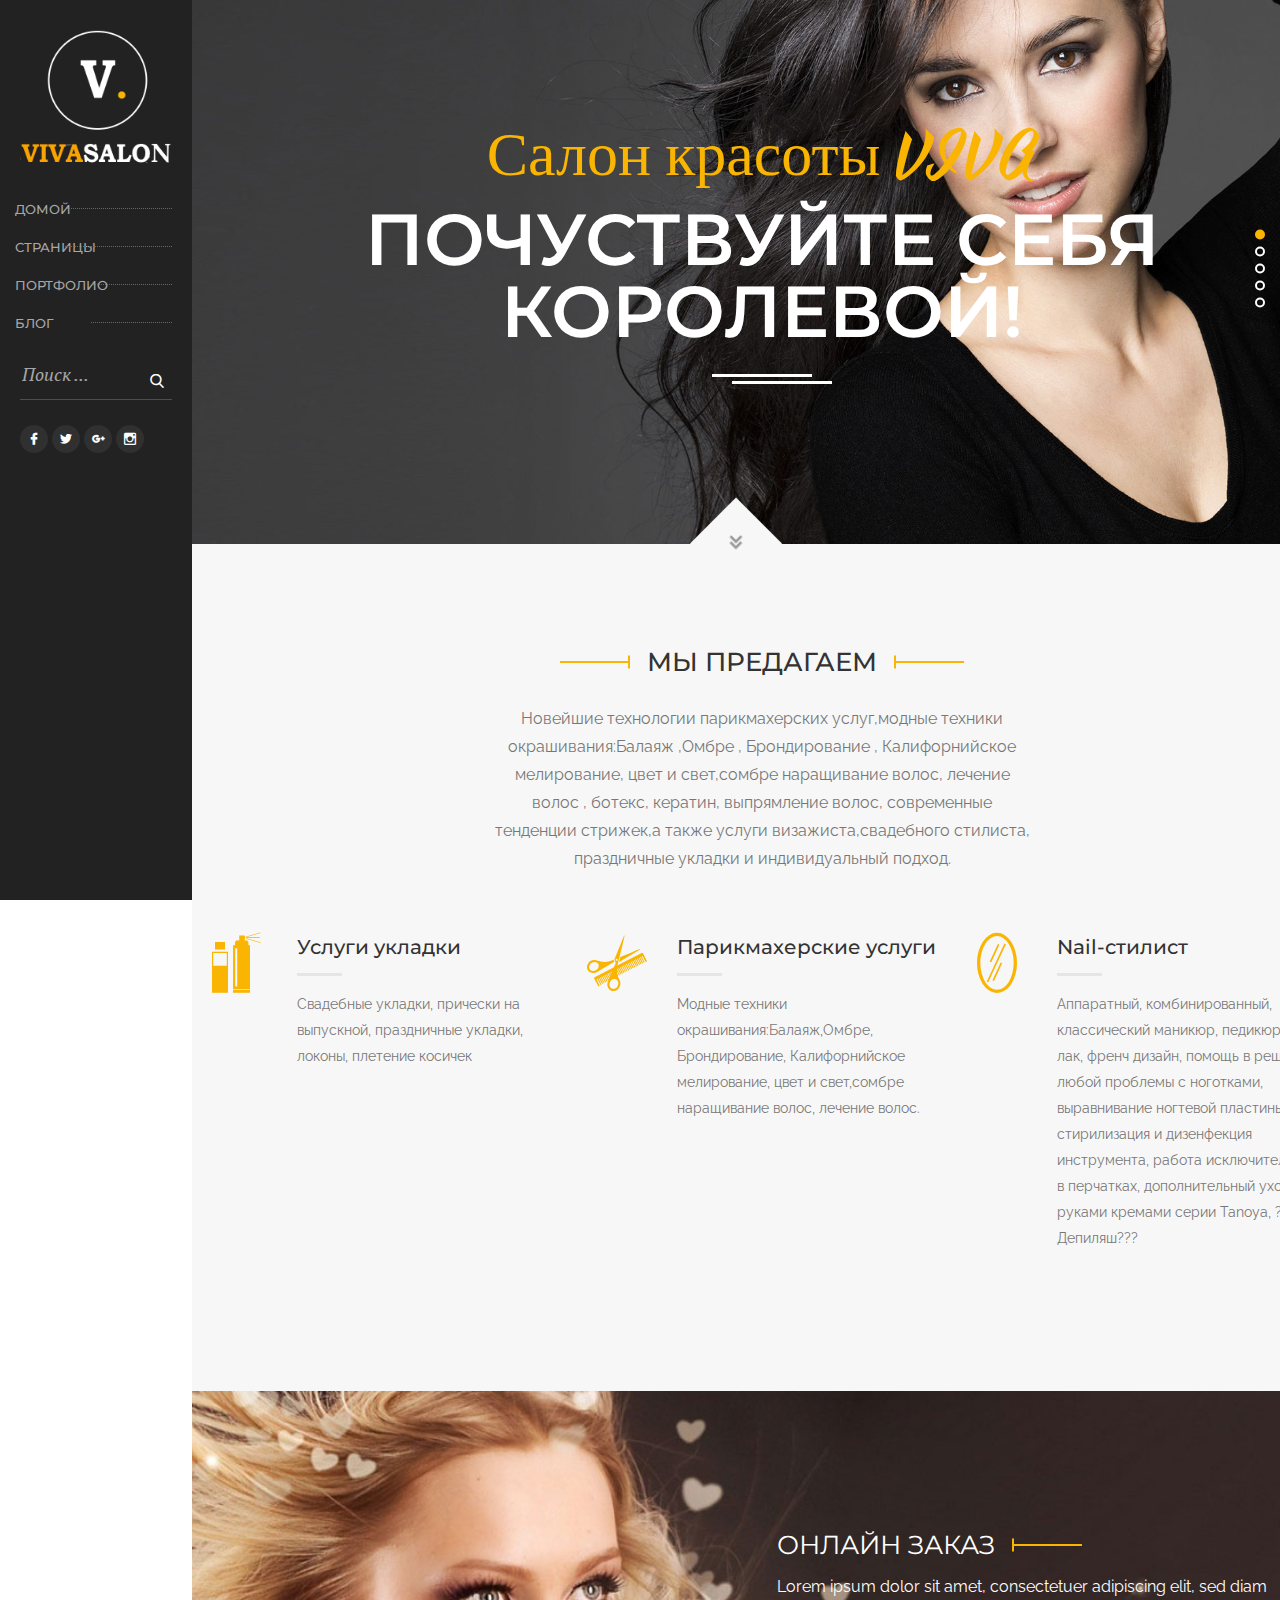
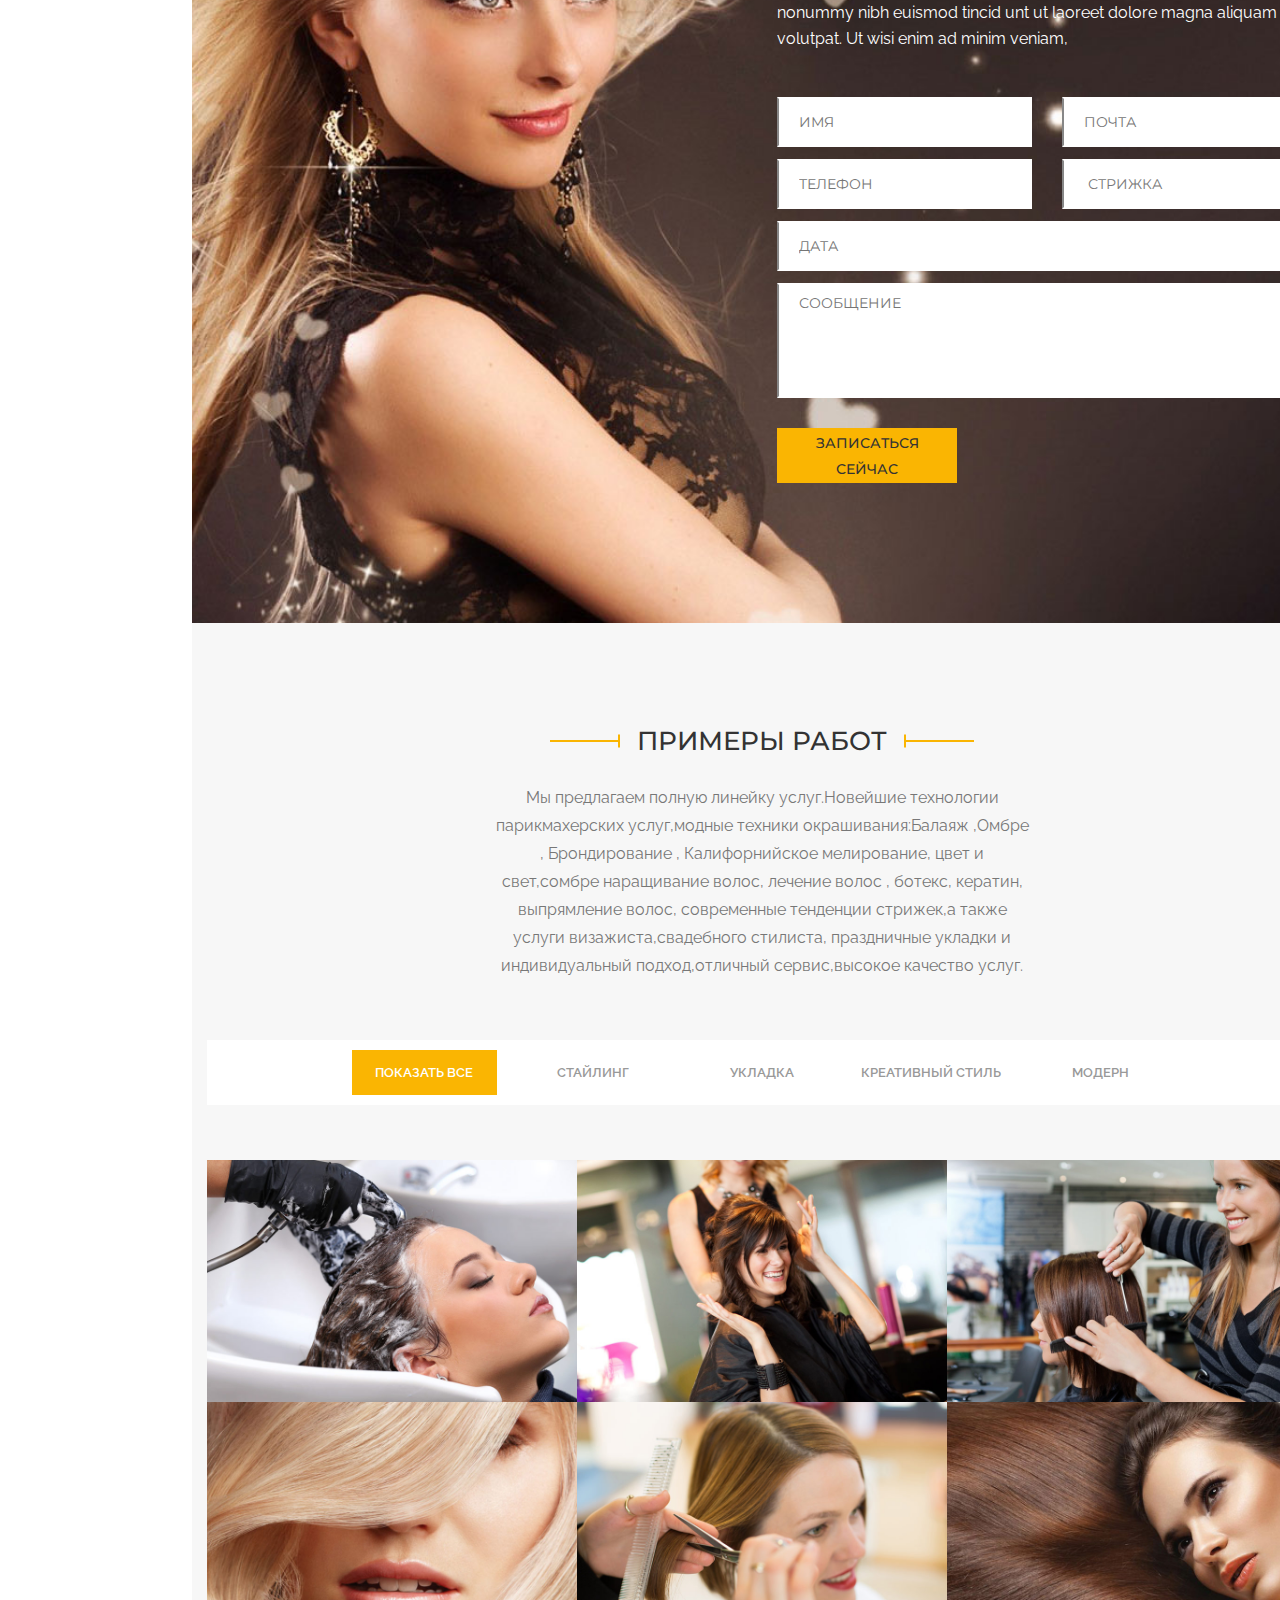
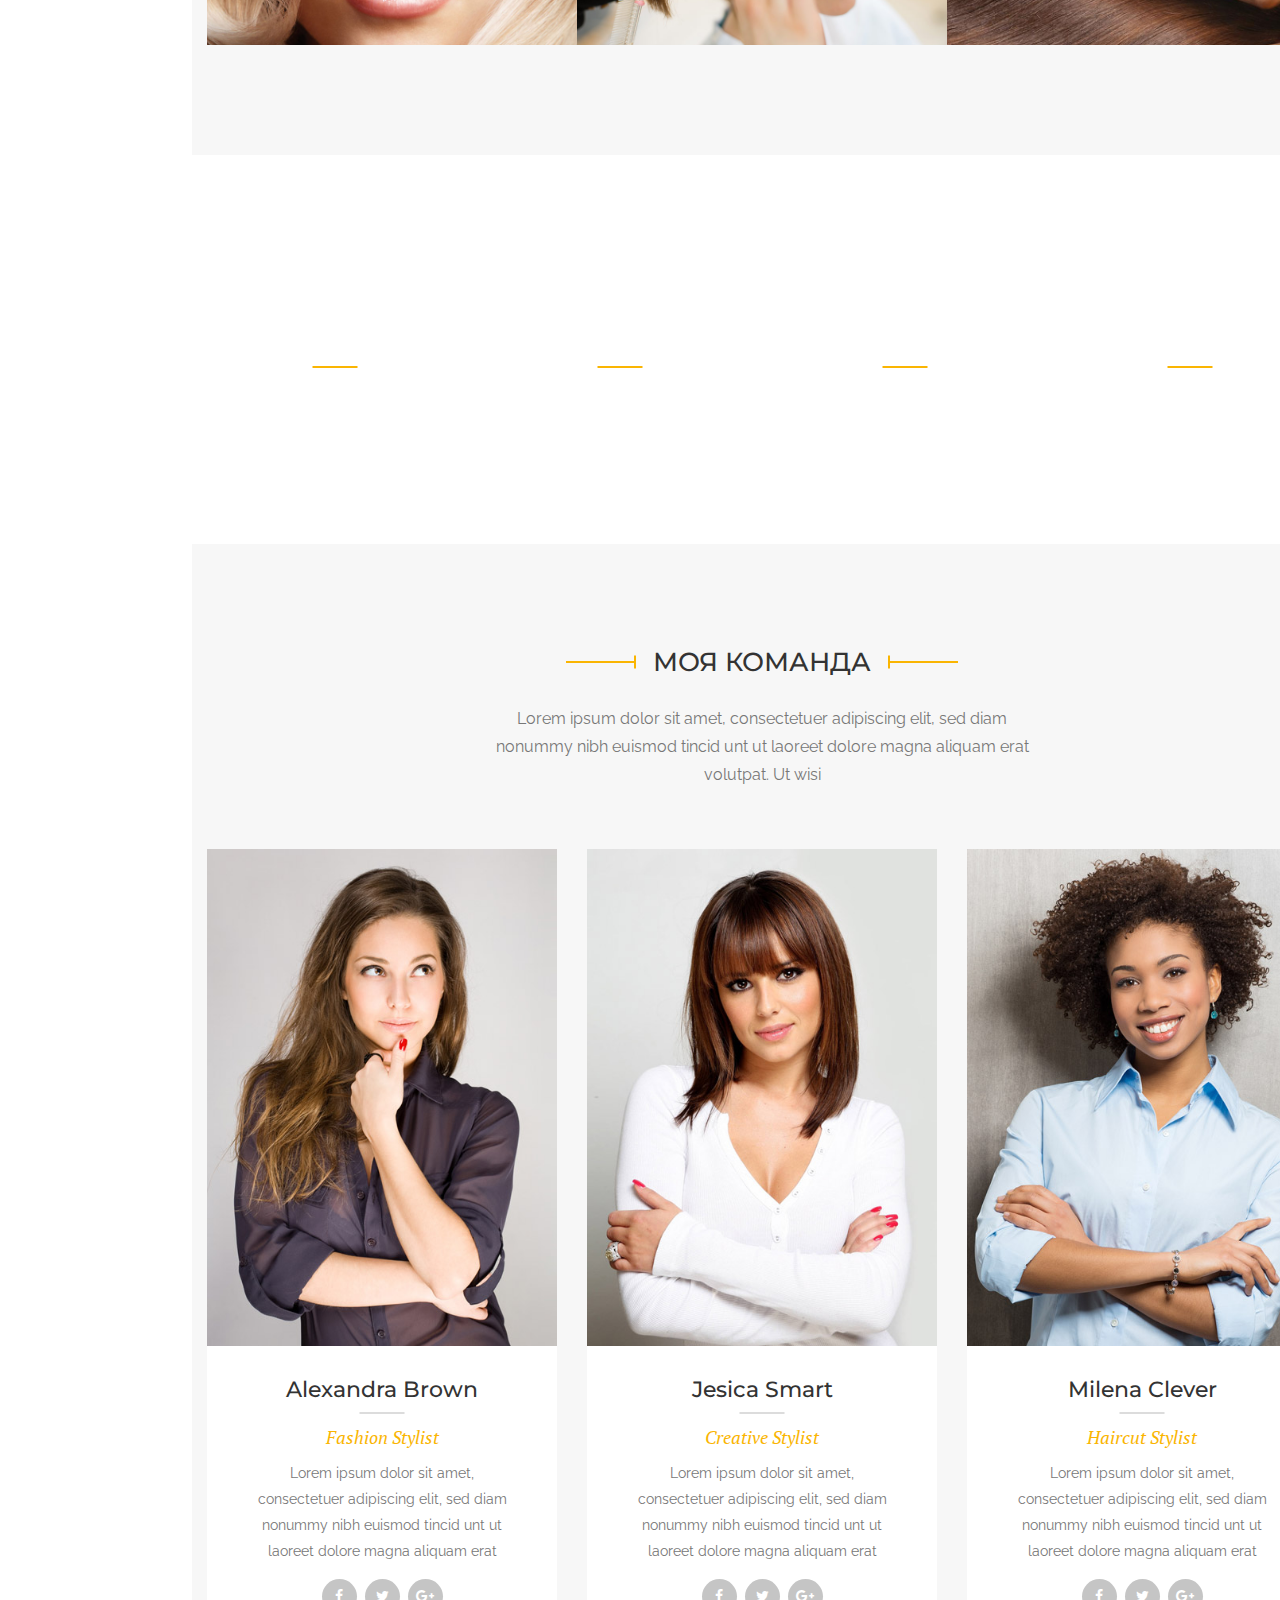
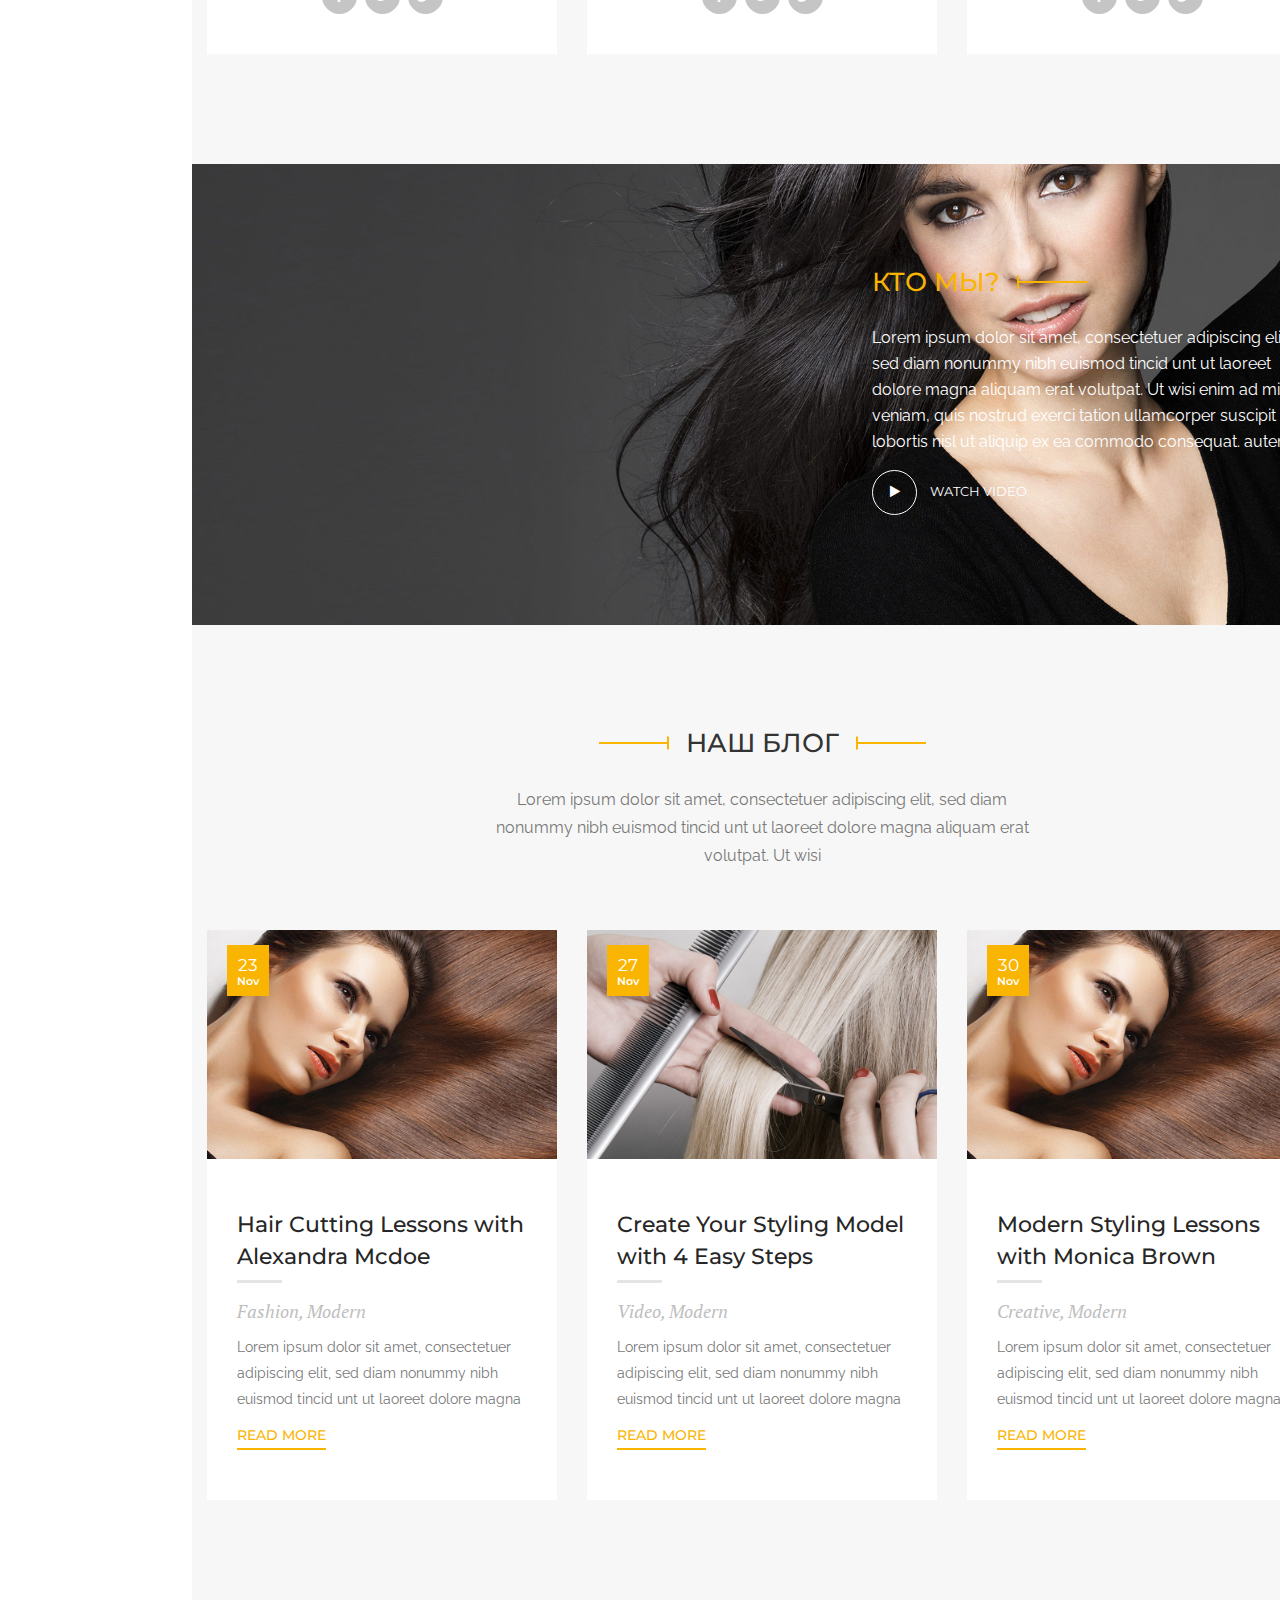
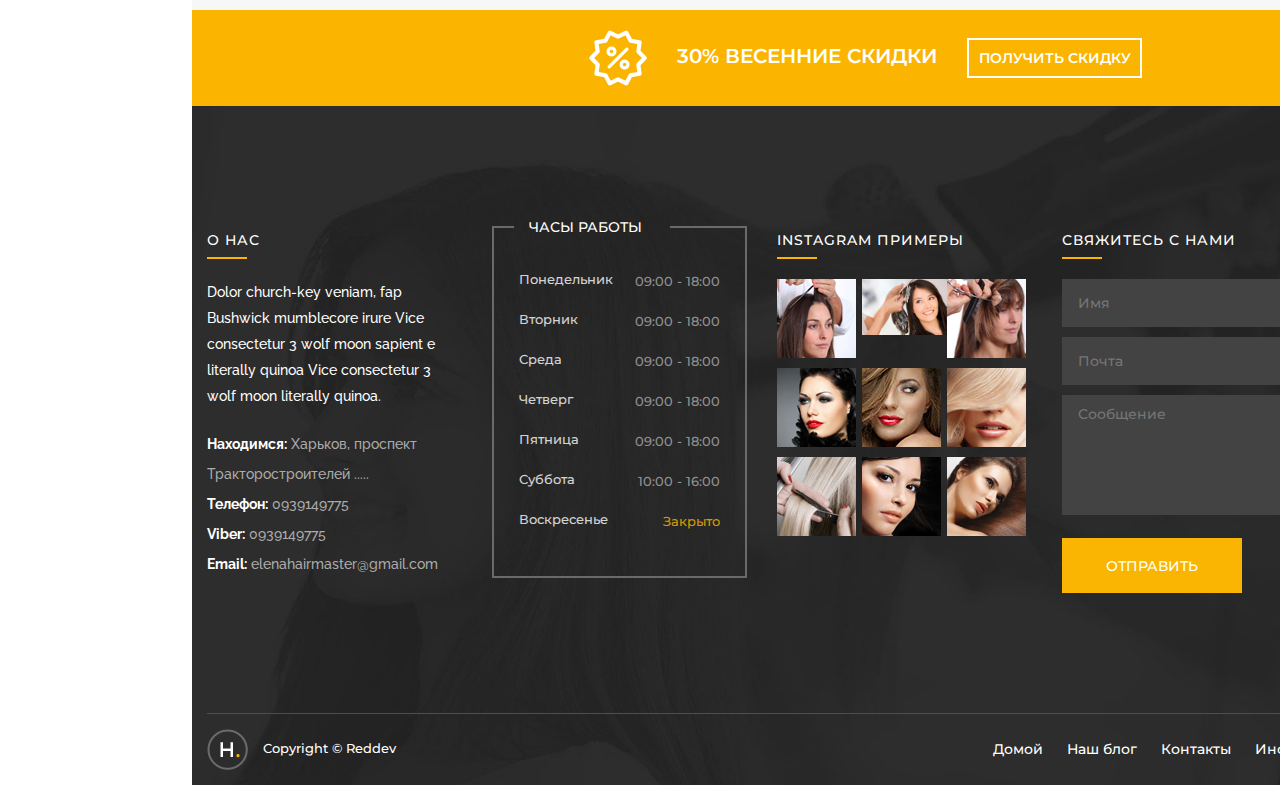
<file: index.html>
<!doctype html>
<html class="no-js" lang="">
    <head>
        <meta charset="utf-8">
        <meta http-equiv="x-ua-compatible" content="ie=edge">
        <title>Viva</title>
        <meta name="description" content="">
        <meta name="viewport" content="width=device-width, initial-scale=1">

        <link rel="apple-touch-icon" href="apple-touch-icon.png">
        <!--Favicon-->
        <link rel="shortcut icon" href="img/fav.jpg" type="image/x-icon">
        <link rel="icon" href="img/fav.jpg" type="image/x-icon">

        <!-- Place favicon.ico in the root directory -->

		<!-- all css here -->
		<!-- bootstrap v3.3.7 css -->
        <link rel="stylesheet" href="css/bootstrap.min.css">
        <!-- Custom css -->
		<link rel="stylesheet" href="css/jquery.mCustomScrollbar.min.css">
		<!-- animate css -->
        <link rel="stylesheet" href="css/animate.css">
		<!--slicknav.min.css -->
        <link rel="stylesheet" href="css/slicknav.min.css">
		<!-- owl.carousel.2.0.0-beta.2.4 css -->
        <link rel="stylesheet" href="css/owl.carousel.css">
        <!--slicknav.min.css -->
        <link rel="stylesheet" href="css/custom-font-2.css">
		<!-- font-awesome v4.6.3 css -->
        <link rel="stylesheet" href="css/font-awesome.min.css">
		<!-- magnific-popup.css -->
        <link rel="stylesheet" href="css/magnific-popup.css">
		<!-- slick.css -->
        <link rel="stylesheet" href="css/slick.css">
		<!-- style css -->
		<link rel="stylesheet" href="style.css">
        <!-- Custom css -->
		<link rel="stylesheet" href="css/custom-font.css">
		<!-- responsive css -->
        <link rel="stylesheet" href="css/responsive.css">
		<!-- modernizr css -->
        <script src="js/vendor/modernizr-2.8.3.min.js"></script>
    </head>
    <body>
<!-- Preloader -->
<div class="preloader"></div>
		<div class="sidebar-menu hidden-sm hidden-xs">
			<div class="sidebar-menu-btn hidden-lg">
				<a href="javascript:void(0);">
					<span class="first"></span>
					<span class="secont"></span>
					<span class="third"></span>
				</a>
			</div>
			<div class="logo-wrap">
				<a href="index.html">
					<img src="img/logo.png" alt="" />
				</a>
			</div>
			<ul class="menu">
				<li><a href="index5.html">Домой   </a>
				</li>
				<li><a href="#">Страницы  </a>
					<ul class="submenu">
						
						<li class="submenu"><a href="service.html">Предложения</a>
							
						</li>
						<li class="submenu"><a href="contact2.html">Контакты</a>
							
						</li>
						<li><a href="pricing.html">Цены</a></li>
					</ul>
					
				</li>
			
				<li><a href="portfolio4.html">Портфолио  </a>
					
				</li>
				<li><a href="blog-grid.html">Блог  </a>
				</li>
				
				
			</ul>
			<form action="#">
				<input type="text" placeholder="Поиск ..."/>
				<button class="nz-search1"></button>
			</form>
			<ul class="socil-icon">
				<li><a href="#"><i class="nz-facebook"></i></a></li>
				<li><a href="#"><i class="nz-twitter"></i></a></li>
				<li><a href="#"><i class="nz-google-plus"></i></a></li>
				<li><a href="#"><i class="nz-instagram"></i></a></li>
			</ul>
		</div>
		<div class="cart-wrapper hidden-sm hidden-xs">
			<a href="javascript:void(0);">
				<span class="icon nz-shop1"></span>
				<span>3</span>
			</a>
		</div>
		<div class="main-wrapper">
			<!-- header-area start -->
			<header class="header-area header-area2 bg-2 hidden-md hidden-lg ">
				<div class="header-bottom">
					<div class="container">
						<div class="row">
							<div class="col-md-3 col-sm-9 col-xs-7">
								<div class="logo">
									<a href="index.html">
										<img src="img/logo2.png" alt="" />
									</a>
								</div>
							</div>
							<div class="col-md-8 clear hidden-sm hidden-xs">
								<div class="mainmenu">
									<nav>
										<ul id="navigation" class="menu">
											<li><a href="index.html">Home  </a>
												
											</li>
											<li><a href="#">Theme  </a>
												<ul class="submenu">
													<li><a href="#">Home</a></li>
													<li><a href="#">Theme </a>
														<ul class="submenu">
															<li><a href="#">Home</a></li>
															<li><a href="#">Theme </a>
																<ul class="submenu">
																	<li><a href="#">Home</a></li>
																	<li><a href="#">Theme</a></li>
																	<li><a href="#">Pages</a></li>
																	<li><a href="#">Portfolio</a></li>
																	<li><a href="#">Blog</a></li>
																	<li><a href="#">Features</a></li>
																	<li><a href="#">Elements</a></li>
																</ul>
															</li>
															<li><a href="#">Pages</a></li>
															<li><a href="#">Portfolio</a></li>
															<li><a href="#">Blog</a></li>
															<li><a href="#">Features</a></li>
															<li><a href="#">Elements</a></li>
														</ul>
													</li>
													<li><a href="#">Pages</a></li>
													<li><a href="#">Portfolio</a></li>
													<li><a href="#">Blog</a></li>
													<li><a href="#">Features</a></li>
													<li><a href="#">Elements</a></li>
												</ul>
											</li>
											
											<li><a href="#">Portfolio  </a>
												<ul class="submenu">
													<li><a href="portfolio.html">portfolio One</a></li>
													<li><a href="portfolio2.html">portfolio two</a></li>
													<li><a href="portfolio3.html">portfolio Three</a></li>
													<li><a href="portfolio4.html">portfolio Four</a></li>
													<li><a href="portfolio-details.html">portfolio details</a></li>
													<li><a href="portfolio-details2.html">portfolio details Two</a></li>
												</ul>
											</li>
											<li><a href="#">Blog  </a>
												<ul class="submenu">
													<li><a href="blog-grid.html">blog grid </a></li>
													<li><a href="blog-list.html">blog list</a></li>
													<li><a href="blog-standerd.html">blog standerd </a></li>
													<li><a href="blog-details.html">blog details </a></li>
												</ul>
											</li>
											<li><a href="#">Features  </a></li>
											<li><a href="#">Elements  </a></li>
										</ul>
									</nav>
								</div>
							</div>
							<div class="col-md-1 col-sm-2 col-xs-3">
								<div class="search">
									<a href="#"><i class="fa fa-search"></i></a>
									<form action="#">
										<input type="text" placeholder="Search Here..."/>
										<button class="nz-search1"></button>
									</form>
								</div>
								<div class="cart">
									<a href="#"><i class="fa fa-shopping-cart"></i><span>3</span></a>
								</div>
							</div>
							<!-- Hidden Nav Toggler -->
                           <!--  <div class="mobile-header-cart">
                            	<a href="shop-single.html"><i class="nz-shop1"></i><span>3</span></a>
                            </div>   -->
                     <div class="nav-toggler">
                         <button class="hidden-bar-opener"></button>

                     </div>

						</div>
					</div>
				</div>
			</header>
            
            <!-- Hidden Navigation Bar -->
            <section class="hidden-bar left-align">
                
                <div class="hidden-bar-closer">
                    <button><span class="nz-close1"></span></button>
                </div>
                
                <!-- Hidden Bar Wrapper -->
                <div class="hidden-bar-wrapper">
                    <div class="logo">
                        <a href="index.html"></a>
                    </div>
                    <div class="clear"></div>
                    <!-- .Side-menu -->
                    <div class="side-menu">
                        <!--navigation-->
                        <ul class="navigation clearfix">
                            <li class="current"><a href="index5.html">Домой</a>
                               
                            </li>
                            <li class="dropdown"><a href="#">Страницы</a>
                                <ul>
                                    <!-- <li><a href="about.html">About us #1</a></li>
                                    <li><a href="about2.html">About us #2</a></li> -->
                                    <li><a href="service.html">Предложения</a></li>
                                   
                                    
                                    <li><a href="contact2.html">Контакты</a></li>
                                    <li><a href="pricing.html">Цены</a></li>
                                </ul>
                            </li>
                            <li><a href="portfolio4.html">Галлерея работ</a>
                               
                            </li>
                            <li><a href="blog-grid.html">Блог</a>
                                
                            </li>
                           
                           
                         </ul>
                    </div>
                    <!-- /.Side-menu -->
                    
                    <!--Options Box-->
                    <div class="options-box">
                        <!--Sidebar Search-->
                        <div class="sidebar-search">
                            <form method="post" action="contact.html">
                                <div class="form-group">
                                    <input type="search" name="text" value="" placeholder="Поиск" required="">
                                    <button type="submit" class="theme-btn"><span class="fa fa-search"></span></button>
                                </div>
                            </form>
                        </div>
                        
                        <!--Mobile Cart-->
                        <!--<div class="mobile-cart">
                            <a href="shop-single.html" class="clearfix">
                                <div class="pull-left">
                                    <div class="text">0 items 0.00$</div>
                                </div>
                                <div class="pull-right">
                                    <span class="icon nz-shop1"></span>
                                </div>
                            </a>
                        </div>-->
                        
                        <!--Language Dropdown-->
                        <!--<div class="language dropdown"><a class="btn btn-default dropdown-toggle" id="dropdownMenu2" data-toggle="dropdown" aria-haspopup="true" aria-expanded="true" href="#"> English <span class="icon">+</span></a>
                            <ul class="dropdown-menu" aria-labelledby="dropdownMenu2">
                                <li><a href="#">English</a></li>
                                <li><a href="#">German</a></li>
                                <li><a href="#">Arabic</a></li>
                                <li><a href="#">Hindi</a></li>
                            </ul>
                        </div>-->
                        
                        <!--Social Links-->
                        <ul class="social-links clearfix">
                            <li><a href="#"><span class="fa fa-facebook-f"></span></a></li>
                            <li><a href="#"><span class="fa fa-twitter"></span></a></li>
                            <li><a href="#"><span class="fa fa-google-plus"></span></a></li>
                            <li><a href="#"><span class="fa fa-instagram"></span></a></li>
                            <li><a href="#"><span class="fa fa-skype"></span></a></li>
                        </ul>
                        
                    </div>
                    
                </div><!-- / Hidden Bar Wrapper -->
                
            </section>
            
			<!-- header-area end -->
			<div class="slider-area">
				<div class="arrow-btn arrow-btn2">
					<a  href="#service" id="scroll">
						<span class="icon nz-arrow9"></span>
					</a>
				</div>
				<div class="slider-active">
					<div class="single-slider slide1">
						<img src="img/slider/1.jpg" alt="" />
						<div class="slider-content text-center">
							<div class="table">
								<div class="table-cell">
									<div class="container">
										<div class="row">
											<div class="col-md-10 col-md-offset-1 col-xs-12">
												<h2>Салон красоты VIVA</h2>
												<h3>Почуствуйте себя королевой!</h3>
												<!-- <ul>
													<li><a href="#">Discover</a></li>
													<li><a href="#">Reservation</a></li>
												</ul> -->
											</div>
										</div>
									</div>
								</div>
							</div>
						</div>
					</div>
					<div class="single-slider slide2">
						<img src="img/slider/2.jpg" alt="" />
						<div class="slider-content text-center">
							<div class="table">
								<div class="table-cell">
									<div class="container">
										<div class="row">
											<div class="col-md-10 col-md-offset-1 col-xs-12">
												<h2>Салон красоты Viva</h2>
												<h3>Прически на любой вкус</h3>
												
											</div>
										</div>
									</div>
								</div>
							</div>
						</div>
					</div>
					<div class="single-slider slide3">
						<img src="img/slider/3.jpg" alt="" />
						<div class="slider-content text-center">
							<div class="table">
								<div class="table-cell">
									<div class="container">
										<div class="row">
											<div class="col-md-10 col-md-offset-1 col-xs-12">
												<h2>Салон красоты Viva</h2>
												<h3>Почуствуйте себя королевой!</h3>
												
											</div>
										</div>
									</div>
								</div>
							</div>
						</div>
					</div>
					<div class="single-slider slide4">
						<img src="img/slider/4.jpg" alt="" />
						<div class="slider-content text-center">
							<div class="table">
								<div class="table-cell">
									<div class="container">
										<div class="row">
											<div class="col-md-10 col-md-offset-1 col-xs-12">
												<h2>Салон красоты Viva</h2>
												<h3>Почуствуйте себя королевой!</h3>
												
											</div>
										</div>
									</div>
								</div>
							</div>
						</div>
					</div>
					<div class="single-slider slide5">
						<img src="img/slider/5.jpg" alt="" />
						<div class="slider-content text-center">
							<div class="table">
								<div class="table-cell">
									<div class="container">
										<div class="row">
											<div class="col-md-10 col-md-offset-1 col-xs-12">
												<h2>Салон красоты Viva</h2>
												<h3>Прически на любой вкус</h3>
												
											</div>
										</div>
									</div>
								</div>
							</div>
						</div>
					</div>
				</div>
			</div>
			<!-- service-area2 start -->
			<div class="service-area2 ptb-110 bg-1" id="service">
				<div class="container">
					<div class="row">
						<div class="col-md-6 col-md-offset-3  col-sm-10 col-sm-offset-1">
							<div class="section-title text-center">
								<h2><span class="line-left line"></span> Мы предагаем <span class="line-right line"></span></h2>
								<p>Новейшие технологии парикмахерских услуг,модные техники окрашивания:Балаяж ,Омбре , Брондирование , Калифорнийское мелирование, цвет и свет,сомбре наращивание волос, лечение волос , ботекс, кератин, выпрямление волос, современные тенденции стрижек,а также услуги визажиста,свадебного стилиста, праздничные укладки и индивидуальный подход.</p>
							</div>
						</div>
					</div>
					<div class="row">
						<div class="col-md-4 col-sm-6 col-xs-12">
							<div class="service-wrap2 clear mb-30">
								<div class="service-img2">
									<span class="nzsalon-uniF160"></span>
								</div>
								<div class="service-content2">
									<h2>Услуги укладки</h2>
									<p>Свадебные укладки, прически на выпускной, праздничные укладки, локоны, плетение косичек </p>
								</div>
							</div>
						</div>
						<div class="col-md-4 col-sm-6 col-xs-12">
							<div class="service-wrap2 clear mb-30">
								<div class="service-img2">
									<span class="nzsalon-uniF1DC"></span>
								</div>
								<div class="service-content2">
									<h2>Парикмахерские услуги</h2>
									<p>Модные техники окрашивания:Балаяж,Омбре, Брондирование, Калифорнийское мелирование, цвет и свет,сомбре наращивание волос, лечение волос. </p>
								</div>
							</div>
						</div>
						<div class="col-md-4 col-sm-6 col-xs-12">
							<div class="service-wrap2 clear mb-30">
								<div class="service-img2">
									<span class="nzsalon-uniF1CE"></span>
								</div>
								<div class="service-content2">
									<h2>Nail-стилист</h2>
									<p>Аппаратный, комбинированный, классический маникюр, педикюр, гель лак, френч дизайн, помощь в решении любой проблемы с ноготками, выравнивание ногтевой пластины, стирилизация и дизенфекция инструмента, работа исключительно в перчатках, дополнительный уход за руками кремами серии Tanoya, ????Депиляш??? </p>
								</div>
							</div>
						</div>
						<!-- <div class="col-md-4 col-sm-6 col-xs-12">
							<div class="service-wrap2 clear">
								<div class="service-img2">
									<span class="nzsalon-uniF1CE"></span>
								</div>
								<div class="service-content2">
									<h2>Hair Cutting</h2>
									<p>Lorem ipsum dolor sit amet, consectetuer adipiscing elit, sed diam nonummy nibh euismod tincid  unt ut laoreet dolore magna aliquam erat volutpat. Ut wisi enim ad minim </p>
								</div>
							</div>
						</div>
						<div class="col-md-4 col-sm-6 col-xs-12">
							<div class="service-wrap2 clear">
								<div class="service-img2">
									<span class="nzsalon-uniF160"></span>
								</div>
								<div class="service-content2">
									<h2>Fashion Style</h2>
									<p>Lorem ipsum dolor sit amet, consectetuer adipiscing elit, sed diam nonummy nibh euismod tincid  unt ut laoreet dolore magna aliquam erat volutpat. Ut wisi enim ad minim </p>
								</div>
							</div>
						</div>
						<div class="col-md-4 col-sm-6 col-xs-12">
							<div class="service-wrap2 clear">
								<div class="service-img2">
									<span class="nzsalon-uniF1DC"></span>
								</div>
								<div class="service-content2">
									<h2>Flex Makeup</h2>
									<p>Lorem ipsum dolor sit amet, consectetuer adipiscing elit, sed diam nonummy nibh euismod tincid  unt ut laoreet dolore magna aliquam erat volutpat. Ut wisi enim ad minim </p>
								</div>
							</div>
						</div> -->
					</div>
				</div>
			</div>
			<!-- service-area2 start -->
			<!-- contact-area start -->
			<div class="contact-area ptb-140 bg-img-5">
				<div class="container">
					<div class="row">
						<div class="col-md-6 col-md-offset-6 col-sm-8 col-sm-offset-4">
							<div class="contact-wrap">
								<h2>Онлайн заказ <span class="line-right line"></span></h2>
								<p>Lorem ipsum dolor sit amet, consectetuer adipiscing elit, sed diam nonummy nibh euismod tincid  unt ut laoreet dolore magna aliquam erat volutpat. Ut wisi enim ad minim veniam,</p>
								<form action="#">
									<div class="row">
										<div class="col-md-6 col-sm-6 col-xs-12">
											<input type="text" placeholder="Имя"/>
										</div>
										<div class="col-md-6  col-sm-6 col-xs-12">
											<input type="email" placeholder="Почта"/>
										</div>
										<div class="col-md-6  col-sm-6 col-xs-12">
											<input type="text" placeholder="Телефон"/>
										</div>
										<div class="col-md-6  col-sm-6 col-xs-12">
											<select>
												<option value="Стрижка">Стрижка</option>
												<option value="Стрижка1">Маникюр</option>
												<option value="Стрижка2">Наращивание</option>
												<!-- <option value="Стрижка3">Service</option>
												<option value="Стрижка4">Service</option>
												<option value="Стрижка5">Service</option>
												<option value="Стрижка6">Service</option> -->
											</select>
										</div>
										<div class="col-xs-12">
											<input type="text" placeholder="Дата"/>
										</div>
										<div class="col-xs-12">
											<textarea name="#" cols="30" rows="10" placeholder="Сообщение"></textarea>
										</div>
										<div class="col-md-12">
											<button>Записаться сейчас</button>
										</div>
									</div>
								</form>
							</div>
						</div>
					</div>
				</div>
			</div>
			<!-- contact-area end -->
			
			<!-- project-area start -->
			<div class="project-area ptb-110 bg-1">
				<div class="container">
					<div class="row">
						<div class="col-md-6 col-md-offset-3 col-sm-10 col-sm-offset-1">
							<div class="section-title text-center">
								<h2><span class="line-left line"></span> Примеры работ <span class="line-right line"></span></h2>
								<p>Мы предлагаем полную линейку услуг.Новейшие технологии парикмахерских услуг,модные техники окрашивания:Балаяж ,Омбре , Брондирование , Калифорнийское мелирование, цвет и свет,сомбре наращивание волос, лечение волос , ботекс, кератин, выпрямление волос, современные тенденции стрижек,а также услуги визажиста,свадебного стилиста, праздничные укладки и индивидуальный подход,отличный сервис,высокое качество услуг.</p>
							</div>
						</div>
					</div>
					<div class="row">
						<div class="col-xs-12">
							<div class="project-menu">
								<ul>
									<li class="filter active" data-filter="all">Показать все</li>
									<li  class="filter" data-filter=".styling">Стайлинг</li>
									<li  class="filter" data-filter=".fashion">Укладка</li>
									<li  class="filter" data-filter=".creative">Креативный стиль</li>
									<li  class="filter" data-filter=".modern">Модерн</li>
								</ul>
							</div>
						</div>
					</div>
					<div class="row" id="Container">
						<div class="col-xs-12">
							<div class="project-items mix styling modern">
								<img src="img/project/1.jpg" alt="" />
								<div class="project-content text-center">
									<a class="popup" href="img/project/1.jpg"><span>+</span></a>
									<h3>Wedding Makeup</h3>
									<p>Makeup / Wedding</p>
								</div>
							</div>
							<div class="project-items mix fashion modern">
								<img src="img/project/2.jpg" alt="" />
								<div class="project-content text-center">
									<a class="popup" href="img/project/2.jpg"><span>+</span></a>
									<h3>Wedding Makeup</h3>
									<p>Makeup / Wedding</p>
								</div>
							</div>
							<div class="project-items mix styling creative">
								<img src="img/project/3.jpg" alt="" />
								<div class="project-content text-center">
									<a class="popup" href="img/project/3.jpg"><span>+</span></a>
									<h3>Wedding Makeup</h3>
									<p>Makeup / Wedding</p>
								</div>
							</div>
							<div class="project-items mix fashion modern">
								<img src="img/project/4.jpg" alt="" />
								<div class="project-content text-center">
									<a class="popup" href="img/project/4.jpg"><span>+</span></a>
									<h3>Wedding Makeup</h3>
									<p>Makeup / Wedding</p>
								</div>
							</div>
							<div class="project-items mix styling creative">
								<img src="img/project/5.jpg" alt="" />
								<div class="project-content text-center">
									<a class="popup" href="img/project/5.jpg"><span>+</span></a>
									<h3>Wedding Makeup</h3>
									<p>Makeup / Wedding</p>
								</div>
							</div>
							<div class="project-items mix fashion modern">
								<img src="img/project/6.jpg" alt="" />
								<div class="project-content text-center">
									<a class="popup" href="img/project/6.jpg"><span>+</span></a>
									<h3>Wedding Makeup</h3>
									<p>Makeup / Wedding</p>
								</div>
							</div>
						</div>
					</div>
					<!-- <div class="row mt-40">
						<div class="col-xs-12 text-center">
							<a href="#" class="loadomre-btn">Load more</a>
						</div>
					</div> -->
				</div>
			</div>
			<!-- project-area end -->
			
			<!-- funfact-area start -->
			<div class="funfact-area ptb-140  parallax"  data-speed="3"  data-bg-image="img/bg/6.jpg">
				<div class="container">
					<div class="row">
						<div class="col-md-3 col-sm-3 col-xs-6">
							<div class="funfact-wrap text-center">
								<span class="counter">3725</span>
								<p>Довольные клиенты</p>
							</div>
						</div>
						<div class="col-md-3 col-sm-3 col-xs-6">
							<div class="funfact-wrap text-center">
								<span class="counter">527</span>
								<p>Проведенно лекций</p>
							</div>
						</div>
						<div class="col-md-3 col-sm-3 col-xs-6">
							<div class="funfact-wrap text-center">
								<span class="counter">2543</span>
								<p>Макияж</p>
							</div>
						</div>
						<div class="col-md-3 col-sm-3 col-xs-6">
							<div class="funfact-wrap text-center">
								<span class="counter">310</span>
								<p>Обученно парикмахеров</p>
							</div>
						</div>
					</div>
				</div>
			</div>
			<!-- funfact-area end -->
			
			<!-- .team-area start -->
			<div class="team-area bg-1 ptb-110">
				<div class="container">
					<div class="row">
						<div class="col-md-6 col-md-offset-3 col-sm-10 col-sm-offset-1">
							<div class="section-title text-center">
								<h2><span class="line-left line"></span> Моя команда <span class="line-right line"></span></h2>
								<p>Lorem ipsum dolor sit amet, consectetuer adipiscing elit, sed diam nonummy nibh euismod tincid  unt ut laoreet dolore magna aliquam erat volutpat. Ut wisi</p>
							</div>
						</div>
					</div>
					<div class="row">
						<div class="col-md-4 col-sm-6 col-xs-12">
							<div class="team-wrap text-center">
								<div class="team-img">
									<img src="img/team/1.jpg" alt="" />
								</div>
								<div class="team-content">
									<h3>Alexandra Brown</h3>
									<span>Fashion Stylist</span>
									<p>Lorem ipsum dolor sit amet, consectetuer adipiscing elit, sed diam nonummy nibh euismod tincid  unt ut laoreet dolore magna aliquam erat</p>
									<ul>
										<li><a href="#"><i class="fa fa-facebook"></i></a></li>
										<li><a href="#"><i class="fa fa-twitter"></i></a></li>
										<li><a href="#"><i class="fa fa-google-plus"></i></a></li>
									</ul>
								</div>
							</div>
						</div>
						<div class="col-md-4 col-sm-6 col-xs-12">
							<div class="team-wrap text-center">
								<div class="team-img">
									<img src="img/team/2.jpg" alt="" />
								</div>
								<div class="team-content">
									<h3>Jesica Smart</h3>
									<span>Creative Stylist</span>
									<p>Lorem ipsum dolor sit amet, consectetuer adipiscing elit, sed diam nonummy nibh euismod tincid  unt ut laoreet dolore magna aliquam erat</p>
									<ul>
										<li><a href="#"><i class="fa fa-facebook"></i></a></li>
										<li><a href="#"><i class="fa fa-twitter"></i></a></li>
										<li><a href="#"><i class="fa fa-google-plus"></i></a></li>
									</ul>
								</div>
							</div>
						</div>
						<div class="col-md-4 col-sm-6 col-xs-12">
							<div class="team-wrap text-center">
								<div class="team-img">
									<img src="img/team/3.jpg" alt="" />
								</div>
								<div class="team-content">
									<h3>Milena Clever</h3>
									<span>Haircut Stylist</span>
									<p>Lorem ipsum dolor sit amet, consectetuer adipiscing elit, sed diam nonummy nibh euismod tincid  unt ut laoreet dolore magna aliquam erat</p>
									<ul>
										<li><a href="#"><i class="fa fa-facebook"></i></a></li>
										<li><a href="#"><i class="fa fa-twitter"></i></a></li>
										<li><a href="#"><i class="fa fa-google-plus"></i></a></li>
									</ul>
								</div>
							</div>
						</div>
					</div>
				</div>
			</div>
			<!-- .team-area end -->
			
			<!-- who-we-are-area start -->
			<div class="who-we-are-area ptb-110 bg-img-1">
				<div class="container">
					<div class="row">
						<div class="col-md-5 col-md-offset-7 col-sm-6 col-sm-offset-6">
							<div class="who-we-are-wrap">
								<h2>Кто мы? <span class="line-right line"></span></h2>
								<p>Lorem ipsum dolor sit amet, consectetuer adipiscing elit, sed diam nonummy nibh euismod tincid  unt ut laoreet dolore magna aliquam erat volutpat. Ut wisi enim ad minim veniam, quis nostrud exerci tation ullamcorper suscipit lobortis nisl ut aliquip ex ea commodo consequat. autem</p>
								<a href="https://www.youtube.com/watch?v=a3VY6KJl9vw" class="popup"><i class="fa fa-play"></i> Watch video</a>
							</div>
						</div>
					</div>
				</div>
			</div>
			<!-- who-we-are-area end -->
			
			<!-- blog-area start -->
			<div class="blog-area ptb-110 bg-1">
				<div class="container">
					<div class="row">
						<div class="col-md-6 col-md-offset-3 col-sm-10 col-sm-offset-1">
							<div class="section-title text-center">
								<h2><span class="line-left line"></span> Наш блог <span class="line-right line"></span></h2>
								<p>Lorem ipsum dolor sit amet, consectetuer adipiscing elit, sed diam nonummy nibh euismod tincid  unt ut laoreet dolore magna aliquam erat volutpat. Ut wisi</p>
							</div>
						</div>
					</div>
					<div class="row">
						<div class="col-md-4 col-sm-6 col-xs-12">
							<div class="blog-wrap">
								<div class="blog-img">
									<img src="img/blog/1.jpg" alt="" />
									<div class="blog-deat">
										<strong>23</strong>
										<span>Nov</span>
									</div>
								</div>
								<div class="blog-content">
									<h3><a href="blog-details.html">Hair Cutting Lessons with Alexandra Mcdoe</a></h3>
									<span>Fashion, Modern</span>
									<p>Lorem ipsum dolor sit amet, consectetuer adipiscing elit, sed diam nonummy nibh euismod tincid  unt ut laoreet dolore magna</p>
									<a href="blog-details.html" class="readmore">Read more</a>
								</div>
							</div>
						</div>
						<div class="col-md-4 col-sm-6 col-xs-12">
							<div class="blog-wrap">
								<div class="blog-img">
									<img src="img/blog/2.jpg" alt="" />
									<div class="blog-deat">
										<strong>27</strong>
										<span>Nov</span>
									</div>
								</div>
								<div class="blog-content">
									<h3><a href="blog-details.html">Create Your Styling Model with 4 Easy Steps</a></h3>
									<span>Video, Modern</span>
									<p>Lorem ipsum dolor sit amet, consectetuer adipiscing elit, sed diam nonummy nibh euismod tincid  unt ut laoreet dolore magna</p>
									<a href="blog-details.html" class="readmore">Read more</a>
								</div>
							</div>
						</div>
						<div class="col-md-4 col-sm-6 col-xs-12">
							<div class="blog-wrap">
								<div class="blog-img">
									<img src="img/blog/3.jpg" alt="" />
									<div class="blog-deat">
										<strong>30</strong>
										<span>Nov</span>
									</div>
								</div>
								<div class="blog-content">
									<h3><a href="blog-details.html">Modern Styling Lessons with Monica Brown</a></h3>
									<span>Creative, Modern</span>
									<p>Lorem ipsum dolor sit amet, consectetuer adipiscing elit, sed diam nonummy nibh euismod tincid  unt ut laoreet dolore magna</p>
									<a href="blog-details.html" class="readmore">Read more</a>
								</div>
							</div>
						</div>
					</div>
				</div>
			</div>
			<!-- blog-area end -->
			
			<!-- offer-area start -->
			<div class="offer-area ptb-20 bg-3">
				<div class="container">
					<div class="row">
						<div class="col-md-8 col-sm-8 col-xs-12">
							<div class="offer-wrap text-right">
								<h2><img src="img/offer.png" alt="" />30% Весенние скидки</h2>
							</div>
						</div>
						<div class="col-md-4 col-sm-4 col-xs-12">
							<div class="offer-wrap">
								<button>Получить скидку</button>
							</div>
						</div>
					</div>
				</div>
			</div>
			<!-- offer-area end -->
			
			<footer class="footer-area">
				<div class="footer-top">
					<div class="container">
						<div class="row">
							<div class="col-md-3 col-sm-6 col-xs-12">
								<div class="footer-widget">
									<h2>О нас</h2>
									<p>Dolor church-key veniam, fap Bushwick mumblecore irure Vice consectetur 3 wolf moon sapient e literally quinoa Vice consectetur 3 wolf moon literally quinoa. </p>
									<span><strong>Находимся:</strong> Харьков, проспект Тракторостроителей .....</span>
									<span><strong>Телефон:</strong>  0939149775</span>
									<span><strong>Viber:</strong>  0939149775</span>
									<span><strong>Email:</strong>  elenahairmaster@gmail.com</span>
								</div>
							</div>
							<div class="col-md-3 col-sm-6 col-xs-12">
								<div class="footer-widget time">
									<h3>Часы работы</h3>
									<ul>
										<li>Понедельник <span>09:00 - 18:00 </span></li>
										<li>Вторник <span>09:00 - 18:00 </span></li>
										<li>Среда <span>09:00 - 18:00 </span></li>
										<li>Четверг <span>09:00 - 18:00 </span></li>
										<li>Пятница <span>09:00 - 18:00 </span></li>
										<li>Суббота <span>10:00 - 16:00 </span></li>
										<li>Воскресенье <span class="closed">Закрыто</span></li>
									</ul>
								</div>
							</div>
							<div class="col-md-3 col-sm-6 col-xs-12">
								<div class="footer-widget instagram">
									<h2>Instagram примеры</h2>
									<ul>
										<li><a href="#"><img src="img/instagram/1.jpg" alt="" /></a></li>
										<li><a href="#"><img src="img/instagram/2.jpg" alt="" /></a></li>
										<li><a href="#"><img src="img/instagram/3.jpg" alt="" /></a></li>
										<li><a href="#"><img src="img/instagram/4.jpg" alt="" /></a></li>
										<li><a href="#"><img src="img/instagram/5.jpg" alt="" /></a></li>
										<li><a href="#"><img src="img/instagram/6.jpg" alt="" /></a></li>
										<li><a href="#"><img src="img/instagram/7.jpg" alt="" /></a></li>
										<li><a href="#"><img src="img/instagram/8.jpg" alt="" /></a></li>
										<li><a href="#"><img src="img/instagram/9.jpg" alt="" /></a></li>
									</ul>
								</div>
							</div>
							<div class="col-md-3 col-sm-6 col-xs-12">
								<div class="footer-widget contact">
									<h2>Свяжитесь с нами</h2>
									<form action="#">
										<input type="text" placeholder="Имя"/>
										<input type="email" placeholder="Почта"/>
										<textarea cols="30" rows="10" placeholder="Сообщение"></textarea>
										<button>Отправить</button>
									</form>
								</div>
							</div>
						</div>
					</div>
				</div>
				<div class="footer-bottom-area">
					<div class="container">
						<div class="row">
							<div class="col-xs-12">
								<div class="footer-bottom">
									<div class="row">
										<div class="col-md-5 col-xs-12">
											<p><img src="img/footer-img.png" alt="" />Copyright &copy; reddev</p>
										</div>
										<div class="col-md-7 col-xs-12">
											<div class="footer-menu text-right">
												<ul>
													<li><a href="#">Домой</a></li>
													<li><a href="#">Наш блог</a></li>
													<li><a href="#">Контакты </a></li>
													<li><a href="#">Инфо</a></li>
													
												</ul>
											</div>
										</div>
									</div>
								</div>
							</div>
						</div>
					</div>
				</div>
			</footer>
		</div>
		
		<!-- jquery latest version -->
        <script src="js/vendor/jquery-1.12.4.min.js"></script>
		<!-- bootstrap js -->
        <script src="js/bootstrap.min.js"></script>
		<!-- owl.carousel.2.0.0-beta.2.4 css -->
        <script src="js/owl.carousel.min.js"></script>
		<!-- meanmenu js -->
        <script src="js/jquery.slicknav.min.js"></script>
		<!-- wow js -->
        <script src="js/wow.min.js"></script>
		<!-- mixitup.min.js -->
        <script src="js/mixitup.min.js"></script>
		<!-- jquery.waypoints.min.js -->
        <script src="js/jquery.waypoints.min.js"></script>
		<!-- jquery.waypoints.min.js -->
        <script src="js/counterup.main.js"></script>
		<!-- slick.min.js -->
        <script src="js/slick.min.js"></script>
		<!-- jquery.countdown.min.js -->
        <script src="js/jquery.countdown.min.js"></script>
		<!-- jquery.magnific-popup.min.js -->
        <script src="js/jquery.magnific-popup.min.js"></script>
<script src="js/jquery.mCustomScrollbar.concat.min.js"></script>
		<!-- plugins js -->
        <script src="js/plugins.js"></script>
		<!-- main js -->
        <script src="js/main.js"></script>
        <!-- main js -->
        <script src="js/script.js"></script>
    </body>
</html>
</file>
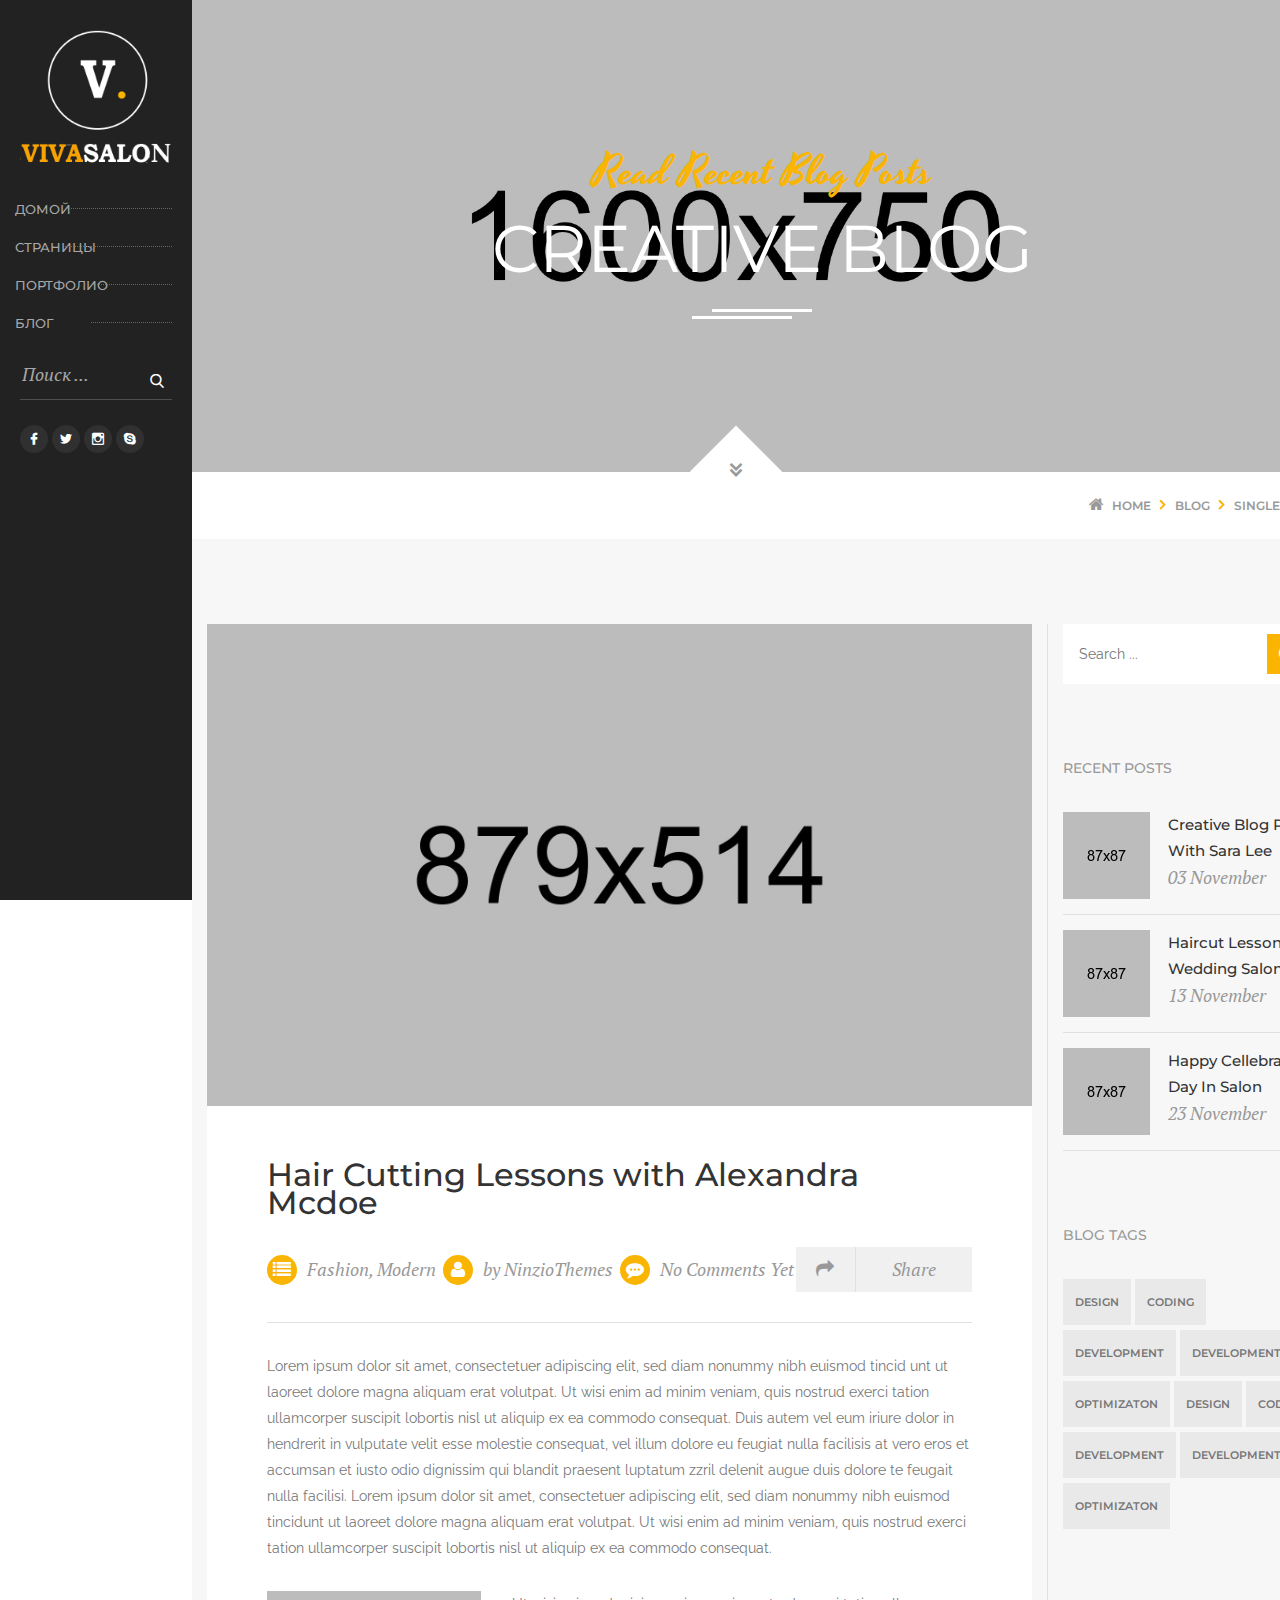
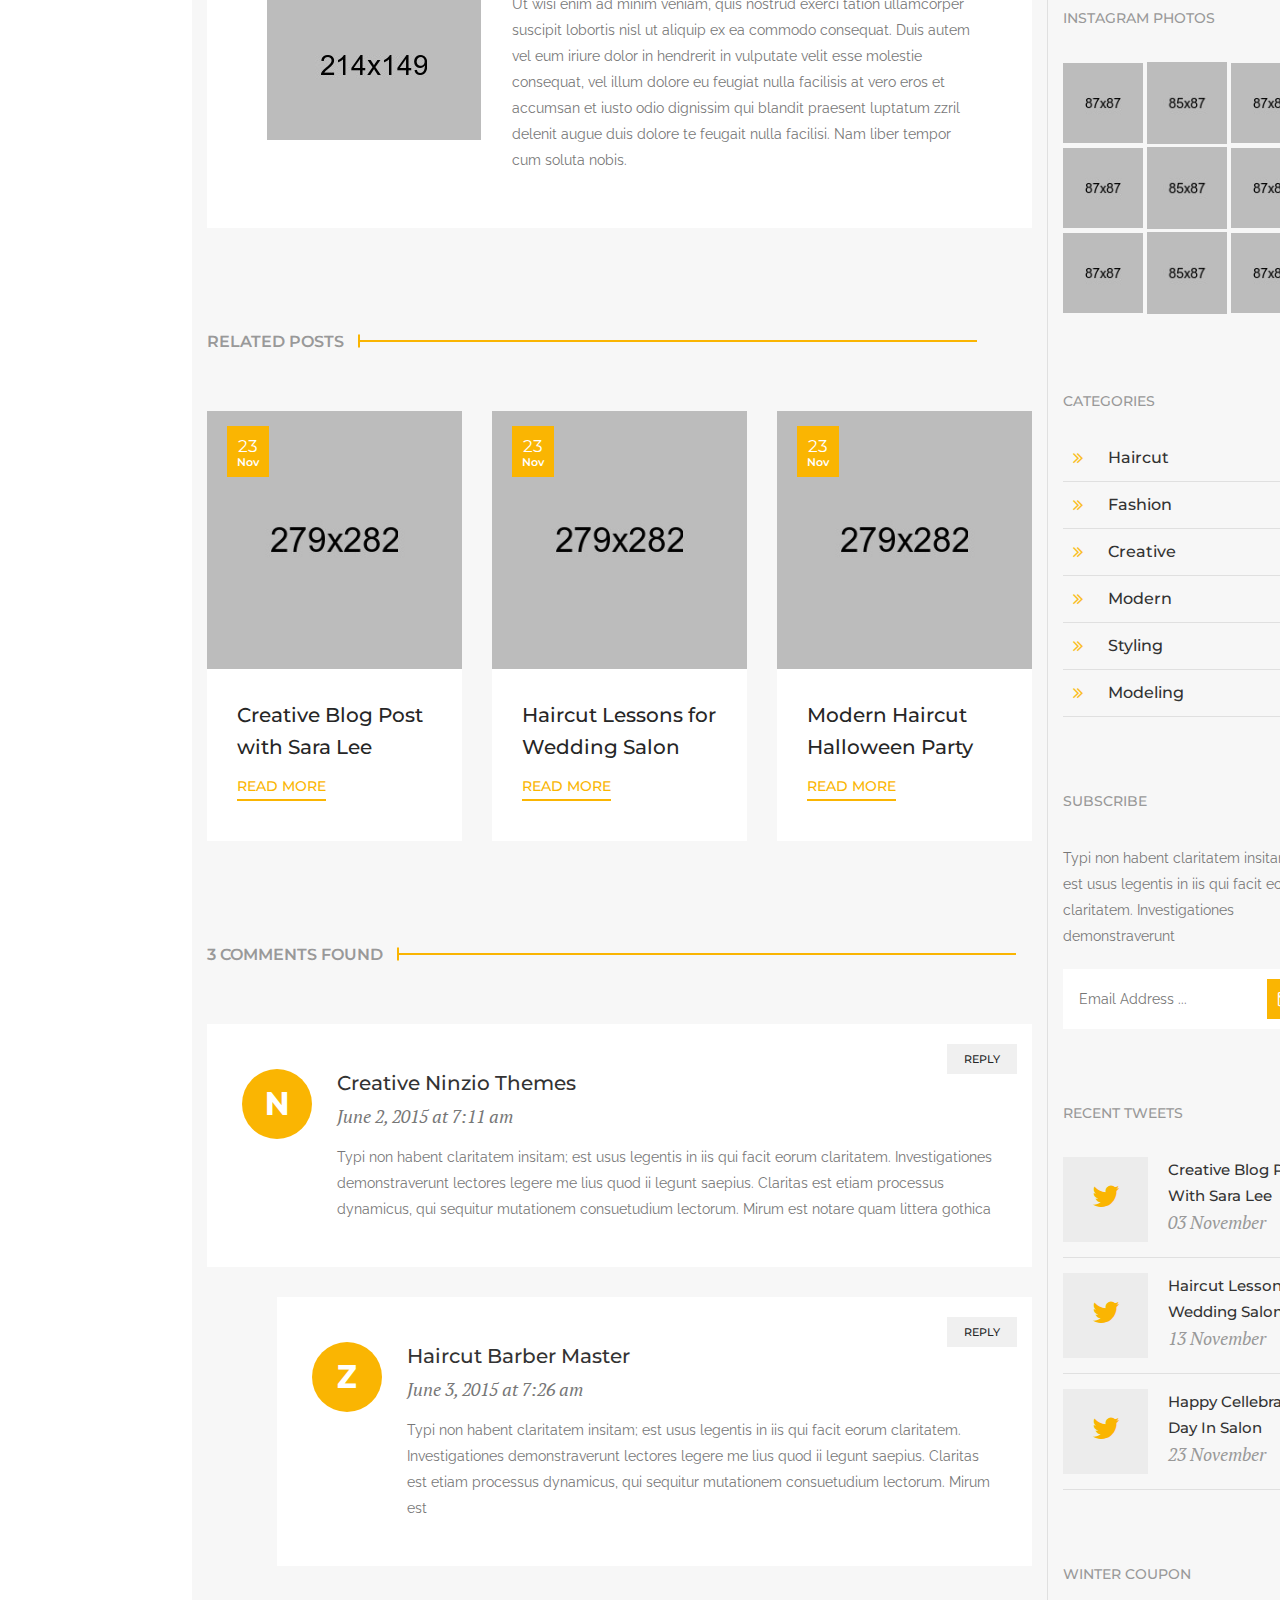
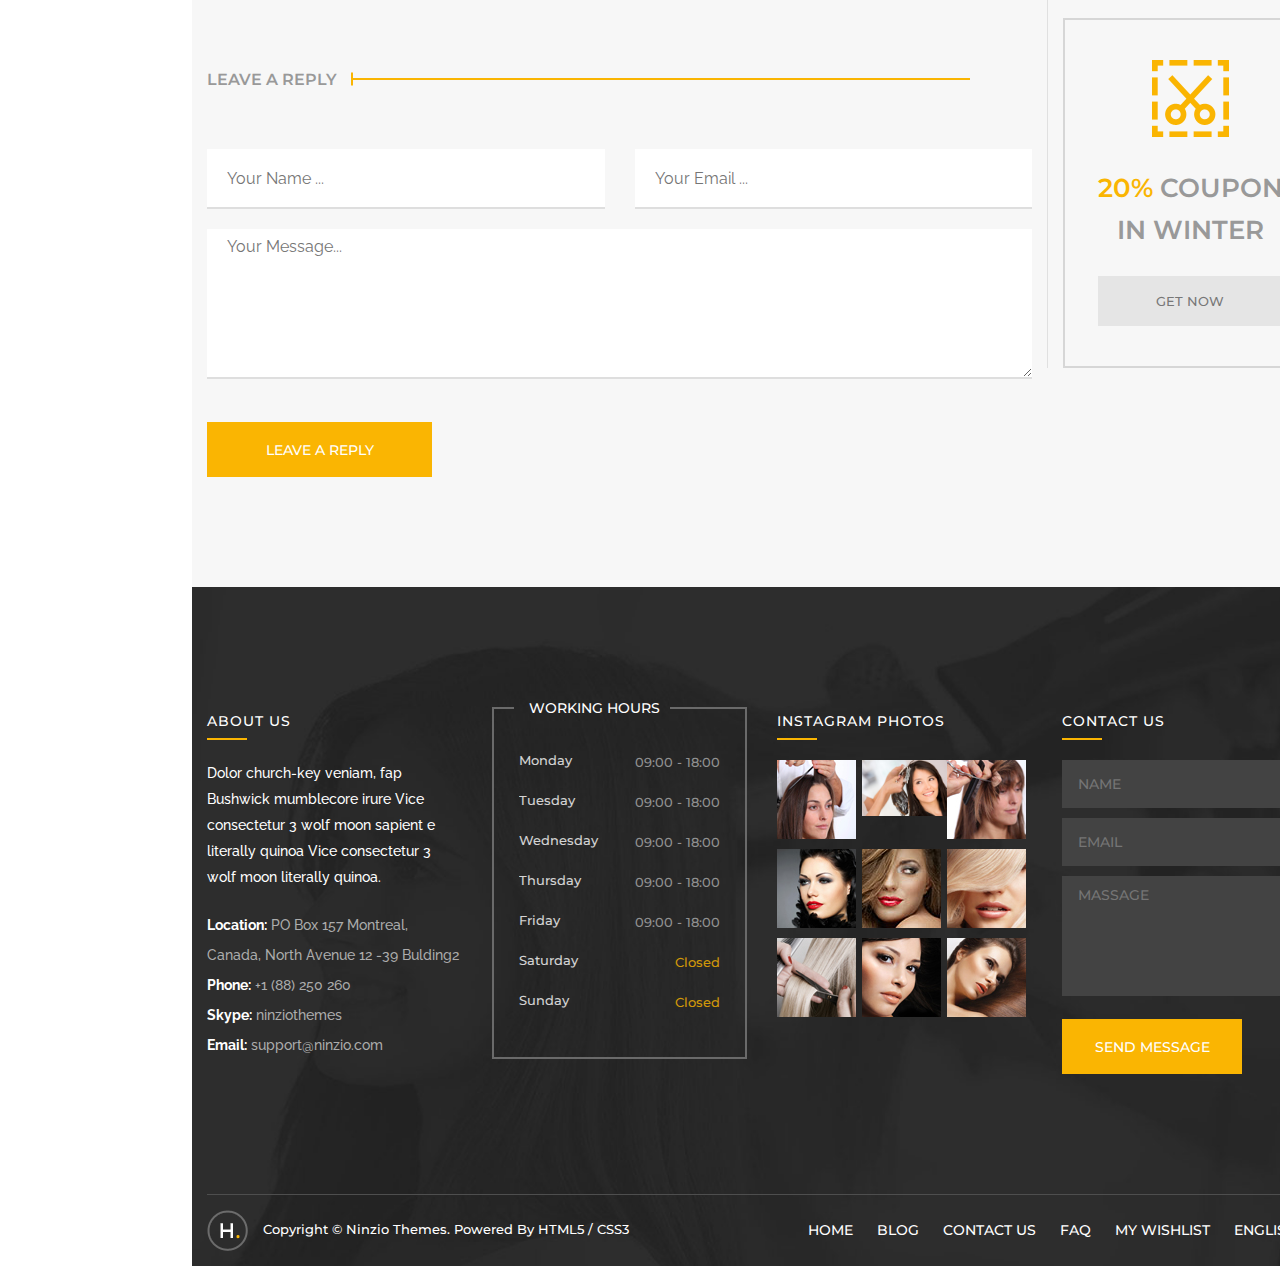
<file: blog-details.html>
<!doctype html>
<html class="no-js" lang="">
    <head>
        <meta charset="utf-8">
        <meta http-equiv="x-ua-compatible" content="ie=edge">
        <title>Blog</title>
        <meta name="description" content="">
        <meta name="viewport" content="width=device-width, initial-scale=1">

        <link rel="apple-touch-icon" href="apple-touch-icon.png">
<!--Favicon-->
<link rel="shortcut icon" href="img/fav.jpg" type="image/x-icon">
<link rel="icon" href="img/fav.jpg" type="image/x-icon">

        <!-- Place favicon.ico in the root directory -->

		<!-- all css here -->
		<!-- bootstrap v3.3.7 css -->
        <link rel="stylesheet" href="css/bootstrap.min.css">
        <!-- Custom css -->
		<link rel="stylesheet" href="css/jquery.mCustomScrollbar.min.css">
		<!-- animate css -->
        <link rel="stylesheet" href="css/animate.css">
		<!--slicknav.min.css -->
        <link rel="stylesheet" href="css/slicknav.min.css">
		<!-- owl.carousel.2.0.0-beta.2.4 css -->
        <link rel="stylesheet" href="css/owl.carousel.css">
		<!-- font-awesome v4.6.3 css -->
        <link rel="stylesheet" href="css/font-awesome.min.css">
		<!-- magnific-popup.css -->
        <link rel="stylesheet" href="css/magnific-popup.css">
		<!-- slick.css -->
        <link rel="stylesheet" href="css/slick.css">
		<!-- style css -->
		<link rel="stylesheet" href="style.css">
        <!-- Custom css -->
		<link rel="stylesheet" href="css/custom-font.css">
		<!-- responsive css -->
        <link rel="stylesheet" href="css/responsive.css">
		<!-- modernizr css -->
        <script src="js/vendor/modernizr-2.8.3.min.js"></script>
    </head>
    <body>
<!-- Preloader -->
<div class="preloader"></div>

        <!--[if lt IE 8]>
            <p class="browserupgrade">You are using an <strong>outdated</strong> browser. Please <a href="http://browsehappy.com/">upgrade your browser</a> to improve your experience.</p>
        <![endif]-->
		<div class="sidebar-menu hidden-sm hidden-xs">
			<div class="sidebar-menu-btn hidden-lg">
				<a href="javascript:void(0);">
					<span class="first"></span>
					<span class="secont"></span>
					<span class="third"></span>
				</a>
			</div>
			<div class="logo-wrap">
				<a href="index.html">
					<img src="img/logo.png" alt="" />
				</a>
			</div>
			<ul class="menu">
				<li><a href="index.html">Домой   </a>
				</li>
				<li><a href="#">Страницы  </a>
					<ul class="submenu">
						
						<li class="submenu"><a href="service.html">Предложения</a>
							
						</li>
						<li class="submenu"><a href="contact2.html">Контакты</a>
							
						</li>
						<li><a href="pricing.html">Цены</a></li>
					</ul>
					
				</li>
			
				<li><a href="portfolio4.html">Портфолио  </a>
					
				</li>
				<li><a href="blog-grid.html">Блог  </a>
				</li>
				
				
			</ul>
			<form action="#">
				<input type="text" placeholder="Поиск ..."/>
				<button class="nz-search1"></button>
			</form>
			<ul class="socil-icon">
				<li><a href="#"><i class="nz-facebook"></i></a></li>
				<li><a href="#"><i class="nz-twitter"></i></a></li>
				<!-- <li><a href="#"><i class="nz-google-plus"></i></a></li> -->
				<li><a href="#"><i class="nz-instagram"></i></a></li>
				<li><a href="#"><i class="nz-skype"></i></a></li>
			</ul>
		</div>
		<div class="cart-wrapper hidden-sm hidden-xs">
			<a href="javascript:void(0);">
				<span class="icon nz-shop1"></span>
				<span>3</span>
			</a>
		</div>
		<div class="main-wrapper">
			<!-- header-area start -->
			<header class="header-area header-area2 bg-2 hidden-md hidden-lg ">
				<div class="header-bottom">
					<div class="container">
						<div class="row">
							<div class="col-md-3 col-sm-9 col-xs-7">
								<div class="logo">
									<a href="index.html">
										<img src="img/logo2.png" alt="" />
									</a>
								</div>
							</div>
							<div class="col-md-8 clear hidden-sm hidden-xs">
								<div class="mainmenu">
									<nav>
										<ul id="navigation" class="menu">
											<li><a href="index.html">Home  </a>
												<ul class="submenu">
													<li><a href="index.html">Home One</a></li>
													<li><a href="index2.html">Home two</a></li>
													<li><a href="index3.html">Home Three</a></li>
													<li><a href="index4.html">Home Four</a></li>
													<li><a href="index5.html">Home Five</a></li>
													<li><a href="index6.html">Home Six</a></li>
													<li><a href="index7.html">Home Seven</a></li>
													<li><a href="index8.html">Home Eight</a></li>
													<li><a href="index9.html">Home Nine</a></li>
													<li><a href="index10.html">Home Ten</a></li>
												</ul>
											</li>
											<li><a href="#">Theme  </a>
												<ul class="submenu">
													<li><a href="#">Home</a></li>
													<li><a href="#">Theme </a>
														<ul class="submenu">
															<li><a href="#">Home</a></li>
															<li><a href="#">Theme </a>
																<ul class="submenu">
																	<li><a href="#">Home</a></li>
																	<li><a href="#">Theme</a></li>
																	<li><a href="#">Pages</a></li>
																	<li><a href="#">Portfolio</a></li>
																	<li><a href="#">Blog</a></li>
																	<li><a href="#">Features</a></li>
																	<li><a href="#">Elements</a></li>
																</ul>
															</li>
															<li><a href="#">Pages</a></li>
															<li><a href="#">Portfolio</a></li>
															<li><a href="#">Blog</a></li>
															<li><a href="#">Features</a></li>
															<li><a href="#">Elements</a></li>
														</ul>
													</li>
													<li><a href="#">Pages</a></li>
													<li><a href="#">Portfolio</a></li>
													<li><a href="#">Blog</a></li>
													<li><a href="#">Features</a></li>
													<li><a href="#">Elements</a></li>
												</ul>
											</li>
											<li><a href="#">Pages  </a>
												<ul class="megamenu">
													<li>
														<a href="javascript:void(0);">Menu Title</a>
														<a href="about.html">About Us</a>
														<a href="about2.html">About Us Two</a>
														<a href="blog-grid.html">Blog Grid</a>
														<a href="blog-list.html">Blog List</a>
														<a href="blog-standerd.html">blog standerd</a>
														<a href="blog-details.html">Blog Details</a>
														<a href="shop.html">shop Page</a>
													</li>
													<li>
														<a href="javascript:void(0);">Menu Title</a>
														<a href="portfolio.html">portfolio One</a>
														<a href="portfolio2.html">portfolio Two</a>
														<a href="portfolio3.html">portfolio Three</a>
														<a href="portfolio4.html">portfolio Four</a>
														<a href="portfolio-details.html">portfolio details</a>
														<a href="portfolio-details2.html">portfolio details2</a>
														<a href="pricing.html">Pricing Page</a>
													</li>
													<li>
														<a href="javascript:void(0);">Menu Title</a>
														<a href="contact.html">contact us </a>
														<a href="contact2.html">contact Two</a>
														<a href="service.html">Service</a>
														<a href="service2.html">service Two</a>
														<a href="header.html">Header One</a>
														<a href="header2.html">Header Two</a>
														<a href="header3.html">Header Three</a>
													</li>
													<li>
														<a href="javascript:void(0);">Menu Title</a>
														<a href="header4.html">Header Four</a>
														<a href="header5.html">Header Five</a>
														<a href="header6.html">Header Six</a>
														<a href="header7.html">Header Seven</a>
														<a href="header8.html">Header Eight</a>
														<a href="header9.html">Header Nine</a>
														<a href="header10.html">Header Ten</a>
													</li>
												</ul>
											</li>
											<li><a href="#">Portfolio  </a>
												<ul class="submenu">
													<li><a href="portfolio.html">portfolio One</a></li>
													<li><a href="portfolio2.html">portfolio two</a></li>
													<li><a href="portfolio3.html">portfolio Three</a></li>
													<li><a href="portfolio4.html">portfolio Four</a></li>
													<li><a href="portfolio-details.html">portfolio details</a></li>
													<li><a href="portfolio-details2.html">portfolio details Two</a></li>
												</ul>
											</li>
											<li><a href="#">Blog  </a>
												<ul class="submenu">
													<li><a href="blog-grid.html">blog grid </a></li>
													<li><a href="blog-list.html">blog list</a></li>
													<li><a href="blog-standerd.html">blog standerd </a></li>
													<li><a href="blog-details.html">blog details </a></li>
												</ul>
											</li>
											<li><a href="#">Features  </a></li>
											<li><a href="#">Elements  </a></li>
										</ul>
									</nav>
								</div>
							</div>
							<div class="col-md-1 col-sm-2 col-xs-3">
								<div class="search">
									<a href="#"><i class="fa fa-search"></i></a>
									<form action="#">
										<input type="text" placeholder="Search Here..."/>
										<button class="nz-search1"></button>
									</form>
								</div>
								<div class="cart">
									<a href="#"><i class="fa fa-shopping-cart"></i><span>3</span></a>
								</div>
							</div>
                            <div class="mobile-header-cart">
                            	<a href="shop-single.html"><i class="nz-shop1"></i><span>3</span></a>
                            </div>  
							<!-- Hidden Nav Toggler -->
                     <div class="nav-toggler">
                         <button class="hidden-bar-opener"></button>

                     </div>

						</div>
					</div>
				</div>
			</header>
			<!-- header-area end -->
            
            <!-- Hidden Navigation Bar -->
            <section class="hidden-bar left-align">
                
                <div class="hidden-bar-closer">
                    <button><span class="nz-close1"></span></button>
                </div>
                
                <!-- Hidden Bar Wrapper -->
                <div class="hidden-bar-wrapper">
                    <div class="logo">
                        <a href="index.html"></a>
                    </div>
                    <div class="clear"></div>
                    <!-- .Side-menu -->
                    <div class="side-menu">
                        <!--navigation-->
                        <ul class="navigation clearfix">
                            <li class="current dropdown"><a href="#">Home</a>
                                <ul>
                                    <li><a href="index.html">Homepage #1</a></li>
                                    <li><a href="index2.html">Homepage #2</a></li>
                                    <li><a href="index3.html">Homepage #3</a></li>
                                    <li><a href="index4.html">Homepage #4</a></li>
                                    <li><a href="index5.html">Homepage #5</a></li>
                                    <li><a href="index6.html">Homepage #6</a></li>
                                    <li><a href="index7.html">Homepage #7</a></li>
                                    <li><a href="index8.html">Homepage #8</a></li>
                                    <li><a href="index9.html">Homepage #9</a></li>
                                    <li><a href="index10.html">Homepage #10</a></li>
                                </ul>
                            </li>
                            <li class="dropdown"><a href="#">Pages</a>
                                <ul>
                                    <li><a href="about.html">About us #1</a></li>
                                    <li><a href="about2.html">About us #2</a></li>
                                    <li><a href="service.html">Services #1</a></li>
                                    <li><a href="service2.html">Services #2</a></li>
                                    <li><a href="contact.html">Contacts #1</a></li>
                                    <li><a href="contact2.html">Contacts #2</a></li>
                                    <li><a href="pricing.html">Pricing</a></li>
                                </ul>
                            </li>
                            <li class="dropdown"><a href="#">Portfolio</a>
                                <ul>
                                    <li><a href="portfolio.html">Portfolio #1</a></li>
                                    <li><a href="portfolio2.html">Portfolio #2</a></li>
                                    <li><a href="portfolio3.html">Portfolio #3</a></li>
                                    <li><a href="portfolio4.html">Portfolio #4</a></li>
                                    <li><a href="portfolio-details.html">Single project #1</a></li>
                                    <li><a href="portfolio-details2.html">Single project #2</a></li>
                                </ul>
                            </li>
                            <li class="dropdown"><a href="#">Blog</a>
                                <ul>
                                    <li><a href="blog-grid.html">Blog grid </a></li>
                                    <li><a href="blog-list.html">Blog list</a></li>
                                    <li><a href="blog-standard.html">Blog standard </a></li>
                                    <li><a href="blog-details.html">Single post </a></li>
                                </ul>
                            </li>
                            <li class="dropdown"><a href="#">Shop</a>
                                <ul>
                                    <li><a href="shop.html">Shop grid </a></li>
                                    <li><a href="shop-single.html">Product #1</a></li>
                                    <li><a href="shop-single2.html">Product #2</a></li>
                                </ul>
                            </li>
                            <li><a href="https://themeforest.net/user/ninzio/portfolio">Purchase now</a></li>
                         </ul>
                    </div>
                    <!-- /.Side-menu -->
                    
                    <!--Options Box-->
                    <div class="options-box">
                        <!--Sidebar Search-->
                        <div class="sidebar-search">
                            <form method="post" action="contact.html">
                                <div class="form-group">
                                    <input type="search" name="text" value="" placeholder="Search" required="">
                                    <button type="submit" class="theme-btn"><span class="fa fa-search"></span></button>
                                </div>
                            </form>
                        </div>
                        
                        <!--Mobile Cart-->
                        <!--<div class="mobile-cart">
                            <a href="shop-single.html" class="clearfix">
                                <div class="pull-left">
                                    <div class="text">0 items 0.00$</div>
                                </div>
                                <div class="pull-right">
                                    <span class="icon nz-shop1"></span>
                                </div>
                            </a>
                        </div>-->
                        
                        <!--Language Dropdown-->
                        <!--<div class="language dropdown"><a class="btn btn-default dropdown-toggle" id="dropdownMenu2" data-toggle="dropdown" aria-haspopup="true" aria-expanded="true" href="#"> English <span class="icon">+</span></a>
                            <ul class="dropdown-menu" aria-labelledby="dropdownMenu2">
                                <li><a href="#">English</a></li>
                                <li><a href="#">German</a></li>
                                <li><a href="#">Arabic</a></li>
                                <li><a href="#">Hindi</a></li>
                            </ul>
                        </div>-->
                        
                        <!--Social Links-->
                        <ul class="social-links clearfix">
                            <li><a href="#"><span class="fa fa-facebook-f"></span></a></li>
                            <li><a href="#"><span class="fa fa-twitter"></span></a></li>
                            <li><a href="#"><span class="fa fa-google-plus"></span></a></li>
                            <li><a href="#"><span class="fa fa-instagram"></span></a></li>
                            <li><a href="#"><span class="fa fa-skype"></span></a></li>
                        </ul>
                        
                    </div>
                    
                </div><!-- / Hidden Bar Wrapper -->
                
            </section>
            
			<!-- banner-area start -->
			<div class="banner-area bg-img-7 ptb-140">
				<div class="arrow-btn">
					<a href="#blog" id="scroll">
						<span class="icon nz-arrow9"></span>
					</a>
				</div>
				<div class="container">
					<div class="row">
						<div class="col-xs-12">
							<div class="banner-wrap text-center">
								<h2>Read Recent Blog Posts</h2>
								<h3>Creative Blog</h3>
							</div>
						</div>
					</div>
				</div>
			</div>
			<!-- banner-area end -->
			<!-- breadcumb-area start -->
			<div class="breadcumb-area ptb-20 bg-fff">
				<div class="container">
					<div class="row">
						<div class="col-xs-12">
							<div class="breadcumb-wrap text-right">
								<ul>
									<li><a href="index.html"><i class="fa fa-home"></i> Home</a></li>
									<li><a href="blog-grid.html">Blog</a></li>
									<li>Single Post</li>
								</ul>
							</div>
						</div>
					</div>
				</div>
			</div>
			<!-- breadcumb-area end -->
			
			<!-- blog-area start -->
			<div class="blog-area ptb-110 bg-1" id="blog">
				<div class="container">
					<div class="row">
						<div class="col-lg-9 col-md-8 colx-12">
							<div class="blog-details">
								<img src="img/blog/blog-details.jpg" alt="" />
								<div class="blog-details-content mb-100">
									<h3>Hair Cutting Lessons with Alexandra Mcdoe</h3>
									<ul>
										<li><a href="#"><i class="i fa fa-list icon"></i>Fashion, Modern</a></li>
										<li><a href="#"><i class="fa fa-user icon"></i>by NinzioThemes</a></li>
										<li><a href="#"><i class="fa fa-commenting icon"></i>No Comments Yet</a></li>
										<li class="share"><a href="#"><i class="fa fa-share"></i>Share</a></li>
									</ul>
									<p>Lorem ipsum dolor sit amet, consectetuer adipiscing elit, sed diam nonummy nibh euismod tincid  unt ut laoreet dolore magna aliquam erat volutpat. Ut wisi enim ad minim veniam, quis nostrud exerci tation ullamcorper suscipit lobortis nisl ut aliquip ex ea commodo consequat. Duis autem vel eum iriure dolor in hendrerit in vulputate velit esse molestie consequat, vel illum dolore eu feugiat nulla facilisis at vero eros et accumsan et iusto odio dignissim qui blandit praesent luptatum zzril delenit augue duis dolore te feugait nulla facilisi. Lorem ipsum dolor sit amet, consectetuer adipiscing elit, sed diam nonummy nibh euismod tincidunt ut laoreet dolore magna aliquam erat volutpat. Ut wisi enim ad minim veniam, quis nostrud exerci tation ullamcorper suscipit lobortis nisl ut aliquip ex ea commodo consequat.</p>
									<div class="row">
										<div class="col-md-4">
											<img src="img/blog/blog-details2.jpg" alt="" />
										</div>
										<div class="col-md-8">
											<p>Ut wisi enim ad minim veniam, quis nostrud exerci tation ullamcorper suscipit lobortis nisl ut aliquip ex ea commodo consequat. Duis autem vel eum iriure dolor in hendrerit in vulputate velit esse molestie consequat, vel illum dolore eu feugiat nulla facilisis at vero eros et accumsan et iusto odio dignissim qui blandit praesent luptatum zzril delenit augue duis dolore te feugait nulla facilisi. Nam liber tempor cum soluta nobis.</p>
										</div>
									</div>
								</div>
								<div class="related-post mb-100">
									<h3 class="title">Related Posts <span class="line-right line line3"></span></h3>
									<div class="row">
										<div class="col-md-4 col-sm-6 col-xs-12">
											<div class="blog-wrap">
												<div class="blog-img">
													<img src="img/related/1.jpg" alt="" />
													<div class="blog-deat">
														<strong>23</strong>
														<span>Nov</span>
													</div>
												</div>
												<div class="blog-content">
													<h3><a href="blog-details.html">Creative Blog Post with Sara Lee</a></h3>
													<a href="blog-details.html" class="readmore">Read more</a>
												</div>
											</div>
										</div>
										<div class="col-md-4 col-sm-6 col-xs-12">
											<div class="blog-wrap">
												<div class="blog-img">
													<img src="img/related/2.jpg" alt="" />
													<div class="blog-deat">
														<strong>23</strong>
														<span>Nov</span>
													</div>
												</div>
												<div class="blog-content">
													<h3><a href="blog-details.html">Haircut Lessons for Wedding Salon</a></h3>
													<a href="blog-details.html" class="readmore">Read more</a>
												</div>
											</div>
										</div>
										<div class="col-md-4 col-sm-6 col-xs-12">
											<div class="blog-wrap">
												<div class="blog-img">
													<img src="img/related/3.jpg" alt="" />
													<div class="blog-deat">
														<strong>23</strong>
														<span>Nov</span>
													</div>
												</div>
												<div class="blog-content">
													<h3><a href="blog-details.html">Modern Haircut Halloween Party</a></h3>
													<a href="blog-details.html" class="readmore">Read more</a>
												</div>
											</div>
										</div>
									</div>
								</div>
								<div class="comment-wrapper mb-100">
									<h3 class="title">3 Comments Found <span class="line-right line line3"></span></h3>
									<ol class="mb-30">
										<li>
											<div class="comment-img">
												<span>N</span>
											</div>
											<div class="comment-content">
												<h4><a href="#">Creative Ninzio Themes</a></h4>
												<span>June 2, 2015 at 7:11 am</span>
												<a href="#" class="reply">Reply</a>
												<p>Typi non habent claritatem insitam; est usus legentis in iis qui facit eorum claritatem. Investigationes demonstraverunt lectores legere me lius quod ii legunt saepius. Claritas est etiam processus dynamicus, qui sequitur mutationem consuetudium lectorum. Mirum est notare quam littera gothica</p>
											</div>
										</li>
									</ol>
									<ol class="pl-70">
										<li>
											<div class="comment-img">
												<span>Z</span>
											</div>
											<div class="comment-content">
												<h4><a href="#">Haircut Barber Master</a></h4>
												<span>June 3, 2015 at 7:26 am</span>
												<a href="#" class="reply">Reply</a>
												<p>Typi non habent claritatem insitam; est usus legentis in iis qui facit eorum claritatem. Investigationes demonstraverunt lectores legere me lius quod ii legunt saepius. Claritas est etiam processus dynamicus, qui sequitur mutationem consuetudium lectorum. Mirum est</p>
											</div>
										</li>
									</ol>
								</div>
								<div class="reply-wrap">
									<h3 class="title">Leave a Reply <span class="line-right line line3"></span></h3>
									<form action="#">
										<div class="row">
											<div class="col-sm-6 col-xs-12">
												<input type="text" placeholder="Your Name ..."/>
											</div>
											<div class="col-sm-6 col-xs-12">
												<input type="email" placeholder="Your Email ..."/>
											</div>
											<div class="col-xs-12">
												<textarea name="massage" id="no" cols="30" rows="10" placeholder="Your Message..."></textarea>
											</div>
											<div class="col-xs-12">
												<button>Leave a Reply</button>
											</div>
										</div>
									</form>
								</div>
							</div>
						</div>
						<div class="col-md-4 col-lg-3 col-xs-12 border-left">
							<aside class="sidebar-area">
								<div class="search-wrap mb-70">
									<form action="#">
										<input type="text" placeholder="Search ..."/>
										<button><i class="fa fa-search"></i></button>
									</form>
								</div>
								<div class="post-wrap mb-70">
									<h3 class="sidebar-title">Recent Posts</h3>
									<ul>
										<li class="post-item clear">
											<div class="post-img">
												<img src="img/post/1.jpg" alt="" />
											</div>
											<div class="post-content">
												<a href="#">Creative Blog Post with Sara Lee</a>
												<span>03 November</span>
											</div>
										</li>
										<li class="post-item clear">
											<div class="post-img">
												<img src="img/post/2.jpg" alt="" />
											</div>
											<div class="post-content">
												<a href="#">Haircut Lesson for Wedding Salon</a>
												<span>13 November</span>
											</div>
										</li>
										<li class="post-item clear">
											<div class="post-img">
												<img src="img/post/3.jpg" alt="" />
											</div>
											<div class="post-content">
												<a href="#">Happy Cellebration Day in Salon</a>
												<span>23 November</span>
											</div>
										</li>
									</ul>
								</div>
								<div class="tag-wrap mb-70">
									<h3 class="sidebar-title">Blog Tags</h3>
									<ul>
										<li><a href="#">Design</a></li>
										<li><a href="#">Coding</a></li>
										<li><a href="#">Development</a></li>
										<li><a href="#">Development</a></li>
										<li><a href="#">Optimizaton</a></li>
										<li><a href="#">Design</a></li>
										<li><a href="#">Coding</a></li>
										<li><a href="#">Development</a></li>
										<li><a href="#">Development</a></li>
										<li><a href="#">Optimizaton</a></li>
									</ul>
								</div>
								<div class="blog-instagram mb-70">
									<h3 class="sidebar-title">Instagram Photos</h3>
									<ul>
										<li><a href="#"><img src="img/blog/instagram/1.jpg" alt="" /></a></li>
										<li><a href="#"><img src="img/blog/instagram/2.jpg" alt="" /></a></li>
										<li><a href="#"><img src="img/blog/instagram/3.jpg" alt="" /></a></li>
										<li><a href="#"><img src="img/blog/instagram/4.jpg" alt="" /></a></li>
										<li><a href="#"><img src="img/blog/instagram/5.jpg" alt="" /></a></li>
										<li><a href="#"><img src="img/blog/instagram/6.jpg" alt="" /></a></li>
										<li><a href="#"><img src="img/blog/instagram/7.jpg" alt="" /></a></li>
										<li><a href="#"><img src="img/blog/instagram/8.jpg" alt="" /></a></li>
										<li><a href="#"><img src="img/blog/instagram/9.jpg" alt="" /></a></li>
									</ul>
								</div>
								<div class="cetagory-wrap mb-70">
									<h3 class="sidebar-title">Categories</h3>
									<ul>
										<li><a href="#">Haircut <span >(27)</span></a></li>
										<li><a href="#">Fashion <span >(20)</span></a></li>
										<li><a href="#">Creative <span >(15)</span></a></li>
										<li><a href="#">Modern <span >(12)</span></a></li>
										<li><a href="#">Styling <span >(24)</span></a></li>
										<li><a href="#">Modeling <span >(18)</span></a></li>
									</ul>
								</div>
								<div class="subscribe mb-70 search-wrap">
									<h3 class="sidebar-title">Subscribe </h3>
									<p>Typi non habent claritatem insitam; est usus legentis in iis qui facit eorum claritatem. Investigationes demonstraverunt </p>
									<form action="#">
										<input type="email" placeholder="Email Address ..."/>
										<button><i class="fa fa-envelope-o"></i></button>
									</form>
								</div>
								<div class="post-wrap mb-70 twitter-wrap">
									<h3 class="sidebar-title">Recent Tweets</h3>
									<ul>
										<li class="post-item clear">
											<div class="post-img">
												<i class="fa fa-twitter"></i>
											</div>
											<div class="post-content">
												<a href="#">Creative Blog Post with Sara Lee</a>
												<span>03 November</span>
											</div>
										</li>
										<li class="post-item clear">
											<div class="post-img">
												<i class="fa fa-twitter"></i>
											</div>
											<div class="post-content">
												<a href="#">Haircut Lesson for Wedding Salon</a>
												<span>13 November</span>
											</div>
										</li>
										<li class="post-item clear">
											<div class="post-img">
												<i class="fa fa-twitter"></i>
											</div>
											<div class="post-content">
												<a href="#">Happy Cellebration Day in Salon</a>
												<span>23 November</span>
											</div>
										</li>
									</ul>
								</div>
								<div class="winter-coupon">
									<h3 class="sidebar-title">winter coupon</h3>
									<div class="winter-coupon-wrap text-center">
										<img src="img/img-1.png" alt="" />
										<h4><span>20%</span> Coupon in Winter</h4>
										<button>Get Now</button>
									</div>
								</div>
							</aside>
						</div>
					</div>
				</div>
			</div>
			<!-- blog-area end -->
		
			<footer class="footer-area">
				<div class="footer-top">
					<div class="container">
						<div class="row">
							<div class="col-md-3 col-sm-6 col-xs-12">
								<div class="footer-widget">
									<h2>About Us</h2>
									<p>Dolor church-key veniam, fap Bushwick mumblecore irure Vice consectetur 3 wolf moon sapient e literally quinoa Vice consectetur 3 wolf moon literally quinoa. </p>
									<span><strong>Location:</strong> PO Box 157 Montreal, Canada,  North Avenue 12 -39 Bulding2</span>
									<span><strong>Phone:</strong>  +1 (88) 250 260</span>
									<span><strong>Skype:</strong>  ninziothemes</span>
									<span><strong>Email:</strong>  support@ninzio.com</span>
								</div>
							</div>
							<div class="col-md-3 col-sm-6 col-xs-12">
								<div class="footer-widget time">
									<h3>Working Hours</h3>
									<ul>
										<li>Monday <span>09:00 - 18:00 </span></li>
										<li>Tuesday <span>09:00 - 18:00 </span></li>
										<li>Wednesday <span>09:00 - 18:00 </span></li>
										<li>Thursday <span>09:00 - 18:00 </span></li>
										<li>Friday <span>09:00 - 18:00 </span></li>
										<li>Saturday <span class="closed">Closed</span></li>
										<li>Sunday <span class="closed">Closed</span></li>
									</ul>
								</div>
							</div>
							<div class="col-md-3 col-sm-6 col-xs-12">
								<div class="footer-widget instagram">
									<h2>Instagram Photos</h2>
									<ul>
										<li><a href="#"><img src="img/instagram/1.jpg" alt="" /></a></li>
										<li><a href="#"><img src="img/instagram/2.jpg" alt="" /></a></li>
										<li><a href="#"><img src="img/instagram/3.jpg" alt="" /></a></li>
										<li><a href="#"><img src="img/instagram/4.jpg" alt="" /></a></li>
										<li><a href="#"><img src="img/instagram/5.jpg" alt="" /></a></li>
										<li><a href="#"><img src="img/instagram/6.jpg" alt="" /></a></li>
										<li><a href="#"><img src="img/instagram/7.jpg" alt="" /></a></li>
										<li><a href="#"><img src="img/instagram/8.jpg" alt="" /></a></li>
										<li><a href="#"><img src="img/instagram/9.jpg" alt="" /></a></li>
									</ul>
								</div>
							</div>
							<div class="col-md-3 col-sm-6 col-xs-12">
								<div class="footer-widget contact">
									<h2>Contact US</h2>
									<form action="#">
										<input type="text" placeholder="NAME"/>
										<input type="email" placeholder="EMAIL"/>
										<textarea cols="30" rows="10" placeholder="MASSAGE"></textarea>
										<button>Send Message</button>
									</form>
								</div>
							</div>
						</div>
					</div>
				</div>
				<div class="footer-bottom-area">
					<div class="container">
						<div class="row">
							<div class="col-xs-12">
								<div class="footer-bottom">
									<div class="row">
										<div class="col-md-5 col-xs-12">
											<p><img src="img/footer-img.png" alt="" />Copyright &copy; Ninzio Themes. Powered by HTML5 / CSS3</p>
										</div>
										<div class="col-md-7 col-xs-12">
											<div class="footer-menu text-right">
												<ul>
													<li><a href="#">HOME</a></li>
													<li><a href="#">BLOG</a></li>
													<li><a href="#">CONTACT US </a></li>
													<li><a href="#">FAQ</a></li>
													<li><a href="#">MY WISHLIST</a></li>
													<li><a href="#">ENGLISH</a></li>
												</ul>
											</div>
										</div>
									</div>
								</div>
							</div>
						</div>
					</div>
				</div>
			</footer>
		</div>
		
		
		<!-- jquery latest version -->
        <script src="js/vendor/jquery-1.12.4.min.js"></script>
		<!-- bootstrap js -->
        <script src="js/bootstrap.min.js"></script>
		<!-- owl.carousel.2.0.0-beta.2.4 css -->
        <script src="js/owl.carousel.min.js"></script>
		<!-- meanmenu js -->
        <script src="js/jquery.slicknav.min.js"></script>
		<!-- wow js -->
        <script src="js/wow.min.js"></script>
		<!-- mixitup.min.js -->
        <script src="js/mixitup.min.js"></script>
		<!-- jquery.waypoints.min.js -->
        <script src="js/jquery.waypoints.min.js"></script>
		<!-- jquery.waypoints.min.js -->
        <script src="js/counterup.main.js"></script>
		<!-- slick.min.js -->
        <script src="js/slick.min.js"></script>
		<!-- jquery.countdown.min.js -->
        <script src="js/jquery.countdown.min.js"></script>
		<!-- jquery.magnific-popup.min.js -->
        <script src="js/jquery.magnific-popup.min.js"></script>
<script src="js/jquery.mCustomScrollbar.concat.min.js"></script>
		<!-- plugins js -->
        <script src="js/plugins.js"></script>
		<!-- main js -->
        <script src="js/main.js"></script>
        <!-- main js -->
        <script src="js/script.js"></script>
    </body>
</html>
</file>
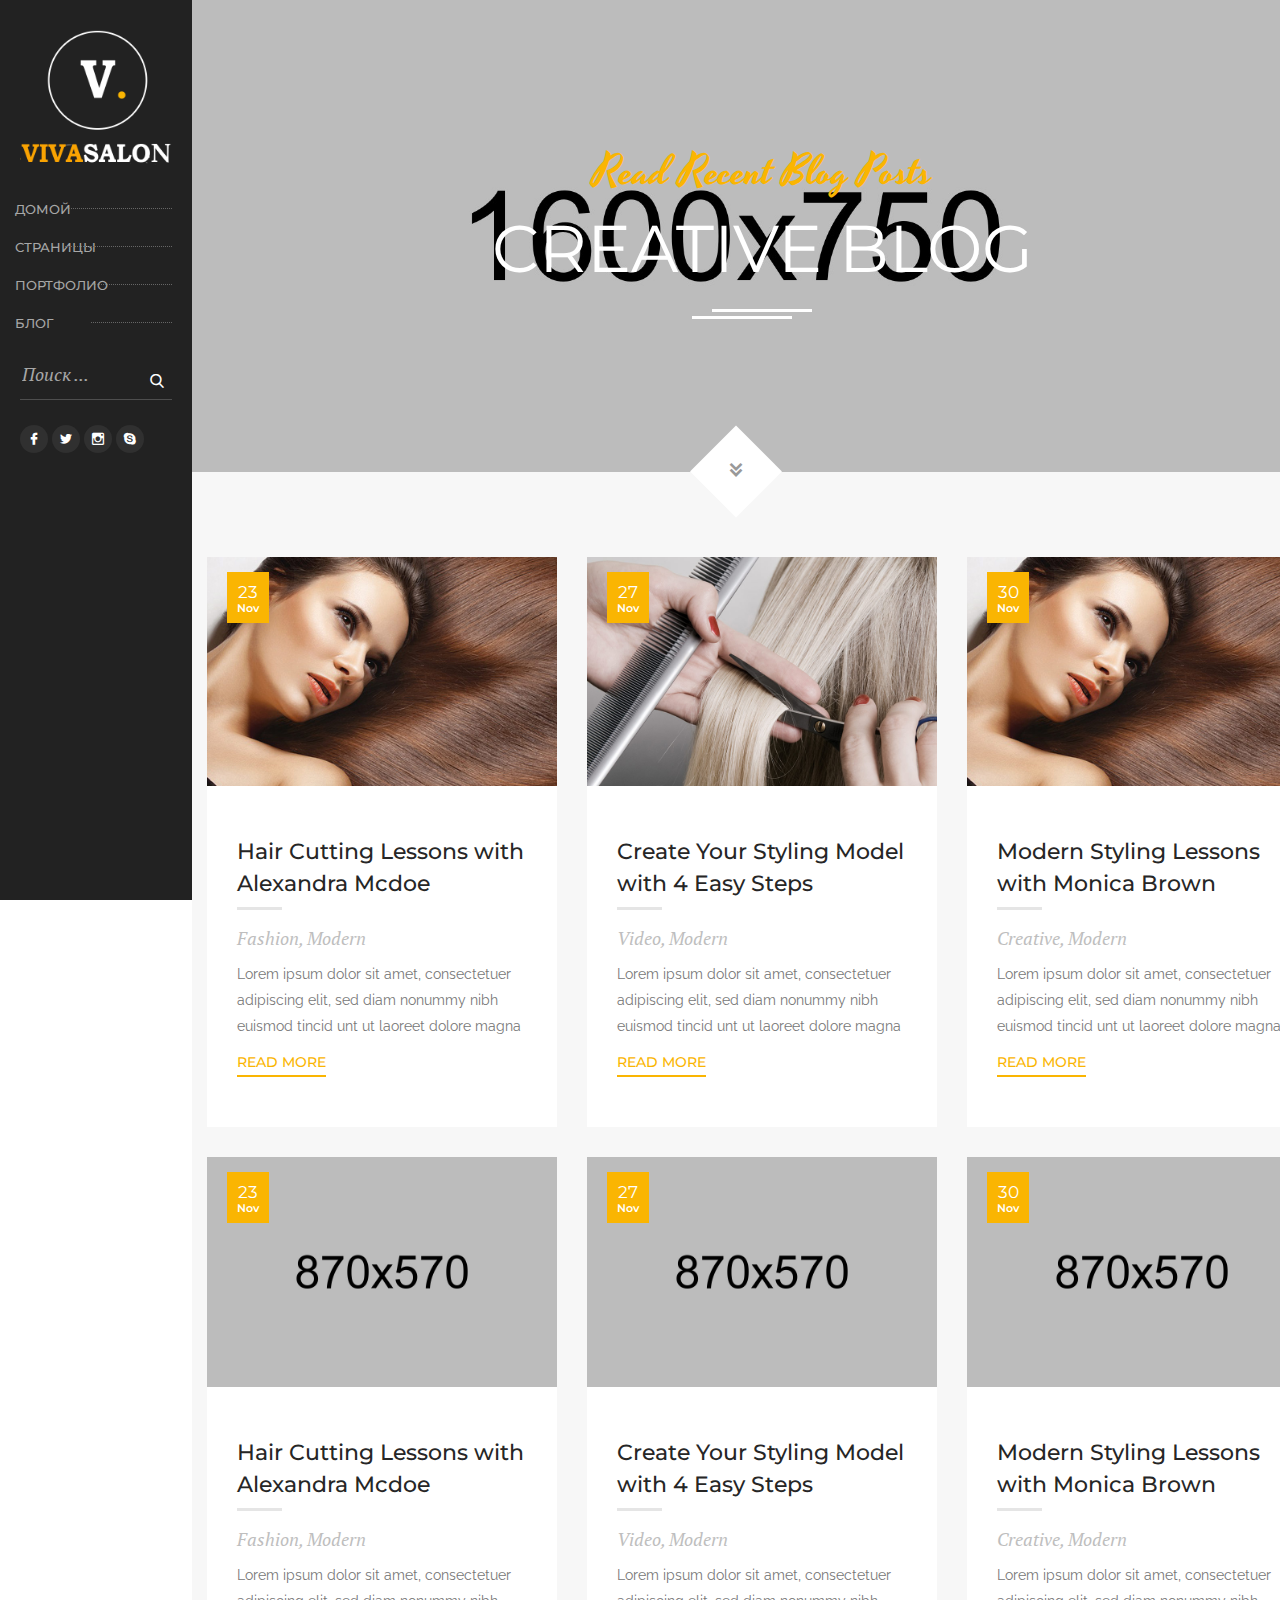
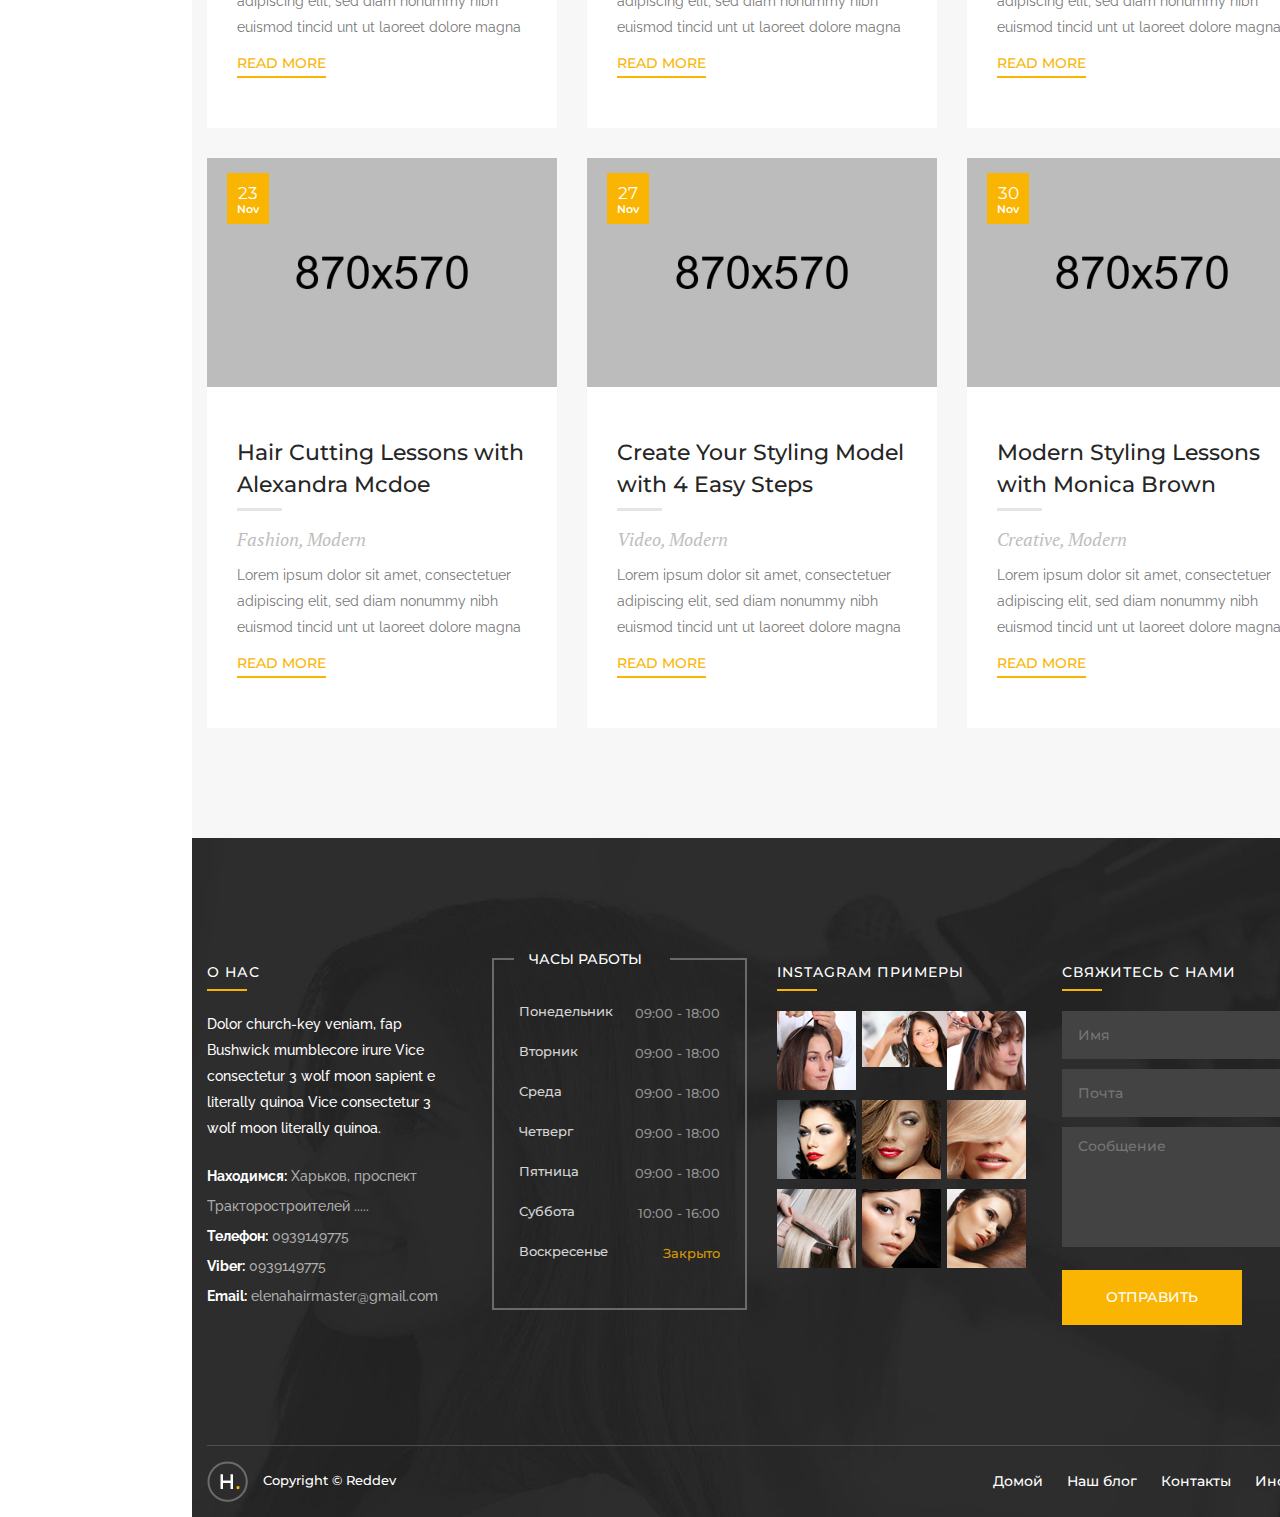
<file: blog-grid.html>
<!doctype html>
<html class="no-js" lang="">
    <head>
        <meta charset="utf-8">
        <meta http-equiv="x-ua-compatible" content="ie=edge">
        <title>Blog</title>
        <meta name="description" content="">
        <meta name="viewport" content="width=device-width, initial-scale=1">

        <link rel="apple-touch-icon" href="apple-touch-icon.png">
<!--Favicon-->
<link rel="shortcut icon" href="img/fav.jpg" type="image/x-icon">
<link rel="icon" href="img/fav.jpg" type="image/x-icon">

        <!-- Place favicon.ico in the root directory -->

		<!-- all css here -->
		<!-- bootstrap v3.3.7 css -->
        <link rel="stylesheet" href="css/bootstrap.min.css">
        <!-- Custom css -->
		<link rel="stylesheet" href="css/jquery.mCustomScrollbar.min.css">
		<!-- animate css -->
        <link rel="stylesheet" href="css/animate.css">
		<!--slicknav.min.css -->
        <link rel="stylesheet" href="css/slicknav.min.css">
		<!-- owl.carousel.2.0.0-beta.2.4 css -->
        <link rel="stylesheet" href="css/owl.carousel.css">
		<!-- font-awesome v4.6.3 css -->
        <link rel="stylesheet" href="css/font-awesome.min.css">
		<!-- magnific-popup.css -->
        <link rel="stylesheet" href="css/magnific-popup.css">
		<!-- slick.css -->
        <link rel="stylesheet" href="css/slick.css">
		<!-- style css -->
		<link rel="stylesheet" href="style.css">
        <!-- Custom css -->
		<link rel="stylesheet" href="css/custom-font.css">
		<!-- responsive css -->
        <link rel="stylesheet" href="css/responsive.css">
		<!-- modernizr css -->
        <script src="js/vendor/modernizr-2.8.3.min.js"></script>
    </head>
    <body>
<!-- Preloader -->
<div class="preloader"></div>

        <!--[if lt IE 8]>
            <p class="browserupgrade">You are using an <strong>outdated</strong> browser. Please <a href="http://browsehappy.com/">upgrade your browser</a> to improve your experience.</p>
        <![endif]-->
		<div class="sidebar-menu hidden-sm hidden-xs">
			<div class="sidebar-menu-btn hidden-lg">
				<a href="javascript:void(0);">
					<span class="first"></span>
					<span class="secont"></span>
					<span class="third"></span>
				</a>
			</div>
			<div class="logo-wrap">
				<a href="index.html">
					<img src="img/logo.png" alt="" />
				</a>
			</div>
			<ul class="menu">
				<li><a href="index.html">Домой   </a>
				</li>
				<li><a href="#">Страницы  </a>
					<ul class="submenu">
						
						<li class="submenu"><a href="service.html">Предложения</a>
							
						</li>
						<li class="submenu"><a href="contact2.html">Контакты</a>
							
						</li>
						<li><a href="pricing.html">Цены</a></li>
					</ul>
					
				</li>
			
				<li><a href="portfolio4.html">Портфолио  </a>
					
				</li>
				<li><a href="blog-grid.html">Блог  </a>
				</li>
				
				
			</ul>
			<form action="#">
				<input type="text" placeholder="Поиск ..."/>
				<button class="nz-search1"></button>
			</form>
			<ul class="socil-icon">
				<li><a href="#"><i class="nz-facebook"></i></a></li>
				<li><a href="#"><i class="nz-twitter"></i></a></li>
				<!-- <li><a href="#"><i class="nz-google-plus"></i></a></li> -->
				<li><a href="#"><i class="nz-instagram"></i></a></li>
				<li><a href="#"><i class="nz-skype"></i></a></li>
			</ul>
		</div>
		<div class="cart-wrapper hidden-sm hidden-xs">
			<a href="javascript:void(0);">
				<span class="icon nz-shop1"></span>
				<span>3</span>
			</a>
		</div>
		<div class="main-wrapper">
			<!-- header-area start -->
			<header class="header-area header-area2 bg-2 hidden-md hidden-lg ">
				<div class="header-bottom">
					<div class="container">
						<div class="row">
							<div class="col-md-3 col-sm-9 col-xs-7">
								<div class="logo">
									<a href="index.html">
										<img src="img/logo2.png" alt="" />
									</a>
								</div>
							</div>
							<div class="col-md-8 clear hidden-sm hidden-xs">
								<div class="mainmenu">
									<nav>
										<ul id="navigation" class="menu">
											<li><a href="index.html">Home  </a>
												<ul class="submenu">
													<li><a href="index.html">Home One</a></li>
													<li><a href="index2.html">Home two</a></li>
													<li><a href="index3.html">Home Three</a></li>
													<li><a href="index4.html">Home Four</a></li>
													<li><a href="index5.html">Home Five</a></li>
													<li><a href="index6.html">Home Six</a></li>
													<li><a href="index7.html">Home Seven</a></li>
													<li><a href="index8.html">Home Eight</a></li>
													<li><a href="index9.html">Home Nine</a></li>
													<li><a href="index10.html">Home Ten</a></li>
												</ul>
											</li>
											<li><a href="#">Theme  </a>
												<ul class="submenu">
													<li><a href="#">Home</a></li>
													<li><a href="#">Theme </a>
														<ul class="submenu">
															<li><a href="#">Home</a></li>
															<li><a href="#">Theme </a>
																<ul class="submenu">
																	<li><a href="#">Home</a></li>
																	<li><a href="#">Theme</a></li>
																	<li><a href="#">Pages</a></li>
																	<li><a href="#">Portfolio</a></li>
																	<li><a href="#">Blog</a></li>
																	<li><a href="#">Features</a></li>
																	<li><a href="#">Elements</a></li>
																</ul>
															</li>
															<li><a href="#">Pages</a></li>
															<li><a href="#">Portfolio</a></li>
															<li><a href="#">Blog</a></li>
															<li><a href="#">Features</a></li>
															<li><a href="#">Elements</a></li>
														</ul>
													</li>
													<li><a href="#">Pages</a></li>
													<li><a href="#">Portfolio</a></li>
													<li><a href="#">Blog</a></li>
													<li><a href="#">Features</a></li>
													<li><a href="#">Elements</a></li>
												</ul>
											</li>
											<li><a href="#">Pages  </a>
												<ul class="megamenu">
													<li>
														<a href="javascript:void(0);">Menu Title</a>
														<a href="about.html">About Us</a>
														<a href="about2.html">About Us Two</a>
														<a href="blog-grid.html">Blog Grid</a>
														<a href="blog-list.html">Blog List</a>
														<a href="blog-standerd.html">blog standerd</a>
														<a href="blog-details.html">Blog Details</a>
														<a href="shop.html">shop Page</a>
													</li>
													<li>
														<a href="javascript:void(0);">Menu Title</a>
														<a href="portfolio.html">portfolio One</a>
														<a href="portfolio2.html">portfolio Two</a>
														<a href="portfolio3.html">portfolio Three</a>
														<a href="portfolio4.html">portfolio Four</a>
														<a href="portfolio-details.html">portfolio details</a>
														<a href="portfolio-details2.html">portfolio details2</a>
														<a href="pricing.html">Pricing Page</a>
													</li>
													<li>
														<a href="javascript:void(0);">Menu Title</a>
														<a href="contact.html">contact us </a>
														<a href="contact2.html">contact Two</a>
														<a href="service.html">Service</a>
														<a href="service2.html">service Two</a>
														<a href="header.html">Header One</a>
														<a href="header2.html">Header Two</a>
														<a href="header3.html">Header Three</a>
													</li>
													<li>
														<a href="javascript:void(0);">Menu Title</a>
														<a href="header4.html">Header Four</a>
														<a href="header5.html">Header Five</a>
														<a href="header6.html">Header Six</a>
														<a href="header7.html">Header Seven</a>
														<a href="header8.html">Header Eight</a>
														<a href="header9.html">Header Nine</a>
														<a href="header10.html">Header Ten</a>
													</li>
												</ul>
											</li>
											<li><a href="#">Portfolio  </a>
												<ul class="submenu">
													<li><a href="portfolio.html">portfolio One</a></li>
													<li><a href="portfolio2.html">portfolio two</a></li>
													<li><a href="portfolio3.html">portfolio Three</a></li>
													<li><a href="portfolio4.html">portfolio Four</a></li>
													<li><a href="portfolio-details.html">portfolio details</a></li>
													<li><a href="portfolio-details2.html">portfolio details Two</a></li>
												</ul>
											</li>
											<li><a href="#">Blog  </a>
												<ul class="submenu">
													<li><a href="blog-grid.html">blog grid </a></li>
													<li><a href="blog-list.html">blog list</a></li>
													<li><a href="blog-standerd.html">blog standerd </a></li>
													<li><a href="blog-details.html">blog details </a></li>
												</ul>
											</li>
											<li><a href="#">Features  </a></li>
											<li><a href="#">Elements  </a></li>
										</ul>
									</nav>
								</div>
							</div>
							<div class="col-md-1 col-sm-2 col-xs-3">
								<div class="search">
									<a href="#"><i class="fa fa-search"></i></a>
									<form action="#">
										<input type="text" placeholder="Search Here..."/>
										<button class="nz-search1"></button>
									</form>
								</div>
								<div class="cart">
									<a href="#"><i class="fa fa-shopping-cart"></i><span>3</span></a>
								</div>
							</div>
                            <div class="mobile-header-cart">
                            	<a href="shop-single.html"><i class="nz-shop1"></i><span>3</span></a>
                            </div>  
                            <div class="mobile-header-cart">
                            	<a href="shop-single.html"><i class="nz-shop1"></i><span>3</span></a>
                            </div>  
                            <div class="mobile-header-cart">
                            	<a href="shop-single.html"><i class="nz-shop1"></i><span>3</span></a>
                            </div>  
							<!-- Hidden Nav Toggler -->
                     <div class="nav-toggler">
                         <button class="hidden-bar-opener"></button>

                     </div>

						</div>
					</div>
				</div>
			</header>
			<!-- header-area end -->
            
            <!-- Hidden Navigation Bar -->
            <section class="hidden-bar left-align">
                
                <div class="hidden-bar-closer">
                    <button><span class="nz-close1"></span></button>
                </div>
                
                <!-- Hidden Bar Wrapper -->
                <div class="hidden-bar-wrapper">
                    <div class="logo">
                        <a href="index.html"></a>
                    </div>
                    <div class="clear"></div>
                    <!-- .Side-menu -->
                    <div class="side-menu">
                        <!--navigation-->
                        <ul class="navigation clearfix">
                            <li class="current dropdown"><a href="#">Home</a>
                                <ul>
                                    <li><a href="index.html">Homepage #1</a></li>
                                    <li><a href="index2.html">Homepage #2</a></li>
                                    <li><a href="index3.html">Homepage #3</a></li>
                                    <li><a href="index4.html">Homepage #4</a></li>
                                    <li><a href="index5.html">Homepage #5</a></li>
                                    <li><a href="index6.html">Homepage #6</a></li>
                                    <li><a href="index7.html">Homepage #7</a></li>
                                    <li><a href="index8.html">Homepage #8</a></li>
                                    <li><a href="index9.html">Homepage #9</a></li>
                                    <li><a href="index10.html">Homepage #10</a></li>
                                </ul>
                            </li>
                            <li class="dropdown"><a href="#">Pages</a>
                                <ul>
                                    <li><a href="about.html">About us #1</a></li>
                                    <li><a href="about2.html">About us #2</a></li>
                                    <li><a href="service.html">Services #1</a></li>
                                    <li><a href="service2.html">Services #2</a></li>
                                    <li><a href="contact.html">Contacts #1</a></li>
                                    <li><a href="contact2.html">Contacts #2</a></li>
                                    <li><a href="pricing.html">Pricing</a></li>
                                </ul>
                            </li>
                            <li class="dropdown"><a href="#">Portfolio</a>
                                <ul>
                                    <li><a href="portfolio.html">Portfolio #1</a></li>
                                    <li><a href="portfolio2.html">Portfolio #2</a></li>
                                    <li><a href="portfolio3.html">Portfolio #3</a></li>
                                    <li><a href="portfolio4.html">Portfolio #4</a></li>
                                    <li><a href="portfolio-details.html">Single project #1</a></li>
                                    <li><a href="portfolio-details2.html">Single project #2</a></li>
                                </ul>
                            </li>
                            <li class="dropdown"><a href="#">Blog</a>
                                <ul>
                                    <li><a href="blog-grid.html">Blog grid </a></li>
                                    <li><a href="blog-list.html">Blog list</a></li>
                                    <li><a href="blog-standard.html">Blog standard </a></li>
                                    <li><a href="blog-details.html">Single post </a></li>
                                </ul>
                            </li>
                            <li class="dropdown"><a href="#">Shop</a>
                                <ul>
                                    <li><a href="shop.html">Shop grid </a></li>
                                    <li><a href="shop-single.html">Product #1</a></li>
                                    <li><a href="shop-single2.html">Product #2</a></li>
                                </ul>
                            </li>
                            <li><a href="https://themeforest.net/user/ninzio/portfolio">Purchase now</a></li>
                         </ul>
                    </div>
                    <!-- /.Side-menu -->
                    
                    <!--Options Box-->
                    <div class="options-box">
                        <!--Sidebar Search-->
                        <div class="sidebar-search">
                            <form method="post" action="contact.html">
                                <div class="form-group">
                                    <input type="search" name="text" value="" placeholder="Search" required="">
                                    <button type="submit" class="theme-btn"><span class="fa fa-search"></span></button>
                                </div>
                            </form>
                        </div>
                        
                        <!--Mobile Cart-->
                        <!--<div class="mobile-cart">
                            <a href="shop-single.html" class="clearfix">
                                <div class="pull-left">
                                    <div class="text">0 items 0.00$</div>
                                </div>
                                <div class="pull-right">
                                    <span class="icon nz-shop1"></span>
                                </div>
                            </a>
                        </div>-->
                        
                        <!--Language Dropdown-->
                        <!--<div class="language dropdown"><a class="btn btn-default dropdown-toggle" id="dropdownMenu2" data-toggle="dropdown" aria-haspopup="true" aria-expanded="true" href="#"> English <span class="icon">+</span></a>
                            <ul class="dropdown-menu" aria-labelledby="dropdownMenu2">
                                <li><a href="#">English</a></li>
                                <li><a href="#">German</a></li>
                                <li><a href="#">Arabic</a></li>
                                <li><a href="#">Hindi</a></li>
                            </ul>
                        </div>-->
                        
                        <!--Social Links-->
                        <ul class="social-links clearfix">
                            <li><a href="#"><span class="fa fa-facebook-f"></span></a></li>
                            <li><a href="#"><span class="fa fa-twitter"></span></a></li>
                            <li><a href="#"><span class="fa fa-google-plus"></span></a></li>
                            <li><a href="#"><span class="fa fa-instagram"></span></a></li>
                            <li><a href="#"><span class="fa fa-skype"></span></a></li>
                        </ul>
                        
                    </div>
                    
                </div><!-- / Hidden Bar Wrapper -->
                
            </section>
            
			<!-- banner-area start -->
			<div class="banner-area bg-img-7 ptb-140">
				<div class="arrow-btn">
					<a href="#blog" id="scroll">
						<span class="icon nz-arrow9"></span>
					</a>
				</div>
				<div class="container">
					<div class="row">
						<div class="col-xs-12">
							<div class="banner-wrap text-center">
								<h2>Read Recent Blog Posts</h2>
								<h3>Creative Blog</h3>
							</div>
						</div>
					</div>
				</div>
			</div>
			<!-- banner-area end -->
			<!-- breadcumb-area start -->
			<!-- <div class="breadcumb-area ptb-20 bg-fff">
				<div class="container">
					<div class="row">
						<div class="col-xs-12">
							<div class="breadcumb-wrap text-right">
								<ul>
									<li><a href="index.html"><i class="fa fa-home"></i> Home</a></li>
									<li>Blog</li>
								</ul>
							</div>
						</div>
					</div>
				</div>
			</div> -->
			<!-- breadcumb-area end -->
			
			<!-- blog-area start -->
			<div class="blog-area ptb-110 bg-1" id="blog">
				<div class="container">
					<div class="row">
						<div class="col-md-4 col-sm-6 col-xs-12">
							<div class="blog-wrap mb-30">
								<div class="blog-img">
									<img src="img/blog/1.jpg" alt="" />
									<div class="blog-deat">
										<strong>23</strong>
										<span>Nov</span>
									</div>
								</div>
								<div class="blog-content">
									<h3><a href="blog-details.html">Hair Cutting Lessons with Alexandra Mcdoe</a></h3>
									<span>Fashion, Modern</span>
									<p>Lorem ipsum dolor sit amet, consectetuer adipiscing elit, sed diam nonummy nibh euismod tincid  unt ut laoreet dolore magna</p>
									<a href="blog-details.html" class="readmore">Read more</a>
								</div>
							</div>
						</div>
						<div class="col-md-4 col-sm-6 col-xs-12">
							<div class="blog-wrap mb-30">
								<div class="blog-img">
									<img src="img/blog/2.jpg" alt="" />
									<div class="blog-deat">
										<strong>27</strong>
										<span>Nov</span>
									</div>
								</div>
								<div class="blog-content">
									<h3><a href="blog-details.html">Create Your Styling Model with 4 Easy Steps</a></h3>
									<span>Video, Modern</span>
									<p>Lorem ipsum dolor sit amet, consectetuer adipiscing elit, sed diam nonummy nibh euismod tincid  unt ut laoreet dolore magna</p>
									<a href="blog-details.html" class="readmore">Read more</a>
								</div>
							</div>
						</div>
						<div class="col-md-4 col-sm-6 col-xs-12">
							<div class="blog-wrap mb-30">
								<div class="blog-img">
									<img src="img/blog/3.jpg" alt="" />
									<div class="blog-deat">
										<strong>30</strong>
										<span>Nov</span>
									</div>
								</div>
								<div class="blog-content">
									<h3><a href="blog-details.html">Modern Styling Lessons with Monica Brown</a></h3>
									<span>Creative, Modern</span>
									<p>Lorem ipsum dolor sit amet, consectetuer adipiscing elit, sed diam nonummy nibh euismod tincid  unt ut laoreet dolore magna</p>
									<a href="blog-details.html" class="readmore">Read more</a>
								</div>
							</div>
						</div>
						<div class="col-md-4 col-sm-6 col-xs-12">
							<div class="blog-wrap mb-30">
								<div class="blog-img">
									<img src="img/blog/4.jpg" alt="" />
									<div class="blog-deat">
										<strong>23</strong>
										<span>Nov</span>
									</div>
								</div>
								<div class="blog-content">
									<h3><a href="blog-details.html">Hair Cutting Lessons with Alexandra Mcdoe</a></h3>
									<span>Fashion, Modern</span>
									<p>Lorem ipsum dolor sit amet, consectetuer adipiscing elit, sed diam nonummy nibh euismod tincid  unt ut laoreet dolore magna</p>
									<a href="blog-details.html" class="readmore">Read more</a>
								</div>
							</div>
						</div>
						<div class="col-md-4 col-sm-6 col-xs-12">
							<div class="blog-wrap mb-30">
								<div class="blog-img">
									<img src="img/blog/5.jpg" alt="" />
									<div class="blog-deat">
										<strong>27</strong>
										<span>Nov</span>
									</div>
								</div>
								<div class="blog-content">
									<h3><a href="blog-details.html">Create Your Styling Model with 4 Easy Steps</a></h3>
									<span>Video, Modern</span>
									<p>Lorem ipsum dolor sit amet, consectetuer adipiscing elit, sed diam nonummy nibh euismod tincid  unt ut laoreet dolore magna</p>
									<a href="blog-details.html" class="readmore">Read more</a>
								</div>
							</div>
						</div>
						<div class="col-md-4 col-sm-6 col-xs-12">
							<div class="blog-wrap mb-30">
								<div class="blog-img">
									<img src="img/blog/6.jpg" alt="" />
									<div class="blog-deat">
										<strong>30</strong>
										<span>Nov</span>
									</div>
								</div>
								<div class="blog-content">
									<h3><a href="blog-details.html">Modern Styling Lessons with Monica Brown</a></h3>
									<span>Creative, Modern</span>
									<p>Lorem ipsum dolor sit amet, consectetuer adipiscing elit, sed diam nonummy nibh euismod tincid  unt ut laoreet dolore magna</p>
									<a href="blog-details.html" class="readmore">Read more</a>
								</div>
							</div>
						</div>
						<div class="col-md-4 col-sm-6 col-xs-12">
							<div class="blog-wrap">
								<div class="blog-img">
									<img src="img/blog/7.jpg" alt="" />
									<div class="blog-deat">
										<strong>23</strong>
										<span>Nov</span>
									</div>
								</div>
								<div class="blog-content">
									<h3><a href="blog-details.html">Hair Cutting Lessons with Alexandra Mcdoe</a></h3>
									<span>Fashion, Modern</span>
									<p>Lorem ipsum dolor sit amet, consectetuer adipiscing elit, sed diam nonummy nibh euismod tincid  unt ut laoreet dolore magna</p>
									<a href="blog-details.html" class="readmore">Read more</a>
								</div>
							</div>
						</div>
						<div class="col-md-4 col-sm-6 col-xs-12">
							<div class="blog-wrap">
								<div class="blog-img">
									<img src="img/blog/8.jpg" alt="" />
									<div class="blog-deat">
										<strong>27</strong>
										<span>Nov</span>
									</div>
								</div>
								<div class="blog-content">
									<h3><a href="blog-details.html">Create Your Styling Model with 4 Easy Steps</a></h3>
									<span>Video, Modern</span>
									<p>Lorem ipsum dolor sit amet, consectetuer adipiscing elit, sed diam nonummy nibh euismod tincid  unt ut laoreet dolore magna</p>
									<a href="blog-details.html" class="readmore">Read more</a>
								</div>
							</div>
						</div>
						<div class="col-md-4 col-sm-6 col-xs-12">
							<div class="blog-wrap">
								<div class="blog-img">
									<img src="img/blog/9.jpg" alt="" />
									<div class="blog-deat">
										<strong>30</strong>
										<span>Nov</span>
									</div>
								</div>
								<div class="blog-content">
									<h3><a href="blog-details.html">Modern Styling Lessons with Monica Brown</a></h3>
									<span>Creative, Modern</span>
									<p>Lorem ipsum dolor sit amet, consectetuer adipiscing elit, sed diam nonummy nibh euismod tincid  unt ut laoreet dolore magna</p>
									<a href="blog-details.html" class="readmore">Read more</a>
								</div>
							</div>
						</div>
					</div>
				<!-- 	<div class="row">
						<div class="col-xs-12 text-center">
							<a href="#" class="loadmore">Load more</a>
						</div>
					</div>
 -->				</div>
			</div>
			<!-- blog-area end -->
		
			<footer class="footer-area">
				<div class="footer-top">
					<div class="container">
						<div class="row">
							<div class="col-md-3 col-sm-6 col-xs-12">
								<div class="footer-widget">
									<h2>О нас</h2>
									<p>Dolor church-key veniam, fap Bushwick mumblecore irure Vice consectetur 3 wolf moon sapient e literally quinoa Vice consectetur 3 wolf moon literally quinoa. </p>
									<span><strong>Находимся:</strong> Харьков, проспект Тракторостроителей .....</span>
									<span><strong>Телефон:</strong>  0939149775</span>
									<span><strong>Viber:</strong>  0939149775</span>
									<span><strong>Email:</strong>  elenahairmaster@gmail.com</span>
								</div>
							</div>
							<div class="col-md-3 col-sm-6 col-xs-12">
								<div class="footer-widget time">
									<h3>Часы работы</h3>
									<ul>
										<li>Понедельник <span>09:00 - 18:00 </span></li>
										<li>Вторник <span>09:00 - 18:00 </span></li>
										<li>Среда <span>09:00 - 18:00 </span></li>
										<li>Четверг <span>09:00 - 18:00 </span></li>
										<li>Пятница <span>09:00 - 18:00 </span></li>
										<li>Суббота <span>10:00 - 16:00 </span></li>
										<li>Воскресенье <span class="closed">Закрыто</span></li>
									</ul>
								</div>
							</div>
							<div class="col-md-3 col-sm-6 col-xs-12">
								<div class="footer-widget instagram">
									<h2>Instagram примеры</h2>
									<ul>
										<li><a href="#"><img src="img/instagram/1.jpg" alt="" /></a></li>
										<li><a href="#"><img src="img/instagram/2.jpg" alt="" /></a></li>
										<li><a href="#"><img src="img/instagram/3.jpg" alt="" /></a></li>
										<li><a href="#"><img src="img/instagram/4.jpg" alt="" /></a></li>
										<li><a href="#"><img src="img/instagram/5.jpg" alt="" /></a></li>
										<li><a href="#"><img src="img/instagram/6.jpg" alt="" /></a></li>
										<li><a href="#"><img src="img/instagram/7.jpg" alt="" /></a></li>
										<li><a href="#"><img src="img/instagram/8.jpg" alt="" /></a></li>
										<li><a href="#"><img src="img/instagram/9.jpg" alt="" /></a></li>
									</ul>
								</div>
							</div>
							<div class="col-md-3 col-sm-6 col-xs-12">
								<div class="footer-widget contact">
									<h2>Свяжитесь с нами</h2>
									<form action="#">
										<input type="text" placeholder="Имя"/>
										<input type="email" placeholder="Почта"/>
										<textarea cols="30" rows="10" placeholder="Сообщение"></textarea>
										<button>Отправить</button>
									</form>
								</div>
							</div>
						</div>
					</div>
				</div>
				<div class="footer-bottom-area">
					<div class="container">
						<div class="row">
							<div class="col-xs-12">
								<div class="footer-bottom">
									<div class="row">
										<div class="col-md-5 col-xs-12">
											<p><img src="img/footer-img.png" alt="" />Copyright &copy; reddev</p>
										</div>
										<div class="col-md-7 col-xs-12">
											<div class="footer-menu text-right">
												<ul>
													<li><a href="#">Домой</a></li>
													<li><a href="#">Наш блог</a></li>
													<li><a href="#">Контакты </a></li>
													<li><a href="#">Инфо</a></li>
													
												</ul>
											</div>
										</div>
									</div>
								</div>
							</div>
						</div>
					</div>
				</div>
			</footer>
		</div>
		
		
		<!-- jquery latest version -->
        <script src="js/vendor/jquery-1.12.4.min.js"></script>
		<!-- bootstrap js -->
        <script src="js/bootstrap.min.js"></script>
		<!-- owl.carousel.2.0.0-beta.2.4 css -->
        <script src="js/owl.carousel.min.js"></script>
		<!-- meanmenu js -->
        <script src="js/jquery.slicknav.min.js"></script>
		<!-- wow js -->
        <script src="js/wow.min.js"></script>
		<!-- mixitup.min.js -->
        <script src="js/mixitup.min.js"></script>
		<!-- jquery.waypoints.min.js -->
        <script src="js/jquery.waypoints.min.js"></script>
		<!-- jquery.waypoints.min.js -->
        <script src="js/counterup.main.js"></script>
		<!-- slick.min.js -->
        <script src="js/slick.min.js"></script>
		<!-- jquery.countdown.min.js -->
        <script src="js/jquery.countdown.min.js"></script>
		<!-- jquery.magnific-popup.min.js -->
        <script src="js/jquery.magnific-popup.min.js"></script>
<script src="js/jquery.mCustomScrollbar.concat.min.js"></script>
		<!-- plugins js -->
        <script src="js/plugins.js"></script>
		<!-- main js -->
        <script src="js/main.js"></script>
        <!-- main js -->
        <script src="js/script.js"></script>
    </body>
</html>
</file>
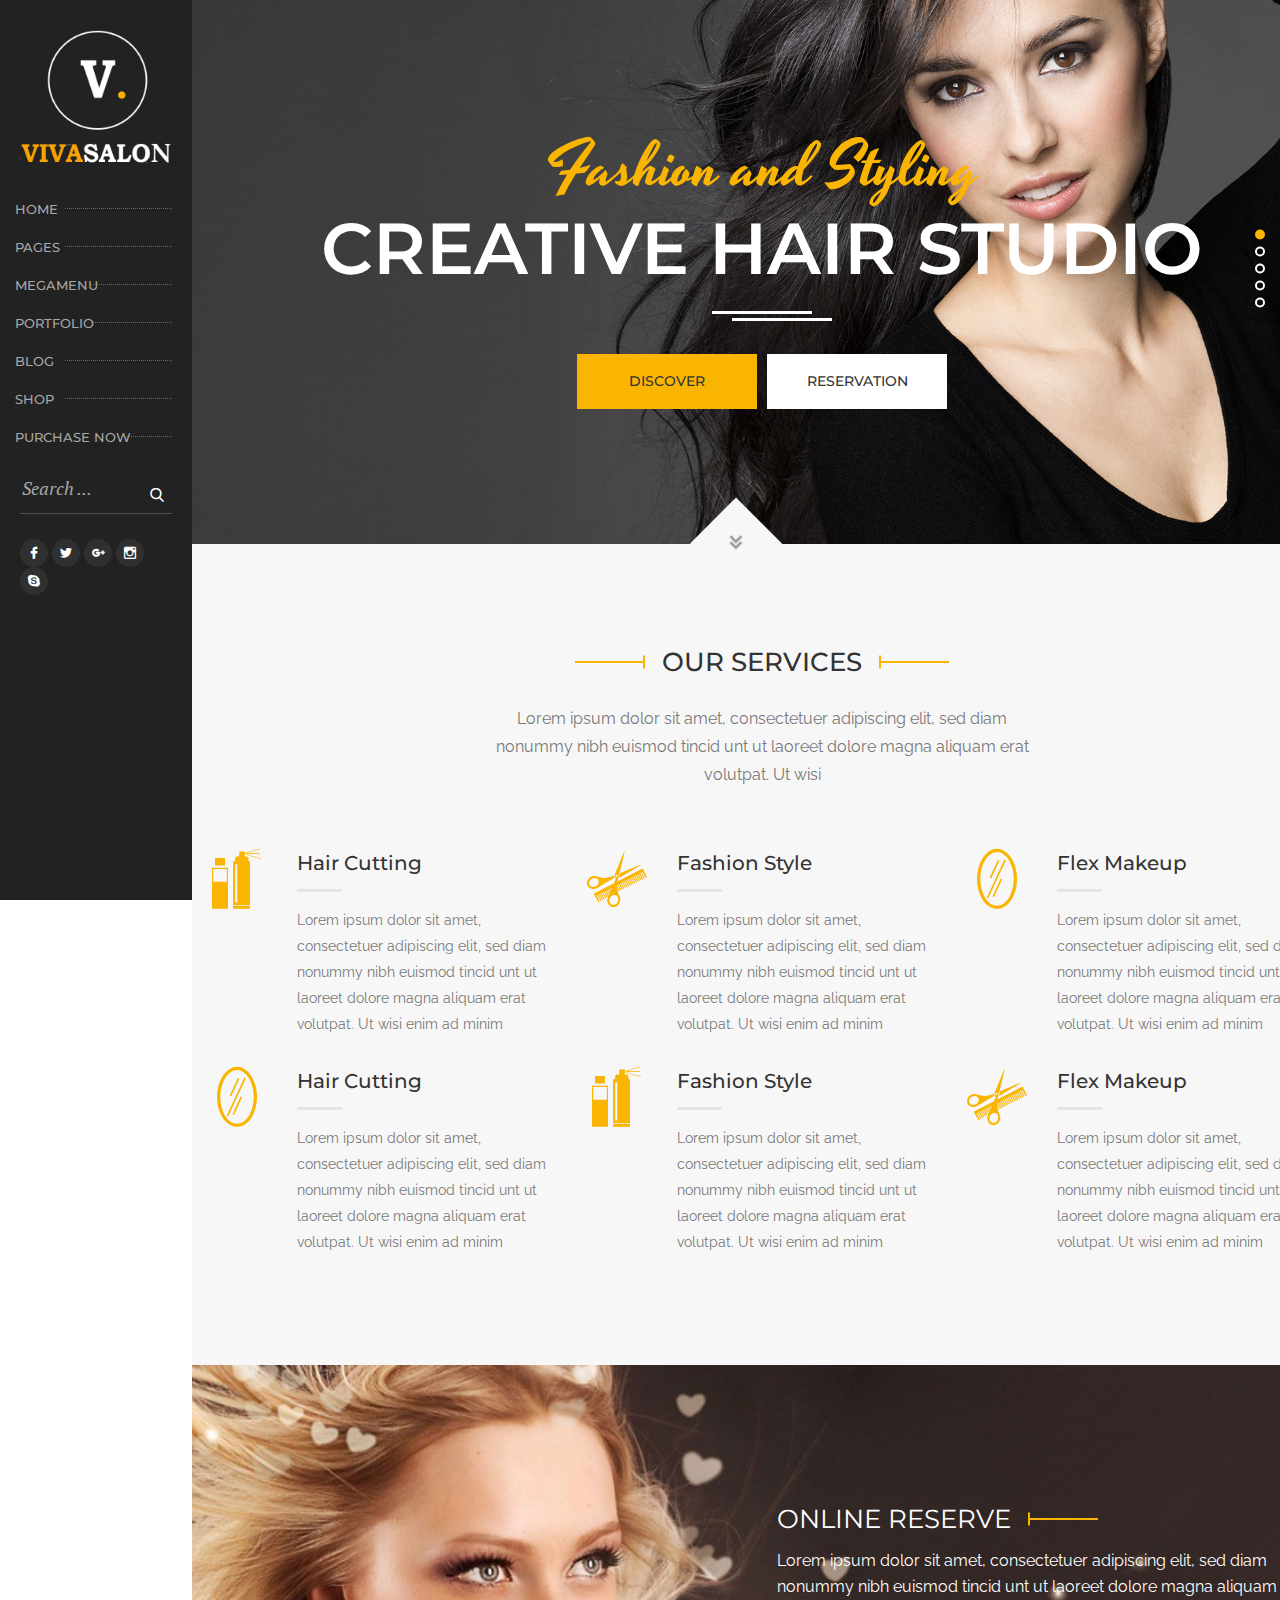
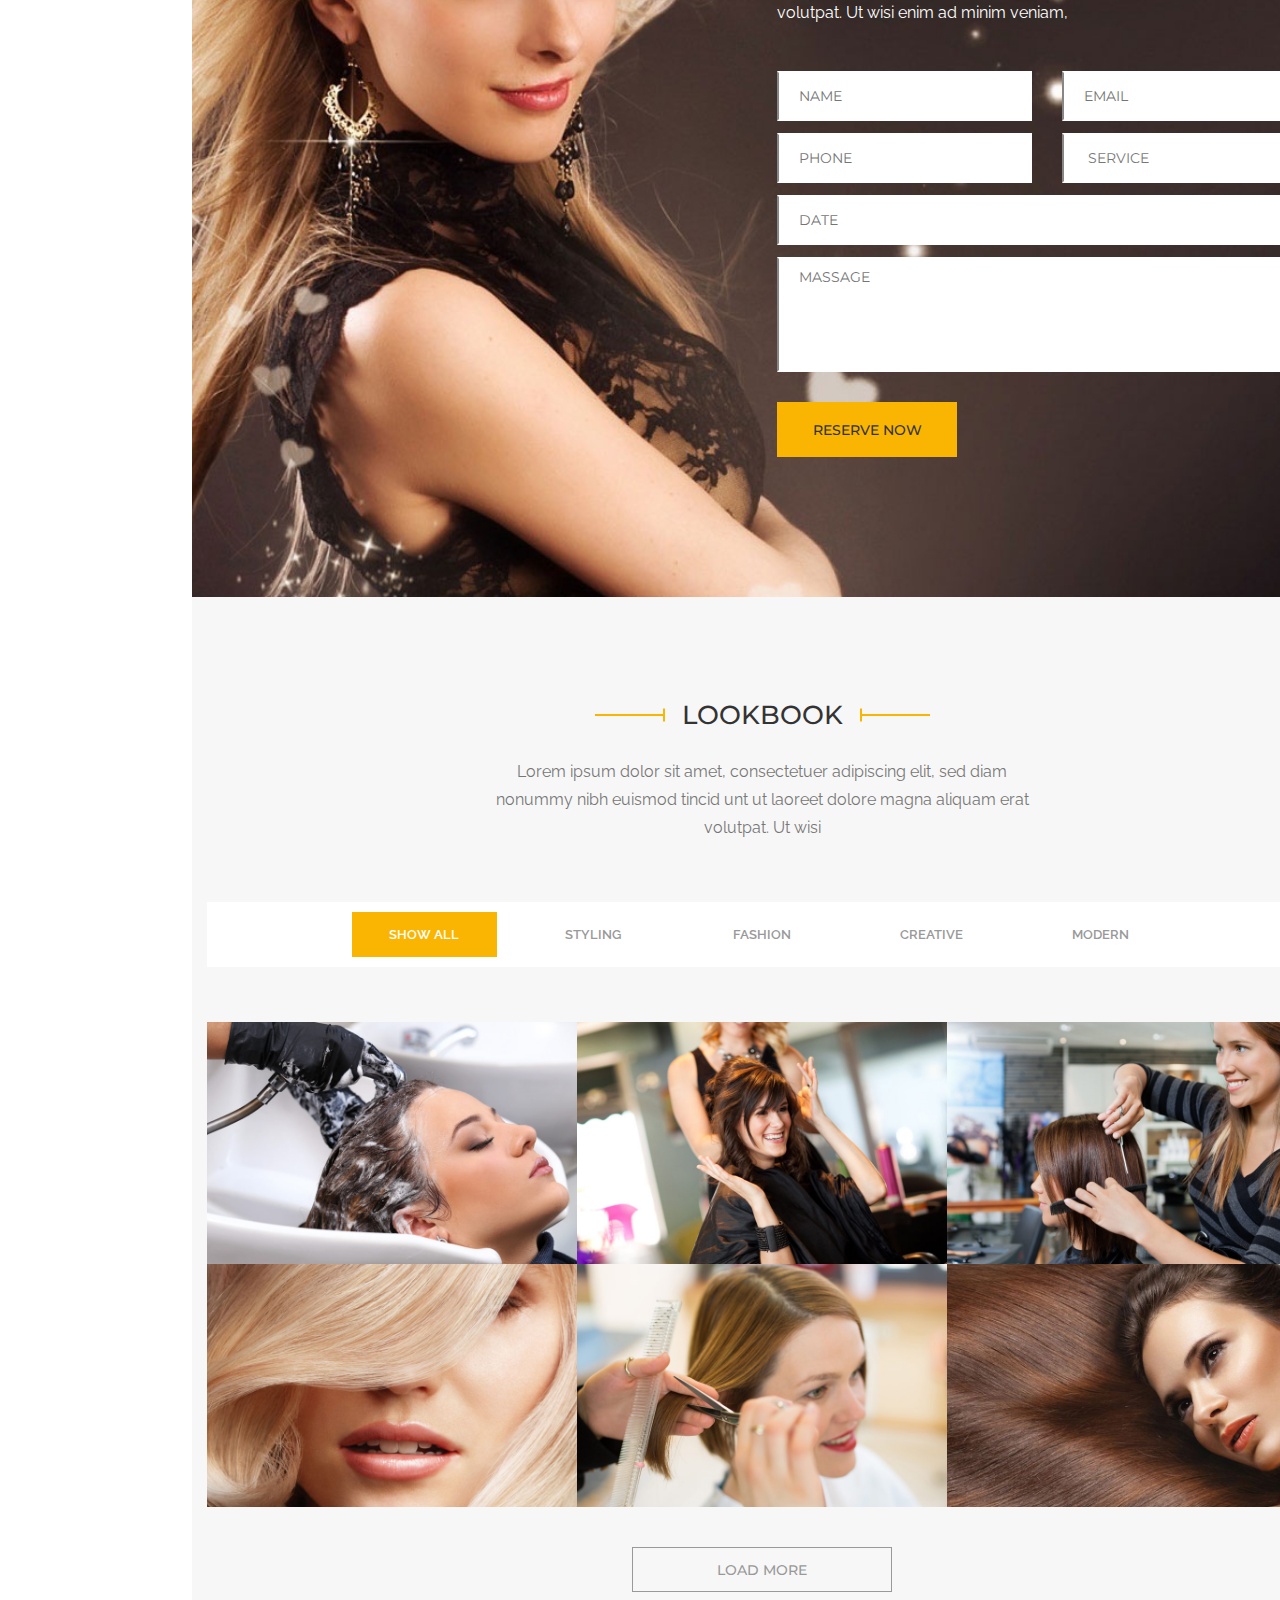
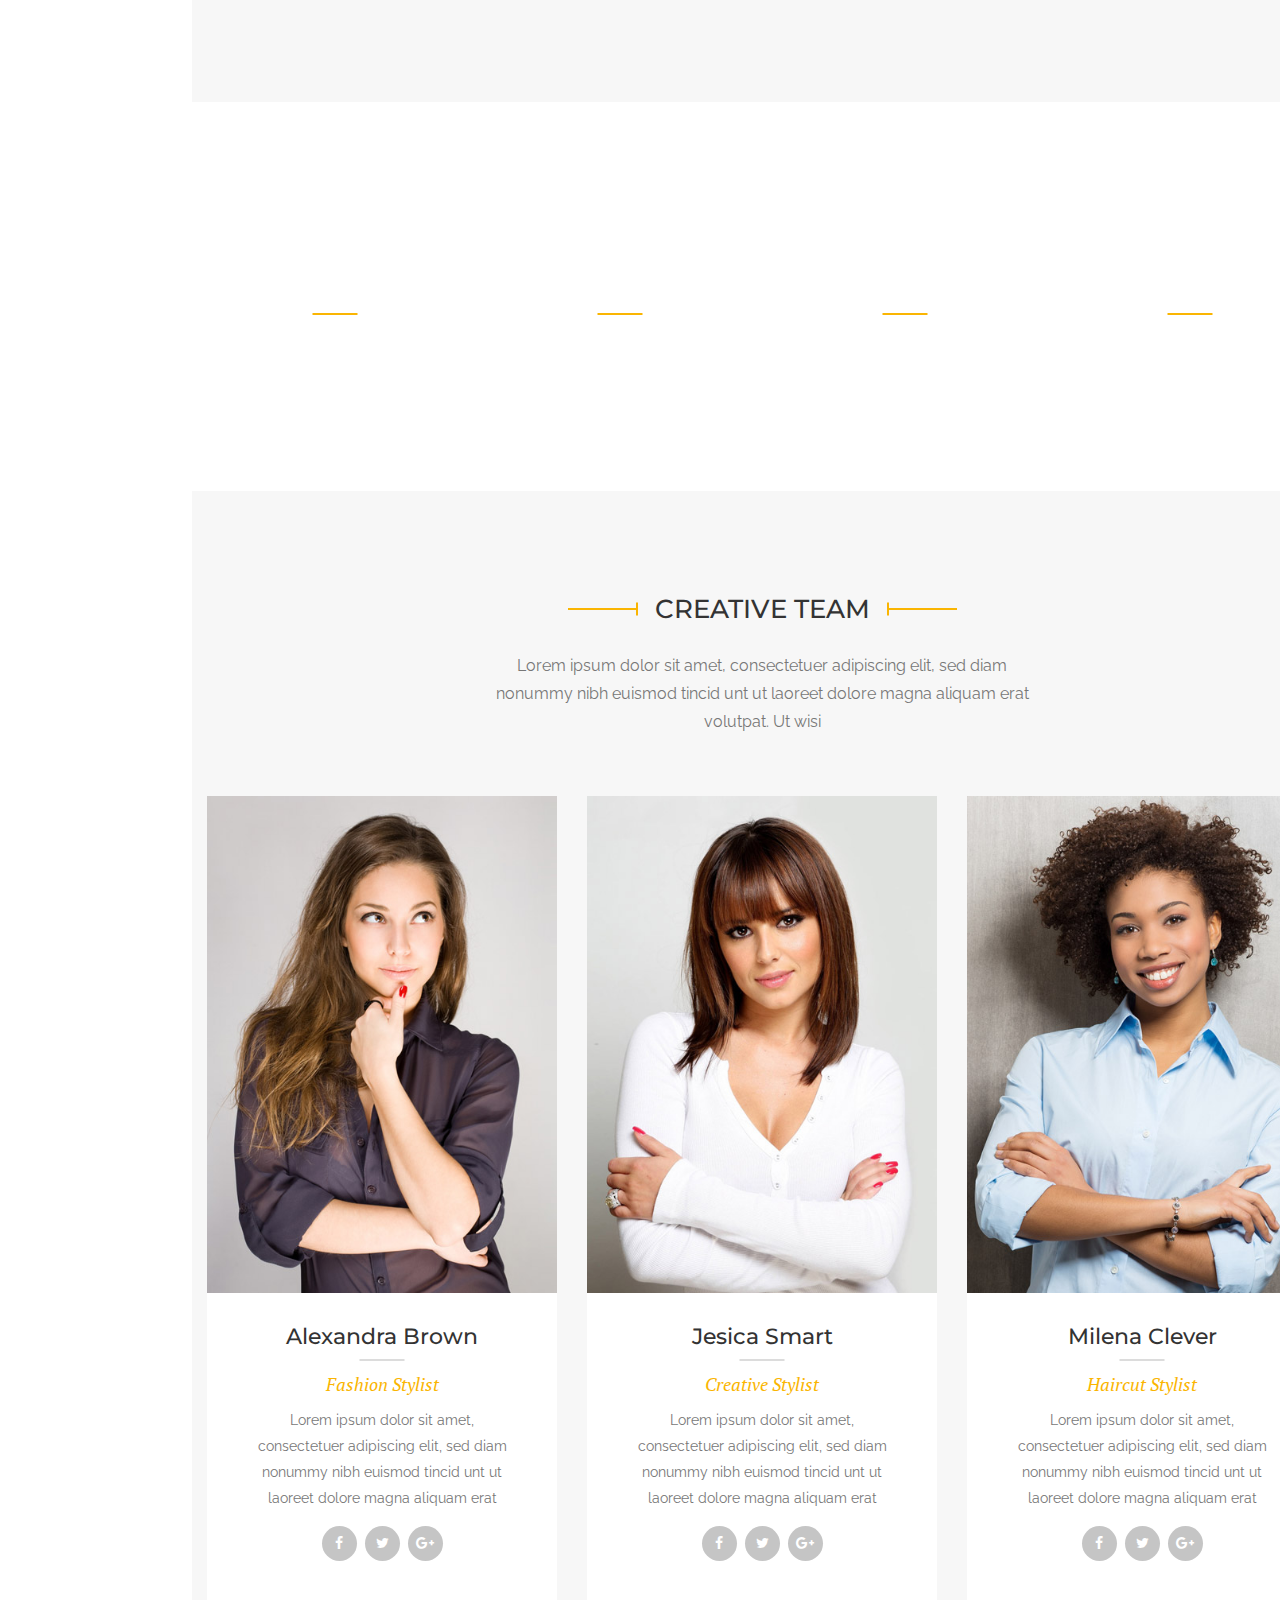
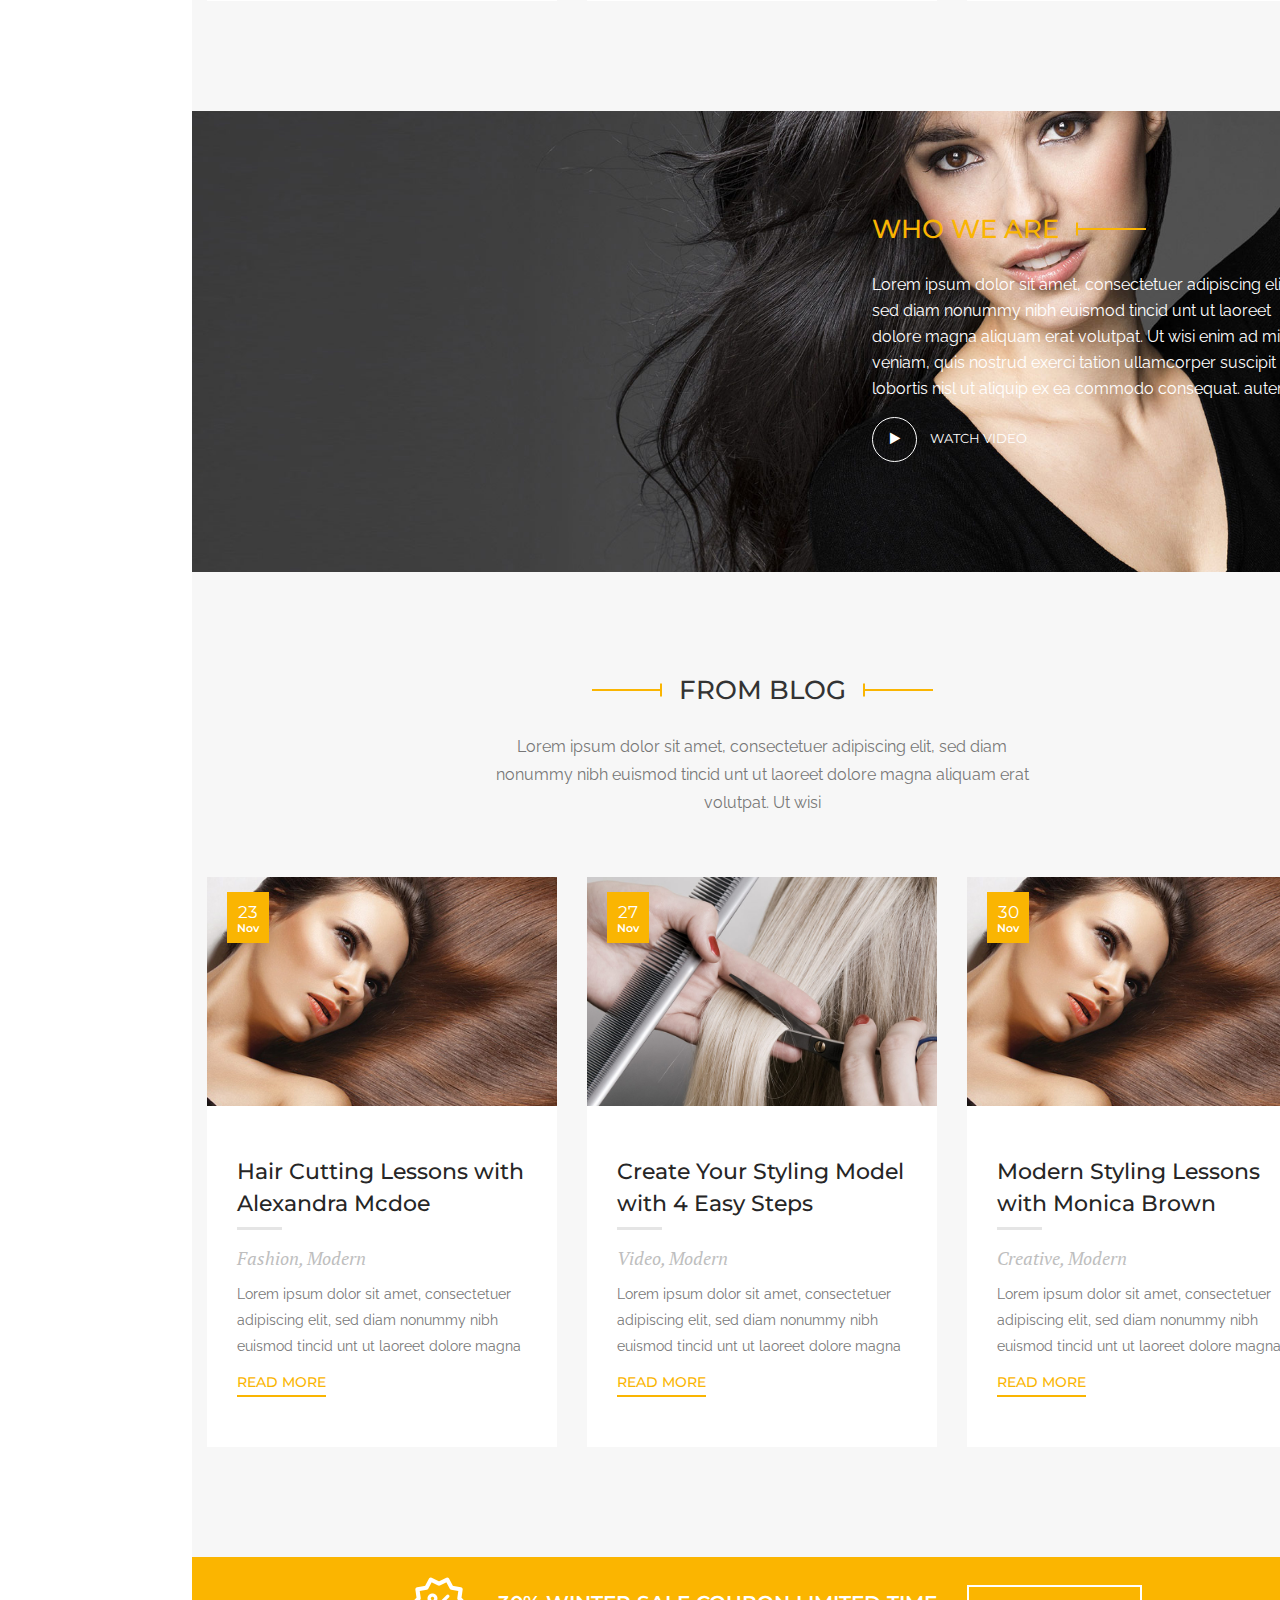
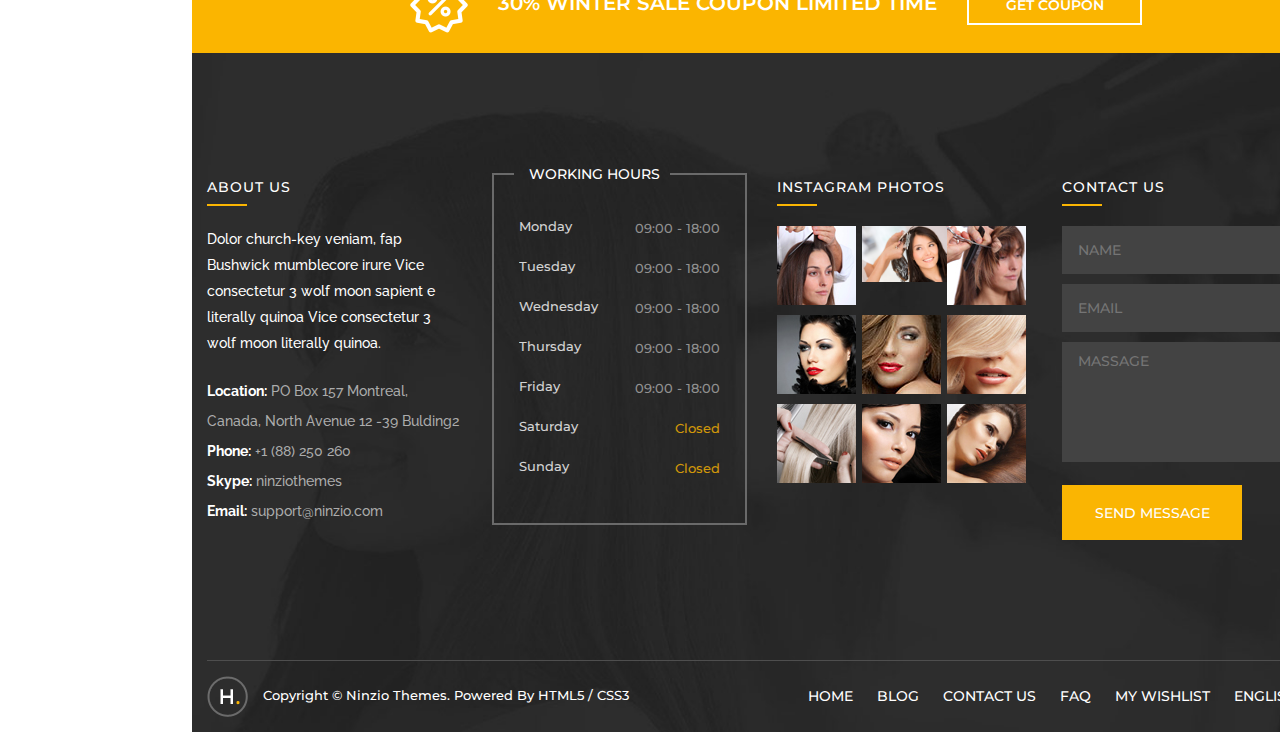
<file: index5.html>
<!doctype html>
<html class="no-js" lang="">
    <head>
        <meta charset="utf-8">
        <meta http-equiv="x-ua-compatible" content="ie=edge">
        <title>Home 5</title>
        <meta name="description" content="">
        <meta name="viewport" content="width=device-width, initial-scale=1">

        <link rel="apple-touch-icon" href="apple-touch-icon.png">
        <!--Favicon-->
        <link rel="shortcut icon" href="img/fav.jpg" type="image/x-icon">
        <link rel="icon" href="img/fav.jpg" type="image/x-icon">

        <!-- Place favicon.ico in the root directory -->

		<!-- all css here -->
		<!-- bootstrap v3.3.7 css -->
        <link rel="stylesheet" href="css/bootstrap.min.css">
        <!-- Custom css -->
		<link rel="stylesheet" href="css/jquery.mCustomScrollbar.min.css">
		<!-- animate css -->
        <link rel="stylesheet" href="css/animate.css">
		<!--slicknav.min.css -->
        <link rel="stylesheet" href="css/slicknav.min.css">
		<!-- owl.carousel.2.0.0-beta.2.4 css -->
        <link rel="stylesheet" href="css/owl.carousel.css">
        <!--slicknav.min.css -->
        <link rel="stylesheet" href="css/custom-font-2.css">
		<!-- font-awesome v4.6.3 css -->
        <link rel="stylesheet" href="css/font-awesome.min.css">
		<!-- magnific-popup.css -->
        <link rel="stylesheet" href="css/magnific-popup.css">
		<!-- slick.css -->
        <link rel="stylesheet" href="css/slick.css">
		<!-- style css -->
		<link rel="stylesheet" href="style.css">
        <!-- Custom css -->
		<link rel="stylesheet" href="css/custom-font.css">
		<!-- responsive css -->
        <link rel="stylesheet" href="css/responsive.css">
		<!-- modernizr css -->
        <script src="js/vendor/modernizr-2.8.3.min.js"></script>
    </head>
    <body>
<!-- Preloader -->
<div class="preloader"></div>

        <!--[if lt IE 8]>
            <p class="browserupgrade">You are using an <strong>outdated</strong> browser. Please <a href="http://browsehappy.com/">upgrade your browser</a> to improve your experience.</p>
        <![endif]-->
		<div class="sidebar-menu hidden-sm hidden-xs">
			<div class="sidebar-menu-btn hidden-lg">
				<a href="javascript:void(0);">
					<span class="first"></span>
					<span class="secont"></span>
					<span class="third"></span>
				</a>
			</div>
			<div class="logo-wrap">
				<a href="index.html">
					<img src="img/logo.png" alt="" />
				</a>
			</div>
			<ul class="menu">
				<li><a href="index.html">Home  </a>
					<ul class="submenu">
						<li><a href="index.html">Homepage #1</a></li>
						<li><a href="index2.html">Homepage #2</a></li>
						<li><a href="index3.html">Homepage #3</a></li>
						<li><a href="index4.html">Homepage #4</a></li>
						<li><a href="index5.html">Homepage #5</a></li>
						<li><a href="index6.html">Homepage #6</a></li>
						<li><a href="index7.html">Homepage #7</a></li>
						<li><a href="index8.html">Homepage #8</a></li>
						<li><a href="index9.html">Homepage #9</a></li>
						<li><a href="index10.html">Homepage #10</a></li>
					</ul>
				</li>
				<li><a href="#">Pages  </a>
					<ul class="submenu">
						<li class="submenu"><a href="#">About us<span class="pull-right">+</span></a>
							<ul class="submenu">
								<li><a href="about.html">About us #1</a></li>
								<li><a href="about2.html">About us #2</a></li>
							</ul>
						</li>
						<li class="submenu"><a href="#">Services<span class="pull-right">+</span></a>
							<ul class="submenu">
								<li><a href="service.html">Services #1</a></li>
								<li><a href="service2.html">Services #2</a></li>
							</ul>
						</li>
						<li class="submenu"><a href="#">Contacts<span class="pull-right">+</span></a>
							<ul class="submenu">
								<li><a href="contact.html">Contacts #1</a></li>
								<li><a href="contact2.html">Contacts #2</a></li>
							</ul>
						</li>
						<li><a href="pricing.html">Pricing</a></li>
					</ul>
					
				</li>
				<li><a href="#">Megamenu  </a>
					<ul class="megamenu">
						<li>
							<a href="javascript:void(0);">Home pages</a>
							<a href="index.html">Homepage #1</a>
							<a href="index2.html">Homepage #2</a>
							<a href="index3.html">Homepage #3</a>
							<a href="index4.html">Homepage #4</a>
							<a href="index5.html">Homepage #5</a>
							<a href="index6.html">Homepage #6</a>
							<a href="index7.html">Homepage #7</a>
							<a href="index8.html">Homepage #8</a>
							<a href="index9.html">Homepage #9</a>
							<a href="index10.html">Homepage #10</a>
						</li>
						<li>
							<a href="javascript:void(0);">Inner Pages</a>
							<a href="about.html">About us #1</a>
							<a href="about2.html">About us #2</a>
							<a href="service.html">Services #1</a>
							<a href="service2.html">Services #2</a>
							<a href="pricing.html">Pricing #1</a>
							<a href="contact.html">Contacts #1</a>
							<a href="contact2.html">Contacts #2</a>
						</li>
						<li>
							<a href="javascript:void(0);">Blog & shop</a>
							<a href="blog-grid.html">Blog grid</a>
							<a href="blog-list.html">Blog list</a>
							<a href="blog-standard.html">Blog standard</a>
							<a href="blog-details.html">Single post</a>
							<a href="shop.html">Shop grid</a>
							<a href="shop-single.html">Product #1</a>
							<a href="shop-single2.html">Product #2</a>
						</li>
						<li>
							<a href="javascript:void(0);">Portfolio</a>
							<a href="portfolio.html">Portfolio #1</a>
							<a href="portfolio2.html">Portfolio #2</a>
							<a href="portfolio3.html">Portfolio #3</a>
							<a href="portfolio4.html">Portfolio #4</a>
							<a href="portfolio-details.html">Single project #1</a>
							<a href="portfolio-details2.html">Single project #2</a>
						</li>
					</ul>
				</li>
				<li><a href="#">Portfolio  </a>
					<ul class="submenu">
						<li><a href="portfolio.html">Portfolio #1</a></li>
						<li><a href="portfolio2.html">Portfolio #2</a></li>
						<li><a href="portfolio3.html">Portfolio #3</a></li>
						<li><a href="portfolio4.html">Portfolio #4</a></li>
						<li><a href="portfolio-details.html">Single project #1</a></li>
						<li><a href="portfolio-details2.html">Single project #2</a></li>
					</ul>
				</li>
				<li><a href="#">Blog  </a>
					<ul class="submenu">
						<li><a href="blog-grid.html">Blog grid </a></li>
						<li><a href="blog-list.html">Blog list</a></li>
						<li><a href="blog-standard.html">Blog standard </a></li>
						<li><a href="blog-details.html">Single post </a></li>
					</ul>
				</li>
				<li><a href="#">Shop  </a>
					<ul class="submenu">
						<li><a href="shop.html">Shop grid </a></li>
						<li><a href="shop-single.html">Product #1</a></li>
						<li><a href="shop-single2.html">Product #2</a></li>
					</ul>
				</li>
				<li><a href="https://themeforest.net/user/ninzio/portfolio">Purchase now  </a></li>
			</ul>
			<form action="#">
				<input type="text" placeholder="Search ..."/>
				<button class="nz-search1"></button>
			</form>
			<ul class="socil-icon">
				<li><a href="#"><i class="nz-facebook"></i></a></li>
				<li><a href="#"><i class="nz-twitter"></i></a></li>
				<li><a href="#"><i class="nz-google-plus"></i></a></li>
				<li><a href="#"><i class="nz-instagram"></i></a></li>
				<li><a href="#"><i class="nz-skype"></i></a></li>
			</ul>
		</div>
		<div class="cart-wrapper hidden-sm hidden-xs">
			<a href="javascript:void(0);">
				<span class="icon nz-shop1"></span>
				<span>3</span>
			</a>
		</div>
		<div class="main-wrapper">
			<!-- header-area start -->
			<header class="header-area header-area2 bg-2 hidden-md hidden-lg ">
				<div class="header-bottom">
					<div class="container">
						<div class="row">
							<div class="col-md-3 col-sm-9 col-xs-7">
								<div class="logo">
									<a href="index.html">
										<img src="img/logo2.png" alt="" />
									</a>
								</div>
							</div>
							<div class="col-md-8 clear hidden-sm hidden-xs">
								<div class="mainmenu">
									<nav>
										<ul id="navigation" class="menu">
											<li><a href="index.html">Home  </a>
												<ul class="submenu">
													<li><a href="index.html">Home One</a></li>
													<li><a href="index2.html">Home two</a></li>
													<li><a href="index3.html">Home Three</a></li>
													<li><a href="index4.html">Home Four</a></li>
													<li><a href="index5.html">Home Five</a></li>
													<li><a href="index6.html">Home Six</a></li>
													<li><a href="index7.html">Home Seven</a></li>
													<li><a href="index8.html">Home Eight</a></li>
													<li><a href="index9.html">Home Nine</a></li>
													<li><a href="index10.html">Home Ten</a></li>
												</ul>
											</li>
											<li><a href="#">Theme  </a>
												<ul class="submenu">
													<li><a href="#">Home</a></li>
													<li><a href="#">Theme </a>
														<ul class="submenu">
															<li><a href="#">Home</a></li>
															<li><a href="#">Theme </a>
																<ul class="submenu">
																	<li><a href="#">Home</a></li>
																	<li><a href="#">Theme</a></li>
																	<li><a href="#">Pages</a></li>
																	<li><a href="#">Portfolio</a></li>
																	<li><a href="#">Blog</a></li>
																	<li><a href="#">Features</a></li>
																	<li><a href="#">Elements</a></li>
																</ul>
															</li>
															<li><a href="#">Pages</a></li>
															<li><a href="#">Portfolio</a></li>
															<li><a href="#">Blog</a></li>
															<li><a href="#">Features</a></li>
															<li><a href="#">Elements</a></li>
														</ul>
													</li>
													<li><a href="#">Pages</a></li>
													<li><a href="#">Portfolio</a></li>
													<li><a href="#">Blog</a></li>
													<li><a href="#">Features</a></li>
													<li><a href="#">Elements</a></li>
												</ul>
											</li>
											<li><a href="#">Pages  </a>
												<ul class="megamenu">
													<li>
														<a href="javascript:void(0);">Menu Title</a>
														<a href="about.html">About Us</a>
														<a href="about2.html">About Us Two</a>
														<a href="blog-grid.html">Blog Grid</a>
														<a href="blog-list.html">Blog List</a>
														<a href="blog-standerd.html">blog standerd</a>
														<a href="blog-details.html">Blog Details</a>
														<a href="shop.html">shop Page</a>
													</li>
													<li>
														<a href="javascript:void(0);">Menu Title</a>
														<a href="portfolio.html">portfolio One</a>
														<a href="portfolio2.html">portfolio Two</a>
														<a href="portfolio3.html">portfolio Three</a>
														<a href="portfolio4.html">portfolio Four</a>
														<a href="portfolio-details.html">portfolio details</a>
														<a href="portfolio-details2.html">portfolio details2</a>
														<a href="pricing.html">Pricing Page</a>
													</li>
													<li>
														<a href="javascript:void(0);">Menu Title</a>
														<a href="contact.html">contact us </a>
														<a href="contact2.html">contact Two</a>
														<a href="service.html">Service</a>
														<a href="service2.html">service Two</a>
														<a href="header.html">Header One</a>
														<a href="header2.html">Header Two</a>
														<a href="header3.html">Header Three</a>
													</li>
													<li>
														<a href="javascript:void(0);">Menu Title</a>
														<a href="header4.html">Header Four</a>
														<a href="header5.html">Header Five</a>
														<a href="header6.html">Header Six</a>
														<a href="header7.html">Header Seven</a>
														<a href="header8.html">Header Eight</a>
														<a href="header9.html">Header Nine</a>
														<a href="header10.html">Header Ten</a>
													</li>
												</ul>
											</li>
											<li><a href="#">Portfolio  </a>
												<ul class="submenu">
													<li><a href="portfolio.html">portfolio One</a></li>
													<li><a href="portfolio2.html">portfolio two</a></li>
													<li><a href="portfolio3.html">portfolio Three</a></li>
													<li><a href="portfolio4.html">portfolio Four</a></li>
													<li><a href="portfolio-details.html">portfolio details</a></li>
													<li><a href="portfolio-details2.html">portfolio details Two</a></li>
												</ul>
											</li>
											<li><a href="#">Blog  </a>
												<ul class="submenu">
													<li><a href="blog-grid.html">blog grid </a></li>
													<li><a href="blog-list.html">blog list</a></li>
													<li><a href="blog-standerd.html">blog standerd </a></li>
													<li><a href="blog-details.html">blog details </a></li>
												</ul>
											</li>
											<li><a href="#">Features  </a></li>
											<li><a href="#">Elements  </a></li>
										</ul>
									</nav>
								</div>
							</div>
							<div class="col-md-1 col-sm-2 col-xs-3">
								<div class="search">
									<a href="#"><i class="fa fa-search"></i></a>
									<form action="#">
										<input type="text" placeholder="Search Here..."/>
										<button class="nz-search1"></button>
									</form>
								</div>
								<div class="cart">
									<a href="#"><i class="fa fa-shopping-cart"></i><span>3</span></a>
								</div>
							</div>
							<!-- Hidden Nav Toggler -->
                            <div class="mobile-header-cart">
                            	<a href="shop-single.html"><i class="nz-shop1"></i><span>3</span></a>
                            </div>  
                     <div class="nav-toggler">
                         <button class="hidden-bar-opener"></button>

                     </div>

						</div>
					</div>
				</div>
			</header>
            
            <!-- Hidden Navigation Bar -->
            <section class="hidden-bar left-align">
                
                <div class="hidden-bar-closer">
                    <button><span class="nz-close1"></span></button>
                </div>
                
                <!-- Hidden Bar Wrapper -->
                <div class="hidden-bar-wrapper">
                    <div class="logo">
                        <a href="index.html"></a>
                    </div>
                    <div class="clear"></div>
                    <!-- .Side-menu -->
                    <div class="side-menu">
                        <!--navigation-->
                        <ul class="navigation clearfix">
                            <li class="current dropdown"><a href="#">Home</a>
                                <ul>
                                    <li><a href="index.html">Homepage #1</a></li>
                                    <li><a href="index2.html">Homepage #2</a></li>
                                    <li><a href="index3.html">Homepage #3</a></li>
                                    <li><a href="index4.html">Homepage #4</a></li>
                                    <li><a href="index5.html">Homepage #5</a></li>
                                    <li><a href="index6.html">Homepage #6</a></li>
                                    <li><a href="index7.html">Homepage #7</a></li>
                                    <li><a href="index8.html">Homepage #8</a></li>
                                    <li><a href="index9.html">Homepage #9</a></li>
                                    <li><a href="index10.html">Homepage #10</a></li>
                                </ul>
                            </li>
                            <li class="dropdown"><a href="#">Pages</a>
                                <ul>
                                    <li><a href="about.html">About us #1</a></li>
                                    <li><a href="about2.html">About us #2</a></li>
                                    <li><a href="service.html">Services #1</a></li>
                                    <li><a href="service2.html">Services #2</a></li>
                                    <li><a href="contact.html">Contacts #1</a></li>
                                    <li><a href="contact2.html">Contacts #2</a></li>
                                    <li><a href="pricing.html">Pricing</a></li>
                                </ul>
                            </li>
                            <li class="dropdown"><a href="#">Portfolio</a>
                                <ul>
                                    <li><a href="portfolio.html">Portfolio #1</a></li>
                                    <li><a href="portfolio2.html">Portfolio #2</a></li>
                                    <li><a href="portfolio3.html">Portfolio #3</a></li>
                                    <li><a href="portfolio4.html">Portfolio #4</a></li>
                                    <li><a href="portfolio-details.html">Single project #1</a></li>
                                    <li><a href="portfolio-details2.html">Single project #2</a></li>
                                </ul>
                            </li>
                            <li class="dropdown"><a href="#">Blog</a>
                                <ul>
                                    <li><a href="blog-grid.html">Blog grid </a></li>
                                    <li><a href="blog-list.html">Blog list</a></li>
                                    <li><a href="blog-standard.html">Blog standard </a></li>
                                    <li><a href="blog-details.html">Single post </a></li>
                                </ul>
                            </li>
                            <li class="dropdown"><a href="#">Shop</a>
                                <ul>
                                    <li><a href="shop.html">Shop grid </a></li>
                                    <li><a href="shop-single.html">Product #1</a></li>
                                    <li><a href="shop-single2.html">Product #2</a></li>
                                </ul>
                            </li>
                            <li><a href="https://themeforest.net/user/ninzio/portfolio">Purchase now</a></li>
                         </ul>
                    </div>
                    <!-- /.Side-menu -->
                    
                    <!--Options Box-->
                    <div class="options-box">
                        <!--Sidebar Search-->
                        <div class="sidebar-search">
                            <form method="post" action="contact.html">
                                <div class="form-group">
                                    <input type="search" name="text" value="" placeholder="Search" required="">
                                    <button type="submit" class="theme-btn"><span class="fa fa-search"></span></button>
                                </div>
                            </form>
                        </div>
                        
                        <!--Mobile Cart-->
                        <!--<div class="mobile-cart">
                            <a href="shop-single.html" class="clearfix">
                                <div class="pull-left">
                                    <div class="text">0 items 0.00$</div>
                                </div>
                                <div class="pull-right">
                                    <span class="icon nz-shop1"></span>
                                </div>
                            </a>
                        </div>-->
                        
                        <!--Language Dropdown-->
                        <!--<div class="language dropdown"><a class="btn btn-default dropdown-toggle" id="dropdownMenu2" data-toggle="dropdown" aria-haspopup="true" aria-expanded="true" href="#"> English <span class="icon">+</span></a>
                            <ul class="dropdown-menu" aria-labelledby="dropdownMenu2">
                                <li><a href="#">English</a></li>
                                <li><a href="#">German</a></li>
                                <li><a href="#">Arabic</a></li>
                                <li><a href="#">Hindi</a></li>
                            </ul>
                        </div>-->
                        
                        <!--Social Links-->
                        <ul class="social-links clearfix">
                            <li><a href="#"><span class="fa fa-facebook-f"></span></a></li>
                            <li><a href="#"><span class="fa fa-twitter"></span></a></li>
                            <li><a href="#"><span class="fa fa-google-plus"></span></a></li>
                            <li><a href="#"><span class="fa fa-instagram"></span></a></li>
                            <li><a href="#"><span class="fa fa-skype"></span></a></li>
                        </ul>
                        
                    </div>
                    
                </div><!-- / Hidden Bar Wrapper -->
                
            </section>
            
			<!-- header-area end -->
			<div class="slider-area">
				<div class="arrow-btn arrow-btn2">
					<a  href="#service" id="scroll">
						<span class="icon nz-arrow9"></span>
					</a>
				</div>
				<div class="slider-active">
					<div class="single-slider slide1">
						<img src="img/slider/1.jpg" alt="" />
						<div class="slider-content text-center">
							<div class="table">
								<div class="table-cell">
									<div class="container">
										<div class="row">
											<div class="col-md-10 col-md-offset-1 col-xs-12">
												<h2>Fashion and Styling</h2>
												<h3>Creative Hair Studio</h3>
												<ul>
													<li><a href="#">Discover</a></li>
													<li><a href="#">Reservation</a></li>
												</ul>
											</div>
										</div>
									</div>
								</div>
							</div>
						</div>
					</div>
					<div class="single-slider slide2">
						<img src="img/slider/2.jpg" alt="" />
						<div class="slider-content text-center">
							<div class="table">
								<div class="table-cell">
									<div class="container">
										<div class="row">
											<div class="col-md-10 col-md-offset-1 col-xs-12">
												<h2>Fashion and Styling</h2>
												<h3>Creative Hair Studio</h3>
												<ul>
													<li><a href="#">Discover</a></li>
													<li><a href="#">Reservation</a></li>
												</ul>
											</div>
										</div>
									</div>
								</div>
							</div>
						</div>
					</div>
					<div class="single-slider slide3">
						<img src="img/slider/3.jpg" alt="" />
						<div class="slider-content text-center">
							<div class="table">
								<div class="table-cell">
									<div class="container">
										<div class="row">
											<div class="col-md-10 col-md-offset-1 col-xs-12">
												<h2>Fashion and Styling</h2>
												<h3>Creative Hair Studio</h3>
												<ul>
													<li><a href="#">Discover</a></li>
													<li><a href="#">Reservation</a></li>
												</ul>
											</div>
										</div>
									</div>
								</div>
							</div>
						</div>
					</div>
					<div class="single-slider slide4">
						<img src="img/slider/4.jpg" alt="" />
						<div class="slider-content text-center">
							<div class="table">
								<div class="table-cell">
									<div class="container">
										<div class="row">
											<div class="col-md-10 col-md-offset-1 col-xs-12">
												<h2>Fashion and Styling</h2>
												<h3>Creative Hair Studio</h3>
												<ul>
													<li><a href="#">Discover</a></li>
													<li><a href="#">Reservation</a></li>
												</ul>
											</div>
										</div>
									</div>
								</div>
							</div>
						</div>
					</div>
					<div class="single-slider slide5">
						<img src="img/slider/5.jpg" alt="" />
						<div class="slider-content text-center">
							<div class="table">
								<div class="table-cell">
									<div class="container">
										<div class="row">
											<div class="col-md-10 col-md-offset-1 col-xs-12">
												<h2>Fashion and Styling</h2>
												<h3>Creative Hair Studio</h3>
												<ul>
													<li><a href="#">Discover</a></li>
													<li><a href="#">Reservation</a></li>
												</ul>
											</div>
										</div>
									</div>
								</div>
							</div>
						</div>
					</div>
				</div>
			</div>
			<!-- service-area2 start -->
			<div class="service-area2 ptb-110 bg-1" id="service">
				<div class="container">
					<div class="row">
						<div class="col-md-6 col-md-offset-3  col-sm-10 col-sm-offset-1">
							<div class="section-title text-center">
								<h2><span class="line-left line"></span> Our Services <span class="line-right line"></span></h2>
								<p>Lorem ipsum dolor sit amet, consectetuer adipiscing elit, sed diam nonummy nibh euismod tincid  unt ut laoreet dolore magna aliquam erat volutpat. Ut wisi</p>
							</div>
						</div>
					</div>
					<div class="row">
						<div class="col-md-4 col-sm-6 col-xs-12">
							<div class="service-wrap2 clear mb-30">
								<div class="service-img2">
									<span class="nzsalon-uniF160"></span>
								</div>
								<div class="service-content2">
									<h2>Hair Cutting</h2>
									<p>Lorem ipsum dolor sit amet, consectetuer adipiscing elit, sed diam nonummy nibh euismod tincid  unt ut laoreet dolore magna aliquam erat volutpat. Ut wisi enim ad minim </p>
								</div>
							</div>
						</div>
						<div class="col-md-4 col-sm-6 col-xs-12">
							<div class="service-wrap2 clear mb-30">
								<div class="service-img2">
									<span class="nzsalon-uniF1DC"></span>
								</div>
								<div class="service-content2">
									<h2>Fashion Style</h2>
									<p>Lorem ipsum dolor sit amet, consectetuer adipiscing elit, sed diam nonummy nibh euismod tincid  unt ut laoreet dolore magna aliquam erat volutpat. Ut wisi enim ad minim </p>
								</div>
							</div>
						</div>
						<div class="col-md-4 col-sm-6 col-xs-12">
							<div class="service-wrap2 clear mb-30">
								<div class="service-img2">
									<span class="nzsalon-uniF1CE"></span>
								</div>
								<div class="service-content2">
									<h2>Flex Makeup</h2>
									<p>Lorem ipsum dolor sit amet, consectetuer adipiscing elit, sed diam nonummy nibh euismod tincid  unt ut laoreet dolore magna aliquam erat volutpat. Ut wisi enim ad minim </p>
								</div>
							</div>
						</div>
						<div class="col-md-4 col-sm-6 col-xs-12">
							<div class="service-wrap2 clear">
								<div class="service-img2">
									<span class="nzsalon-uniF1CE"></span>
								</div>
								<div class="service-content2">
									<h2>Hair Cutting</h2>
									<p>Lorem ipsum dolor sit amet, consectetuer adipiscing elit, sed diam nonummy nibh euismod tincid  unt ut laoreet dolore magna aliquam erat volutpat. Ut wisi enim ad minim </p>
								</div>
							</div>
						</div>
						<div class="col-md-4 col-sm-6 col-xs-12">
							<div class="service-wrap2 clear">
								<div class="service-img2">
									<span class="nzsalon-uniF160"></span>
								</div>
								<div class="service-content2">
									<h2>Fashion Style</h2>
									<p>Lorem ipsum dolor sit amet, consectetuer adipiscing elit, sed diam nonummy nibh euismod tincid  unt ut laoreet dolore magna aliquam erat volutpat. Ut wisi enim ad minim </p>
								</div>
							</div>
						</div>
						<div class="col-md-4 col-sm-6 col-xs-12">
							<div class="service-wrap2 clear">
								<div class="service-img2">
									<span class="nzsalon-uniF1DC"></span>
								</div>
								<div class="service-content2">
									<h2>Flex Makeup</h2>
									<p>Lorem ipsum dolor sit amet, consectetuer adipiscing elit, sed diam nonummy nibh euismod tincid  unt ut laoreet dolore magna aliquam erat volutpat. Ut wisi enim ad minim </p>
								</div>
							</div>
						</div>
					</div>
				</div>
			</div>
			<!-- service-area2 start -->
			<!-- contact-area start -->
			<div class="contact-area ptb-140 bg-img-5">
				<div class="container">
					<div class="row">
						<div class="col-md-6 col-md-offset-6 col-sm-8 col-sm-offset-4">
							<div class="contact-wrap">
								<h2>Online Reserve <span class="line-right line"></span></h2>
								<p>Lorem ipsum dolor sit amet, consectetuer adipiscing elit, sed diam nonummy nibh euismod tincid  unt ut laoreet dolore magna aliquam erat volutpat. Ut wisi enim ad minim veniam,</p>
								<form action="#">
									<div class="row">
										<div class="col-md-6 col-sm-6 col-xs-12">
											<input type="text" placeholder="NAME"/>
										</div>
										<div class="col-md-6  col-sm-6 col-xs-12">
											<input type="email" placeholder="EMAIL"/>
										</div>
										<div class="col-md-6  col-sm-6 col-xs-12">
											<input type="text" placeholder="PHONE"/>
										</div>
										<div class="col-md-6  col-sm-6 col-xs-12">
											<select>
												<option value="Service">Service</option>
												<option value="Service">Service</option>
												<option value="Service">Service</option>
												<option value="Service">Service</option>
												<option value="Service">Service</option>
												<option value="Service">Service</option>
												<option value="Service">Service</option>
											</select>
										</div>
										<div class="col-xs-12">
											<input type="text" placeholder="DATE"/>
										</div>
										<div class="col-xs-12">
											<textarea name="#" cols="30" rows="10" placeholder="MASSAGE"></textarea>
										</div>
										<div class="col-md-12">
											<button>Reserve Now</button>
										</div>
									</div>
								</form>
							</div>
						</div>
					</div>
				</div>
			</div>
			<!-- contact-area end -->
			
			<!-- project-area start -->
			<div class="project-area ptb-110 bg-1">
				<div class="container">
					<div class="row">
						<div class="col-md-6 col-md-offset-3 col-sm-10 col-sm-offset-1">
							<div class="section-title text-center">
								<h2><span class="line-left line"></span> Lookbook <span class="line-right line"></span></h2>
								<p>Lorem ipsum dolor sit amet, consectetuer adipiscing elit, sed diam nonummy nibh euismod tincid  unt ut laoreet dolore magna aliquam erat volutpat. Ut wisi</p>
							</div>
						</div>
					</div>
					<div class="row">
						<div class="col-xs-12">
							<div class="project-menu">
								<ul>
									<li class="filter active" data-filter="all">Show All</li>
									<li  class="filter" data-filter=".styling">Styling</li>
									<li  class="filter" data-filter=".fashion">Fashion</li>
									<li  class="filter" data-filter=".creative">Creative</li>
									<li  class="filter" data-filter=".modern">Modern</li>
								</ul>
							</div>
						</div>
					</div>
					<div class="row" id="Container">
						<div class="col-xs-12">
							<div class="project-items mix styling modern">
								<img src="img/project/1.jpg" alt="" />
								<div class="project-content text-center">
									<a class="popup" href="img/project/1.jpg"><span>+</span></a>
									<h3>Wedding Makeup</h3>
									<p>Makeup / Wedding</p>
								</div>
							</div>
							<div class="project-items mix fashion modern">
								<img src="img/project/2.jpg" alt="" />
								<div class="project-content text-center">
									<a class="popup" href="img/project/2.jpg"><span>+</span></a>
									<h3>Wedding Makeup</h3>
									<p>Makeup / Wedding</p>
								</div>
							</div>
							<div class="project-items mix styling creative">
								<img src="img/project/3.jpg" alt="" />
								<div class="project-content text-center">
									<a class="popup" href="img/project/3.jpg"><span>+</span></a>
									<h3>Wedding Makeup</h3>
									<p>Makeup / Wedding</p>
								</div>
							</div>
							<div class="project-items mix fashion modern">
								<img src="img/project/4.jpg" alt="" />
								<div class="project-content text-center">
									<a class="popup" href="img/project/4.jpg"><span>+</span></a>
									<h3>Wedding Makeup</h3>
									<p>Makeup / Wedding</p>
								</div>
							</div>
							<div class="project-items mix styling creative">
								<img src="img/project/5.jpg" alt="" />
								<div class="project-content text-center">
									<a class="popup" href="img/project/5.jpg"><span>+</span></a>
									<h3>Wedding Makeup</h3>
									<p>Makeup / Wedding</p>
								</div>
							</div>
							<div class="project-items mix fashion modern">
								<img src="img/project/6.jpg" alt="" />
								<div class="project-content text-center">
									<a class="popup" href="img/project/6.jpg"><span>+</span></a>
									<h3>Wedding Makeup</h3>
									<p>Makeup / Wedding</p>
								</div>
							</div>
						</div>
					</div>
					<div class="row mt-40">
						<div class="col-xs-12 text-center">
							<a href="#" class="loadomre-btn">Load more</a>
						</div>
					</div>
				</div>
			</div>
			<!-- project-area end -->
			
			<!-- funfact-area start -->
			<div class="funfact-area ptb-140  parallax"  data-speed="3"  data-bg-image="img/bg/6.jpg">
				<div class="container">
					<div class="row">
						<div class="col-md-3 col-sm-3 col-xs-6">
							<div class="funfact-wrap text-center">
								<span class="counter">3725</span>
								<p>Happy Clients</p>
							</div>
						</div>
						<div class="col-md-3 col-sm-3 col-xs-6">
							<div class="funfact-wrap text-center">
								<span class="counter">5247</span>
								<p>Hair Lessons</p>
							</div>
						</div>
						<div class="col-md-3 col-sm-3 col-xs-6">
							<div class="funfact-wrap text-center">
								<span class="counter">2543</span>
								<p>Makeup Done</p>
							</div>
						</div>
						<div class="col-md-3 col-sm-3 col-xs-6">
							<div class="funfact-wrap text-center">
								<span class="counter">5210</span>
								<p>Training Barbers</p>
							</div>
						</div>
					</div>
				</div>
			</div>
			<!-- funfact-area end -->
			
			<!-- .team-area start -->
			<div class="team-area bg-1 ptb-110">
				<div class="container">
					<div class="row">
						<div class="col-md-6 col-md-offset-3 col-sm-10 col-sm-offset-1">
							<div class="section-title text-center">
								<h2><span class="line-left line"></span> Creative Team <span class="line-right line"></span></h2>
								<p>Lorem ipsum dolor sit amet, consectetuer adipiscing elit, sed diam nonummy nibh euismod tincid  unt ut laoreet dolore magna aliquam erat volutpat. Ut wisi</p>
							</div>
						</div>
					</div>
					<div class="row">
						<div class="col-md-4 col-sm-6 col-xs-12">
							<div class="team-wrap text-center">
								<div class="team-img">
									<img src="img/team/1.jpg" alt="" />
								</div>
								<div class="team-content">
									<h3>Alexandra Brown</h3>
									<span>Fashion Stylist</span>
									<p>Lorem ipsum dolor sit amet, consectetuer adipiscing elit, sed diam nonummy nibh euismod tincid  unt ut laoreet dolore magna aliquam erat</p>
									<ul>
										<li><a href="#"><i class="fa fa-facebook"></i></a></li>
										<li><a href="#"><i class="fa fa-twitter"></i></a></li>
										<li><a href="#"><i class="fa fa-google-plus"></i></a></li>
									</ul>
								</div>
							</div>
						</div>
						<div class="col-md-4 col-sm-6 col-xs-12">
							<div class="team-wrap text-center">
								<div class="team-img">
									<img src="img/team/2.jpg" alt="" />
								</div>
								<div class="team-content">
									<h3>Jesica Smart</h3>
									<span>Creative Stylist</span>
									<p>Lorem ipsum dolor sit amet, consectetuer adipiscing elit, sed diam nonummy nibh euismod tincid  unt ut laoreet dolore magna aliquam erat</p>
									<ul>
										<li><a href="#"><i class="fa fa-facebook"></i></a></li>
										<li><a href="#"><i class="fa fa-twitter"></i></a></li>
										<li><a href="#"><i class="fa fa-google-plus"></i></a></li>
									</ul>
								</div>
							</div>
						</div>
						<div class="col-md-4 col-sm-6 col-xs-12">
							<div class="team-wrap text-center">
								<div class="team-img">
									<img src="img/team/3.jpg" alt="" />
								</div>
								<div class="team-content">
									<h3>Milena Clever</h3>
									<span>Haircut Stylist</span>
									<p>Lorem ipsum dolor sit amet, consectetuer adipiscing elit, sed diam nonummy nibh euismod tincid  unt ut laoreet dolore magna aliquam erat</p>
									<ul>
										<li><a href="#"><i class="fa fa-facebook"></i></a></li>
										<li><a href="#"><i class="fa fa-twitter"></i></a></li>
										<li><a href="#"><i class="fa fa-google-plus"></i></a></li>
									</ul>
								</div>
							</div>
						</div>
					</div>
				</div>
			</div>
			<!-- .team-area end -->
			
			<!-- who-we-are-area start -->
			<div class="who-we-are-area ptb-110 bg-img-1">
				<div class="container">
					<div class="row">
						<div class="col-md-5 col-md-offset-7 col-sm-6 col-sm-offset-6">
							<div class="who-we-are-wrap">
								<h2>who we are <span class="line-right line"></span></h2>
								<p>Lorem ipsum dolor sit amet, consectetuer adipiscing elit, sed diam nonummy nibh euismod tincid  unt ut laoreet dolore magna aliquam erat volutpat. Ut wisi enim ad minim veniam, quis nostrud exerci tation ullamcorper suscipit lobortis nisl ut aliquip ex ea commodo consequat. autem</p>
								<a href="https://www.youtube.com/watch?v=a3VY6KJl9vw" class="popup"><i class="fa fa-play"></i> Watch video</a>
							</div>
						</div>
					</div>
				</div>
			</div>
			<!-- who-we-are-area end -->
			
			<!-- blog-area start -->
			<div class="blog-area ptb-110 bg-1">
				<div class="container">
					<div class="row">
						<div class="col-md-6 col-md-offset-3 col-sm-10 col-sm-offset-1">
							<div class="section-title text-center">
								<h2><span class="line-left line"></span> From Blog <span class="line-right line"></span></h2>
								<p>Lorem ipsum dolor sit amet, consectetuer adipiscing elit, sed diam nonummy nibh euismod tincid  unt ut laoreet dolore magna aliquam erat volutpat. Ut wisi</p>
							</div>
						</div>
					</div>
					<div class="row">
						<div class="col-md-4 col-sm-6 col-xs-12">
							<div class="blog-wrap">
								<div class="blog-img">
									<img src="img/blog/1.jpg" alt="" />
									<div class="blog-deat">
										<strong>23</strong>
										<span>Nov</span>
									</div>
								</div>
								<div class="blog-content">
									<h3><a href="blog-details.html">Hair Cutting Lessons with Alexandra Mcdoe</a></h3>
									<span>Fashion, Modern</span>
									<p>Lorem ipsum dolor sit amet, consectetuer adipiscing elit, sed diam nonummy nibh euismod tincid  unt ut laoreet dolore magna</p>
									<a href="blog-details.html" class="readmore">Read more</a>
								</div>
							</div>
						</div>
						<div class="col-md-4 col-sm-6 col-xs-12">
							<div class="blog-wrap">
								<div class="blog-img">
									<img src="img/blog/2.jpg" alt="" />
									<div class="blog-deat">
										<strong>27</strong>
										<span>Nov</span>
									</div>
								</div>
								<div class="blog-content">
									<h3><a href="blog-details.html">Create Your Styling Model with 4 Easy Steps</a></h3>
									<span>Video, Modern</span>
									<p>Lorem ipsum dolor sit amet, consectetuer adipiscing elit, sed diam nonummy nibh euismod tincid  unt ut laoreet dolore magna</p>
									<a href="blog-details.html" class="readmore">Read more</a>
								</div>
							</div>
						</div>
						<div class="col-md-4 col-sm-6 col-xs-12">
							<div class="blog-wrap">
								<div class="blog-img">
									<img src="img/blog/3.jpg" alt="" />
									<div class="blog-deat">
										<strong>30</strong>
										<span>Nov</span>
									</div>
								</div>
								<div class="blog-content">
									<h3><a href="blog-details.html">Modern Styling Lessons with Monica Brown</a></h3>
									<span>Creative, Modern</span>
									<p>Lorem ipsum dolor sit amet, consectetuer adipiscing elit, sed diam nonummy nibh euismod tincid  unt ut laoreet dolore magna</p>
									<a href="blog-details.html" class="readmore">Read more</a>
								</div>
							</div>
						</div>
					</div>
				</div>
			</div>
			<!-- blog-area end -->
			
			<!-- offer-area start -->
			<div class="offer-area ptb-20 bg-3">
				<div class="container">
					<div class="row">
						<div class="col-md-8 col-sm-8 col-xs-12">
							<div class="offer-wrap text-right">
								<h2><img src="img/offer.png" alt="" />30% Winter Sale Coupon Limited Time</h2>
							</div>
						</div>
						<div class="col-md-4 col-sm-4 col-xs-12">
							<div class="offer-wrap">
								<button>Get Coupon</button>
							</div>
						</div>
					</div>
				</div>
			</div>
			<!-- offer-area end -->
			
			<footer class="footer-area">
				<div class="footer-top">
					<div class="container">
						<div class="row">
							<div class="col-md-3 col-sm-6 col-xs-12">
								<div class="footer-widget">
									<h2>About Us</h2>
									<p>Dolor church-key veniam, fap Bushwick mumblecore irure Vice consectetur 3 wolf moon sapient e literally quinoa Vice consectetur 3 wolf moon literally quinoa. </p>
									<span><strong>Location:</strong> PO Box 157 Montreal, Canada,  North Avenue 12 -39 Bulding2</span>
									<span><strong>Phone:</strong>  +1 (88) 250 260</span>
									<span><strong>Skype:</strong>  ninziothemes</span>
									<span><strong>Email:</strong>  support@ninzio.com</span>
								</div>
							</div>
							<div class="col-md-3 col-sm-6 col-xs-12">
								<div class="footer-widget time">
									<h3>Working Hours</h3>
									<ul>
										<li>Monday <span>09:00 - 18:00 </span></li>
										<li>Tuesday <span>09:00 - 18:00 </span></li>
										<li>Wednesday <span>09:00 - 18:00 </span></li>
										<li>Thursday <span>09:00 - 18:00 </span></li>
										<li>Friday <span>09:00 - 18:00 </span></li>
										<li>Saturday <span class="closed">Closed</span></li>
										<li>Sunday <span class="closed">Closed</span></li>
									</ul>
								</div>
							</div>
							<div class="col-md-3 col-sm-6 col-xs-12">
								<div class="footer-widget instagram">
									<h2>Instagram Photos</h2>
									<ul>
										<li><a href="#"><img src="img/instagram/1.jpg" alt="" /></a></li>
										<li><a href="#"><img src="img/instagram/2.jpg" alt="" /></a></li>
										<li><a href="#"><img src="img/instagram/3.jpg" alt="" /></a></li>
										<li><a href="#"><img src="img/instagram/4.jpg" alt="" /></a></li>
										<li><a href="#"><img src="img/instagram/5.jpg" alt="" /></a></li>
										<li><a href="#"><img src="img/instagram/6.jpg" alt="" /></a></li>
										<li><a href="#"><img src="img/instagram/7.jpg" alt="" /></a></li>
										<li><a href="#"><img src="img/instagram/8.jpg" alt="" /></a></li>
										<li><a href="#"><img src="img/instagram/9.jpg" alt="" /></a></li>
									</ul>
								</div>
							</div>
							<div class="col-md-3 col-sm-6 col-xs-12">
								<div class="footer-widget contact">
									<h2>Contact US</h2>
									<form action="#">
										<input type="text" placeholder="NAME"/>
										<input type="email" placeholder="EMAIL"/>
										<textarea cols="30" rows="10" placeholder="MASSAGE"></textarea>
										<button>Send Message</button>
									</form>
								</div>
							</div>
						</div>
					</div>
				</div>
				<div class="footer-bottom-area">
					<div class="container">
						<div class="row">
							<div class="col-xs-12">
								<div class="footer-bottom">
									<div class="row">
										<div class="col-md-5 col-xs-12">
											<p><img src="img/footer-img.png" alt="" />Copyright &copy; Ninzio Themes. Powered by HTML5 / CSS3</p>
										</div>
										<div class="col-md-7 col-xs-12">
											<div class="footer-menu text-right">
												<ul>
													<li><a href="#">HOME</a></li>
													<li><a href="#">BLOG</a></li>
													<li><a href="#">CONTACT US </a></li>
													<li><a href="#">FAQ</a></li>
													<li><a href="#">MY WISHLIST</a></li>
													<li><a href="#">ENGLISH</a></li>
												</ul>
											</div>
										</div>
									</div>
								</div>
							</div>
						</div>
					</div>
				</div>
			</footer>
		</div>
		
		<!-- jquery latest version -->
        <script src="js/vendor/jquery-1.12.4.min.js"></script>
		<!-- bootstrap js -->
        <script src="js/bootstrap.min.js"></script>
		<!-- owl.carousel.2.0.0-beta.2.4 css -->
        <script src="js/owl.carousel.min.js"></script>
		<!-- meanmenu js -->
        <script src="js/jquery.slicknav.min.js"></script>
		<!-- wow js -->
        <script src="js/wow.min.js"></script>
		<!-- mixitup.min.js -->
        <script src="js/mixitup.min.js"></script>
		<!-- jquery.waypoints.min.js -->
        <script src="js/jquery.waypoints.min.js"></script>
		<!-- jquery.waypoints.min.js -->
        <script src="js/counterup.main.js"></script>
		<!-- slick.min.js -->
        <script src="js/slick.min.js"></script>
		<!-- jquery.countdown.min.js -->
        <script src="js/jquery.countdown.min.js"></script>
		<!-- jquery.magnific-popup.min.js -->
        <script src="js/jquery.magnific-popup.min.js"></script>
<script src="js/jquery.mCustomScrollbar.concat.min.js"></script>
		<!-- plugins js -->
        <script src="js/plugins.js"></script>
		<!-- main js -->
        <script src="js/main.js"></script>
        <!-- main js -->
        <script src="js/script.js"></script>
    </body>
</html>
</file>
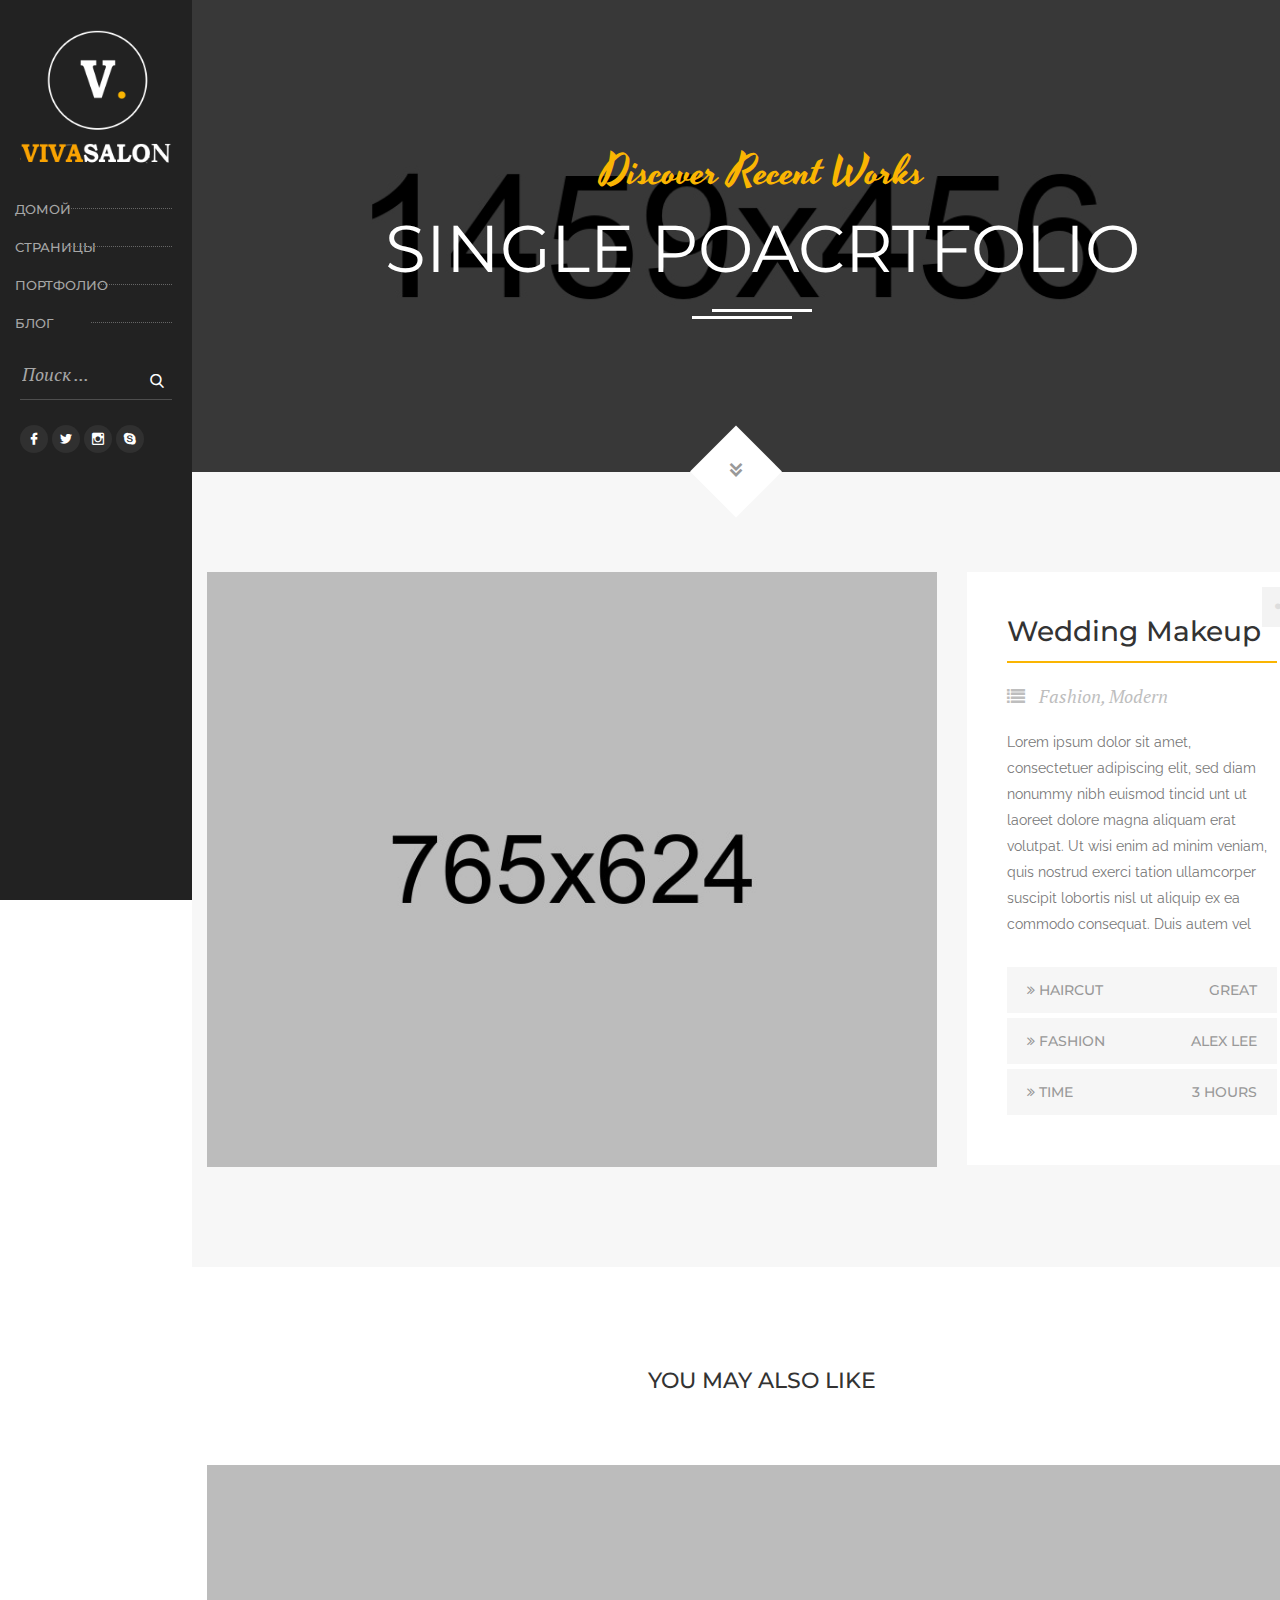
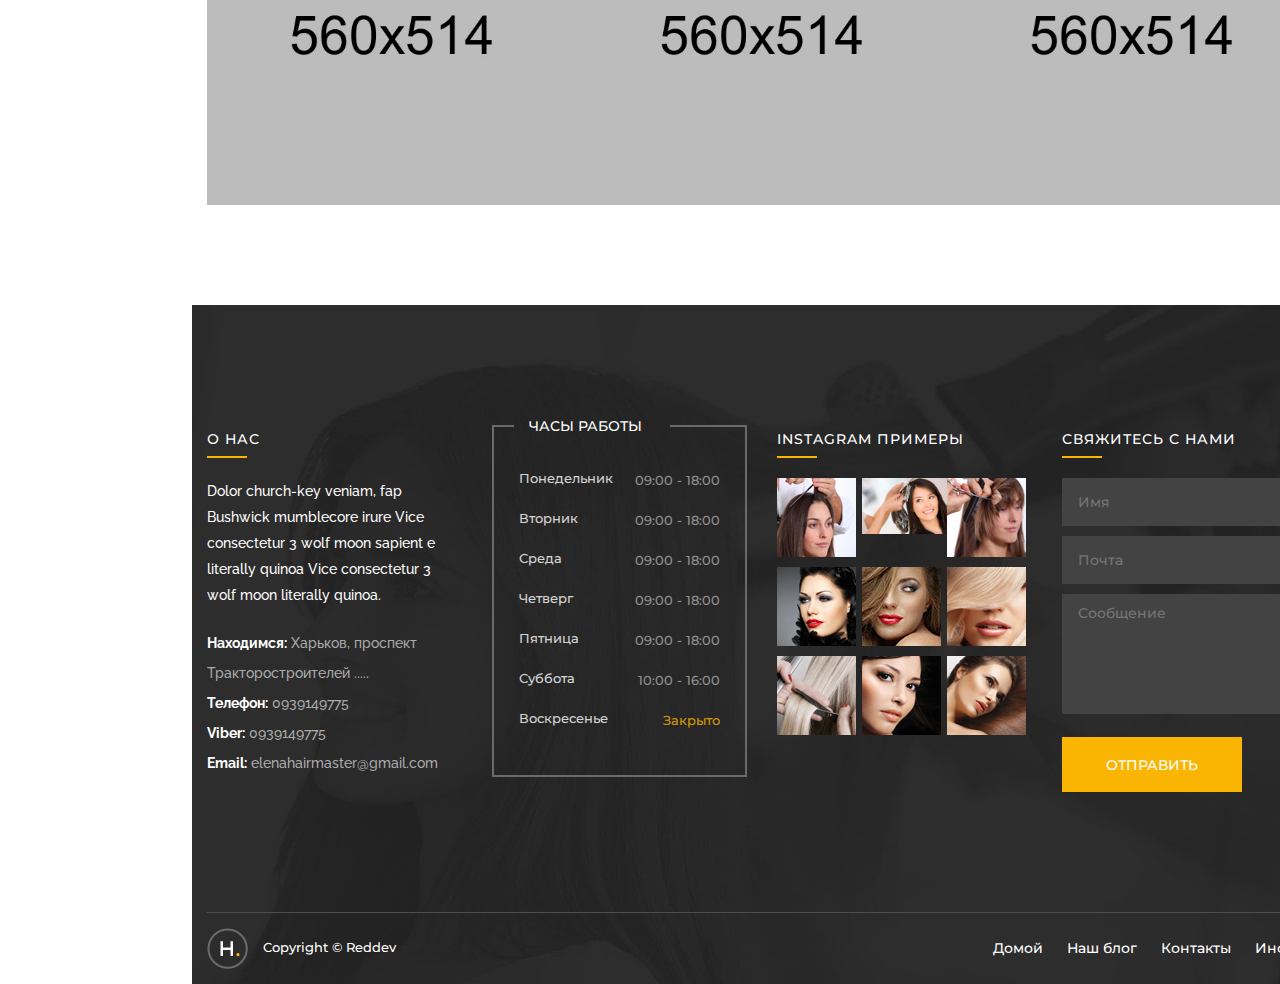
<file: portfolio-details.html>
<!doctype html>
<html class="no-js" lang="">
    <head>
        <meta charset="utf-8">
        <meta http-equiv="x-ua-compatible" content="ie=edge">
        <title>Portfilo Details</title>
        <meta name="description" content="">
        <meta name="viewport" content="width=device-width, initial-scale=1">

        <link rel="apple-touch-icon" href="apple-touch-icon.png">
        <!--Favicon-->
        <link rel="shortcut icon" href="img/fav.jpg" type="image/x-icon">
        <link rel="icon" href="img/fav.jpg" type="image/x-icon">

        <!-- Place favicon.ico in the root directory -->

		<!-- all css here -->
		<!-- bootstrap v3.3.7 css -->
        <link rel="stylesheet" href="css/bootstrap.min.css">
        <!-- Custom css -->
		<link rel="stylesheet" href="css/jquery.mCustomScrollbar.min.css">
		<!-- animate css -->
        <link rel="stylesheet" href="css/animate.css">
		<!--slicknav.min.css -->
        <link rel="stylesheet" href="css/slicknav.min.css">
		<!-- owl.carousel.2.0.0-beta.2.4 css -->
        <link rel="stylesheet" href="css/owl.carousel.css">
		<!-- font-awesome v4.6.3 css -->
        <link rel="stylesheet" href="css/font-awesome.min.css">
		<!-- magnific-popup.css -->
        <link rel="stylesheet" href="css/magnific-popup.css">
		<!-- slick.css -->
        <link rel="stylesheet" href="css/slick.css">
		<!-- style css -->
		<link rel="stylesheet" href="style.css">
        <!-- Custom css -->
		<link rel="stylesheet" href="css/custom-font.css">
		<!-- responsive css -->
        <link rel="stylesheet" href="css/responsive.css">
		<!-- modernizr css -->
        <script src="js/vendor/modernizr-2.8.3.min.js"></script>
    </head>
    <body>
<!-- Preloader -->
<div class="preloader"></div>

        <!--[if lt IE 8]>
            <p class="browserupgrade">You are using an <strong>outdated</strong> browser. Please <a href="http://browsehappy.com/">upgrade your browser</a> to improve your experience.</p>
        <![endif]-->
		<div class="sidebar-menu hidden-sm hidden-xs">
			<div class="sidebar-menu-btn hidden-lg">
				<a href="javascript:void(0);">
					<span class="first"></span>
					<span class="secont"></span>
					<span class="third"></span>
				</a>
			</div>
			<div class="logo-wrap">
				<a href="index.html">
					<img src="img/logo.png" alt="" />
				</a>
			</div>
			<ul class="menu">
				<li><a href="index.html">Домой   </a>
				</li>
				<li><a href="#">Страницы  </a>
					<ul class="submenu">
						
						<li class="submenu"><a href="service.html">Предложения</a>
							
						</li>
						<li class="submenu"><a href="contact2.html">Контакты</a>
							
						</li>
						<li><a href="pricing.html">Цены</a></li>
					</ul>
					
				</li>
			
				<li><a href="portfolio4.html">Портфолио  </a>
					
				</li>
				<li><a href="blog-grid.html">Блог  </a>
				</li>
				
				
			</ul>
			<form action="#">
				<input type="text" placeholder="Поиск ..."/>
				<button class="nz-search1"></button>
			</form>
			<ul class="socil-icon">
				<li><a href="#"><i class="nz-facebook"></i></a></li>
				<li><a href="#"><i class="nz-twitter"></i></a></li>
				<!-- <li><a href="#"><i class="nz-google-plus"></i></a></li> -->
				<li><a href="#"><i class="nz-instagram"></i></a></li>
				<li><a href="#"><i class="nz-skype"></i></a></li>
			</ul>
		</div>
		<div class="cart-wrapper hidden-sm hidden-xs">
			<a href="javascript:void(0);">
				<span class="icon nz-shop1"></span>
				<span>3</span>
			</a>
		</div>
		<div class="main-wrapper">
			<!-- header-area start -->
			<header class="header-area header-area2 bg-2 hidden-md hidden-lg ">
				<div class="header-bottom">
					<div class="container">
						<div class="row">
							<div class="col-md-3 col-sm-9 col-xs-7">
								<div class="logo">
									<a href="index.html">
										<img src="img/logo2.png" alt="" />
									</a>
								</div>
							</div>
							<div class="col-md-8 clear hidden-sm hidden-xs">
								<div class="mainmenu">
									<nav>
										<ul id="navigation" class="menu">
											<li><a href="index.html">Home  </a>
												<ul class="submenu">
													<li><a href="index.html">Home One</a></li>
													<li><a href="index2.html">Home two</a></li>
													<li><a href="index3.html">Home Three</a></li>
													<li><a href="index4.html">Home Four</a></li>
													<li><a href="index5.html">Home Five</a></li>
													<li><a href="index6.html">Home Six</a></li>
													<li><a href="index7.html">Home Seven</a></li>
													<li><a href="index8.html">Home Eight</a></li>
													<li><a href="index9.html">Home Nine</a></li>
													<li><a href="index10.html">Home Ten</a></li>
												</ul>
											</li>
											<li><a href="#">Theme  </a>
												<ul class="submenu">
													<li><a href="#">Home</a></li>
													<li><a href="#">Theme </a>
														<ul class="submenu">
															<li><a href="#">Home</a></li>
															<li><a href="#">Theme </a>
																<ul class="submenu">
																	<li><a href="#">Home</a></li>
																	<li><a href="#">Theme</a></li>
																	<li><a href="#">Pages</a></li>
																	<li><a href="#">Portfolio</a></li>
																	<li><a href="#">Blog</a></li>
																	<li><a href="#">Features</a></li>
																	<li><a href="#">Elements</a></li>
																</ul>
															</li>
															<li><a href="#">Pages</a></li>
															<li><a href="#">Portfolio</a></li>
															<li><a href="#">Blog</a></li>
															<li><a href="#">Features</a></li>
															<li><a href="#">Elements</a></li>
														</ul>
													</li>
													<li><a href="#">Pages</a></li>
													<li><a href="#">Portfolio</a></li>
													<li><a href="#">Blog</a></li>
													<li><a href="#">Features</a></li>
													<li><a href="#">Elements</a></li>
												</ul>
											</li>
											<li><a href="#">Pages  </a>
												<ul class="megamenu">
													<li>
														<a href="javascript:void(0);">Menu Title</a>
														<a href="about.html">About Us</a>
														<a href="about2.html">About Us Two</a>
														<a href="blog-grid.html">Blog Grid</a>
														<a href="blog-list.html">Blog List</a>
														<a href="blog-standerd.html">blog standerd</a>
														<a href="blog-details.html">Blog Details</a>
														<a href="shop.html">shop Page</a>
													</li>
													<li>
														<a href="javascript:void(0);">Menu Title</a>
														<a href="portfolio.html">portfolio One</a>
														<a href="portfolio2.html">portfolio Two</a>
														<a href="portfolio3.html">portfolio Three</a>
														<a href="portfolio4.html">portfolio Four</a>
														<a href="portfolio-details.html">portfolio details</a>
														<a href="portfolio-details2.html">portfolio details2</a>
														<a href="pricing.html">Pricing Page</a>
													</li>
													<li>
														<a href="javascript:void(0);">Menu Title</a>
														<a href="contact.html">contact us </a>
														<a href="contact2.html">contact Two</a>
														<a href="service.html">Service</a>
														<a href="service2.html">service Two</a>
														<a href="header.html">Header One</a>
														<a href="header2.html">Header Two</a>
														<a href="header3.html">Header Three</a>
													</li>
													<li>
														<a href="javascript:void(0);">Menu Title</a>
														<a href="header4.html">Header Four</a>
														<a href="header5.html">Header Five</a>
														<a href="header6.html">Header Six</a>
														<a href="header7.html">Header Seven</a>
														<a href="header8.html">Header Eight</a>
														<a href="header9.html">Header Nine</a>
														<a href="header10.html">Header Ten</a>
													</li>
												</ul>
											</li>
											<li><a href="#">Portfolio  </a>
												<ul class="submenu">
													<li><a href="portfolio.html">portfolio One</a></li>
													<li><a href="portfolio2.html">portfolio two</a></li>
													<li><a href="portfolio3.html">portfolio Three</a></li>
													<li><a href="portfolio4.html">portfolio Four</a></li>
													<li><a href="portfolio-details.html">portfolio details</a></li>
													<li><a href="portfolio-details2.html">portfolio details Two</a></li>
												</ul>
											</li>
											<li><a href="#">Blog  </a>
												<ul class="submenu">
													<li><a href="blog-grid.html">blog grid </a></li>
													<li><a href="blog-list.html">blog list</a></li>
													<li><a href="blog-standerd.html">blog standerd </a></li>
													<li><a href="blog-details.html">blog details </a></li>
												</ul>
											</li>
											<li><a href="#">Features  </a></li>
											<li><a href="#">Elements  </a></li>
										</ul>
									</nav>
								</div>
							</div>
							<div class="col-md-1 col-sm-2 col-xs-3">
								<div class="search">
									<a href="#"><i class="fa fa-search"></i></a>
									<form action="#">
										<input type="text" placeholder="Search Here..."/>
										<button class="nz-search1"></button>
									</form>
								</div>
								<div class="cart">
									<a href="#"><i class="fa fa-shopping-cart"></i><span>3</span></a>
								</div>
							</div>
                            <div class="mobile-header-cart">
                            	<a href="shop-single.html"><i class="nz-shop1"></i><span>3</span></a>
                            </div>  
							<!-- Hidden Nav Toggler -->
                     <div class="nav-toggler">
                         <button class="hidden-bar-opener"></button>

                     </div>

						</div>
					</div>
				</div>
			</header>
			<!-- header-area end -->
            
            <!-- Hidden Navigation Bar -->
            <section class="hidden-bar left-align">
                
                <div class="hidden-bar-closer">
                    <button><span class="nz-close1"></span></button>
                </div>
                
                <!-- Hidden Bar Wrapper -->
                <div class="hidden-bar-wrapper">
                    <div class="logo">
                        <a href="index.html"></a>
                    </div>
                    <div class="clear"></div>
                    <!-- .Side-menu -->
                    <div class="side-menu">
                        <!--navigation-->
                        <ul class="navigation clearfix">
                            <li class="current dropdown"><a href="#">Home</a>
                                <ul>
                                    <li><a href="index.html">Homepage #1</a></li>
                                    <li><a href="index2.html">Homepage #2</a></li>
                                    <li><a href="index3.html">Homepage #3</a></li>
                                    <li><a href="index4.html">Homepage #4</a></li>
                                    <li><a href="index5.html">Homepage #5</a></li>
                                    <li><a href="index6.html">Homepage #6</a></li>
                                    <li><a href="index7.html">Homepage #7</a></li>
                                    <li><a href="index8.html">Homepage #8</a></li>
                                    <li><a href="index9.html">Homepage #9</a></li>
                                    <li><a href="index10.html">Homepage #10</a></li>
                                </ul>
                            </li>
                            <li class="dropdown"><a href="#">Pages</a>
                                <ul>
                                    <li><a href="about.html">About us #1</a></li>
                                    <li><a href="about2.html">About us #2</a></li>
                                    <li><a href="service.html">Services #1</a></li>
                                    <li><a href="service2.html">Services #2</a></li>
                                    <li><a href="contact.html">Contacts #1</a></li>
                                    <li><a href="contact2.html">Contacts #2</a></li>
                                    <li><a href="pricing.html">Pricing</a></li>
                                </ul>
                            </li>
                            <li class="dropdown"><a href="#">Portfolio</a>
                                <ul>
                                    <li><a href="portfolio.html">Portfolio #1</a></li>
                                    <li><a href="portfolio2.html">Portfolio #2</a></li>
                                    <li><a href="portfolio3.html">Portfolio #3</a></li>
                                    <li><a href="portfolio4.html">Portfolio #4</a></li>
                                    <li><a href="portfolio-details.html">Single project #1</a></li>
                                    <li><a href="portfolio-details2.html">Single project #2</a></li>
                                </ul>
                            </li>
                            <li class="dropdown"><a href="#">Blog</a>
                                <ul>
                                    <li><a href="blog-grid.html">Blog grid </a></li>
                                    <li><a href="blog-list.html">Blog list</a></li>
                                    <li><a href="blog-standard.html">Blog standard </a></li>
                                    <li><a href="blog-details.html">Single post </a></li>
                                </ul>
                            </li>
                            <li class="dropdown"><a href="#">Shop</a>
                                <ul>
                                    <li><a href="shop.html">Shop grid </a></li>
                                    <li><a href="shop-single.html">Product #1</a></li>
                                    <li><a href="shop-single2.html">Product #2</a></li>
                                </ul>
                            </li>
                            <li><a href="https://themeforest.net/user/ninzio/portfolio">Purchase now</a></li>
                         </ul>
                    </div>
                    <!-- /.Side-menu -->
                    
                    <!--Options Box-->
                    <div class="options-box">
                        <!--Sidebar Search-->
                        <div class="sidebar-search">
                            <form method="post" action="contact.html">
                                <div class="form-group">
                                    <input type="search" name="text" value="" placeholder="Search" required="">
                                    <button type="submit" class="theme-btn"><span class="fa fa-search"></span></button>
                                </div>
                            </form>
                        </div>
                        
                        <!--Mobile Cart-->
                       <!-- <div class="mobile-cart">
                            <a href="shop-single.html" class="clearfix">
                                <div class="pull-left">
                                    <div class="text">0 items 0.00$</div>
                                </div>
                                <div class="pull-right">
                                    <span class="icon nz-shop1"></span>
                                </div>
                            </a>
                        </div>-->
                        
                        <!--Language Dropdown-->
                        <!--<div class="language dropdown"><a class="btn btn-default dropdown-toggle" id="dropdownMenu2" data-toggle="dropdown" aria-haspopup="true" aria-expanded="true" href="#"> English <span class="icon">+</span></a>
                            <ul class="dropdown-menu" aria-labelledby="dropdownMenu2">
                                <li><a href="#">English</a></li>
                                <li><a href="#">German</a></li>
                                <li><a href="#">Arabic</a></li>
                                <li><a href="#">Hindi</a></li>
                            </ul>
                        </div>-->
                        
                        <!--Social Links-->
                        <ul class="social-links clearfix">
                            <li><a href="#"><span class="fa fa-facebook-f"></span></a></li>
                            <li><a href="#"><span class="fa fa-twitter"></span></a></li>
                            <li><a href="#"><span class="fa fa-google-plus"></span></a></li>
                            <li><a href="#"><span class="fa fa-instagram"></span></a></li>
                            <li><a href="#"><span class="fa fa-skype"></span></a></li>
                        </ul>
                        
                    </div>
                    
                </div><!-- / Hidden Bar Wrapper -->
                
            </section>
            
			<!-- banner-area start -->
			<div class="banner-area bg-img-8 ptb-140 black-opacity">
				<div class="arrow-btn">
					<a href="#portfolio" id="scroll">
						<span class="icon nz-arrow9"></span>
					</a>
				</div>
				<div class="container">
					<div class="row">
						<div class="col-xs-12">
							<div class="banner-wrap text-center">
								<h2>Discover Recent Works</h2>
								<h3>Single Poacrtfolio</h3>
							</div>
						</div>
					</div>
				</div>
			</div>
			<!-- banner-area end -->
			<!-- breadcumb-area start -->
			<!-- <div class="breadcumb-area ptb-20 bg-fff">
				<div class="container">
					<div class="row">
						<div class="col-xs-12">
							<div class="breadcumb-wrap text-right">
								<ul>
									<li><a href="index.html"><i class="fa fa-home"></i> Home</a></li>
									<li><a href="portfolio.html">Portfolio</a></li>
									<li>Wedding Makeup</li>
								</ul>
							</div>
						</div>
					</div>
				</div>
			</div> -->
			<!-- breadcumb-area end -->
			
			<!-- portfolio-details-area start -->
			<div class="portfolio-details-area ptb-100 bg-1" id="portfolio">
				<div class="container">
					<div class="row">
						<div class="col-md-7 col-lg-8 col-xs-12">
							<div class="portfolio-details-img">
								<img src="img/project/portfolio-details.jpg" alt="" />
							</div>
						</div>
						<div class="col-lg-4 col-md-5 col-xs-12">
							<div class="portfolio-details-content">
								<a href="#" class="share-wrap"><i class="fa fa-share-alt"></i></a>
								<h3>Wedding Makeup</h3>
								<span class="line-left line-style"></span>
								<em><i class="fa fa-list"></i> Fashion, Modern</em>
								<p>Lorem ipsum dolor sit amet, consectetuer adipiscing elit, sed diam nonummy nibh euismod tincid  unt ut laoreet dolore magna aliquam erat volutpat. Ut wisi enim ad minim veniam, quis nostrud exerci tation ullamcorper suscipit lobortis nisl ut aliquip ex ea commodo consequat. Duis autem vel</p>
								<ul>
									<li><i class="fa fa-angle-double-right"></i> Haircut <span class="pull-right">Great</span></li>
									<li><i class="fa fa-angle-double-right"></i> Fashion <span class="pull-right">Alex Lee</span></li>
									<li><i class="fa fa-angle-double-right"></i> Time <span class="pull-right">3 Hours</span></li>
								</ul>
							</div>
						</div>
					</div>
				</div>
			</div>
			<!-- portfolio-details-area end -->
			<!-- like-area start-->
			<div class="like-area ptb-100">
				<div class="container">
					<div class="row">
						<div class="col-xs-12 text-center mb-70">
							<h2>You May Also Like</h2>
						</div>
					</div>
					<div class="row">
						<div class="col-xs-12">
							<div class="project-items">
								<img src="img/project/portfolio1/4.jpg" alt="" />
                                <div class="project-content text-center">
									<a class="popup" href="img/project/1.jpg"><span>+</span></a>
									<h3>Wedding Makeup</h3>
									<p>Makeup / Wedding</p>
								</div>
							</div>
							<div class="project-items">
								<img src="img/project/portfolio1/5.jpg" alt="" />
                                <div class="project-content text-center">
									<a class="popup" href="img/project/1.jpg"><span>+</span></a>
									<h3>Wedding Makeup</h3>
									<p>Makeup / Wedding</p>
								</div>
							</div>
							<div class="project-items">
								<img src="img/project/portfolio1/3.jpg" alt="" />
                                <div class="project-content text-center">
									<a class="popup" href="img/project/1.jpg"><span>+</span></a>
									<h3>Wedding Makeup</h3>
									<p>Makeup / Wedding</p>
								</div>
							</div>
						</div>
					</div>
				</div>
			</div>
			<!-- like-area end-->
			<footer class="footer-area">
				<div class="footer-top">
					<div class="container">
						<div class="row">
							<div class="col-md-3 col-sm-6 col-xs-12">
								<div class="footer-widget">
									<h2>О нас</h2>
									<p>Dolor church-key veniam, fap Bushwick mumblecore irure Vice consectetur 3 wolf moon sapient e literally quinoa Vice consectetur 3 wolf moon literally quinoa. </p>
									<span><strong>Находимся:</strong> Харьков, проспект Тракторостроителей .....</span>
									<span><strong>Телефон:</strong>  0939149775</span>
									<span><strong>Viber:</strong>  0939149775</span>
									<span><strong>Email:</strong>  elenahairmaster@gmail.com</span>
								</div>
							</div>
							<div class="col-md-3 col-sm-6 col-xs-12">
								<div class="footer-widget time">
									<h3>Часы работы</h3>
									<ul>
										<li>Понедельник <span>09:00 - 18:00 </span></li>
										<li>Вторник <span>09:00 - 18:00 </span></li>
										<li>Среда <span>09:00 - 18:00 </span></li>
										<li>Четверг <span>09:00 - 18:00 </span></li>
										<li>Пятница <span>09:00 - 18:00 </span></li>
										<li>Суббота <span>10:00 - 16:00 </span></li>
										<li>Воскресенье <span class="closed">Закрыто</span></li>
									</ul>
								</div>
							</div>
							<div class="col-md-3 col-sm-6 col-xs-12">
								<div class="footer-widget instagram">
									<h2>Instagram примеры</h2>
									<ul>
										<li><a href="#"><img src="img/instagram/1.jpg" alt="" /></a></li>
										<li><a href="#"><img src="img/instagram/2.jpg" alt="" /></a></li>
										<li><a href="#"><img src="img/instagram/3.jpg" alt="" /></a></li>
										<li><a href="#"><img src="img/instagram/4.jpg" alt="" /></a></li>
										<li><a href="#"><img src="img/instagram/5.jpg" alt="" /></a></li>
										<li><a href="#"><img src="img/instagram/6.jpg" alt="" /></a></li>
										<li><a href="#"><img src="img/instagram/7.jpg" alt="" /></a></li>
										<li><a href="#"><img src="img/instagram/8.jpg" alt="" /></a></li>
										<li><a href="#"><img src="img/instagram/9.jpg" alt="" /></a></li>
									</ul>
								</div>
							</div>
							<div class="col-md-3 col-sm-6 col-xs-12">
								<div class="footer-widget contact">
									<h2>Свяжитесь с нами</h2>
									<form action="#">
										<input type="text" placeholder="Имя"/>
										<input type="email" placeholder="Почта"/>
										<textarea cols="30" rows="10" placeholder="Сообщение"></textarea>
										<button>Отправить</button>
									</form>
								</div>
							</div>
						</div>
					</div>
				</div>
				<div class="footer-bottom-area">
					<div class="container">
						<div class="row">
							<div class="col-xs-12">
								<div class="footer-bottom">
									<div class="row">
										<div class="col-md-5 col-xs-12">
											<p><img src="img/footer-img.png" alt="" />Copyright &copy; reddev</p>
										</div>
										<div class="col-md-7 col-xs-12">
											<div class="footer-menu text-right">
												<ul>
													<li><a href="#">Домой</a></li>
													<li><a href="#">Наш блог</a></li>
													<li><a href="#">Контакты </a></li>
													<li><a href="#">Инфо</a></li>
													
												</ul>
											</div>
										</div>
									</div>
								</div>
							</div>
						</div>
					</div>
				</div>
			</footer>
		</div>
		
		
		<!-- jquery latest version -->
        <script src="js/vendor/jquery-1.12.4.min.js"></script>
		<!-- bootstrap js -->
        <script src="js/bootstrap.min.js"></script>
		<!-- owl.carousel.2.0.0-beta.2.4 css -->
        <script src="js/owl.carousel.min.js"></script>
		<!-- meanmenu js -->
        <script src="js/jquery.slicknav.min.js"></script>
		<!-- wow js -->
        <script src="js/wow.min.js"></script>
		<!-- mixitup.min.js -->
        <script src="js/mixitup.min.js"></script>
		<!-- jquery.waypoints.min.js -->
        <script src="js/jquery.waypoints.min.js"></script>
		<!-- jquery.waypoints.min.js -->
        <script src="js/counterup.main.js"></script>
		<!-- slick.min.js -->
        <script src="js/slick.min.js"></script>
		<!-- jquery.countdown.min.js -->
        <script src="js/jquery.countdown.min.js"></script>
		<!-- jquery.magnific-popup.min.js -->
        <script src="js/jquery.magnific-popup.min.js"></script>
<script src="js/jquery.mCustomScrollbar.concat.min.js"></script>
		<!-- plugins js -->
        <script src="js/plugins.js"></script>
		<!-- main js -->
        <script src="js/main.js"></script>
        <!-- main js -->
        <script src="js/script.js"></script>
    </body>
</html>
</file>
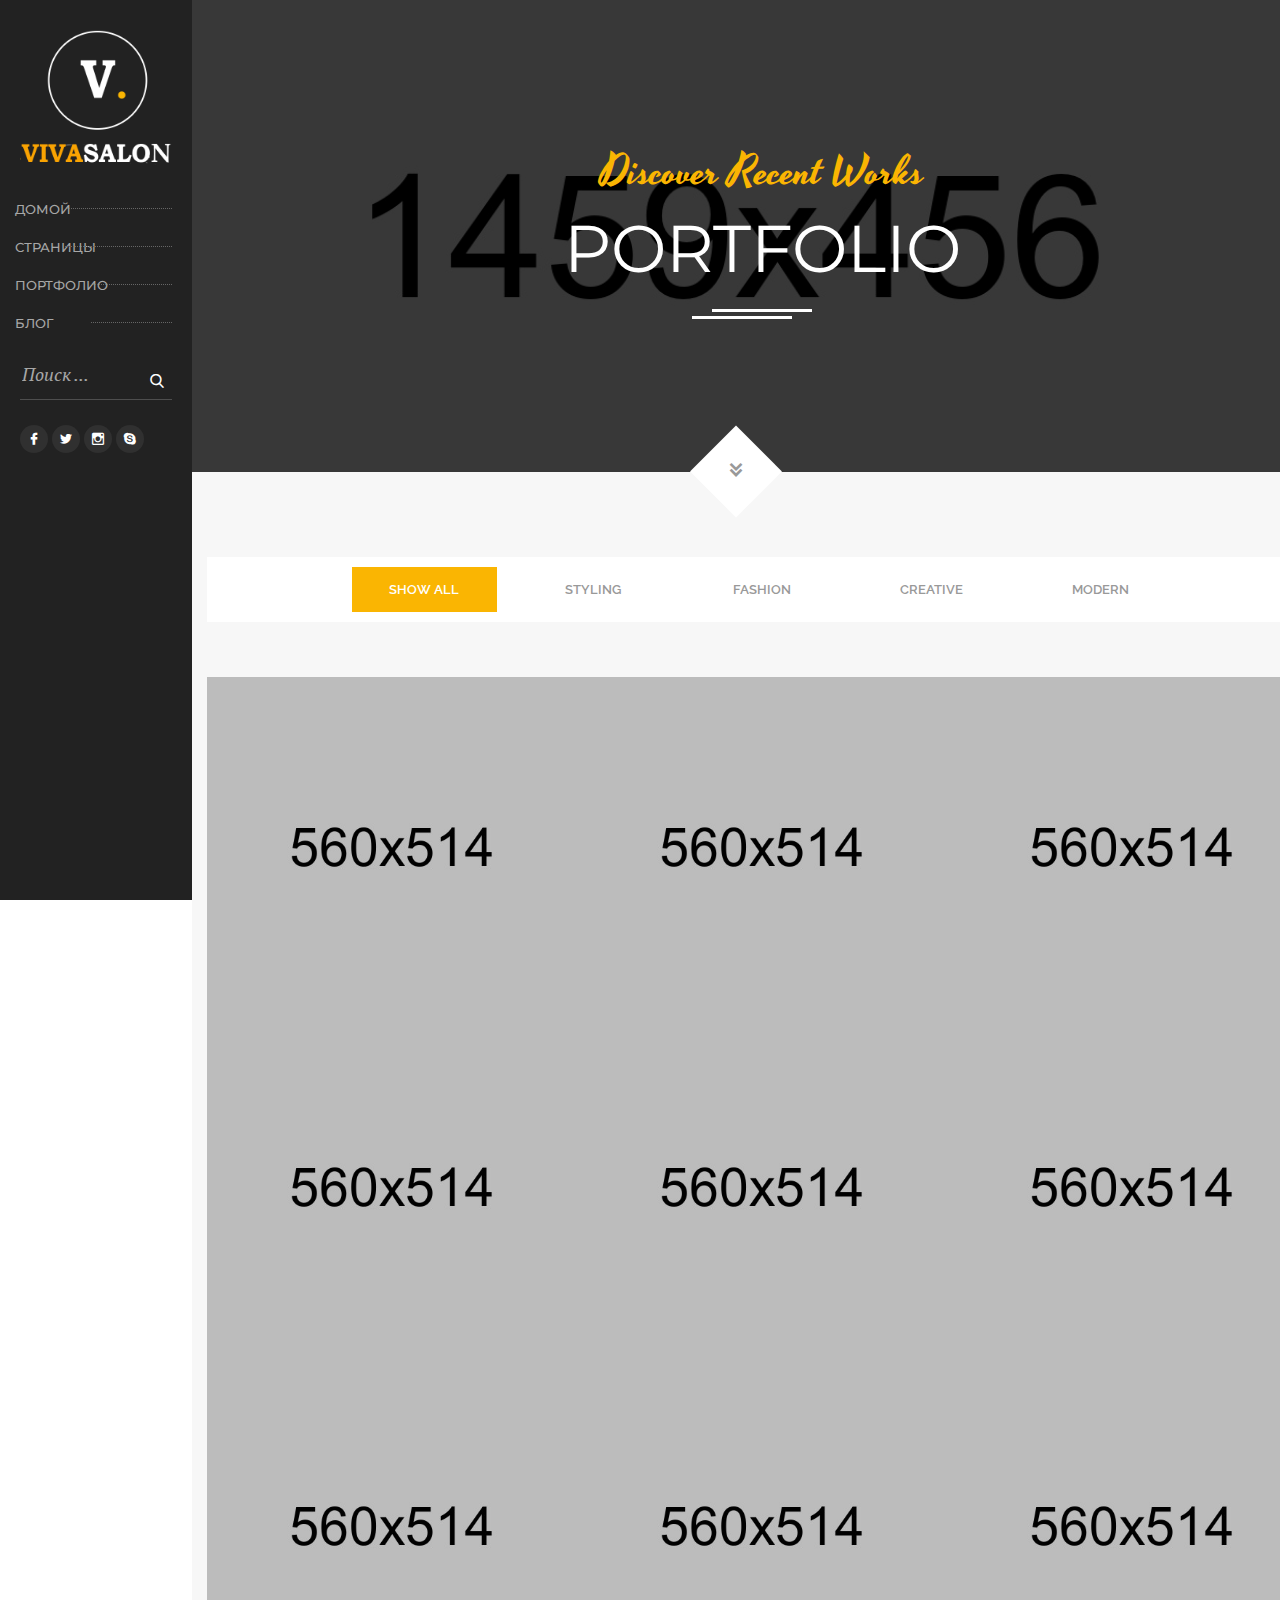
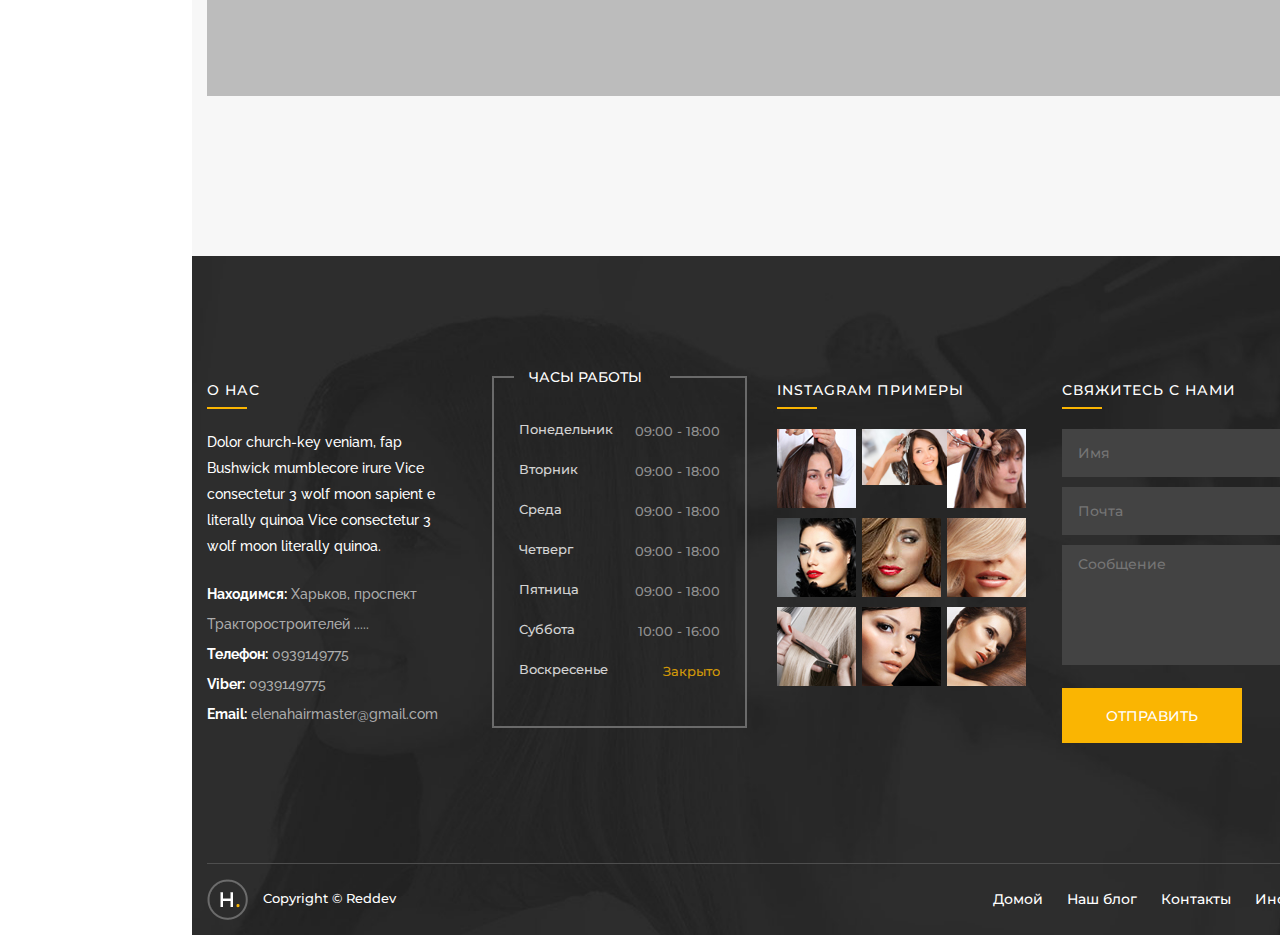
<file: portfolio4.html>
<!doctype html>
<html class="no-js" lang="">
    <head>
        <meta charset="utf-8">
        <meta http-equiv="x-ua-compatible" content="ie=edge">
        <title>Portfilo</title>
        <meta name="description" content="">
        <meta name="viewport" content="width=device-width, initial-scale=1">

        <link rel="apple-touch-icon" href="apple-touch-icon.png">
<!--Favicon-->
<link rel="shortcut icon" href="img/fav.jpg" type="image/x-icon">
<link rel="icon" href="img/fav.jpg" type="image/x-icon">

        <!-- Place favicon.ico in the root directory -->

		<!-- all css here -->
		<!-- bootstrap v3.3.7 css -->
        <link rel="stylesheet" href="css/bootstrap.min.css">
        <!-- Custom css -->
		<link rel="stylesheet" href="css/jquery.mCustomScrollbar.min.css">
		<!-- animate css -->
        <link rel="stylesheet" href="css/animate.css">
		<!--slicknav.min.css -->
        <link rel="stylesheet" href="css/slicknav.min.css">
		<!-- owl.carousel.2.0.0-beta.2.4 css -->
        <link rel="stylesheet" href="css/owl.carousel.css">
		<!-- font-awesome v4.6.3 css -->
        <link rel="stylesheet" href="css/font-awesome.min.css">
		<!-- magnific-popup.css -->
        <link rel="stylesheet" href="css/magnific-popup.css">
		<!-- slick.css -->
        <link rel="stylesheet" href="css/slick.css">
		<!-- style css -->
		<link rel="stylesheet" href="style.css">
        <!-- Custom css -->
		<link rel="stylesheet" href="css/custom-font.css">
		<!-- responsive css -->
        <link rel="stylesheet" href="css/responsive.css">
		<!-- modernizr css -->
        <script src="js/vendor/modernizr-2.8.3.min.js"></script>
    </head>
    <body>
<!-- Preloader -->
<div class="preloader"></div>

        <!--[if lt IE 8]>
            <p class="browserupgrade">You are using an <strong>outdated</strong> browser. Please <a href="http://browsehappy.com/">upgrade your browser</a> to improve your experience.</p>
        <![endif]-->
		<div class="sidebar-menu hidden-sm hidden-xs">
			<div class="sidebar-menu-btn hidden-lg">
				<a href="javascript:void(0);">
					<span class="first"></span>
					<span class="secont"></span>
					<span class="third"></span>
				</a>
			</div>
			<div class="logo-wrap">
				<a href="index.html">
					<img src="img/logo.png" alt="" />
				</a>
			</div>
			<ul class="menu">
				<li><a href="index.html">Домой   </a>
				</li>
				<li><a href="#">Страницы  </a>
					<ul class="submenu">
						
						<li class="submenu"><a href="service.html">Предложения</a>
							
						</li>
						<li class="submenu"><a href="contact2.html">Контакты</a>
							
						</li>
						<li><a href="pricing.html">Цены</a></li>
					</ul>
					
				</li>
			
				<li><a href="portfolio4.html">Портфолио  </a>
					
				</li>
				<li><a href="blog-grid.html">Блог  </a>
				</li>
				
				
			</ul>
			<form action="#">
				<input type="text" placeholder="Поиск ..."/>
				<button class="nz-search1"></button>
			</form>
			<ul class="socil-icon">
				<li><a href="#"><i class="nz-facebook"></i></a></li>
				<li><a href="#"><i class="nz-twitter"></i></a></li>
				<!-- <li><a href="#"><i class="nz-google-plus"></i></a></li> -->
				<li><a href="#"><i class="nz-instagram"></i></a></li>
				<li><a href="#"><i class="nz-skype"></i></a></li>
			</ul>
		</div>
		<div class="cart-wrapper hidden-sm hidden-xs">
			<a href="javascript:void(0);">
				<span class="icon nz-shop1"></span>
				<span>3</span>
			</a>
		</div>
		<div class="main-wrapper">
			<!-- header-area start -->
			<header class="header-area header-area2 bg-2 hidden-md hidden-lg ">
				<div class="header-bottom">
					<div class="container">
						<div class="row">
							<div class="col-md-3 col-sm-9 col-xs-7">
								<div class="logo">
									<a href="index.html">
										<img src="img/logo2.png" alt="" />
									</a>
								</div>
							</div>
							<div class="col-md-8 clear hidden-sm hidden-xs">
								<div class="mainmenu">
									<nav>
										<ul id="navigation" class="menu">
											<li><a href="index.html">Home  </a>
												<ul class="submenu">
													<li><a href="index.html">Home One</a></li>
													<li><a href="index2.html">Home two</a></li>
													<li><a href="index3.html">Home Three</a></li>
													<li><a href="index4.html">Home Four</a></li>
													<li><a href="index5.html">Home Five</a></li>
													<li><a href="index6.html">Home Six</a></li>
													<li><a href="index7.html">Home Seven</a></li>
													<li><a href="index8.html">Home Eight</a></li>
													<li><a href="index9.html">Home Nine</a></li>
													<li><a href="index10.html">Home Ten</a></li>
												</ul>
											</li>
											<li><a href="#">Theme  </a>
												<ul class="submenu">
													<li><a href="#">Home</a></li>
													<li><a href="#">Theme </a>
														<ul class="submenu">
															<li><a href="#">Home</a></li>
															<li><a href="#">Theme </a>
																<ul class="submenu">
																	<li><a href="#">Home</a></li>
																	<li><a href="#">Theme</a></li>
																	<li><a href="#">Pages</a></li>
																	<li><a href="#">Portfolio</a></li>
																	<li><a href="#">Blog</a></li>
																	<li><a href="#">Features</a></li>
																	<li><a href="#">Elements</a></li>
																</ul>
															</li>
															<li><a href="#">Pages</a></li>
															<li><a href="#">Portfolio</a></li>
															<li><a href="#">Blog</a></li>
															<li><a href="#">Features</a></li>
															<li><a href="#">Elements</a></li>
														</ul>
													</li>
													<li><a href="#">Pages</a></li>
													<li><a href="#">Portfolio</a></li>
													<li><a href="#">Blog</a></li>
													<li><a href="#">Features</a></li>
													<li><a href="#">Elements</a></li>
												</ul>
											</li>
											<li><a href="#">Pages  </a>
												<ul class="megamenu">
													<li>
														<a href="javascript:void(0);">Menu Title</a>
														<a href="about.html">About Us</a>
														<a href="about2.html">About Us Two</a>
														<a href="blog-grid.html">Blog Grid</a>
														<a href="blog-list.html">Blog List</a>
														<a href="blog-standerd.html">blog standerd</a>
														<a href="blog-details.html">Blog Details</a>
														<a href="shop.html">shop Page</a>
													</li>
													<li>
														<a href="javascript:void(0);">Menu Title</a>
														<a href="portfolio.html">portfolio One</a>
														<a href="portfolio2.html">portfolio Two</a>
														<a href="portfolio3.html">portfolio Three</a>
														<a href="portfolio4.html">portfolio Four</a>
														<a href="portfolio-details.html">portfolio details</a>
														<a href="portfolio-details2.html">portfolio details2</a>
														<a href="pricing.html">Pricing Page</a>
													</li>
													<li>
														<a href="javascript:void(0);">Menu Title</a>
														<a href="contact.html">contact us </a>
														<a href="contact2.html">contact Two</a>
														<a href="service.html">Service</a>
														<a href="service2.html">service Two</a>
														<a href="header.html">Header One</a>
														<a href="header2.html">Header Two</a>
														<a href="header3.html">Header Three</a>
													</li>
													<li>
														<a href="javascript:void(0);">Menu Title</a>
														<a href="header4.html">Header Four</a>
														<a href="header5.html">Header Five</a>
														<a href="header6.html">Header Six</a>
														<a href="header7.html">Header Seven</a>
														<a href="header8.html">Header Eight</a>
														<a href="header9.html">Header Nine</a>
														<a href="header10.html">Header Ten</a>
													</li>
												</ul>
											</li>
											<li><a href="#">Portfolio  </a>
												<ul class="submenu">
													<li><a href="portfolio.html">portfolio One</a></li>
													<li><a href="portfolio2.html">portfolio two</a></li>
													<li><a href="portfolio3.html">portfolio Three</a></li>
													<li><a href="portfolio4.html">portfolio Four</a></li>
													<li><a href="portfolio-details.html">portfolio details</a></li>
													<li><a href="portfolio-details2.html">portfolio details Two</a></li>
												</ul>
											</li>
											<li><a href="#">Blog  </a>
												<ul class="submenu">
													<li><a href="blog-grid.html">blog grid </a></li>
													<li><a href="blog-list.html">blog list</a></li>
													<li><a href="blog-standerd.html">blog standerd </a></li>
													<li><a href="blog-details.html">blog details </a></li>
												</ul>
											</li>
											<li><a href="#">Features  </a></li>
											<li><a href="#">Elements  </a></li>
										</ul>
									</nav>
								</div>
							</div>
							<div class="col-md-1 col-sm-2 col-xs-3">
								<div class="search">
									<a href="#"><i class="fa fa-search"></i></a>
									<form action="#">
										<input type="text" placeholder="Search Here..."/>
										<button class="nz-search1"></button>
									</form>
								</div>
								<div class="cart">
									<a href="#"><i class="fa fa-shopping-cart"></i><span>3</span></a>
								</div>
							</div>
                            <div class="mobile-header-cart">
                            	<a href="shop-single.html"><i class="nz-shop1"></i><span>3</span></a>
                            </div>  
							<!-- Hidden Nav Toggler -->
                         <div class="nav-toggler">
                             <button class="hidden-bar-opener"></button>
                         </div>

						</div>
					</div>
				</div>
			</header>
			<!-- header-area end -->
            
            <!-- Hidden Navigation Bar -->
            <section class="hidden-bar left-align">
                
                <div class="hidden-bar-closer">
                    <button><span class="nz-close1"></span></button>
                </div>
                
                <!-- Hidden Bar Wrapper -->
                <div class="hidden-bar-wrapper">
                    <div class="logo">
                        <a href="index.html"></a>
                    </div>
                    <div class="clear"></div>
                    <!-- .Side-menu -->
                    <div class="side-menu">
                        <!--navigation-->
                        <ul class="navigation clearfix">
                            <li class="current dropdown"><a href="#">Home</a>
                                <ul>
                                    <li><a href="index.html">Homepage #1</a></li>
                                    <li><a href="index2.html">Homepage #2</a></li>
                                    <li><a href="index3.html">Homepage #3</a></li>
                                    <li><a href="index4.html">Homepage #4</a></li>
                                    <li><a href="index5.html">Homepage #5</a></li>
                                    <li><a href="index6.html">Homepage #6</a></li>
                                    <li><a href="index7.html">Homepage #7</a></li>
                                    <li><a href="index8.html">Homepage #8</a></li>
                                    <li><a href="index9.html">Homepage #9</a></li>
                                    <li><a href="index10.html">Homepage #10</a></li>
                                </ul>
                            </li>
                            <li class="dropdown"><a href="#">Pages</a>
                                <ul>
                                    <li><a href="about.html">About us #1</a></li>
                                    <li><a href="about2.html">About us #2</a></li>
                                    <li><a href="service.html">Services #1</a></li>
                                    <li><a href="service2.html">Services #2</a></li>
                                    <li><a href="contact.html">Contacts #1</a></li>
                                    <li><a href="contact2.html">Contacts #2</a></li>
                                    <li><a href="pricing.html">Pricing</a></li>
                                </ul>
                            </li>
                            <li class="dropdown"><a href="#">Portfolio</a>
                                <ul>
                                    <li><a href="portfolio.html">Portfolio #1</a></li>
                                    <li><a href="portfolio2.html">Portfolio #2</a></li>
                                    <li><a href="portfolio3.html">Portfolio #3</a></li>
                                    <li><a href="portfolio4.html">Portfolio #4</a></li>
                                    <li><a href="portfolio-details.html">Single project #1</a></li>
                                    <li><a href="portfolio-details2.html">Single project #2</a></li>
                                </ul>
                            </li>
                            <li class="dropdown"><a href="#">Blog</a>
                                <ul>
                                    <li><a href="blog-grid.html">Blog grid </a></li>
                                    <li><a href="blog-list.html">Blog list</a></li>
                                    <li><a href="blog-standard.html">Blog standard </a></li>
                                    <li><a href="blog-details.html">Single post </a></li>
                                </ul>
                            </li>
                            <li class="dropdown"><a href="#">Shop</a>
                                <ul>
                                    <li><a href="shop.html">Shop grid </a></li>
                                    <li><a href="shop-single.html">Product #1</a></li>
                                    <li><a href="shop-single2.html">Product #2</a></li>
                                </ul>
                            </li>
                            <li><a href="https://themeforest.net/user/ninzio/portfolio">Purchase now</a></li>
                         </ul>
                    </div>
                    <!-- /.Side-menu -->
                    
                    <!--Options Box-->
                    <div class="options-box">
                        <!--Sidebar Search-->
                        <div class="sidebar-search">
                            <form method="post" action="contact.html">
                                <div class="form-group">
                                    <input type="search" name="text" value="" placeholder="Search" required="">
                                    <button type="submit" class="theme-btn"><span class="fa fa-search"></span></button>
                                </div>
                            </form>
                        </div>
                        
                        <!--Mobile Cart-->
                        <!--<div class="mobile-cart">
                            <a href="shop-single.html" class="clearfix">
                                <div class="pull-left">
                                    <div class="text">0 items 0.00$</div>
                                </div>
                                <div class="pull-right">
                                    <span class="icon nz-shop1"></span>
                                </div>
                            </a>
                        </div>-->
                        
                        <!--Language Dropdown-->
                        <!--<div class="language dropdown"><a class="btn btn-default dropdown-toggle" id="dropdownMenu2" data-toggle="dropdown" aria-haspopup="true" aria-expanded="true" href="#"> English <span class="icon">+</span></a>
                            <ul class="dropdown-menu" aria-labelledby="dropdownMenu2">
                                <li><a href="#">English</a></li>
                                <li><a href="#">German</a></li>
                                <li><a href="#">Arabic</a></li>
                                <li><a href="#">Hindi</a></li>
                            </ul>
                        </div>-->
                        
                        <!--Social Links-->
                        <ul class="social-links clearfix">
                            <li><a href="#"><span class="fa fa-facebook-f"></span></a></li>
                            <li><a href="#"><span class="fa fa-twitter"></span></a></li>
                            <li><a href="#"><span class="fa fa-google-plus"></span></a></li>
                            <li><a href="#"><span class="fa fa-instagram"></span></a></li>
                            <li><a href="#"><span class="fa fa-skype"></span></a></li>
                        </ul>
                        
                    </div>
                    
                </div><!-- / Hidden Bar Wrapper -->
                
            </section>
            
			<!-- banner-area start -->
			<div class="banner-area bg-img-8 ptb-140 black-opacity">
				<div class="arrow-btn">
					<a href="#portfolio" id="scroll">
						<span class="icon nz-arrow9"></span>
					</a>
				</div>
				<div class="container">
					<div class="row">
						<div class="col-xs-12">
							<div class="banner-wrap text-center">
								<h2>Discover Recent Works</h2>
								<h3>Portfolio</h3>
							</div>
						</div>
					</div>
				</div>
			</div>
			<!-- banner-area end -->
			<!-- breadcumb-area start -->
			<!-- <div class="breadcumb-area ptb-20 bg-fff">
				<div class="container">
					<div class="row">
						<div class="col-xs-12">
							<div class="breadcumb-wrap text-right">
								<ul>
									<li><a href="index.html"><i class="fa fa-home"></i> Home</a></li>
									<li>Portfolio</li>
								</ul>
							</div>
						</div>
					</div>
				</div>
			</div> -->
			<!-- breadcumb-area end -->
			
			<!-- project-area start -->
			<div class="project-area ptb-110 bg-1" id="portfolio">
				<div class="container">
					<div class="row">
						<div class="col-xs-12">
							<div class="project-menu">
								<ul>
									<li class="filter active" data-filter="all">Show All</li>
									<li  class="filter" data-filter=".styling">Styling</li>
									<li  class="filter" data-filter=".fashion">Fashion</li>
									<li  class="filter" data-filter=".creative">Creative</li>
									<li  class="filter" data-filter=".modern">Modern</li>
								</ul>
							</div>
						</div>
					</div>
					<div class="row mb-50" id="Container">
						<div class="col-xs-12">
							<div class="project-items mix styling modern">
								<img src="img/project/portfolio1/1.jpg" alt="" />
								<div class="project-content text-center">
									<a class="popup" href="img/project/portfolio1/1.jpg"><span>+</span></a>
									<h3>Wedding Makeup</h3>
									<p>Makeup / Wedding</p>
								</div>
							</div>
							<div class="project-items mix fashion modern">
								<img src="img/project/portfolio1/2.jpg" alt="" />
								<div class="project-content text-center">
									<a class="popup" href="img/project/portfolio1/2.jpg"><span>+</span></a>
									<h3>Wedding Makeup</h3>
									<p>Makeup / Wedding</p>
								</div>
							</div>
							<div class="project-items mix styling creative">
								<img src="img/project/portfolio1/3.jpg" alt="" />
								<div class="project-content text-center">
									<a class="popup" href="img/project/portfolio1/3.jpg"><span>+</span></a>
									<h3>Wedding Makeup</h3>
									<p>Makeup / Wedding</p>
								</div>
							</div>
							<div class="project-items mix fashion modern">
								<img src="img/project/portfolio1/4.jpg" alt="" />
								<div class="project-content text-center">
									<a class="popup" href="img/project/portfolio1/4.jpg"><span>+</span></a>
									<h3>Wedding Makeup</h3>
									<p>Makeup / Wedding</p>
								</div>
							</div>
							<div class="project-items mix styling creative">
								<img src="img/project/portfolio1/5.jpg" alt="" />
								<div class="project-content text-center">
									<a class="popup" href="img/project/portfolio1/5.jpg"><span>+</span></a>
									<h3>Wedding Makeup</h3>
									<p>Makeup / Wedding</p>
								</div>
							</div>
							<div class="project-items mix fashion modern">
								<img src="img/project/portfolio1/6.jpg" alt="" />
								<div class="project-content text-center">
									<a class="popup" href="img/project/portfolio1/6.jpg"><span>+</span></a>
									<h3>Wedding Makeup</h3>
									<p>Makeup / Wedding</p>
								</div>
							</div>
							<div class="project-items mix fashion modern">
								<img src="img/project/portfolio1/3.jpg" alt="" />
								<div class="project-content text-center">
									<a class="popup" href="img/project/portfolio1/3.jpg"><span>+</span></a>
									<h3>Wedding Makeup</h3>
									<p>Makeup / Wedding</p>
								</div>
							</div>
							<div class="project-items mix styling creative">
								<img src="img/project/portfolio1/1.jpg" alt="" />
								<div class="project-content text-center">
									<a class="popup" href="img/project/portfolio1/1.jpg"><span>+</span></a>
									<h3>Wedding Makeup</h3>
									<p>Makeup / Wedding</p>
								</div>
							</div>
							<div class="project-items mix fashion modern">
								<img src="img/project/portfolio1/5.jpg" alt="" />
								<div class="project-content text-center">
									<a class="popup" href="img/project/portfolio1/5.jpg"><span>+</span></a>
									<h3>Wedding Makeup</h3>
									<p>Makeup / Wedding</p>
								</div>
							</div>
						</div>
					</div>
					<!-- <div class="row">
						<div class="col-xs-12 text-center">
							<a href="#" class="loadomre-btn">Load more</a>
						</div>
					</div> -->
				</div>
			</div>
			<!-- project-area end -->
			
			<footer class="footer-area">
				<div class="footer-top">
					<div class="container">
						<div class="row">
							<div class="col-md-3 col-sm-6 col-xs-12">
								<div class="footer-widget">
									<h2>О нас</h2>
									<p>Dolor church-key veniam, fap Bushwick mumblecore irure Vice consectetur 3 wolf moon sapient e literally quinoa Vice consectetur 3 wolf moon literally quinoa. </p>
									<span><strong>Находимся:</strong> Харьков, проспект Тракторостроителей .....</span>
									<span><strong>Телефон:</strong>  0939149775</span>
									<span><strong>Viber:</strong>  0939149775</span>
									<span><strong>Email:</strong>  elenahairmaster@gmail.com</span>
								</div>
							</div>
							<div class="col-md-3 col-sm-6 col-xs-12">
								<div class="footer-widget time">
									<h3>Часы работы</h3>
									<ul>
										<li>Понедельник <span>09:00 - 18:00 </span></li>
										<li>Вторник <span>09:00 - 18:00 </span></li>
										<li>Среда <span>09:00 - 18:00 </span></li>
										<li>Четверг <span>09:00 - 18:00 </span></li>
										<li>Пятница <span>09:00 - 18:00 </span></li>
										<li>Суббота <span>10:00 - 16:00 </span></li>
										<li>Воскресенье <span class="closed">Закрыто</span></li>
									</ul>
								</div>
							</div>
							<div class="col-md-3 col-sm-6 col-xs-12">
								<div class="footer-widget instagram">
									<h2>Instagram примеры</h2>
									<ul>
										<li><a href="#"><img src="img/instagram/1.jpg" alt="" /></a></li>
										<li><a href="#"><img src="img/instagram/2.jpg" alt="" /></a></li>
										<li><a href="#"><img src="img/instagram/3.jpg" alt="" /></a></li>
										<li><a href="#"><img src="img/instagram/4.jpg" alt="" /></a></li>
										<li><a href="#"><img src="img/instagram/5.jpg" alt="" /></a></li>
										<li><a href="#"><img src="img/instagram/6.jpg" alt="" /></a></li>
										<li><a href="#"><img src="img/instagram/7.jpg" alt="" /></a></li>
										<li><a href="#"><img src="img/instagram/8.jpg" alt="" /></a></li>
										<li><a href="#"><img src="img/instagram/9.jpg" alt="" /></a></li>
									</ul>
								</div>
							</div>
							<div class="col-md-3 col-sm-6 col-xs-12">
								<div class="footer-widget contact">
									<h2>Свяжитесь с нами</h2>
									<form action="#">
										<input type="text" placeholder="Имя"/>
										<input type="email" placeholder="Почта"/>
										<textarea cols="30" rows="10" placeholder="Сообщение"></textarea>
										<button>Отправить</button>
									</form>
								</div>
							</div>
						</div>
					</div>
				</div>
				<div class="footer-bottom-area">
					<div class="container">
						<div class="row">
							<div class="col-xs-12">
								<div class="footer-bottom">
									<div class="row">
										<div class="col-md-5 col-xs-12">
											<p><img src="img/footer-img.png" alt="" />Copyright &copy; reddev</p>
										</div>
										<div class="col-md-7 col-xs-12">
											<div class="footer-menu text-right">
												<ul>
													<li><a href="#">Домой</a></li>
													<li><a href="#">Наш блог</a></li>
													<li><a href="#">Контакты </a></li>
													<li><a href="#">Инфо</a></li>
													
												</ul>
											</div>
										</div>
									</div>
								</div>
							</div>
						</div>
					</div>
				</div>
			</footer>
		</div>
		
		
		<!-- jquery latest version -->
        <script src="js/vendor/jquery-1.12.4.min.js"></script>
		<!-- bootstrap js -->
        <script src="js/bootstrap.min.js"></script>
		<!-- owl.carousel.2.0.0-beta.2.4 css -->
        <script src="js/owl.carousel.min.js"></script>
		<!-- meanmenu js -->
        <script src="js/jquery.slicknav.min.js"></script>
		<!-- wow js -->
        <script src="js/wow.min.js"></script>
		<!-- mixitup.min.js -->
        <script src="js/mixitup.min.js"></script>
		<!-- jquery.waypoints.min.js -->
        <script src="js/jquery.waypoints.min.js"></script>
		<!-- jquery.waypoints.min.js -->
        <script src="js/counterup.main.js"></script>
		<!-- slick.min.js -->
        <script src="js/slick.min.js"></script>
		<!-- jquery.countdown.min.js -->
        <script src="js/jquery.countdown.min.js"></script>
		<!-- jquery.magnific-popup.min.js -->
        <script src="js/jquery.magnific-popup.min.js"></script>
<script src="js/jquery.mCustomScrollbar.concat.min.js"></script>
		<!-- plugins js -->
        <script src="js/plugins.js"></script>
		<!-- main js -->
        <script src="js/main.js"></script>
        <!-- main js -->
        <script src="js/script.js"></script>
    </body>
</html>
</file>
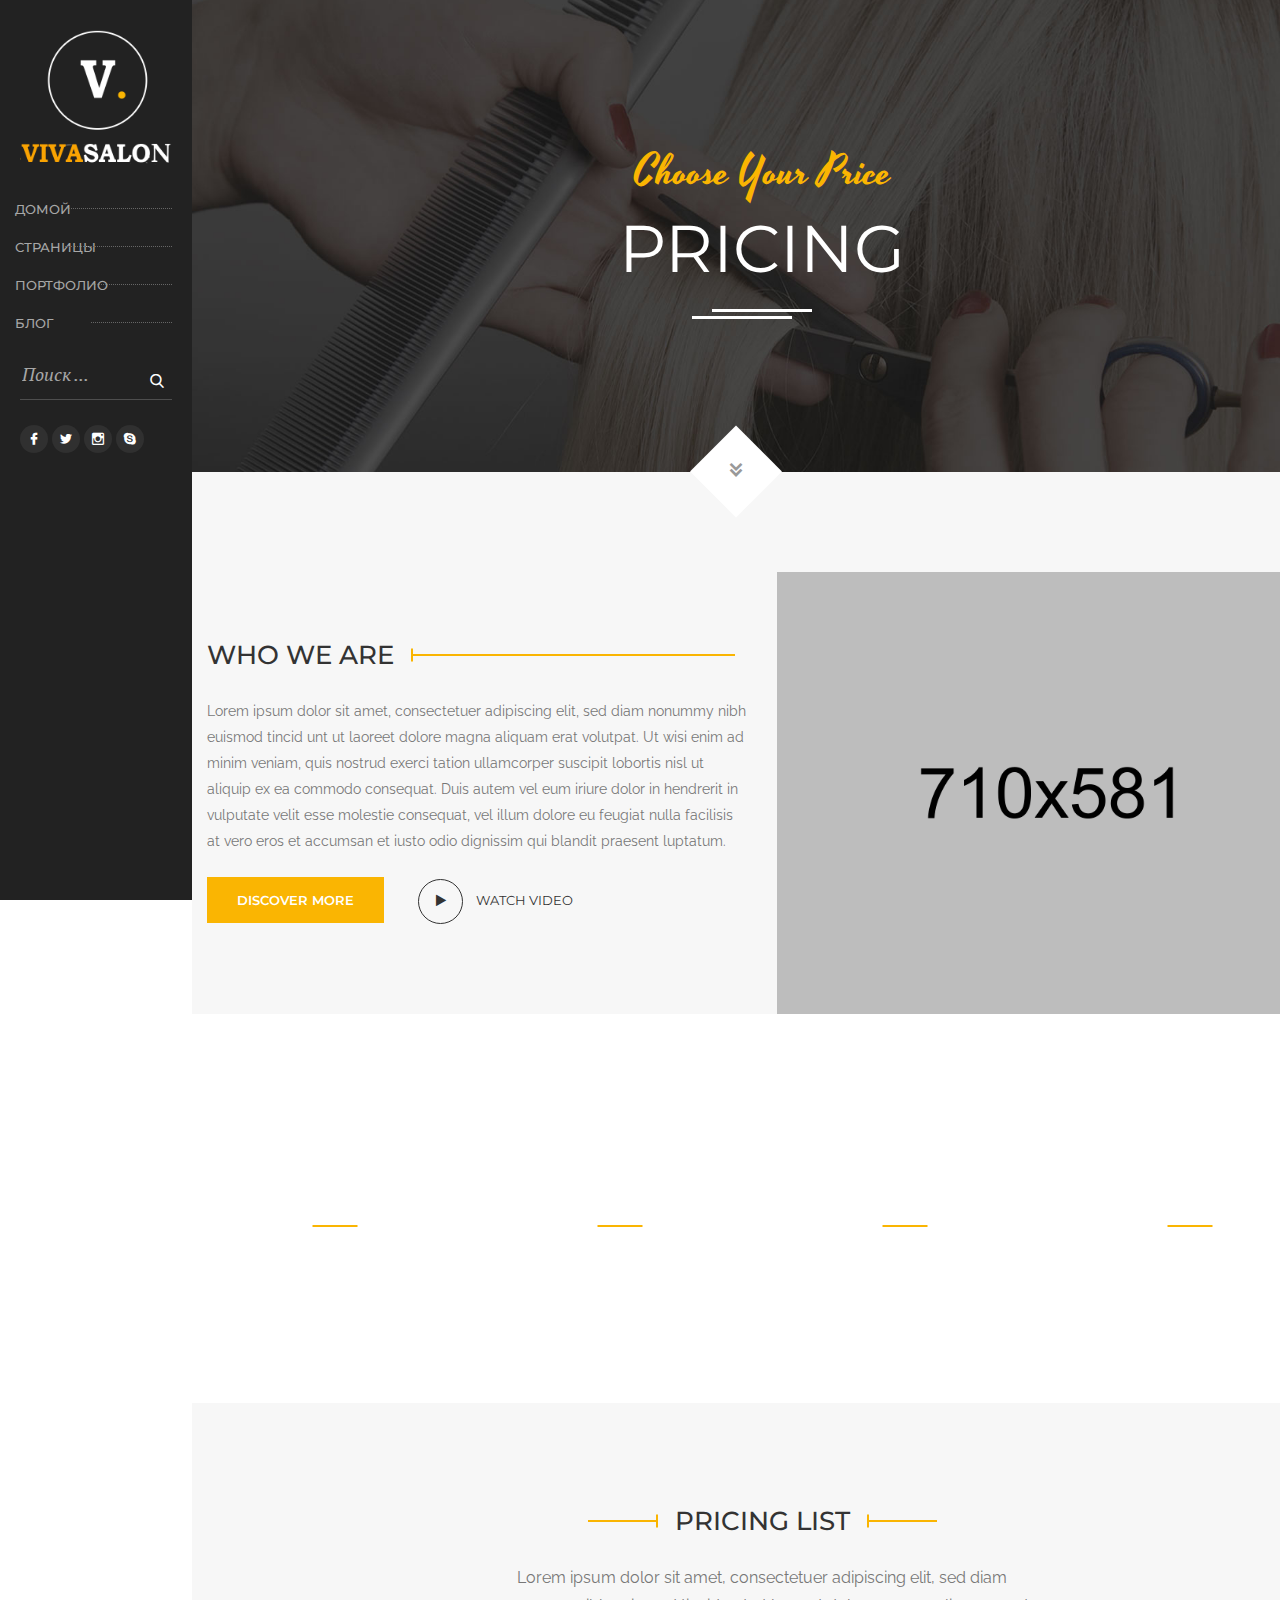
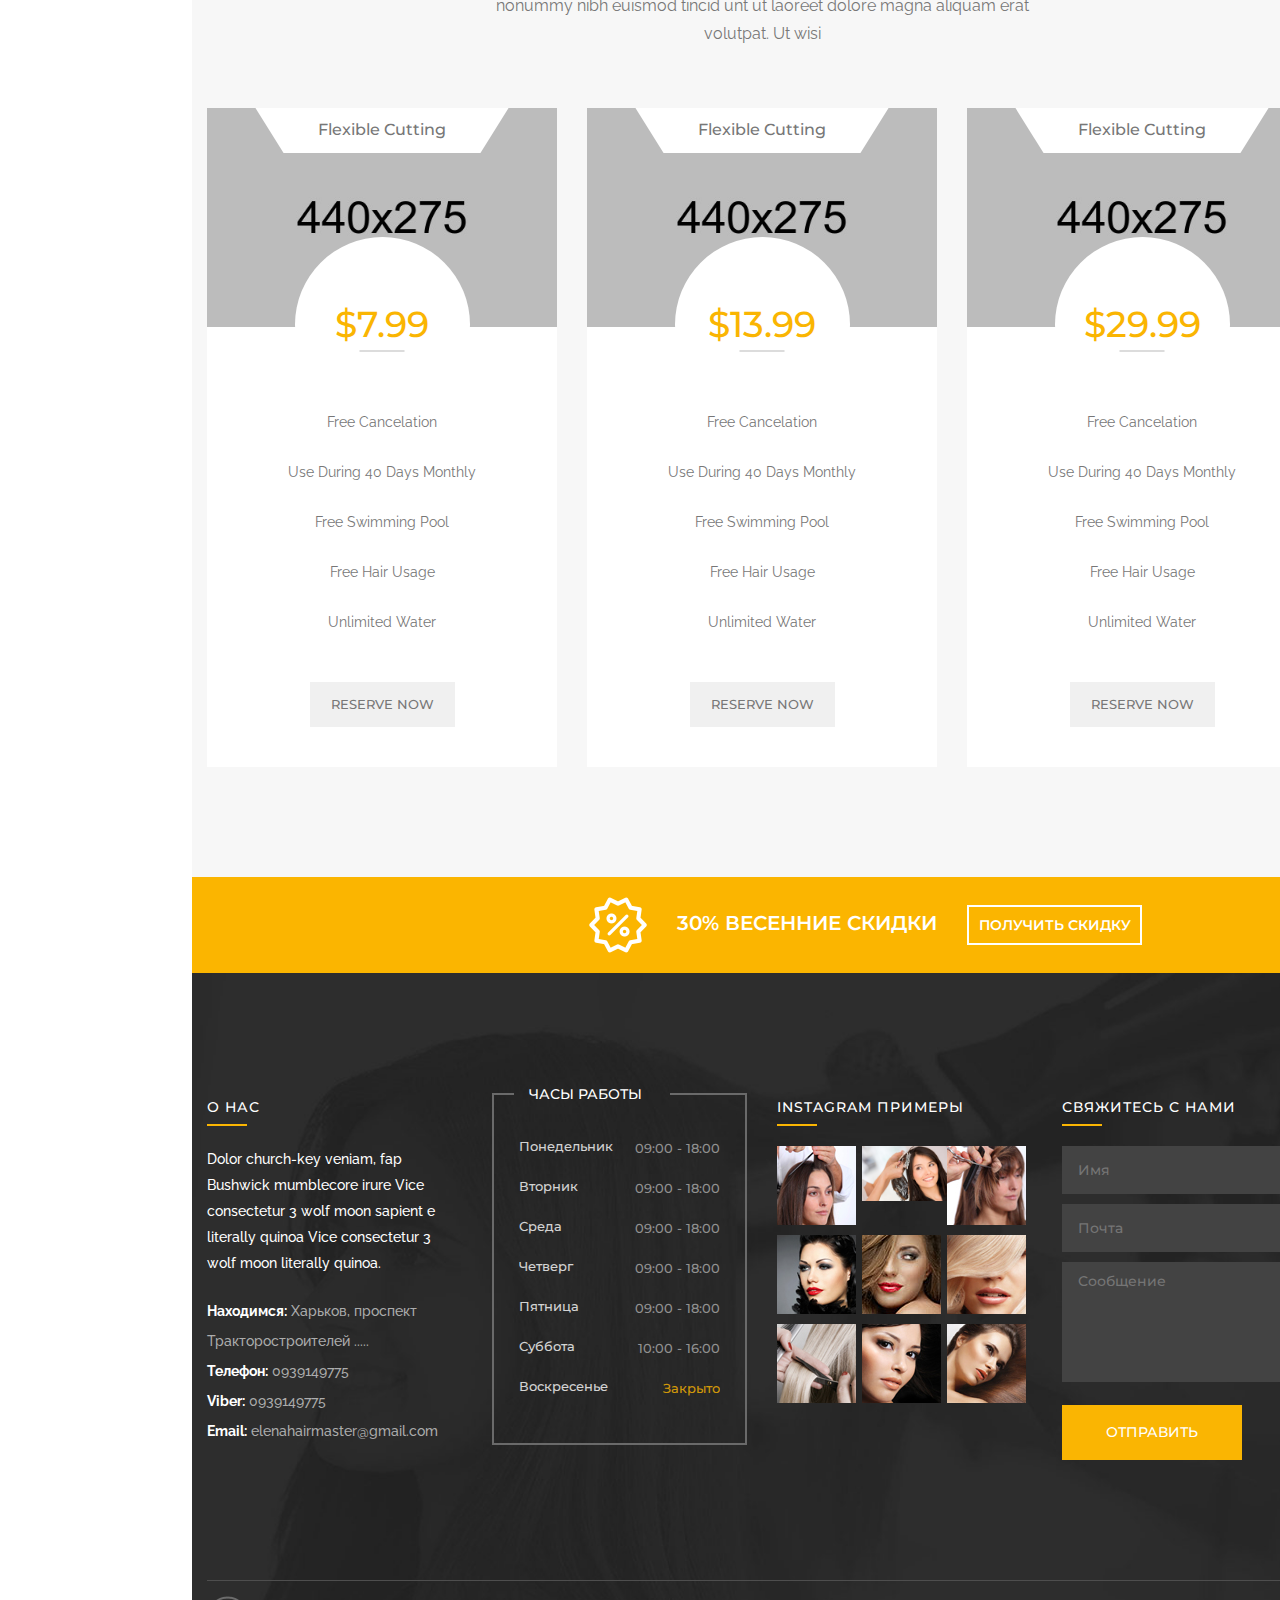
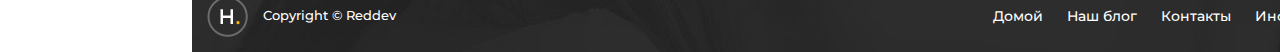
<file: pricing.html>
<!doctype html>
<html class="no-js" lang="">
    <head>
        <meta charset="utf-8">
        <meta http-equiv="x-ua-compatible" content="ie=edge">
        <title>Pricing</title>
        <meta name="description" content="">
        <meta name="viewport" content="width=device-width, initial-scale=1">

        <link rel="apple-touch-icon" href="apple-touch-icon.png">
<!--Favicon-->
<link rel="shortcut icon" href="img/fav.jpg" type="image/x-icon">
<link rel="icon" href="img/fav.jpg" type="image/x-icon">

        <!-- Place favicon.ico in the root directory -->

		<!-- all css here -->
		<!-- bootstrap v3.3.7 css -->
        <link rel="stylesheet" href="css/bootstrap.min.css">
        <!-- Custom css -->
		<link rel="stylesheet" href="css/jquery.mCustomScrollbar.min.css">
		<!-- animate css -->
        <link rel="stylesheet" href="css/animate.css">
		<!--slicknav.min.css -->
        <link rel="stylesheet" href="css/slicknav.min.css">
		<!-- owl.carousel.2.0.0-beta.2.4 css -->
        <link rel="stylesheet" href="css/owl.carousel.css">
		<!-- font-awesome v4.6.3 css -->
        <link rel="stylesheet" href="css/font-awesome.min.css">
		<!-- magnific-popup.css -->
        <link rel="stylesheet" href="css/magnific-popup.css">
		<!-- slick.css -->
        <link rel="stylesheet" href="css/slick.css">
		<!-- style css -->
		<link rel="stylesheet" href="style.css">
        <!-- Custom css -->
		<link rel="stylesheet" href="css/custom-font.css">
		<!-- responsive css -->
        <link rel="stylesheet" href="css/responsive.css">
		<!-- modernizr css -->
        <script src="js/vendor/modernizr-2.8.3.min.js"></script>
    </head>
    <body>
<!-- Preloader -->
<div class="preloader"></div>

        <!--[if lt IE 8]>
            <p class="browserupgrade">You are using an <strong>outdated</strong> browser. Please <a href="http://browsehappy.com/">upgrade your browser</a> to improve your experience.</p>
        <![endif]-->
		<div class="sidebar-menu hidden-sm hidden-xs">
			<div class="sidebar-menu-btn hidden-lg">
				<a href="javascript:void(0);">
					<span class="first"></span>
					<span class="secont"></span>
					<span class="third"></span>
				</a>
			</div>
			<div class="logo-wrap">
				<a href="index.html">
					<img src="img/logo.png" alt="" />
				</a>
			</div>
			<ul class="menu">
				<li><a href="index.html">Домой   </a>
				</li>
				<li><a href="#">Страницы  </a>
					<ul class="submenu">
						
						<li class="submenu"><a href="service.html">Предложения</a>
							
						</li>
						<li class="submenu"><a href="contact2.html">Контакты</a>
							
						</li>
						<li><a href="pricing.html">Цены</a></li>
					</ul>
					
				</li>
			
				<li><a href="portfolio4.html">Портфолио  </a>
					
				</li>
				<li><a href="blog-grid.html">Блог  </a>
				</li>
				
				
			</ul>
			<form action="#">
				<input type="text" placeholder="Поиск ..."/>
				<button class="nz-search1"></button>
			</form>
			<ul class="socil-icon">
				<li><a href="#"><i class="nz-facebook"></i></a></li>
				<li><a href="#"><i class="nz-twitter"></i></a></li>
				<!-- <li><a href="#"><i class="nz-google-plus"></i></a></li> -->
				<li><a href="#"><i class="nz-instagram"></i></a></li>
				<li><a href="#"><i class="nz-skype"></i></a></li>
			</ul>
		</div>
		<div class="cart-wrapper hidden-sm hidden-xs">
			<a href="javascript:void(0);">
				<span class="icon nz-shop1"></span>
				<span>3</span>
			</a>
		</div>
		<div class="main-wrapper">
			<!-- header-area start -->
			<header class="header-area header-area2 bg-2 hidden-md hidden-lg ">
				<div class="header-bottom">
					<div class="container">
						<div class="row">
							<div class="col-md-3 col-sm-9 col-xs-7">
								<div class="logo">
									<a href="index.html">
										<img src="img/logo2.png" alt="" />
									</a>
								</div>
							</div>
							<div class="col-md-8 clear hidden-sm hidden-xs">
								<div class="mainmenu">
									<nav>
										<ul id="navigation" class="menu">
											<li><a href="index.html">Home  </a>
												<ul class="submenu">
													<li><a href="index.html">Home One</a></li>
													<li><a href="index2.html">Home two</a></li>
													<li><a href="index3.html">Home Three</a></li>
													<li><a href="index4.html">Home Four</a></li>
													<li><a href="index5.html">Home Five</a></li>
													<li><a href="index6.html">Home Six</a></li>
													<li><a href="index7.html">Home Seven</a></li>
													<li><a href="index8.html">Home Eight</a></li>
													<li><a href="index9.html">Home Nine</a></li>
													<li><a href="index10.html">Home Ten</a></li>
												</ul>
											</li>
											<li><a href="#">Theme  </a>
												<ul class="submenu">
													<li><a href="#">Home</a></li>
													<li><a href="#">Theme </a>
														<ul class="submenu">
															<li><a href="#">Home</a></li>
															<li><a href="#">Theme </a>
																<ul class="submenu">
																	<li><a href="#">Home</a></li>
																	<li><a href="#">Theme</a></li>
																	<li><a href="#">Pages</a></li>
																	<li><a href="#">Portfolio</a></li>
																	<li><a href="#">Blog</a></li>
																	<li><a href="#">Features</a></li>
																	<li><a href="#">Elements</a></li>
																</ul>
															</li>
															<li><a href="#">Pages</a></li>
															<li><a href="#">Portfolio</a></li>
															<li><a href="#">Blog</a></li>
															<li><a href="#">Features</a></li>
															<li><a href="#">Elements</a></li>
														</ul>
													</li>
													<li><a href="#">Pages</a></li>
													<li><a href="#">Portfolio</a></li>
													<li><a href="#">Blog</a></li>
													<li><a href="#">Features</a></li>
													<li><a href="#">Elements</a></li>
												</ul>
											</li>
											<li><a href="#">Pages  </a>
												<ul class="megamenu">
													<li>
														<a href="javascript:void(0);">Menu Title</a>
														<a href="about.html">About Us</a>
														<a href="about2.html">About Us Two</a>
														<a href="blog-grid.html">Blog Grid</a>
														<a href="blog-list.html">Blog List</a>
														<a href="blog-standerd.html">blog standerd</a>
														<a href="blog-details.html">Blog Details</a>
														<a href="shop.html">shop Page</a>
													</li>
													<li>
														<a href="javascript:void(0);">Menu Title</a>
														<a href="portfolio.html">portfolio One</a>
														<a href="portfolio2.html">portfolio Two</a>
														<a href="portfolio3.html">portfolio Three</a>
														<a href="portfolio4.html">portfolio Four</a>
														<a href="portfolio-details.html">portfolio details</a>
														<a href="portfolio-details2.html">portfolio details2</a>
														<a href="pricing.html">Pricing Page</a>
													</li>
													<li>
														<a href="javascript:void(0);">Menu Title</a>
														<a href="contact.html">contact us </a>
														<a href="contact2.html">contact Two</a>
														<a href="service.html">Service</a>
														<a href="service2.html">service Two</a>
														<a href="header.html">Header One</a>
														<a href="header2.html">Header Two</a>
														<a href="header3.html">Header Three</a>
													</li>
													<li>
														<a href="javascript:void(0);">Menu Title</a>
														<a href="header4.html">Header Four</a>
														<a href="header5.html">Header Five</a>
														<a href="header6.html">Header Six</a>
														<a href="header7.html">Header Seven</a>
														<a href="header8.html">Header Eight</a>
														<a href="header9.html">Header Nine</a>
														<a href="header10.html">Header Ten</a>
													</li>
												</ul>
											</li>
											<li><a href="#">Portfolio  </a>
												<ul class="submenu">
													<li><a href="portfolio.html">portfolio One</a></li>
													<li><a href="portfolio2.html">portfolio two</a></li>
													<li><a href="portfolio3.html">portfolio Three</a></li>
													<li><a href="portfolio4.html">portfolio Four</a></li>
													<li><a href="portfolio-details.html">portfolio details</a></li>
													<li><a href="portfolio-details2.html">portfolio details Two</a></li>
												</ul>
											</li>
											<li><a href="#">Blog  </a>
												<ul class="submenu">
													<li><a href="blog-grid.html">blog grid </a></li>
													<li><a href="blog-list.html">blog list</a></li>
													<li><a href="blog-standerd.html">blog standerd </a></li>
													<li><a href="blog-details.html">blog details </a></li>
												</ul>
											</li>
											<li><a href="#">Features  </a></li>
											<li><a href="#">Elements  </a></li>
										</ul>
									</nav>
								</div>
							</div>
							<div class="col-md-1 col-sm-2 col-xs-3">
								<div class="search">
									<a href="#"><i class="fa fa-search"></i></a>
									<form action="#">
										<input type="text" placeholder="Search Here..."/>
										<button class="nz-search1"></button>
									</form>
								</div>
								<div class="cart">
									<a href="#"><i class="fa fa-shopping-cart"></i><span>3</span></a>
								</div>
							</div>
                            <div class="mobile-header-cart">
                            	<a href="shop-single.html"><i class="nz-shop1"></i><span>3</span></a>
                            </div>  
							<!-- Hidden Nav Toggler -->
                     <div class="nav-toggler">
                         <button class="hidden-bar-opener"></button>

                     </div>

						</div>
					</div>
				</div>
			</header>
			<!-- header-area end -->
            
            <!-- Hidden Navigation Bar -->
            <section class="hidden-bar left-align">
                
                <div class="hidden-bar-closer">
                    <button><span class="nz-close1"></span></button>
                </div>
                
                <!-- Hidden Bar Wrapper -->
                <div class="hidden-bar-wrapper">
                    <div class="logo">
                        <a href="index.html"></a>
                    </div>
                    <div class="clear"></div>
                    <!-- .Side-menu -->
                    <div class="side-menu">
                        <!--navigation-->
                        <ul class="navigation clearfix">
                            <li class="current dropdown"><a href="#">Home</a>
                                <ul>
                                    <li><a href="index.html">Homepage #1</a></li>
                                    <li><a href="index2.html">Homepage #2</a></li>
                                    <li><a href="index3.html">Homepage #3</a></li>
                                    <li><a href="index4.html">Homepage #4</a></li>
                                    <li><a href="index5.html">Homepage #5</a></li>
                                    <li><a href="index6.html">Homepage #6</a></li>
                                    <li><a href="index7.html">Homepage #7</a></li>
                                    <li><a href="index8.html">Homepage #8</a></li>
                                    <li><a href="index9.html">Homepage #9</a></li>
                                    <li><a href="index10.html">Homepage #10</a></li>
                                </ul>
                            </li>
                            <li class="dropdown"><a href="#">Pages</a>
                                <ul>
                                    <li><a href="about.html">About us #1</a></li>
                                    <li><a href="about2.html">About us #2</a></li>
                                    <li><a href="service.html">Services #1</a></li>
                                    <li><a href="service2.html">Services #2</a></li>
                                    <li><a href="contact.html">Contacts #1</a></li>
                                    <li><a href="contact2.html">Contacts #2</a></li>
                                    <li><a href="pricing.html">Pricing</a></li>
                                </ul>
                            </li>
                            <li class="dropdown"><a href="#">Portfolio</a>
                                <ul>
                                    <li><a href="portfolio.html">Portfolio #1</a></li>
                                    <li><a href="portfolio2.html">Portfolio #2</a></li>
                                    <li><a href="portfolio3.html">Portfolio #3</a></li>
                                    <li><a href="portfolio4.html">Portfolio #4</a></li>
                                    <li><a href="portfolio-details.html">Single project #1</a></li>
                                    <li><a href="portfolio-details2.html">Single project #2</a></li>
                                </ul>
                            </li>
                            <li class="dropdown"><a href="#">Blog</a>
                                <ul>
                                    <li><a href="blog-grid.html">Blog grid </a></li>
                                    <li><a href="blog-list.html">Blog list</a></li>
                                    <li><a href="blog-standard.html">Blog standard </a></li>
                                    <li><a href="blog-details.html">Single post </a></li>
                                </ul>
                            </li>
                            <li class="dropdown"><a href="#">Shop</a>
                                <ul>
                                    <li><a href="shop.html">Shop grid </a></li>
                                    <li><a href="shop-single.html">Product #1</a></li>
                                    <li><a href="shop-single2.html">Product #2</a></li>
                                </ul>
                            </li>
                            <li><a href="https://themeforest.net/user/ninzio/portfolio">Purchase now</a></li>
                         </ul>
                    </div>
                    <!-- /.Side-menu -->
                    
                    <!--Options Box-->
                    <div class="options-box">
                        <!--Sidebar Search-->
                        <div class="sidebar-search">
                            <form method="post" action="contact.html">
                                <div class="form-group">
                                    <input type="search" name="text" value="" placeholder="Search" required="">
                                    <button type="submit" class="theme-btn"><span class="fa fa-search"></span></button>
                                </div>
                            </form>
                        </div>
                        
                        <!--Mobile Cart-->
                        <!--<div class="mobile-cart">
                            <a href="shop-single.html" class="clearfix">
                                <div class="pull-left">
                                    <div class="text">0 items 0.00$</div>
                                </div>
                                <div class="pull-right">
                                    <span class="icon nz-shop1"></span>
                                </div>
                            </a>
                        </div>-->
                        
                        <!--Language Dropdown-->
                        <!--<div class="language dropdown"><a class="btn btn-default dropdown-toggle" id="dropdownMenu2" data-toggle="dropdown" aria-haspopup="true" aria-expanded="true" href="#"> English <span class="icon">+</span></a>
                            <ul class="dropdown-menu" aria-labelledby="dropdownMenu2">
                                <li><a href="#">English</a></li>
                                <li><a href="#">German</a></li>
                                <li><a href="#">Arabic</a></li>
                                <li><a href="#">Hindi</a></li>
                            </ul>
                        </div>-->
                        
                        <!--Social Links-->
                        <ul class="social-links clearfix">
                            <li><a href="#"><span class="fa fa-facebook-f"></span></a></li>
                            <li><a href="#"><span class="fa fa-twitter"></span></a></li>
                            <li><a href="#"><span class="fa fa-google-plus"></span></a></li>
                            <li><a href="#"><span class="fa fa-instagram"></span></a></li>
                            <li><a href="#"><span class="fa fa-skype"></span></a></li>
                        </ul>
                        
                    </div>
                    
                </div><!-- / Hidden Bar Wrapper -->
                
            </section>
            
			<!-- banner-area start -->
			<div class="banner-area bg-img-6 ptb-140">
				<div class="arrow-btn">
					<a href="#we-do" id="scroll">
						<span class="icon nz-arrow9"></span>
					</a>
				</div>
				<div class="container">
					<div class="row">
						<div class="col-xs-12">
							<div class="banner-wrap text-center">
								<h2>Choose Your Price</h2>
								<h3>Pricing</h3>
							</div>
						</div>
					</div>
				</div>
			</div>
			<!-- banner-area end -->
			<!-- breadcumb-area start -->
			<!-- <div class="breadcumb-area ptb-20 bg-fff">
				<div class="container">
					<div class="row">
						<div class="col-xs-12">
							<div class="breadcumb-wrap text-right">
								<ul>
									<li><a href="index.html"><i class="fa fa-home"></i> Home</a></li>
									<li>Pricing</li>
								</ul>
							</div>
						</div>
					</div>
				</div>
			</div> -->
			<!-- breadcumb-area end -->
			
			<!-- who-we-are-area start -->
			<div class="who-we-are-area bg-1 who-we-area2 pt-100" id="we-do">
				<div class="container">
					<div class="row">
						<div class="col-xs-12 col-md-7 col-lg-6">
							<div class="who-we-are-wrap who-we-are-wrap2 who-we-are-wrap3 mt-50">
								<h2>who we are <span class="line-right line line2"></span></h2>
								<p>Lorem ipsum dolor sit amet, consectetuer adipiscing elit, sed diam nonummy nibh euismod tincid  unt ut laoreet dolore magna aliquam erat volutpat. Ut wisi enim ad minim veniam, quis nostrud exerci tation ullamcorper suscipit lobortis nisl ut aliquip ex ea commodo consequat. Duis autem vel eum iriure dolor in hendrerit in vulputate velit esse molestie consequat, vel illum dolore eu feugiat nulla facilisis at vero eros et accumsan et iusto odio dignissim qui blandit praesent luptatum.</p>
								<ul>
									<li><a href="#">Discover More</a></li>
									<li><a href="https://www.youtube.com/watch?v=a3VY6KJl9vw" class="popup"><i class="fa fa-play"></i> Watch video</a></li>
								</ul>
							</div>
						</div>
						<div class="col-xs-12 col-md-5 col-lg-6">
							<div class="we-do-img">
								<img src="img/we-do/4.png" alt="" />
							</div>
						</div>
					</div>
				</div>
			</div>
			<!-- who-we-are-area end -->
			<!-- funfact-area start -->
			<div class="funfact-area ptb-140  parallax"  data-speed="3"  data-bg-image="img/bg/9.jpg">
				<div class="container">
					<div class="row">
						<div class="col-md-3 col-sm-3 col-xs-6">
							<div class="funfact-wrap text-center">
								<span class="counter">3725</span>
								<p>Happy Clients</p>
							</div>
						</div>
						<div class="col-md-3 col-sm-3 col-xs-6">
							<div class="funfact-wrap text-center">
								<span class="counter">5247</span>
								<p>Hair Lessons</p>
							</div>
						</div>
						<div class="col-md-3 col-sm-3 col-xs-6">
							<div class="funfact-wrap text-center">
								<span class="counter">2543</span>
								<p>Makeup Done</p>
							</div>
						</div>
						<div class="col-md-3 col-sm-3 col-xs-6">
							<div class="funfact-wrap text-center">
								<span class="counter">5210</span>
								<p>Training Barbers</p>
							</div>
						</div>
					</div>
				</div>
			</div>
			<!-- funfact-area end -->
			<!-- pricing-area start -->
			<div class="pricing-area ptb-110 bg-1">
				<div class="container">
					<div class="row">
						<div class="col-md-6 col-md-offset-3 col-sm-10 col-sm-offset-1">
							<div class="section-title text-center">
								<h2><span class="line-left line"></span> Pricing List <span class="line-right line"></span></h2>
								<p>Lorem ipsum dolor sit amet, consectetuer adipiscing elit, sed diam nonummy nibh euismod tincid  unt ut laoreet dolore magna aliquam erat volutpat. Ut wisi</p>
							</div>
						</div>
					</div>
					<div class="row">
						<div class="col-md-4 col-sm-6 col-xs-12">
							<div class="pricing-wrap text-center">
								<img src="img/pricing/1.jpg" alt="" />
								<h3>Flexible Cutting</h3>
								<h4>$7.99</h4>
								<ul>
									<li>Free Cancelation</li>
									<li>Use During 40 Days Monthly</li>
									<li>Free Swimming Pool</li>
									<li>Free Hair Usage</li>
									<li>Unlimited Water</li>
								</ul>
								<a href="#">Reserve now</a>
							</div>
						</div>
						<div class="col-md-4 col-sm-6 col-xs-12">
							<div class="pricing-wrap text-center">
								<img src="img/pricing/2.jpg" alt="" />
								<h3>Flexible Cutting</h3>
								<h4>$13.99</h4>
								<ul>
									<li>Free Cancelation</li>
									<li>Use During 40 Days Monthly</li>
									<li>Free Swimming Pool</li>
									<li>Free Hair Usage</li>
									<li>Unlimited Water</li>
								</ul>
								<a href="#">Reserve now</a>
							</div>
						</div>
						<div class="col-md-4 col-sm-6 col-xs-12">
							<div class="pricing-wrap text-center">
								<img src="img/pricing/1.jpg" alt="" />
								<h3>Flexible Cutting</h3>
								<h4>$29.99</h4>
								<ul>
									<li>Free Cancelation</li>
									<li>Use During 40 Days Monthly</li>
									<li>Free Swimming Pool</li>
									<li>Free Hair Usage</li>
									<li>Unlimited Water</li>
								</ul>
								<a href="#">Reserve now</a>
							</div>
						</div>
					</div>
				</div>
			</div>
			<!-- pricing-area start -->
			
			<!-- offer-area start -->
			<div class="offer-area ptb-20 bg-3">
				<div class="container">
					<div class="row">
						<div class="col-md-8 col-sm-8 col-xs-12">
							<div class="offer-wrap text-right">
								<h2><img src="img/offer.png" alt="" />30% Весенние скидки</h2>
							</div>
						</div>
						<div class="col-md-4 col-sm-4 col-xs-12">
							<div class="offer-wrap">
								<button>Получить скидку</button>
							</div>
						</div>
					</div>
				</div>
			</div>
			<!-- offer-area end -->
		
			<footer class="footer-area">
				<div class="footer-top">
					<div class="container">
						<div class="row">
							<div class="col-md-3 col-sm-6 col-xs-12">
								<div class="footer-widget">
									<h2>О нас</h2>
									<p>Dolor church-key veniam, fap Bushwick mumblecore irure Vice consectetur 3 wolf moon sapient e literally quinoa Vice consectetur 3 wolf moon literally quinoa. </p>
									<span><strong>Находимся:</strong> Харьков, проспект Тракторостроителей .....</span>
									<span><strong>Телефон:</strong>  0939149775</span>
									<span><strong>Viber:</strong>  0939149775</span>
									<span><strong>Email:</strong>  elenahairmaster@gmail.com</span>
								</div>
							</div>
							<div class="col-md-3 col-sm-6 col-xs-12">
								<div class="footer-widget time">
									<h3>Часы работы</h3>
									<ul>
										<li>Понедельник <span>09:00 - 18:00 </span></li>
										<li>Вторник <span>09:00 - 18:00 </span></li>
										<li>Среда <span>09:00 - 18:00 </span></li>
										<li>Четверг <span>09:00 - 18:00 </span></li>
										<li>Пятница <span>09:00 - 18:00 </span></li>
										<li>Суббота <span>10:00 - 16:00 </span></li>
										<li>Воскресенье <span class="closed">Закрыто</span></li>
									</ul>
								</div>
							</div>
							<div class="col-md-3 col-sm-6 col-xs-12">
								<div class="footer-widget instagram">
									<h2>Instagram примеры</h2>
									<ul>
										<li><a href="#"><img src="img/instagram/1.jpg" alt="" /></a></li>
										<li><a href="#"><img src="img/instagram/2.jpg" alt="" /></a></li>
										<li><a href="#"><img src="img/instagram/3.jpg" alt="" /></a></li>
										<li><a href="#"><img src="img/instagram/4.jpg" alt="" /></a></li>
										<li><a href="#"><img src="img/instagram/5.jpg" alt="" /></a></li>
										<li><a href="#"><img src="img/instagram/6.jpg" alt="" /></a></li>
										<li><a href="#"><img src="img/instagram/7.jpg" alt="" /></a></li>
										<li><a href="#"><img src="img/instagram/8.jpg" alt="" /></a></li>
										<li><a href="#"><img src="img/instagram/9.jpg" alt="" /></a></li>
									</ul>
								</div>
							</div>
							<div class="col-md-3 col-sm-6 col-xs-12">
								<div class="footer-widget contact">
									<h2>Свяжитесь с нами</h2>
									<form action="#">
										<input type="text" placeholder="Имя"/>
										<input type="email" placeholder="Почта"/>
										<textarea cols="30" rows="10" placeholder="Сообщение"></textarea>
										<button>Отправить</button>
									</form>
								</div>
							</div>
						</div>
					</div>
				</div>
				<div class="footer-bottom-area">
					<div class="container">
						<div class="row">
							<div class="col-xs-12">
								<div class="footer-bottom">
									<div class="row">
										<div class="col-md-5 col-xs-12">
											<p><img src="img/footer-img.png" alt="" />Copyright &copy; reddev</p>
										</div>
										<div class="col-md-7 col-xs-12">
											<div class="footer-menu text-right">
												<ul>
													<li><a href="#">Домой</a></li>
													<li><a href="#">Наш блог</a></li>
													<li><a href="#">Контакты </a></li>
													<li><a href="#">Инфо</a></li>
													
												</ul>
											</div>
										</div>
									</div>
								</div>
							</div>
						</div>
					</div>
				</div>
			</footer>
		</div>
		
		
		<!-- jquery latest version -->
        <script src="js/vendor/jquery-1.12.4.min.js"></script>
		<!-- bootstrap js -->
        <script src="js/bootstrap.min.js"></script>
		<!-- owl.carousel.2.0.0-beta.2.4 css -->
        <script src="js/owl.carousel.min.js"></script>
		<!-- meanmenu js -->
        <script src="js/jquery.slicknav.min.js"></script>
		<!-- wow js -->
        <script src="js/wow.min.js"></script>
		<!-- mixitup.min.js -->
        <script src="js/mixitup.min.js"></script>
		<!-- jquery.waypoints.min.js -->
        <script src="js/jquery.waypoints.min.js"></script>
		<!-- jquery.waypoints.min.js -->
        <script src="js/counterup.main.js"></script>
		<!-- slick.min.js -->
        <script src="js/slick.min.js"></script>
		<!-- jquery.countdown.min.js -->
        <script src="js/jquery.countdown.min.js"></script>
		<!-- jquery.magnific-popup.min.js -->
        <script src="js/jquery.magnific-popup.min.js"></script>
<script src="js/jquery.mCustomScrollbar.concat.min.js"></script>
		<!-- plugins js -->
        <script src="js/plugins.js"></script>
		<!-- main js -->
        <script src="js/main.js"></script>
        <!-- main js -->
        <script src="js/script.js"></script>
    </body>
</html>
</file>
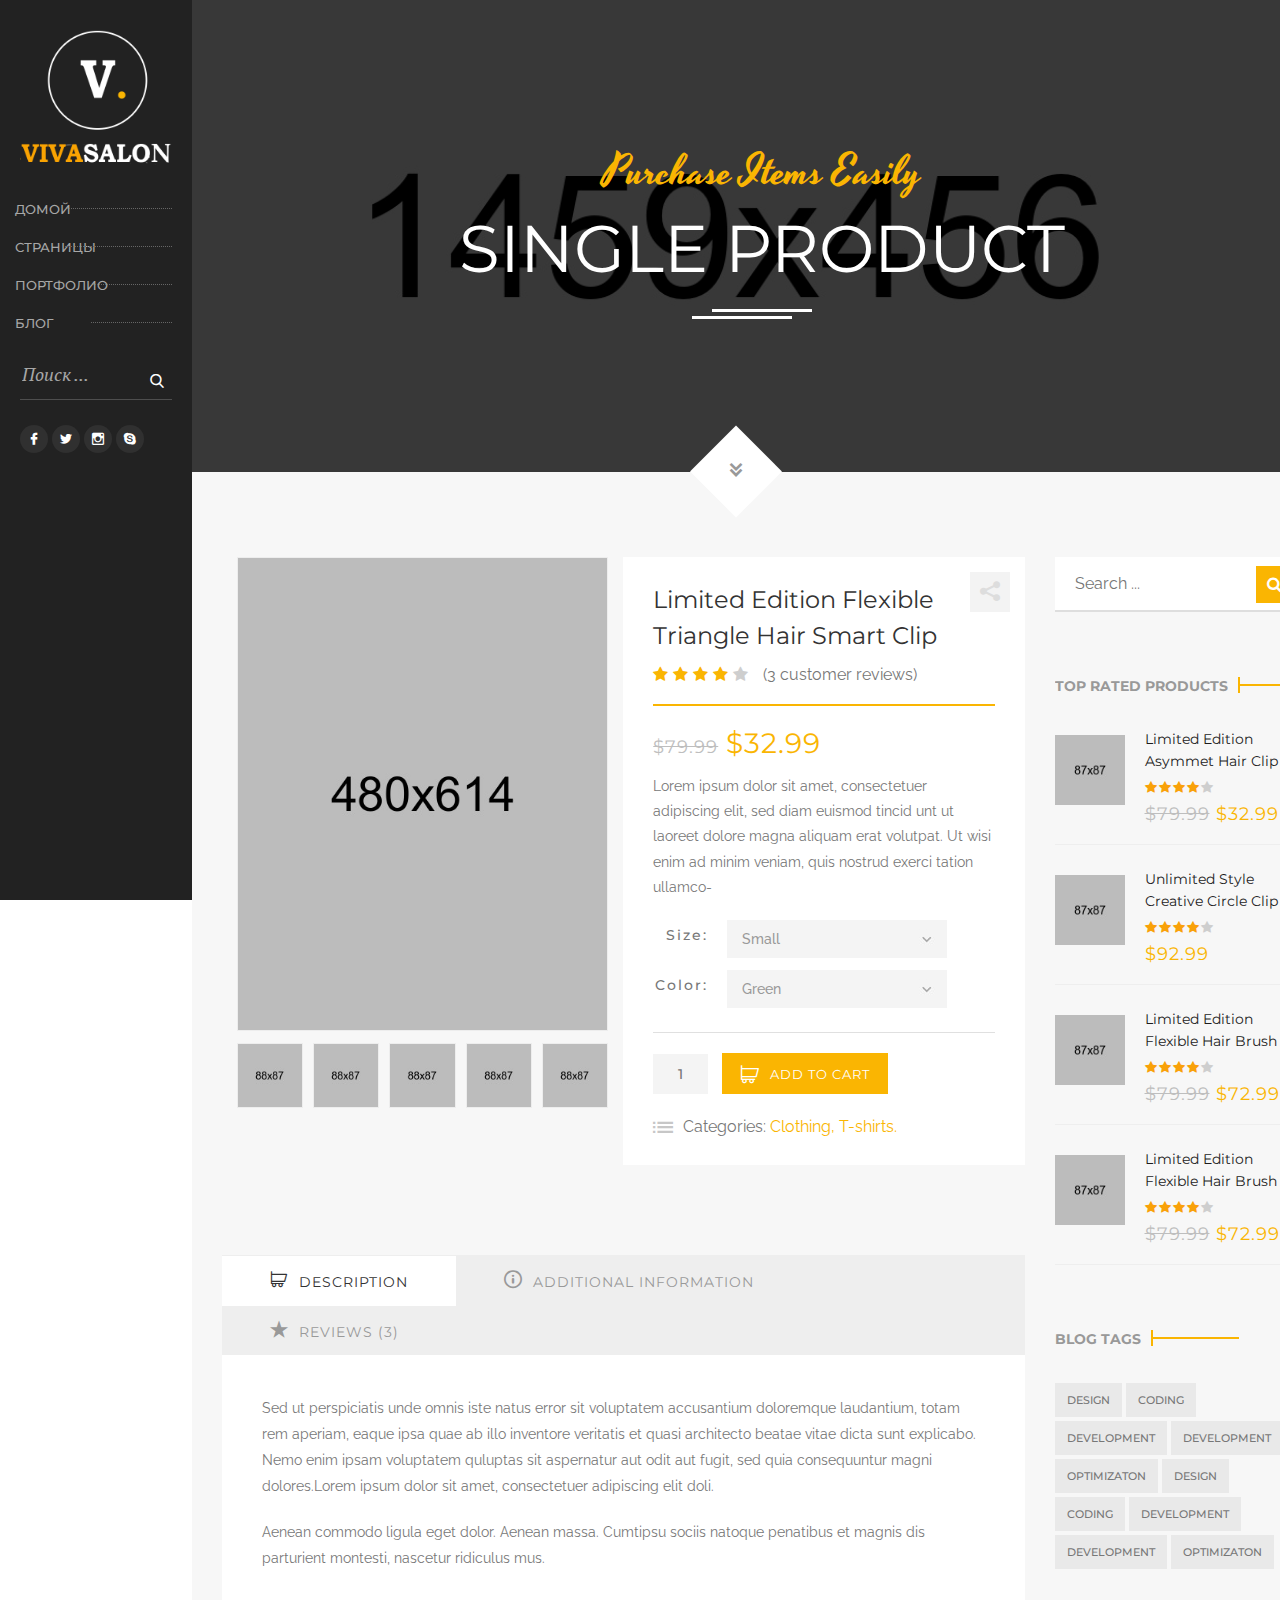
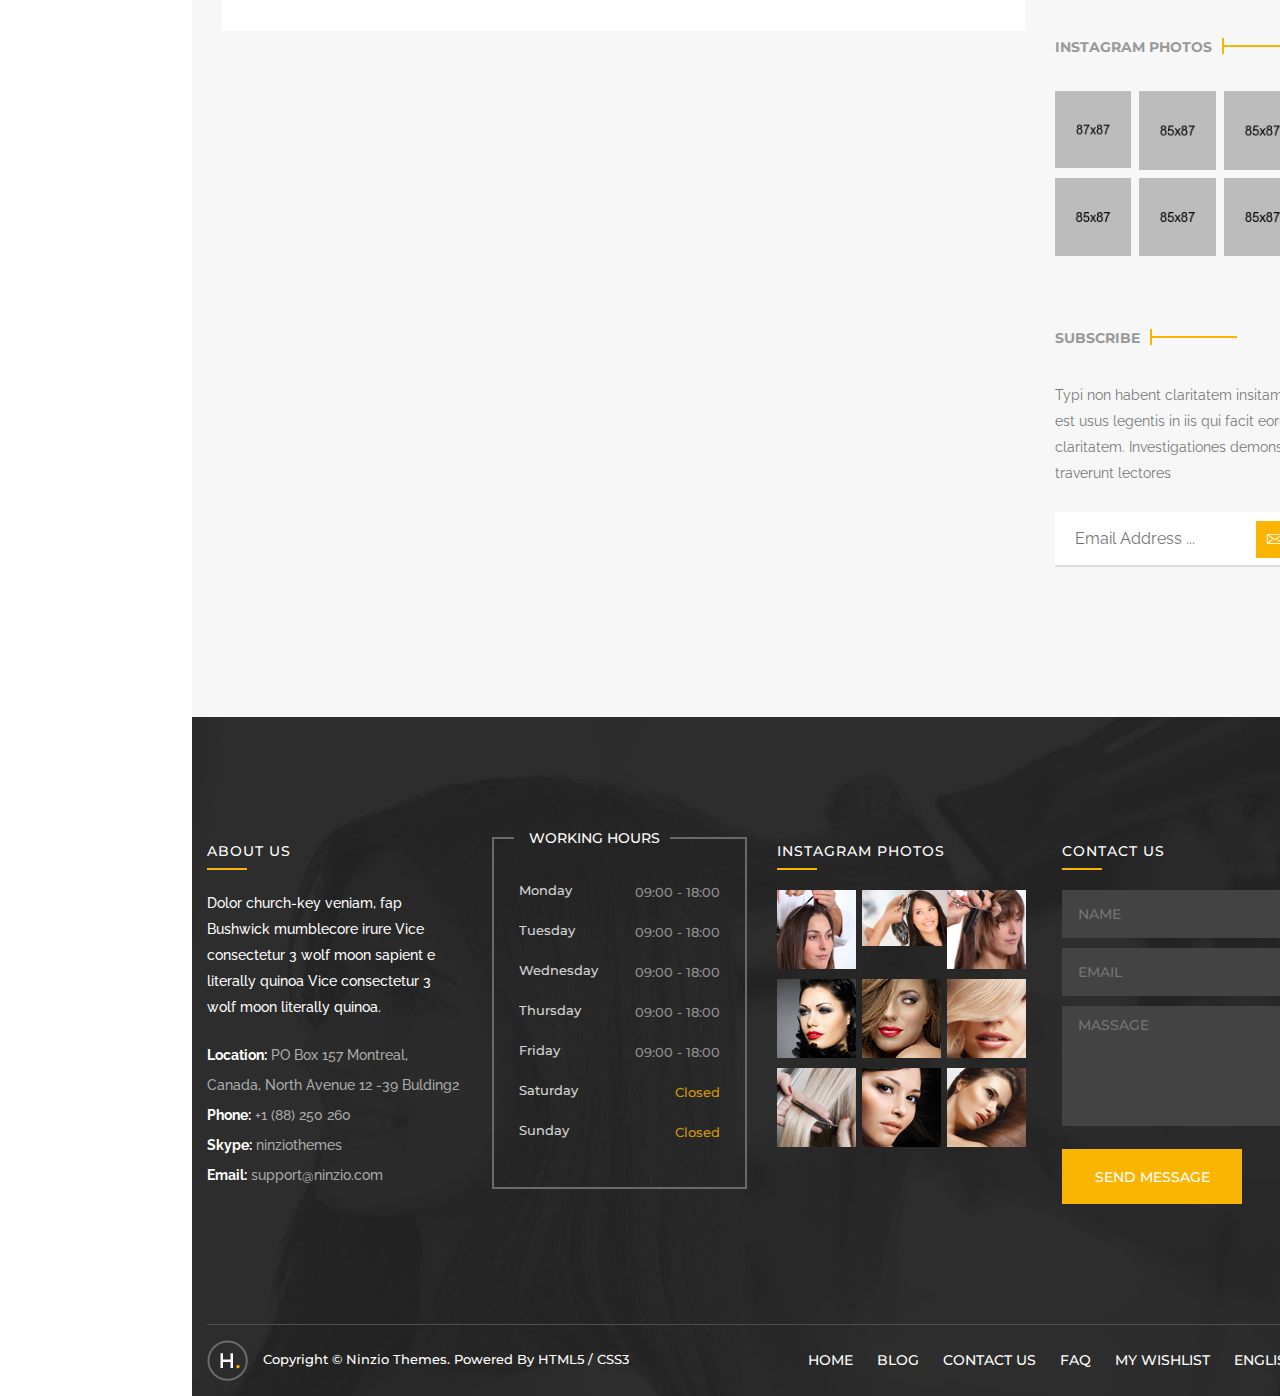
<file: shop-single.html>
<!doctype html>
<html class="no-js" lang="">
    <head>
        <meta charset="utf-8">
        <meta http-equiv="x-ua-compatible" content="ie=edge">
        <title>Shop Single</title>
        <meta name="description" content="">
        <meta name="viewport" content="width=device-width, initial-scale=1">

        <link rel="apple-touch-icon" href="apple-touch-icon.png">
        <!--Favicon-->
        <link rel="shortcut icon" href="img/fav.jpg" type="image/x-icon">
        <link rel="icon" href="img/fav.jpg" type="image/x-icon">

        <!-- Place favicon.ico in the root directory -->

		<!-- all css here -->
		<!-- bootstrap v3.3.7 css -->
        <link rel="stylesheet" href="css/bootstrap.min.css">
        <!-- Custom css -->
		<link rel="stylesheet" href="css/jquery.mCustomScrollbar.min.css">
		<!-- animate css -->
        <link rel="stylesheet" href="css/animate.css">
		<!--slicknav.min.css -->
        <link rel="stylesheet" href="css/slicknav.min.css">
        <!-- Fancybox css -->
        <link rel="stylesheet" href="css/jquery.fancybox.css">
		<!-- owl.carousel.2.0.0-beta.2.4 css -->
        <link rel="stylesheet" href="css/owl.carousel.css">
		<!-- font-awesome v4.6.3 css -->
        <link rel="stylesheet" href="css/font-awesome.min.css">
		<!-- magnific-popup.css -->
        <link rel="stylesheet" href="css/magnific-popup.css">
		<!-- slick.css -->
        <link rel="stylesheet" href="css/slick.css">
		<!-- style css -->
		<link rel="stylesheet" href="style.css">
        <!-- Custom css -->
		<link rel="stylesheet" href="css/custom-font.css">
        <!-- Custom css -->
		<link rel="stylesheet" href="css/custom-font-2.css">
		<!-- responsive css -->
        <link rel="stylesheet" href="css/responsive.css">
		<!-- modernizr css -->
        <script src="js/vendor/modernizr-2.8.3.min.js"></script>
    </head>
    <body>
<!-- Preloader -->
<div class="preloader"></div>

        <!--[if lt IE 8]>
            <p class="browserupgrade">You are using an <strong>outdated</strong> browser. Please <a href="http://browsehappy.com/">upgrade your browser</a> to improve your experience.</p>
        <![endif]-->
		<div class="sidebar-menu hidden-sm hidden-xs">
			<div class="sidebar-menu-btn hidden-lg">
				<a href="javascript:void(0);">
					<span class="first"></span>
					<span class="secont"></span>
					<span class="third"></span>
				</a>
			</div>
			<div class="logo-wrap">
				<a href="index.html">
					<img src="img/logo.png" alt="" />
				</a>
			</div>
			<ul class="menu">
				<li><a href="index.html">Домой   </a>
				</li>
				<li><a href="#">Страницы  </a>
					<ul class="submenu">
						
						<li class="submenu"><a href="service.html">Предложения</a>
							
						</li>
						<li class="submenu"><a href="contact2.html">Контакты</a>
							
						</li>
						<li><a href="pricing.html">Цены</a></li>
					</ul>
					
				</li>
			
				<li><a href="portfolio4.html">Портфолио  </a>
					
				</li>
				<li><a href="blog-grid.html">Блог  </a>
				</li>
				
				
			</ul>
			<form action="#">
				<input type="text" placeholder="Поиск ..."/>
				<button class="nz-search1"></button>
			</form>
			<ul class="socil-icon">
				<li><a href="#"><i class="nz-facebook"></i></a></li>
				<li><a href="#"><i class="nz-twitter"></i></a></li>
				<!-- <li><a href="#"><i class="nz-google-plus"></i></a></li> -->
				<li><a href="#"><i class="nz-instagram"></i></a></li>
				<li><a href="#"><i class="nz-skype"></i></a></li>
			</ul>
		</div>
		<div class="cart-wrapper hidden-sm hidden-xs">
			<a href="javascript:void(0);">
				<span class="icon nz-shop1"></span>
				<span>3</span>
			</a>
		</div>
		<div class="main-wrapper">
			<!-- header-area start -->
			<header class="header-area header-area2 bg-2 hidden-md hidden-lg ">
				<div class="header-bottom">
					<div class="container">
						<div class="row">
							<div class="col-md-3 col-sm-9 col-xs-7">
								<div class="logo">
									<a href="index.html">
										<img src="img/logo2.png" alt="" />
									</a>
								</div>
							</div>
							<div class="col-md-8 clear hidden-sm hidden-xs">
								<div class="mainmenu">
									<nav>
										<ul id="navigation" class="menu">
											<li><a href="index.html">Home  </a>
												<ul class="submenu">
													<li><a href="index.html">Home One</a></li>
													<li><a href="index2.html">Home two</a></li>
													<li><a href="index3.html">Home Three</a></li>
													<li><a href="index4.html">Home Four</a></li>
													<li><a href="index5.html">Home Five</a></li>
													<li><a href="index6.html">Home Six</a></li>
													<li><a href="index7.html">Home Seven</a></li>
													<li><a href="index8.html">Home Eight</a></li>
													<li><a href="index9.html">Home Nine</a></li>
													<li><a href="index10.html">Home Ten</a></li>
												</ul>
											</li>
											<li><a href="#">Theme  </a>
												<ul class="submenu">
													<li><a href="#">Home</a></li>
													<li><a href="#">Theme </a>
														<ul class="submenu">
															<li><a href="#">Home</a></li>
															<li><a href="#">Theme </a>
																<ul class="submenu">
																	<li><a href="#">Home</a></li>
																	<li><a href="#">Theme</a></li>
																	<li><a href="#">Pages</a></li>
																	<li><a href="#">Portfolio</a></li>
																	<li><a href="#">Blog</a></li>
																	<li><a href="#">Features</a></li>
																	<li><a href="#">Elements</a></li>
																</ul>
															</li>
															<li><a href="#">Pages</a></li>
															<li><a href="#">Portfolio</a></li>
															<li><a href="#">Blog</a></li>
															<li><a href="#">Features</a></li>
															<li><a href="#">Elements</a></li>
														</ul>
													</li>
													<li><a href="#">Pages</a></li>
													<li><a href="#">Portfolio</a></li>
													<li><a href="#">Blog</a></li>
													<li><a href="#">Features</a></li>
													<li><a href="#">Elements</a></li>
												</ul>
											</li>
											<li><a href="#">Pages  </a>
												<ul class="megamenu">
													<li>
														<a href="javascript:void(0);">Menu Title</a>
														<a href="about.html">About Us</a>
														<a href="about2.html">About Us Two</a>
														<a href="blog-grid.html">Blog Grid</a>
														<a href="blog-list.html">Blog List</a>
														<a href="blog-standerd.html">blog standerd</a>
														<a href="blog-details.html">Blog Details</a>
														<a href="shop.html">shop Page</a>
													</li>
													<li>
														<a href="javascript:void(0);">Menu Title</a>
														<a href="portfolio.html">portfolio One</a>
														<a href="portfolio2.html">portfolio Two</a>
														<a href="portfolio3.html">portfolio Three</a>
														<a href="portfolio4.html">portfolio Four</a>
														<a href="portfolio-details.html">portfolio details</a>
														<a href="portfolio-details2.html">portfolio details2</a>
														<a href="pricing.html">Pricing Page</a>
													</li>
													<li>
														<a href="javascript:void(0);">Menu Title</a>
														<a href="contact.html">contact us </a>
														<a href="contact2.html">contact Two</a>
														<a href="service.html">Service</a>
														<a href="service2.html">service Two</a>
														<a href="header.html">Header One</a>
														<a href="header2.html">Header Two</a>
														<a href="header3.html">Header Three</a>
													</li>
													<li>
														<a href="javascript:void(0);">Menu Title</a>
														<a href="header4.html">Header Four</a>
														<a href="header5.html">Header Five</a>
														<a href="header6.html">Header Six</a>
														<a href="header7.html">Header Seven</a>
														<a href="header8.html">Header Eight</a>
														<a href="header9.html">Header Nine</a>
														<a href="header10.html">Header Ten</a>
													</li>
												</ul>
											</li>
											<li><a href="#">Portfolio  </a>
												<ul class="submenu">
													<li><a href="portfolio.html">portfolio One</a></li>
													<li><a href="portfolio2.html">portfolio two</a></li>
													<li><a href="portfolio3.html">portfolio Three</a></li>
													<li><a href="portfolio4.html">portfolio Four</a></li>
													<li><a href="portfolio-details.html">portfolio details</a></li>
													<li><a href="portfolio-details2.html">portfolio details Two</a></li>
												</ul>
											</li>
											<li><a href="#">Blog  </a>
												<ul class="submenu">
													<li><a href="blog-grid.html">blog grid </a></li>
													<li><a href="blog-list.html">blog list</a></li>
													<li><a href="blog-standerd.html">blog standerd </a></li>
													<li><a href="blog-details.html">blog details </a></li>
												</ul>
											</li>
											<li><a href="#">Features  </a></li>
											<li><a href="#">Elements  </a></li>
										</ul>
									</nav>
								</div>
							</div>
							<div class="col-md-1 col-sm-2 col-xs-3">
								<div class="search">
									<a href="#"><i class="fa fa-search"></i></a>
									<form action="#">
										<input type="text" placeholder="Search Here..."/>
										<button class="nz-search1"></button>
									</form>
								</div>
								<div class="cart">
									<a href="#"><i class="fa fa-shopping-cart"></i><span>3</span></a>
								</div>
							</div>
                            <div class="mobile-header-cart">
                            	<a href="shop-single.html"><i class="nz-shop1"></i><span>3</span></a>
                            </div>  
                            <div class="mobile-header-cart">
                            	<a href="shop-single.html"><i class="nz-shop1"></i><span>3</span></a>
                            </div>  
							<!-- Hidden Nav Toggler -->
                     <div class="nav-toggler">
                         <button class="hidden-bar-opener"></button>

                     </div>

						</div>
					</div>
				</div>
			</header>
			<!-- header-area end -->
            
            <!-- Hidden Navigation Bar -->
            <section class="hidden-bar left-align">
                
                <div class="hidden-bar-closer">
                    <button><span class="nz-close1"></span></button>
                </div>
                
                <!-- Hidden Bar Wrapper -->
                <div class="hidden-bar-wrapper">
                    <div class="logo">
                        <a href="index.html"></a>
                    </div>
                    <div class="clear"></div>
                    <!-- .Side-menu -->
                    <div class="side-menu">
                        <!--navigation-->
                        <ul class="navigation clearfix">
                            <li class="current dropdown"><a href="#">Home</a>
                                <ul>
                                    <li><a href="index.html">Homepage #1</a></li>
                                    <li><a href="index2.html">Homepage #2</a></li>
                                    <li><a href="index3.html">Homepage #3</a></li>
                                    <li><a href="index4.html">Homepage #4</a></li>
                                    <li><a href="index5.html">Homepage #5</a></li>
                                    <li><a href="index6.html">Homepage #6</a></li>
                                    <li><a href="index7.html">Homepage #7</a></li>
                                    <li><a href="index8.html">Homepage #8</a></li>
                                    <li><a href="index9.html">Homepage #9</a></li>
                                    <li><a href="index10.html">Homepage #10</a></li>
                                </ul>
                            </li>
                            <li class="dropdown"><a href="#">Pages</a>
                                <ul>
                                    <li><a href="about.html">About us #1</a></li>
                                    <li><a href="about2.html">About us #2</a></li>
                                    <li><a href="service.html">Services #1</a></li>
                                    <li><a href="service2.html">Services #2</a></li>
                                    <li><a href="contact.html">Contacts #1</a></li>
                                    <li><a href="contact2.html">Contacts #2</a></li>
                                    <li><a href="pricing.html">Pricing</a></li>
                                </ul>
                            </li>
                            <li class="dropdown"><a href="#">Portfolio</a>
                                <ul>
                                    <li><a href="portfolio.html">Portfolio #1</a></li>
                                    <li><a href="portfolio2.html">Portfolio #2</a></li>
                                    <li><a href="portfolio3.html">Portfolio #3</a></li>
                                    <li><a href="portfolio4.html">Portfolio #4</a></li>
                                    <li><a href="portfolio-details.html">Single project #1</a></li>
                                    <li><a href="portfolio-details2.html">Single project #2</a></li>
                                </ul>
                            </li>
                            <li class="dropdown"><a href="#">Blog</a>
                                <ul>
                                    <li><a href="blog-grid.html">Blog grid </a></li>
                                    <li><a href="blog-list.html">Blog list</a></li>
                                    <li><a href="blog-standard.html">Blog standard </a></li>
                                    <li><a href="blog-details.html">Single post </a></li>
                                </ul>
                            </li>
                            <li class="dropdown"><a href="#">Shop</a>
                                <ul>
                                    <li><a href="shop.html">Shop grid </a></li>
                                    <li><a href="shop-single.html">Product #1</a></li>
                                    <li><a href="shop-single2.html">Product #2</a></li>
                                </ul>
                            </li>
                            <li><a href="https://themeforest.net/user/ninzio/portfolio">Purchase now</a></li>
                         </ul>
                    </div>
                    <!-- /.Side-menu -->
                    
                    <!--Options Box-->
                    <div class="options-box">
                        <!--Sidebar Search-->
                        <div class="sidebar-search">
                            <form method="post" action="contact.html">
                                <div class="form-group">
                                    <input type="search" name="text" value="" placeholder="Search" required="">
                                    <button type="submit" class="theme-btn"><span class="fa fa-search"></span></button>
                                </div>
                            </form>
                        </div>
                        
                        <!--Mobile Cart-->
                        <!--<div class="mobile-cart">
                            <a href="shop-single.html" class="clearfix">
                                <div class="pull-left">
                                    <div class="text">0 items 0.00$</div>
                                </div>
                                <div class="pull-right">
                                    <span class="icon nz-shop1"></span>
                                </div>
                            </a>
                        </div>-->
                        
                        <!--Language Dropdown-->
                       <!-- <div class="language dropdown"><a class="btn btn-default dropdown-toggle" id="dropdownMenu2" data-toggle="dropdown" aria-haspopup="true" aria-expanded="true" href="#"> English <span class="icon">+</span></a>
                            <ul class="dropdown-menu" aria-labelledby="dropdownMenu2">
                                <li><a href="#">English</a></li>
                                <li><a href="#">German</a></li>
                                <li><a href="#">Arabic</a></li>
                                <li><a href="#">Hindi</a></li>
                            </ul>
                        </div>-->
                        
                        <!--Social Links-->
                        <ul class="social-links clearfix">
                            <li><a href="#"><span class="fa fa-facebook-f"></span></a></li>
                            <li><a href="#"><span class="fa fa-twitter"></span></a></li>
                            <li><a href="#"><span class="fa fa-google-plus"></span></a></li>
                            <li><a href="#"><span class="fa fa-instagram"></span></a></li>
                            <li><a href="#"><span class="fa fa-skype"></span></a></li>
                        </ul>
                        
                    </div>
                    
                </div><!-- / Hidden Bar Wrapper -->
                
            </section>
            
			<!-- banner-area start -->
			<div class="banner-area bg-img-9 ptb-140 black-opacity">
				<div class="arrow-btn">
					<a href="#portfolio" id="scroll">
						<span class="icon nz-arrow9"></span>
					</a>
				</div>
				<div class="container">
					<div class="row">
						<div class="col-xs-12">
							<div class="banner-wrap text-center">
								<h2>Purchase Items Easily</h2>
								<h3>Single PRoduct</h3>
							</div>
						</div>
					</div>
				</div>
			</div>
			<!-- banner-area end -->
			<!-- breadcumb-area start -->
			<!-- <div class="breadcumb-area ptb-20 bg-fff">
				<div class="container">
					<div class="row">
						<div class="col-xs-12">
							<div class="breadcumb-wrap text-right">
								<ul>
									<li><a href="index.html"><i class="fa fa-home"></i> Home</a></li>
									<li>Single PRuduct</li>
								</ul>
							</div>
						</div>
					</div>
				</div>
			</div> -->
			<!-- breadcumb-area end -->
			
			<!--Shop Single-->
            <div class="shop-single-section">
            	<div class="container">
                	<div class="col-md-9 col-sm-12 col-xs-12">
                    	
                        <div class="shop-page product-details">
                    	
                        	<!--Basic Details-->
                            <div class="basic-details clearfix">
                                
                                <div class="image-column col-md-6 col-sm-6 col-xs-12">
                                        <div class="carousel-outer">
                    
                                            <ul class="image-carousel owl-carousel owl-theme">
                                                <li><a href="img/shop/13.jpg" class="lightbox-image" title="Image Caption Here"><img src="img/shop/13.jpg" alt=""></a></li>
                                                <li><a href="img/shop/13.jpg" class="lightbox-image" title="Image Caption Here"><img src="img/shop/13.jpg" alt=""></a></li>
                                                <li><a href="img/shop/13.jpg" class="lightbox-image" title="Image Caption Here"><img src="img/shop/13.jpg" alt=""></a></li>
                                                <li><a href="img/shop/13.jpg" class="lightbox-image" title="Image Caption Here"><img src="img/shop/13.jpg" alt=""></a></li>
                                                <li><a href="img/shop/13.jpg" class="lightbox-image" title="Image Caption Here"><img src="img/shop/13.jpg" alt=""></a></li>
                                                <li><a href="img/shop/13.jpg" class="lightbox-image" title="Image Caption Here"><img src="img/shop/13.jpg" alt=""></a></li>
                                                <li><a href="img/shop/13.jpg" class="lightbox-image" title="Image Caption Here"><img src="img/shop/13.jpg" alt=""></a></li>
                                                <li><a href="img/shop/13.jpg" class="lightbox-image" title="Image Caption Here"><img src="img/shop/13.jpg" alt=""></a></li>
                                            </ul>
                                            
                                            <ul class="thumbs-carousel owl-carousel owl-theme">
                                                <li><img src="img/shop/thumb-1.jpg" alt=""></li>
                                                <li><img src="img/shop/thumb-2.jpg" alt=""></li>
                                                <li><img src="img/shop/thumb-3.jpg" alt=""></li>
                                                <li><img src="img/shop/thumb-4.jpg" alt=""></li>
                                                <li><img src="img/shop/thumb-5.jpg" alt=""></li>
                                                <li><img src="img/shop/thumb-1.jpg" alt=""></li>
                                                <li><img src="img/shop/thumb-2.jpg" alt=""></li>
                                                <li><img src="img/shop/thumb-3.jpg" alt=""></li>
                                            </ul>
                                            
                                        </div>
                                    </div>
                                    
                                    <!--Info Column-->
                                    <div class="info-column col-md-6 col-sm-6 col-xs-12">
                                        <a href="#" class="share-icon nz-sharing"></a>
                                        <div class="details-header">
                                            <h4>Limited Edition Flexible <br> Triangle Hair Smart Clip</h4>
                                            <div class="rating"><span class="fa fa-star"></span> <span class="fa fa-star"></span> <span class="fa fa-star"></span> <span class="fa fa-star"></span> <span class="light fa fa-star"></span></div>
                                            <!--reviews-->
                                            <div class="reviews">
                                                <a href="#">(3 customer reviews)</a>
                                            </div>
                                        </div>
                                        <div class="item-price"><span>$79.99</span> $32.99</div>
                                        <div class="text">
                                            <p>Lorem ipsum dolor sit amet, consectetuer adipiscing elit, sed diam euismod tincid  unt ut laoreet dolore magna aliquam erat volutpat. Ut wisi enim ad minim veniam, quis nostrud exerci tation ullamco- </p>
                                        </div>
    
                                        <div class="other-options">
                                        
                                            <!--Select Items-->
                                            <div class="items-form">
                                                <div class="select-column">
                                                    <div class="form-group">
                                                        <label>Size:</label>
                                                        <select name="sort-by">
                                                        	<option>Small</option>
                                                            <option>Large</option>
                                                            <option>Extra Large</option>
                                                            <option>Medium</option>
                                                        </select>
                                                    </div>
                                                    <div class="form-group">
                                                        <label>Color:</label>
                                                        <select name="sort-by">
                                                            <option>Green</option>
                                                            <option>Brown Grey</option>
                                                            <option>Black Grey</option>
                                                        </select>
                                                    </div>
                                                </div>
                                            </div>
                                            
                                             <!--Btns Box-->
                                            <div class="btns-box">
                                                <input type="text" placeholder="1" />
                                                <button type="button" class="theme-btn add-to-cart"><span class="icon nz-shop1"></span> Add To Cart </button>
                                            </div>
                                            <div class="tags">Categories: <a href="#">Clothing, T-shirts.</a></div>
                                        </div>
                                    </div>
                                
                            </div>
                        	<!--Basic Details-->
                        	
                            <!--Product Info Tabs-->
                            <div class="product-info-tabs">
                                <!--Product Tabs-->
                                <div class="prod-tabs tabs-box">
                                
                                    <!--Tab Btns-->
                                    <ul class="tab-btns tab-buttons clearfix">
                                        <li data-tab="#prod-details" class="tab-btn active-btn"><span class="icon nz-shop1"></span>Description</li>
                                        <li data-tab="#prod-reviews" class="tab-btn"><span class="icon nz-infoinfo"></span>Additional Information</li>
                                        <li data-tab="#prod-info" class="tab-btn"><span class="icon nz-star"></span>Reviews (3)</li>
                                    </ul>
                                    
                                    <!--Tabs Container-->
                                    <div class="tabs-content">
                                        
                                        <!--Tab / Active Tab-->
                                        <div class="tab active-tab" id="prod-details">
                                            <div class="content">
                                                <p>Sed ut perspiciatis unde omnis iste natus error sit voluptatem accusantium doloremque laudantium, totam rem aperiam, eaque ipsa quae ab illo inventore veritatis et quasi architecto beatae vitae dicta sunt explicabo. Nemo enim ipsam voluptatem quluptas sit aspernatur aut odit aut fugit, sed quia consequuntur magni dolores.Lorem ipsum dolor sit amet, consectetuer adipiscing elit doli.</p>
                                                <p>Aenean commodo ligula eget dolor. Aenean massa. Cumtipsu sociis natoque penatibus et magnis dis parturient montesti, nascetur ridiculus mus.</p>
                                            </div>
                                        </div>
                                        
                                        <!--Tab-->
                                        <div class="tab" id="prod-reviews">
                                            <div class="content">
                                                <p>Sed ut perspiciatis unde omnis iste natus error sit voluptatem accusantium doloremque laudantium, totam rem aperiam, eaque ipsa quae ab illo inventore veritatis et quasi architecto beatae vitae dicta sunt explicabo. Nemo enim ipsam voluptatem quluptas sit aspernatur aut odit aut fugit, sed quia consequuntur magni dolores.Lorem ipsum dolor sit amet, consectetuer adipiscing elit doli. Aenean commodo ligula eget dolor. Aenean massa. Cumtipsu sociis natoque penatibus et magnis dis parturient montesti, nascetur ridiculus mus.</p>
                                            </div>
                                        </div>
                                        
                                        <!--Tab / Active Tab-->
                                        <div class="tab" id="prod-info">
                                            <div class="content">
                                                
                                                <!--Comment Box-->
                                                <div class="comment-box">
                                                    <div class="comment">
                                                        <div class="author-thumb"><img src="img/related/author-2.jpg" alt=""></div>
                                                        <div class="comment-inner">
                                                            <div class="comment-info">Sandra Mavic</div>
                                                            <div class="post-date">March 03, 2016</div>
                                                            <div class="text">Lorem ipsum dolor sit amet, consectetuer adipiscing elit doli. Aenean commodo ligula eget dolor. Aenean massa. Cumtipsu sociis natoque penatibus et magnis dis parturient montesti, nascetur ridiculus mus. Donec qam penatibus et magnis .</div>
                                                            <div class="rating">
                                                                <span class="fa fa-star"></span>
                                                                <span class="fa fa-star"></span>
                                                                <span class="fa fa-star"></span>
                                                                <span class="fa fa-star"></span>
                                                                <span class="fa fa-star light"></span>
                                                            </div>
                                                        </div>
                                                    </div>
                                                </div>
                                                
                                                <!--Comment Box-->
                                                <div class="comment-box reply-comment">
                                                    <div class="comment">
                                                        <div class="author-thumb"><img src="img/related/author-3.jpg" alt=""></div>
                                                        <div class="comment-inner">
                                                            <div class="comment-info">Micheal Waugn</div>
                                                            <div class="post-date">April 04, 2017</div>
                                                            <div class="text">Lorem ipsum dolor sit amet, consectetuer adipiscing elit doli. Aenean commodo ligula eget dolor. Aenean massa. Cumtipsu sociis natoque penatibus et magnis dis parturient montesti, nascetur ridiculus mus. Donec qam penatibus et magnis .</div>
                                                            <div class="rating">
                                                                <span class="fa fa-star"></span>
                                                                <span class="fa fa-star"></span>
                                                                <span class="fa fa-star"></span>
                                                                <span class="fa fa-star"></span>
                                                                <span class="fa fa-star light"></span>
                                                            </div>
                                                        </div>
                                                    </div>
                                                </div>
                                                
                                                <!--Comment Box-->
                                                <div class="comment-box">
                                                    <div class="comment">
                                                        <div class="author-thumb"><img src="img/related/author-2.jpg" alt=""></div>
                                                        <div class="comment-inner">
                                                            <div class="comment-info">David Warner</div>
                                                            <div class="post-date">March 10, 2017</div>
                                                            <div class="text">Lorem ipsum dolor sit amet, consectetuer adipiscing elit doli. Aenean commodo ligula eget dolor. Aenean massa. Cumtipsu sociis natoque penatibus et magnis dis parturient montesti, nascetur ridiculus mus. Donec qam penatibus et magnis .</div>
                                                            <div class="rating">
                                                                <span class="fa fa-star"></span>
                                                                <span class="fa fa-star"></span>
                                                                <span class="fa fa-star"></span>
                                                                <span class="fa fa-star"></span>
                                                                <span class="fa fa-star"></span>
                                                            </div>
                                                        </div>
                                                    </div>
                                                </div>
                                                
                                                <!-- Comment Form -->
                                                <div class="shop-comment-form">	
                                                    <div class="sec-title">
                                                        <h2>Add a Review</h2>
                                                    </div>
                                                    <div class="rating-box">
                                                        <div class="text"> Your Rating:</div>
                                                        <div class="rating">
                                                            <a href="#"><span class="fa fa-star"></span></a>
                                                        </div>
                                                        <div class="rating">
                                                            <a href="#"><span class="fa fa-star"></span></a>
                                                            <a href="#"><span class="fa fa-star"></span></a>
                                                        </div>
                                                        <div class="rating">
                                                            <a href="#"><span class="fa fa-star"></span></a>
                                                            <a href="#"><span class="fa fa-star"></span></a>
                                                            <a href="#"><span class="fa fa-star"></span></a>
                                                        </div>
                                                        <div class="rating">
                                                            <a href="#"><span class="fa fa-star"></span></a>
                                                            <a href="#"><span class="fa fa-star"></span></a>
                                                            <a href="#"><span class="fa fa-star"></span></a>
                                                            <a href="#"><span class="fa fa-star"></span></a>
                                                        </div>
                                                        <div class="rating">
                                                            <a href="#"><span class="fa fa-star"></span></a>
                                                            <a href="#"><span class="fa fa-star"></span></a>
                                                            <a href="#"><span class="fa fa-star"></span></a>
                                                            <a href="#"><span class="fa fa-star"></span></a>
                                                            <a href="#"><span class="fa fa-star"></span></a>
                                                        </div>
                                                    </div>
                                                    <form method="post" action="contact.html">
                                                        <div class="row clearfix">
                                                            <div class="col-md-6 col-sm-6 col-xs-12 form-group">
                                                                <input type="text" name="username" placeholder="Name ..." required>
                                                            </div>
                                                            <div class="col-md-6 col-sm-6 col-xs-12 form-group">
                                                                <input type="email" name="email" placeholder="Email ..." required>
                                                            </div>
                                                            <div class="col-lg-12 col-md-12 col-sm-12 col-xs-12 form-group">
                                                                <textarea name="message" placeholder="Review ..."></textarea>
                                                            </div>
                                                            
                                                            <div class="col-lg-12 col-md-12 col-sm-12 col-xs-12 form-group">
                                                                <button class="theme-btn btn-style-one" type="submit" name="submit-form">Submit Review</button>
                                                            </div>
                                                            
                                                        </div>
                                                    </form>
                                                        
                                                </div>
                                                
                                            </div>
                                        </div>
                                        
                                    </div>
                                </div>
                            </div>
        					<!--End Product Info Tabs-->
                            
                    	</div>
                        
                    </div>
                    <div class="sidebar col-md-3 col-sm-12 col-xs-12">
                    	
                        <!-- Search -->
                        <div class="sidebar-widget search-box">
                        	<form method="post" action="contact.html">
                                <div class="form-group">
                                    <input type="search" name="search-field" value="" placeholder="Search ..." required>
                                    <button type="submit"><span class="icon fa fa-search"></span></button>
                                </div>
                            </form>
						</div>
                        
                        <!-- Top Related Posts -->
                        <div class="sidebar-widget related-posts">
                            <div class="sidebar-title">
                            	<h2>Top Rated Products</h2>
                            </div>
							<div class="post">
                            	<figure class="post-thumb"><a href="shop-single.html"><img src="img/shop/thumb-6.jpg" alt=""></a></figure>
                                <h4><a href="shop-single.html">Limited Edition Asymmet Hair Clip</a></h4>
                                <div class="rating"><span class="fa fa-star"></span><span class="fa fa-star"></span><span class="fa fa-star"></span><span class="fa fa-star"></span><span class="fa fa-star light"></span></div>
                                <div class="price"><span>$79.99</span> $32.99</div>
                            </div>
                            <div class="post">
                            	<figure class="post-thumb"><a href="shop-single.html"><img src="img/shop/thumb-7.jpg" alt=""></a></figure>
                                <h4><a href="shop-single.html">Unlimited Style Creative Circle Clip</a></h4>
                                <div class="rating"><span class="fa fa-star"></span><span class="fa fa-star"></span><span class="fa fa-star"></span><span class="fa fa-star"></span><span class="fa fa-star light"></span></div>
                                <div class="price">$92.99</div>
                            </div>
                            <div class="post">
                            	<figure class="post-thumb"><a href="shop-single.html"><img src="img/shop/thumb-8.jpg" alt=""></a></figure>
                                <h4><a href="shop-single.html">Limited Edition Flexible Hair Brush</a></h4>
                                <div class="rating"><span class="fa fa-star"></span><span class="fa fa-star"></span><span class="fa fa-star"></span><span class="fa fa-star"></span><span class="fa fa-star light"></span></div>
                                <div class="price"><span>$79.99</span> $72.99</div>
                            </div>
                            <div class="post">
                            	<figure class="post-thumb"><a href="shop-single.html"><img src="img/shop/thumb-8.jpg" alt=""></a></figure>
                                <h4><a href="shop-single.html">Limited Edition Flexible Hair Brush</a></h4>
                                <div class="rating"><span class="fa fa-star"></span><span class="fa fa-star"></span><span class="fa fa-star"></span><span class="fa fa-star"></span><span class="fa fa-star light"></span></div>
                                <div class="price"><span>$79.99</span> $72.99</div>
                            </div>
						</div>
                        
                        <!-- Popular Tags -->
                        <div class="sidebar-widget popular-tags">
                            <div class="sidebar-title"><h2>Blog Tags</h2></div>
                            <a href="#">Design</a>
                            <a href="#">Coding</a>
                            <a href="#">Development</a>
                            <a href="#">Development</a>
                            <a href="#">Optimizaton</a>
                            <a href="#">Design</a>
                            <a href="#">Coding</a>
                            <a href="#">Development</a>
                            <a href="#">Development</a>
                            <a href="#">Optimizaton</a>
                        </div>
                        
                        <!--Gallery Widget-->
                        <div class="sidebar-widget gallery-widget">
                            <div class="sidebar-title"><h2>Instagram Photos</h2></div>
                            
                            <div class="widget-content">
                                <div class="images-outer clearfix">
                                    <!--Image Box-->
                                    <figure class="image-box"><a href="img/shop/6.jpg" class="lightbox-image" title="Image Title Here" data-fancybox-group="footer-gallery"><img src="img/shop/thumb-6.jpg" alt=""></a></figure>
                                    <!--Image Box-->
                                    <figure class="image-box"><a href="img/shop/5.jpg" class="lightbox-image" title="Image Title Here" data-fancybox-group="footer-gallery"><img src="img/shop/instagram-thumb-2.jpg" alt=""></a></figure>
                                    <!--Image Box-->
                                    <figure class="image-box"><a href="img/shop/4.jpg" class="lightbox-image" title="Image Title Here" data-fancybox-group="footer-gallery"><img src="img/shop/instagram-thumb-3.jpg" alt=""></a></figure>
                                    <!--Image Box-->
                                    <figure class="image-box"><a href="img/shop/3.jpg" class="lightbox-image" title="Image Title Here" data-fancybox-group="footer-gallery"><img src="img/shop/instagram-thumb-4.jpg" alt=""></a></figure>
                                    <!--Image Box-->
                                    <figure class="image-box"><a href="img/shop/2.jpg" class="lightbox-image" title="Image Title Here" data-fancybox-group="footer-gallery"><img src="img/shop/instagram-thumb-5.jpg" alt=""></a></figure>
                                    <!--Image Box-->
                                    <figure class="image-box"><a href="img/shop/1.jpg" class="lightbox-image" title="Image Title Here" data-fancybox-group="footer-gallery"><img src="img/shop/instagram-thumb-6.jpg" alt=""></a></figure>
                                </div>
                            </div>
                            
                        </div>
                        
                        <!-- Search -->
                        <div class="sidebar-widget search-box">
                        	<div class="sidebar-title"><h2>Subscribe</h2></div>
                        	<div class="text">Typi non habent claritatem insitam; est usus legentis in iis qui facit eorum claritatem. Investigationes demons traverunt lectores </div><br>
                        	<form method="post" action="contact.html">
                                <div class="form-group">
                                    <input type="search" name="search-field" value="" placeholder="Email Address ..." required>
                                    <button type="submit"><span class="icon nz-envelope"></span></button>
                                </div>
                            </form>
						</div>
                        
                    </div>
                    
                </div>
            </div>
            <!--End Shop Single-->
			
			<footer class="footer-area">
				<div class="footer-top">
					<div class="container">
						<div class="row">
							<div class="col-md-3 col-sm-6 col-xs-12">
								<div class="footer-widget">
									<h2>About Us</h2>
									<p>Dolor church-key veniam, fap Bushwick mumblecore irure Vice consectetur 3 wolf moon sapient e literally quinoa Vice consectetur 3 wolf moon literally quinoa. </p>
									<span><strong>Location:</strong> PO Box 157 Montreal, Canada,  North Avenue 12 -39 Bulding2</span>
									<span><strong>Phone:</strong>  +1 (88) 250 260</span>
									<span><strong>Skype:</strong>  ninziothemes</span>
									<span><strong>Email:</strong>  support@ninzio.com</span>
								</div>
							</div>
							<div class="col-md-3 col-sm-6 col-xs-12">
								<div class="footer-widget time">
									<h3>Working Hours</h3>
									<ul>
										<li>Monday <span>09:00 - 18:00 </span></li>
										<li>Tuesday <span>09:00 - 18:00 </span></li>
										<li>Wednesday <span>09:00 - 18:00 </span></li>
										<li>Thursday <span>09:00 - 18:00 </span></li>
										<li>Friday <span>09:00 - 18:00 </span></li>
										<li>Saturday <span class="closed">Closed</span></li>
										<li>Sunday <span class="closed">Closed</span></li>
									</ul>
								</div>
							</div>
							<div class="col-md-3 col-sm-6 col-xs-12">
								<div class="footer-widget instagram">
									<h2>Instagram Photos</h2>
									<ul>
										<li><a href="#"><img src="img/instagram/1.jpg" alt="" /></a></li>
										<li><a href="#"><img src="img/instagram/2.jpg" alt="" /></a></li>
										<li><a href="#"><img src="img/instagram/3.jpg" alt="" /></a></li>
										<li><a href="#"><img src="img/instagram/4.jpg" alt="" /></a></li>
										<li><a href="#"><img src="img/instagram/5.jpg" alt="" /></a></li>
										<li><a href="#"><img src="img/instagram/6.jpg" alt="" /></a></li>
										<li><a href="#"><img src="img/instagram/7.jpg" alt="" /></a></li>
										<li><a href="#"><img src="img/instagram/8.jpg" alt="" /></a></li>
										<li><a href="#"><img src="img/instagram/9.jpg" alt="" /></a></li>
									</ul>
								</div>
							</div>
							<div class="col-md-3 col-sm-6 col-xs-12">
								<div class="footer-widget contact">
									<h2>Contact US</h2>
									<form action="#">
										<input type="text" placeholder="NAME"/>
										<input type="email" placeholder="EMAIL"/>
										<textarea cols="30" rows="10" placeholder="MASSAGE"></textarea>
										<button>Send Message</button>
									</form>
								</div>
							</div>
						</div>
					</div>
				</div>
				<div class="footer-bottom-area">
					<div class="container">
						<div class="row">
							<div class="col-xs-12">
								<div class="footer-bottom">
									<div class="row">
										<div class="col-md-5 col-xs-12">
											<p><img src="img/footer-img.png" alt="" />Copyright &copy; Ninzio Themes. Powered by HTML5 / CSS3</p>
										</div>
										<div class="col-md-7 col-xs-12">
											<div class="footer-menu text-right">
												<ul>
													<li><a href="#">HOME</a></li>
													<li><a href="#">BLOG</a></li>
													<li><a href="#">CONTACT US </a></li>
													<li><a href="#">FAQ</a></li>
													<li><a href="#">MY WISHLIST</a></li>
													<li><a href="#">ENGLISH</a></li>
												</ul>
											</div>
										</div>
									</div>
								</div>
							</div>
						</div>
					</div>
				</div>
			</footer>
		</div>
		
		
		<!-- jquery latest version -->
        <script src="js/vendor/jquery-1.12.4.min.js"></script>
		<!-- bootstrap js -->
        <script src="js/bootstrap.min.js"></script>
		<!-- owl.carousel.2.0.0-beta.2.4 css -->
        <script src="js/owl.carousel.min.js"></script>
        <script src="js/jquery.fancybox.pack.js"></script>
		<script src="js/jquery.fancybox-media.js"></script>
		<!-- meanmenu js -->
        <script src="js/jquery.slicknav.min.js"></script>
		<!-- wow js -->
        <script src="js/wow.min.js"></script>
		<!-- mixitup.min.js -->
        <script src="js/mixitup.min.js"></script>
		<!-- jquery.waypoints.min.js -->
        <script src="js/jquery.waypoints.min.js"></script>
		<!-- jquery.waypoints.min.js -->
        <script src="js/counterup.main.js"></script>
		<!-- slick.min.js -->
        <script src="js/slick.min.js"></script>
		<!-- jquery.countdown.min.js -->
        <script src="js/jquery.countdown.min.js"></script>
		<!-- jquery.magnific-popup.min.js -->
        <script src="js/jquery.magnific-popup.min.js"></script>
<script src="js/jquery.mCustomScrollbar.concat.min.js"></script>
		<!-- plugins js -->
        <script src="js/plugins.js"></script>
        <!-- plugins js -->
        <script src="js/owwll.js"></script>
		<!-- main js -->
        <script src="js/main.js"></script>
        <!-- main js -->
        <script src="js/script.js"></script>
    </body>
</html>
</file>
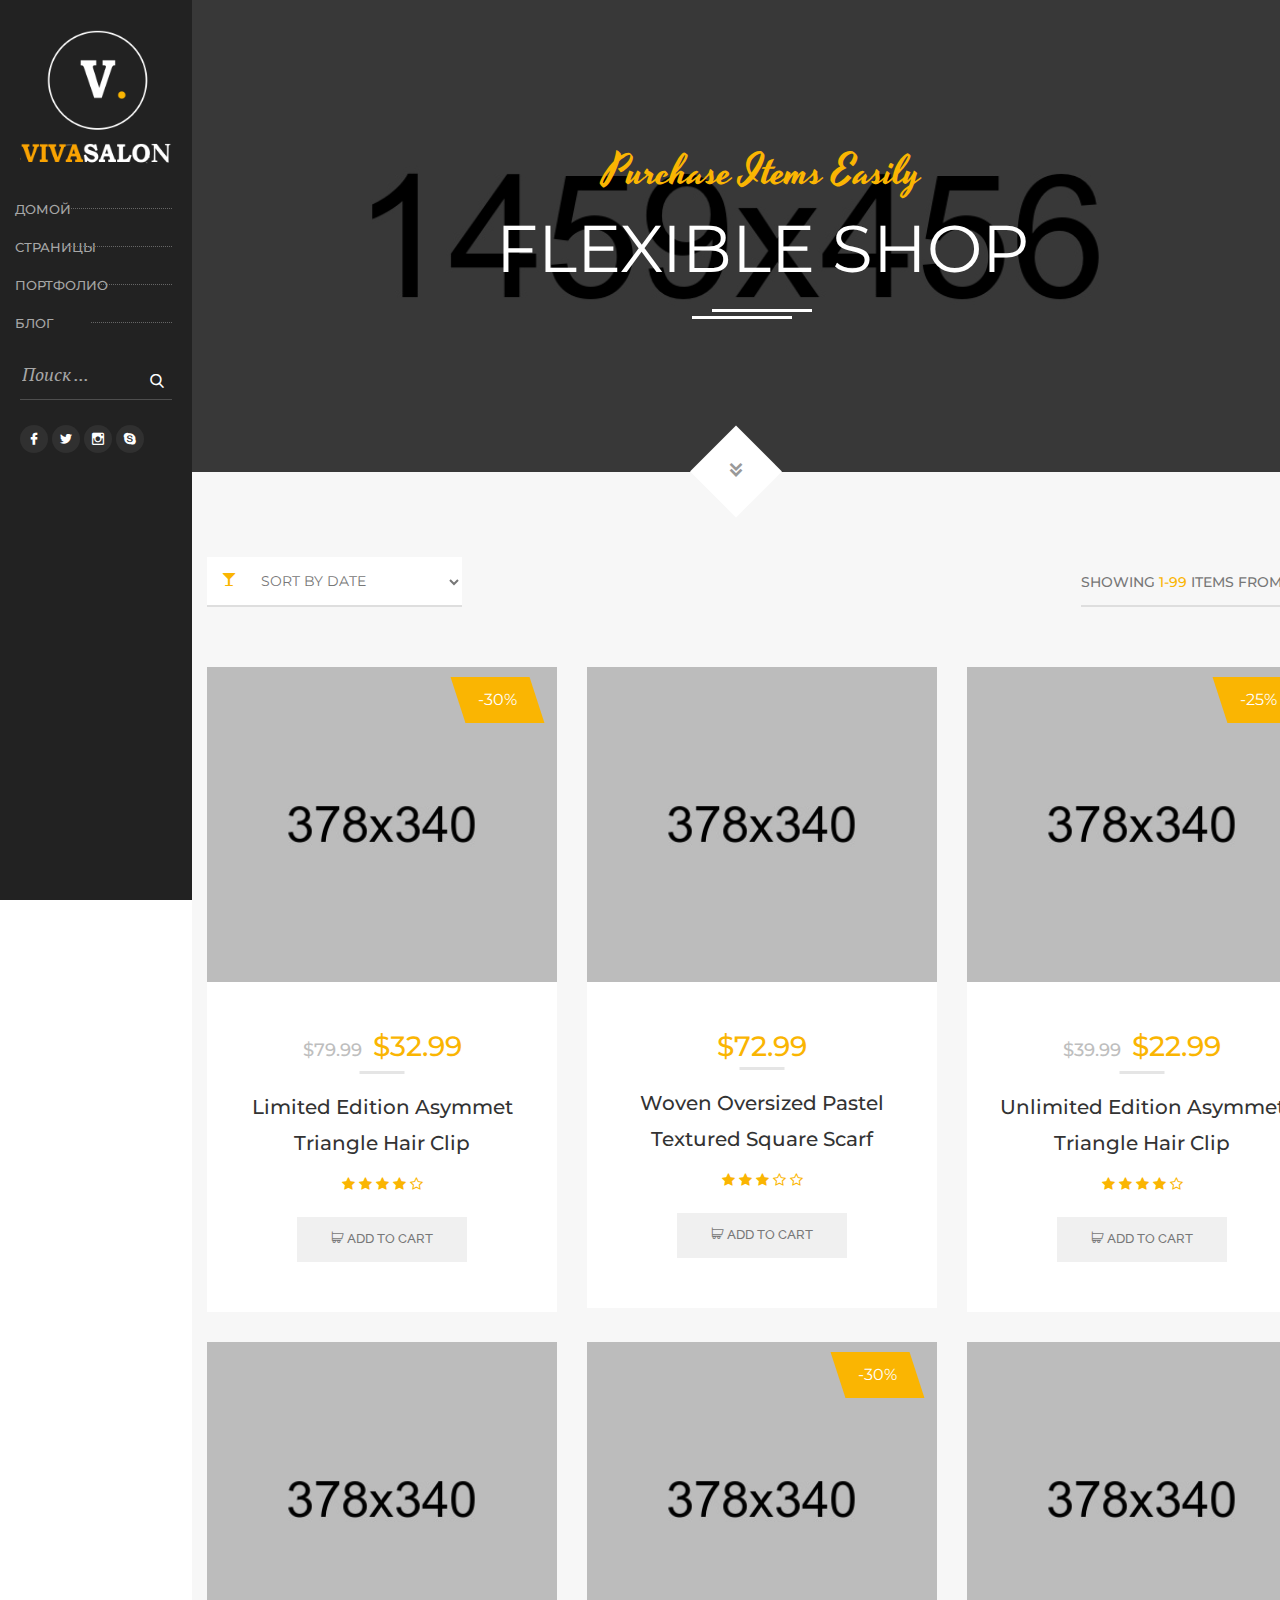
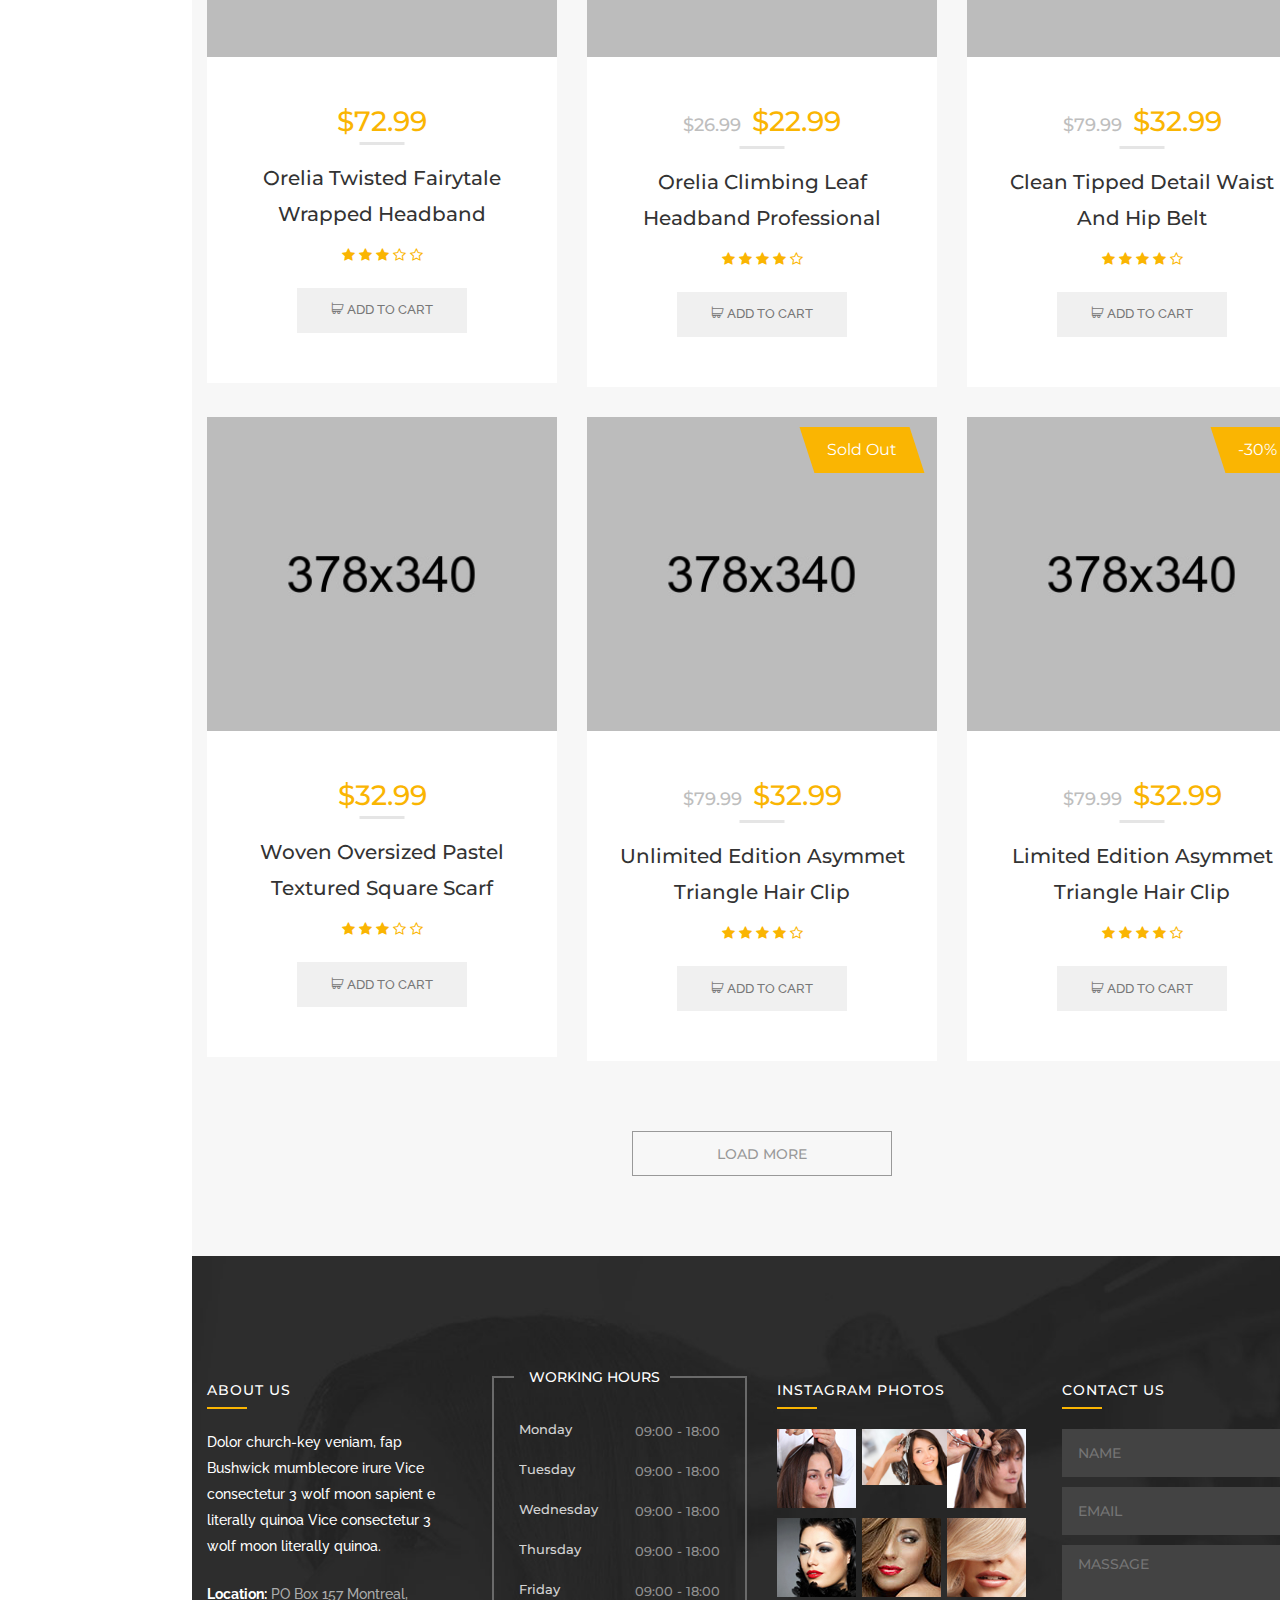
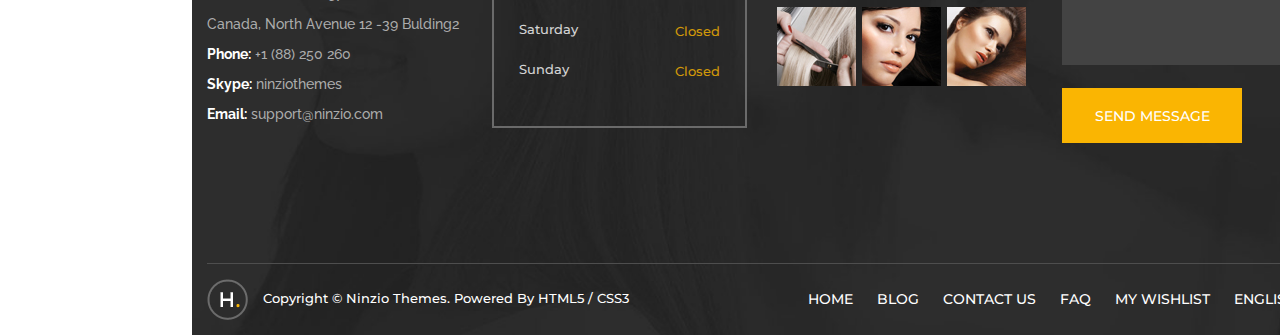
<file: shop.html>
<!doctype html>
<html class="no-js" lang="">
    <head>
        <meta charset="utf-8">
        <meta http-equiv="x-ua-compatible" content="ie=edge">
        <title>Shop</title>
        <meta name="description" content="">
        <meta name="viewport" content="width=device-width, initial-scale=1">

        <link rel="apple-touch-icon" href="apple-touch-icon.png">
<!--Favicon-->
<link rel="shortcut icon" href="img/fav.jpg" type="image/x-icon">
<link rel="icon" href="img/fav.jpg" type="image/x-icon">

        <!-- Place favicon.ico in the root directory -->

		<!-- all css here -->
		<!-- bootstrap v3.3.7 css -->
        <link rel="stylesheet" href="css/bootstrap.min.css">
        <!-- Custom css -->
		<link rel="stylesheet" href="css/jquery.mCustomScrollbar.min.css">
		<!-- animate css -->
        <link rel="stylesheet" href="css/animate.css">
		<!--slicknav.min.css -->
        <link rel="stylesheet" href="css/slicknav.min.css">
		<!-- owl.carousel.2.0.0-beta.2.4 css -->
        <link rel="stylesheet" href="css/owl.carousel.css">
		<!-- font-awesome v4.6.3 css -->
        <link rel="stylesheet" href="css/font-awesome.min.css">
		<!-- magnific-popup.css -->
        <link rel="stylesheet" href="css/magnific-popup.css">
		<!-- slick.css -->
        <link rel="stylesheet" href="css/slick.css">
		<!-- style css -->
		<link rel="stylesheet" href="style.css">
        <!-- Custom css -->
		<link rel="stylesheet" href="css/custom-font.css">
		<!-- responsive css -->
        <link rel="stylesheet" href="css/responsive.css">
		<!-- modernizr css -->
        <script src="js/vendor/modernizr-2.8.3.min.js"></script>
    </head>
    <body>
<!-- Preloader -->
<div class="preloader"></div>

        <!--[if lt IE 8]>
            <p class="browserupgrade">You are using an <strong>outdated</strong> browser. Please <a href="http://browsehappy.com/">upgrade your browser</a> to improve your experience.</p>
        <![endif]-->
		<div class="sidebar-menu hidden-sm hidden-xs">
			<div class="sidebar-menu-btn hidden-lg">
				<a href="javascript:void(0);">
					<span class="first"></span>
					<span class="secont"></span>
					<span class="third"></span>
				</a>
			</div>
			<div class="logo-wrap">
				<a href="index.html">
					<img src="img/logo.png" alt="" />
				</a>
			</div>
			<ul class="menu">
				<li><a href="index.html">Домой   </a>
				</li>
				<li><a href="#">Страницы  </a>
					<ul class="submenu">
						
						<li class="submenu"><a href="service.html">Предложения</a>
							
						</li>
						<li class="submenu"><a href="contact2.html">Контакты</a>
							
						</li>
						<li><a href="pricing.html">Цены</a></li>
					</ul>
					
				</li>
			
				<li><a href="portfolio4.html">Портфолио  </a>
					
				</li>
				<li><a href="blog-grid.html">Блог  </a>
				</li>
				
				
			</ul>
			<form action="#">
				<input type="text" placeholder="Поиск ..."/>
				<button class="nz-search1"></button>
			</form>
			<ul class="socil-icon">
				<li><a href="#"><i class="nz-facebook"></i></a></li>
				<li><a href="#"><i class="nz-twitter"></i></a></li>
				<!-- <li><a href="#"><i class="nz-google-plus"></i></a></li> -->
				<li><a href="#"><i class="nz-instagram"></i></a></li>
				<li><a href="#"><i class="nz-skype"></i></a></li>
			</ul>
		</div>
		<div class="cart-wrapper hidden-sm hidden-xs">
			<a href="javascript:void(0);">
				<span class="icon nz-shop1"></span>
				<span>3</span>
			</a>
		</div>
		<div class="main-wrapper">
			<!-- header-area start -->
			<header class="header-area header-area2 bg-2 hidden-md hidden-lg ">
				<div class="header-bottom">
					<div class="container">
						<div class="row">
							<div class="col-md-3 col-sm-9 col-xs-7">
								<div class="logo">
									<a href="index.html">
										<img src="img/logo2.png" alt="" />
									</a>
								</div>
							</div>
							<div class="col-md-8 clear hidden-sm hidden-xs">
								<div class="mainmenu">
									<nav>
										<ul id="navigation" class="menu">
											<li><a href="index.html">Home  </a>
												<ul class="submenu">
													<li><a href="index.html">Home One</a></li>
													<li><a href="index2.html">Home two</a></li>
													<li><a href="index3.html">Home Three</a></li>
													<li><a href="index4.html">Home Four</a></li>
													<li><a href="index5.html">Home Five</a></li>
													<li><a href="index6.html">Home Six</a></li>
													<li><a href="index7.html">Home Seven</a></li>
													<li><a href="index8.html">Home Eight</a></li>
													<li><a href="index9.html">Home Nine</a></li>
													<li><a href="index10.html">Home Ten</a></li>
												</ul>
											</li>
											<li><a href="#">Theme  </a>
												<ul class="submenu">
													<li><a href="#">Home</a></li>
													<li><a href="#">Theme </a>
														<ul class="submenu">
															<li><a href="#">Home</a></li>
															<li><a href="#">Theme </a>
																<ul class="submenu">
																	<li><a href="#">Home</a></li>
																	<li><a href="#">Theme</a></li>
																	<li><a href="#">Pages</a></li>
																	<li><a href="#">Portfolio</a></li>
																	<li><a href="#">Blog</a></li>
																	<li><a href="#">Features</a></li>
																	<li><a href="#">Elements</a></li>
																</ul>
															</li>
															<li><a href="#">Pages</a></li>
															<li><a href="#">Portfolio</a></li>
															<li><a href="#">Blog</a></li>
															<li><a href="#">Features</a></li>
															<li><a href="#">Elements</a></li>
														</ul>
													</li>
													<li><a href="#">Pages</a></li>
													<li><a href="#">Portfolio</a></li>
													<li><a href="#">Blog</a></li>
													<li><a href="#">Features</a></li>
													<li><a href="#">Elements</a></li>
												</ul>
											</li>
											<li><a href="#">Pages  </a>
												<ul class="megamenu">
													<li>
														<a href="javascript:void(0);">Menu Title</a>
														<a href="about.html">About Us</a>
														<a href="about2.html">About Us Two</a>
														<a href="blog-grid.html">Blog Grid</a>
														<a href="blog-list.html">Blog List</a>
														<a href="blog-standerd.html">blog standerd</a>
														<a href="blog-details.html">Blog Details</a>
														<a href="shop.html">shop Page</a>
													</li>
													<li>
														<a href="javascript:void(0);">Menu Title</a>
														<a href="portfolio.html">portfolio One</a>
														<a href="portfolio2.html">portfolio Two</a>
														<a href="portfolio3.html">portfolio Three</a>
														<a href="portfolio4.html">portfolio Four</a>
														<a href="portfolio-details.html">portfolio details</a>
														<a href="portfolio-details2.html">portfolio details2</a>
														<a href="pricing.html">Pricing Page</a>
													</li>
													<li>
														<a href="javascript:void(0);">Menu Title</a>
														<a href="contact.html">contact us </a>
														<a href="contact2.html">contact Two</a>
														<a href="service.html">Service</a>
														<a href="service2.html">service Two</a>
														<a href="header.html">Header One</a>
														<a href="header2.html">Header Two</a>
														<a href="header3.html">Header Three</a>
													</li>
													<li>
														<a href="javascript:void(0);">Menu Title</a>
														<a href="header4.html">Header Four</a>
														<a href="header5.html">Header Five</a>
														<a href="header6.html">Header Six</a>
														<a href="header7.html">Header Seven</a>
														<a href="header8.html">Header Eight</a>
														<a href="header9.html">Header Nine</a>
														<a href="header10.html">Header Ten</a>
													</li>
												</ul>
											</li>
											<li><a href="#">Portfolio  </a>
												<ul class="submenu">
													<li><a href="portfolio.html">portfolio One</a></li>
													<li><a href="portfolio2.html">portfolio two</a></li>
													<li><a href="portfolio3.html">portfolio Three</a></li>
													<li><a href="portfolio4.html">portfolio Four</a></li>
													<li><a href="portfolio-details.html">portfolio details</a></li>
													<li><a href="portfolio-details2.html">portfolio details Two</a></li>
												</ul>
											</li>
											<li><a href="#">Blog  </a>
												<ul class="submenu">
													<li><a href="blog-grid.html">blog grid </a></li>
													<li><a href="blog-list.html">blog list</a></li>
													<li><a href="blog-standerd.html">blog standerd </a></li>
													<li><a href="blog-details.html">blog details </a></li>
												</ul>
											</li>
											<li><a href="#">Features  </a></li>
											<li><a href="#">Elements  </a></li>
										</ul>
									</nav>
								</div>
							</div>
							<div class="col-md-1 col-sm-2 col-xs-3">
								<div class="search">
									<a href="#"><i class="fa fa-search"></i></a>
									<form action="#">
										<input type="text" placeholder="Search Here..."/>
										<button class="nz-search1"></button>
									</form>
								</div>
								<div class="cart">
									<a href="#"><i class="fa fa-shopping-cart"></i><span>3</span></a>
								</div>
							</div>
                            <div class="mobile-header-cart">
                            	<a href="shop-single.html"><i class="nz-shop1"></i><span>3</span></a>
                            </div>  
							<!-- Hidden Nav Toggler -->
                     <div class="nav-toggler">
                         <button class="hidden-bar-opener"></button>

                     </div>

						</div>
					</div>
				</div>
			</header>
			<!-- header-area end -->
            
            <!-- Hidden Navigation Bar -->
            <section class="hidden-bar left-align">
                
                <div class="hidden-bar-closer">
                    <button><span class="nz-close1"></span></button>
                </div>
                
                <!-- Hidden Bar Wrapper -->
                <div class="hidden-bar-wrapper">
                    <div class="logo">
                        <a href="index.html"></a>
                    </div>
                    <div class="clear"></div>
                    <!-- .Side-menu -->
                    <div class="side-menu">
                        <!--navigation-->
                        <ul class="navigation clearfix">
                            <li class="current dropdown"><a href="#">Home</a>
                                <ul>
                                    <li><a href="index.html">Homepage #1</a></li>
                                    <li><a href="index2.html">Homepage #2</a></li>
                                    <li><a href="index3.html">Homepage #3</a></li>
                                    <li><a href="index4.html">Homepage #4</a></li>
                                    <li><a href="index5.html">Homepage #5</a></li>
                                    <li><a href="index6.html">Homepage #6</a></li>
                                    <li><a href="index7.html">Homepage #7</a></li>
                                    <li><a href="index8.html">Homepage #8</a></li>
                                    <li><a href="index9.html">Homepage #9</a></li>
                                    <li><a href="index10.html">Homepage #10</a></li>
                                </ul>
                            </li>
                            <li class="dropdown"><a href="#">Pages</a>
                                <ul>
                                    <li><a href="about.html">About us #1</a></li>
                                    <li><a href="about2.html">About us #2</a></li>
                                    <li><a href="service.html">Services #1</a></li>
                                    <li><a href="service2.html">Services #2</a></li>
                                    <li><a href="contact.html">Contacts #1</a></li>
                                    <li><a href="contact2.html">Contacts #2</a></li>
                                    <li><a href="pricing.html">Pricing</a></li>
                                </ul>
                            </li>
                            <li class="dropdown"><a href="#">Portfolio</a>
                                <ul>
                                    <li><a href="portfolio.html">Portfolio #1</a></li>
                                    <li><a href="portfolio2.html">Portfolio #2</a></li>
                                    <li><a href="portfolio3.html">Portfolio #3</a></li>
                                    <li><a href="portfolio4.html">Portfolio #4</a></li>
                                    <li><a href="portfolio-details.html">Single project #1</a></li>
                                    <li><a href="portfolio-details2.html">Single project #2</a></li>
                                </ul>
                            </li>
                            <li class="dropdown"><a href="#">Blog</a>
                                <ul>
                                    <li><a href="blog-grid.html">Blog grid </a></li>
                                    <li><a href="blog-list.html">Blog list</a></li>
                                    <li><a href="blog-standard.html">Blog standard </a></li>
                                    <li><a href="blog-details.html">Single post </a></li>
                                </ul>
                            </li>
                            <li class="dropdown"><a href="#">Shop</a>
                                <ul>
                                    <li><a href="shop.html">Shop grid </a></li>
                                    <li><a href="shop-single.html">Product #1</a></li>
                                    <li><a href="shop-single2.html">Product #2</a></li>
                                </ul>
                            </li>
                            <li><a href="https://themeforest.net/user/ninzio/portfolio">Purchase now</a></li>
                         </ul>
                    </div>
                    <!-- /.Side-menu -->
                    
                    <!--Options Box-->
                    <div class="options-box">
                        <!--Sidebar Search-->
                        <div class="sidebar-search">
                            <form method="post" action="contact.html">
                                <div class="form-group">
                                    <input type="search" name="text" value="" placeholder="Search" required="">
                                    <button type="submit" class="theme-btn"><span class="fa fa-search"></span></button>
                                </div>
                            </form>
                        </div>
                        
                        <!--Mobile Cart-->
                        <!--<div class="mobile-cart">
                            <a href="shop-single.html" class="clearfix">
                                <div class="pull-left">
                                    <div class="text">0 items 0.00$</div>
                                </div>
                                <div class="pull-right">
                                    <span class="icon nz-shop1"></span>
                                </div>
                            </a>
                        </div>-->
                        
                        <!--Language Dropdown-->
                        <!--<div class="language dropdown"><a class="btn btn-default dropdown-toggle" id="dropdownMenu2" data-toggle="dropdown" aria-haspopup="true" aria-expanded="true" href="#"> English <span class="icon">+</span></a>
                            <ul class="dropdown-menu" aria-labelledby="dropdownMenu2">
                                <li><a href="#">English</a></li>
                                <li><a href="#">German</a></li>
                                <li><a href="#">Arabic</a></li>
                                <li><a href="#">Hindi</a></li>
                            </ul>
                        </div>-->
                        
                        <!--Social Links-->
                        <ul class="social-links clearfix">
                            <li><a href="#"><span class="fa fa-facebook-f"></span></a></li>
                            <li><a href="#"><span class="fa fa-twitter"></span></a></li>
                            <li><a href="#"><span class="fa fa-google-plus"></span></a></li>
                            <li><a href="#"><span class="fa fa-instagram"></span></a></li>
                            <li><a href="#"><span class="fa fa-skype"></span></a></li>
                        </ul>
                        
                    </div>
                    
                </div><!-- / Hidden Bar Wrapper -->
                
            </section>
            
			<!-- banner-area start -->
			<div class="banner-area bg-img-9 ptb-140 black-opacity">
				<div class="arrow-btn">
					<a href="#portfolio" id="scroll">
						<span class="icon nz-arrow9"></span>
					</a>
				</div>
				<div class="container">
					<div class="row">
						<div class="col-xs-12">
							<div class="banner-wrap text-center">
								<h2>Purchase Items Easily</h2>
								<h3>Flexible Shop</h3>
							</div>
						</div>
					</div>
				</div>
			</div>
			<!-- banner-area end -->
			<!-- breadcumb-area start -->
			<!-- <div class="breadcumb-area ptb-20 bg-fff">
				<div class="container">
					<div class="row">
						<div class="col-xs-12">
							<div class="breadcumb-wrap text-right">
								<ul>
									<li><a href="index.html"><i class="fa fa-home"></i> Home</a></li>
									<li>Shop</li>
								</ul>
							</div>
						</div>
					</div>
				</div>
			</div> -->
			<!-- breadcumb-area end -->
			
			<div class="shop-area ptb-100 bg-1">
				<div class="container">
					<div class="row mb-50">
						<div class="col-md-4 col-lg-3 col-sm-5 col-xs-12">
							<div class="select-style">
								<i class="fa fa-glass"></i>
								<select name="select">
									<option value="Sort by Date">Sort by Date</option>
									<option value="Sort by Date">Sort by Date</option>
									<option value="Sort by Date">Sort by Date</option>
									<option value="Sort by Date">Sort by Date</option>
									<option value="Sort by Date">Sort by Date</option>
									<option value="Sort by Date">Sort by Date</option>
								</select>
							</div>
						</div>
						<div class=" text-right col-md-offset-4 col-md-4 col-lg-offset-6 col-lg-3 col-sm-7 col-xs-12">
							<h3 class="shop-title">Showing <span>1-99</span> items from 1950</h3>
						</div>
					</div>
					<div class="row">
						<div class="col-md-4 col-sm-6 col-xs-12">
							<div class="shop-wrap">
								<div class="shop-img">
									<img src="img/shop/1.jpg" alt="" />
									<div class="shop-text">
										<span>-30%</span>
									</div>
								</div>
								<div class="shop-content text-center">
									<h3><span>$79.99</span> $32.99</h3>
									<h4><a href="#">Limited Edition Asymmet Triangle Hair Clip</a></h4>
									<div class="rating">
										<ul>
											<li><a href="#"><i class="fa fa-star"></i></a></li>
											<li><a href="#"><i class="fa fa-star"></i></a></li>
											<li><a href="#"><i class="fa fa-star"></i></a></li>
											<li><a href="#"><i class="fa fa-star"></i></a></li>
											<li><a href="#"><i class="fa fa-star-o"></i></a></li>
										</ul>
									</div>
									<button><span class="icon icon nz-shop1"></span> Add To Cart</button>
								</div>
							</div>
						</div>
						<div class="col-md-4 col-sm-6 col-xs-12">
							<div class="shop-wrap">
								<div class="shop-img">
									<img src="img/shop/2.jpg" alt="" />
								</div>
								<div class="shop-content text-center">
									<h3>$72.99</h3>
									<h4><a href="#">Woven Oversized Pastel Textured Square Scarf</a></h4>
									<div class="rating">
										<ul>
											<li><a href="#"><i class="fa fa-star"></i></a></li>
											<li><a href="#"><i class="fa fa-star"></i></a></li>
											<li><a href="#"><i class="fa fa-star"></i></a></li>
											<li><a href="#"><i class="fa fa-star-o"></i></a></li>
											<li><a href="#"><i class="fa fa-star-o"></i></a></li>
										</ul>
									</div>
									<button><span class="icon icon nz-shop1"></span> Add To Cart</button>
								</div>
							</div>
						</div>
						<div class="col-md-4 col-sm-6 col-xs-12">
							<div class="shop-wrap">
								<div class="shop-img">
									<img src="img/shop/3.jpg" alt="" />
									<div class="shop-text">
										<span>-25%</span>
									</div>
								</div>
								<div class="shop-content text-center">
									<h3><span>$39.99</span> $22.99 </h3>
									<h4><a href="#">Unlimited Edition Asymmet Triangle Hair Clip</a></h4>
									<div class="rating">
										<ul>
											<li><a href="#"><i class="fa fa-star"></i></a></li>
											<li><a href="#"><i class="fa fa-star"></i></a></li>
											<li><a href="#"><i class="fa fa-star"></i></a></li>
											<li><a href="#"><i class="fa fa-star"></i></a></li>
											<li><a href="#"><i class="fa fa-star-o"></i></a></li>
										</ul>
									</div>
									<button><span class="icon icon nz-shop1"></span> Add To Cart</button>
								</div>
							</div>
						</div>
						<div class="col-md-4 col-sm-6 col-xs-12">
							<div class="shop-wrap">
								<div class="shop-img">
									<img src="img/shop/4.jpg" alt="" />
								</div>
								<div class="shop-content text-center">
									<h3>$72.99</h3>
									<h4><a href="#">Orelia Twisted Fairytale Wrapped Headband</a></h4>
									<div class="rating">
										<ul>
											<li><a href="#"><i class="fa fa-star"></i></a></li>
											<li><a href="#"><i class="fa fa-star"></i></a></li>
											<li><a href="#"><i class="fa fa-star"></i></a></li>
											<li><a href="#"><i class="fa fa-star-o"></i></a></li>
											<li><a href="#"><i class="fa fa-star-o"></i></a></li>
										</ul>
									</div>
									<button><span class="icon icon nz-shop1"></span> Add To Cart</button>
								</div>
							</div>
						</div>
						<div class="col-md-4 col-sm-6 col-xs-12">
							<div class="shop-wrap">
								<div class="shop-img">
									<img src="img/shop/5.jpg" alt="" />
									<div class="shop-text">
										<span>-30%</span>
									</div>
								</div>
								<div class="shop-content text-center">
									<h3><span>$26.99</span> $22.99</h3>
									<h4><a href="#">Orelia Climbing Leaf Headband Professional</a></h4>
									<div class="rating">
										<ul>
											<li><a href="#"><i class="fa fa-star"></i></a></li>
											<li><a href="#"><i class="fa fa-star"></i></a></li>
											<li><a href="#"><i class="fa fa-star"></i></a></li>
											<li><a href="#"><i class="fa fa-star"></i></a></li>
											<li><a href="#"><i class="fa fa-star-o"></i></a></li>
										</ul>
									</div>
									<button><span class="icon icon nz-shop1"></span> Add To Cart</button>
								</div>
							</div>
						</div>
						<div class="col-md-4 col-sm-6 col-xs-12">
							<div class="shop-wrap">
								<div class="shop-img">
									<img src="img/shop/6.jpg" alt="" />
								</div>
								<div class="shop-content text-center">
									<h3><span>$79.99</span> $32.99</h3>
									<h4><a href="#">Clean Tipped Detail Waist And Hip Belt</a></h4>
									<div class="rating">
										<ul>
											<li><a href="#"><i class="fa fa-star"></i></a></li>
											<li><a href="#"><i class="fa fa-star"></i></a></li>
											<li><a href="#"><i class="fa fa-star"></i></a></li>
											<li><a href="#"><i class="fa fa-star"></i></a></li>
											<li><a href="#"><i class="fa fa-star-o"></i></a></li>
										</ul>
									</div>
									<button><span class="icon icon nz-shop1"></span> Add To Cart</button>
								</div>
							</div>
						</div>
						<div class="col-md-4 col-sm-6 col-xs-12">
							<div class="shop-wrap">
								<div class="shop-img">
									<img src="img/shop/7.jpg" alt="" />
								</div>
								<div class="shop-content text-center">
									<h3>$32.99</h3>
									<h4><a href="#">Woven Oversized Pastel Textured Square Scarf</a></h4>
									<div class="rating">
										<ul>
											<li><a href="#"><i class="fa fa-star"></i></a></li>
											<li><a href="#"><i class="fa fa-star"></i></a></li>
											<li><a href="#"><i class="fa fa-star"></i></a></li>
											<li><a href="#"><i class="fa fa-star-o"></i></a></li>
											<li><a href="#"><i class="fa fa-star-o"></i></a></li>
										</ul>
									</div>
									<button><span class="icon icon nz-shop1"></span> Add To Cart</button>
								</div>
							</div>
						</div>
						<div class="col-md-4 col-sm-6 col-xs-12">
							<div class="shop-wrap">
								<div class="shop-img">
									<img src="img/shop/8.jpg" alt="" />
									<div class="shop-text">
										<span>Sold Out</span>
									</div>
								</div>
								<div class="shop-content text-center">
									<h3><span>$79.99</span> $32.99</h3>
									<h4><a href="#">Unlimited Edition Asymmet Triangle Hair Clip</a></h4>
									<div class="rating">
										<ul>
											<li><a href="#"><i class="fa fa-star"></i></a></li>
											<li><a href="#"><i class="fa fa-star"></i></a></li>
											<li><a href="#"><i class="fa fa-star"></i></a></li>
											<li><a href="#"><i class="fa fa-star"></i></a></li>
											<li><a href="#"><i class="fa fa-star-o"></i></a></li>
										</ul>
									</div>
									<button><span class="icon icon nz-shop1"></span> Add To Cart</button>
								</div>
							</div>
						</div>
						<div class="col-md-4 col-sm-6 col-xs-12">
							<div class="shop-wrap">
								<div class="shop-img">
									<img src="img/shop/9.jpg" alt="" />
									<div class="shop-text">
										<span>-30%</span>
									</div>
								</div>
								<div class="shop-content text-center">
									<h3><span>$79.99</span> $32.99</h3>
									<h4><a href="#">Limited Edition Asymmet Triangle Hair Clip</a></h4>
									<div class="rating">
										<ul>
											<li><a href="#"><i class="fa fa-star"></i></a></li>
											<li><a href="#"><i class="fa fa-star"></i></a></li>
											<li><a href="#"><i class="fa fa-star"></i></a></li>
											<li><a href="#"><i class="fa fa-star"></i></a></li>
											<li><a href="#"><i class="fa fa-star-o"></i></a></li>
										</ul>
									</div>
									<button><span class="icon icon nz-shop1"></span> Add To Cart</button>
								</div>
							</div>
						</div>
					</div>
					<div class="row mt-40">
						<div class="col-xs-12 text-center">
							<a href="#" class="loadomre-btn">Load more</a>
						</div>
					</div>
				</div>
			</div>
			
			<footer class="footer-area">
				<div class="footer-top">
					<div class="container">
						<div class="row">
							<div class="col-md-3 col-sm-6 col-xs-12">
								<div class="footer-widget">
									<h2>About Us</h2>
									<p>Dolor church-key veniam, fap Bushwick mumblecore irure Vice consectetur 3 wolf moon sapient e literally quinoa Vice consectetur 3 wolf moon literally quinoa. </p>
									<span><strong>Location:</strong> PO Box 157 Montreal, Canada,  North Avenue 12 -39 Bulding2</span>
									<span><strong>Phone:</strong>  +1 (88) 250 260</span>
									<span><strong>Skype:</strong>  ninziothemes</span>
									<span><strong>Email:</strong>  support@ninzio.com</span>
								</div>
							</div>
							<div class="col-md-3 col-sm-6 col-xs-12">
								<div class="footer-widget time">
									<h3>Working Hours</h3>
									<ul>
										<li>Monday <span>09:00 - 18:00 </span></li>
										<li>Tuesday <span>09:00 - 18:00 </span></li>
										<li>Wednesday <span>09:00 - 18:00 </span></li>
										<li>Thursday <span>09:00 - 18:00 </span></li>
										<li>Friday <span>09:00 - 18:00 </span></li>
										<li>Saturday <span class="closed">Closed</span></li>
										<li>Sunday <span class="closed">Closed</span></li>
									</ul>
								</div>
							</div>
							<div class="col-md-3 col-sm-6 col-xs-12">
								<div class="footer-widget instagram">
									<h2>Instagram Photos</h2>
									<ul>
										<li><a href="#"><img src="img/instagram/1.jpg" alt="" /></a></li>
										<li><a href="#"><img src="img/instagram/2.jpg" alt="" /></a></li>
										<li><a href="#"><img src="img/instagram/3.jpg" alt="" /></a></li>
										<li><a href="#"><img src="img/instagram/4.jpg" alt="" /></a></li>
										<li><a href="#"><img src="img/instagram/5.jpg" alt="" /></a></li>
										<li><a href="#"><img src="img/instagram/6.jpg" alt="" /></a></li>
										<li><a href="#"><img src="img/instagram/7.jpg" alt="" /></a></li>
										<li><a href="#"><img src="img/instagram/8.jpg" alt="" /></a></li>
										<li><a href="#"><img src="img/instagram/9.jpg" alt="" /></a></li>
									</ul>
								</div>
							</div>
							<div class="col-md-3 col-sm-6 col-xs-12">
								<div class="footer-widget contact">
									<h2>Contact US</h2>
									<form action="#">
										<input type="text" placeholder="NAME"/>
										<input type="email" placeholder="EMAIL"/>
										<textarea cols="30" rows="10" placeholder="MASSAGE"></textarea>
										<button>Send Message</button>
									</form>
								</div>
							</div>
						</div>
					</div>
				</div>
				<div class="footer-bottom-area">
					<div class="container">
						<div class="row">
							<div class="col-xs-12">
								<div class="footer-bottom">
									<div class="row">
										<div class="col-md-5 col-xs-12">
											<p><img src="img/footer-img.png" alt="" />Copyright &copy; Ninzio Themes. Powered by HTML5 / CSS3</p>
										</div>
										<div class="col-md-7 col-xs-12">
											<div class="footer-menu text-right">
												<ul>
													<li><a href="#">HOME</a></li>
													<li><a href="#">BLOG</a></li>
													<li><a href="#">CONTACT US </a></li>
													<li><a href="#">FAQ</a></li>
													<li><a href="#">MY WISHLIST</a></li>
													<li><a href="#">ENGLISH</a></li>
												</ul>
											</div>
										</div>
									</div>
								</div>
							</div>
						</div>
					</div>
				</div>
			</footer>
		</div>
		
		
		<!-- jquery latest version -->
        <script src="js/vendor/jquery-1.12.4.min.js"></script>
		<!-- bootstrap js -->
        <script src="js/bootstrap.min.js"></script>
		<!-- owl.carousel.2.0.0-beta.2.4 css -->
        <script src="js/owl.carousel.min.js"></script>
		<!-- meanmenu js -->
        <script src="js/jquery.slicknav.min.js"></script>
		<!-- wow js -->
        <script src="js/wow.min.js"></script>
		<!-- mixitup.min.js -->
        <script src="js/mixitup.min.js"></script>
		<!-- jquery.waypoints.min.js -->
        <script src="js/jquery.waypoints.min.js"></script>
		<!-- jquery.waypoints.min.js -->
        <script src="js/counterup.main.js"></script>
		<!-- slick.min.js -->
        <script src="js/slick.min.js"></script>
		<!-- jquery.countdown.min.js -->
        <script src="js/jquery.countdown.min.js"></script>
		<!-- jquery.magnific-popup.min.js -->
        <script src="js/jquery.magnific-popup.min.js"></script>
<script src="js/jquery.mCustomScrollbar.concat.min.js"></script>
		<!-- plugins js -->
        <script src="js/plugins.js"></script>
		<!-- main js -->
        <script src="js/main.js"></script>
        <!-- main js -->
        <script src="js/script.js"></script>
    </body>
</html>
</file>
<file: css/custom-font-2.css>
@font-face {
  font-family: 'ninzio';
  src:  url('../fonts/ninzio-2.eot?bvk9qs');
  src:  url('../fonts/ninzio-2.eot?bvk9qs#iefix') format('embedded-opentype'),
    url('../fonts/ninzio-2.ttf?bvk9qs') format('truetype'),
    url('../fonts/ninzio-2.woff?bvk9qs') format('woff'),
    url('../fonts/ninzio-2.svg?bvk9qs#ninzio') format('svg');
  font-weight: normal;
  font-style: normal;
}

[class^="nzsalon-"], [class*=" nzsalon-"] {
  /* use !important to prevent issues with browser extensions that change fonts */
  font-family: 'ninzio' !important;
  speak: none;
  font-style: normal;
  font-weight: normal;
  font-variant: normal;
  text-transform: none;
  line-height: 1;

  /* Better Font Rendering =========== */
  -webkit-font-smoothing: antialiased;
  -moz-osx-font-smoothing: grayscale;
}

.nzsalon-uniF1AE:before {
  content: "\f1ae";
}
.nzsalon-uniF189:before {
  content: "\f189";
}
.nzsalon-uniF213:before {
  content: "\f213";
}
.nzsalon-uniF1D4:before {
  content: "\f1d4";
}
.nzsalon-uniF1BE:before {
  content: "\f1be";
}
.nzsalon-uniF1B9:before {
  content: "\f1b9";
}
.nzsalon-uniF1FF:before {
  content: "\f1ff";
}
.nzsalon-uniF131:before {
  content: "\f131";
}
.nzsalon-uniF1DA:before {
  content: "\f1da";
}
.nzsalon-uniF13F:before {
  content: "\f13f";
}
.nzsalon-uniF1EA:before {
  content: "\f1ea";
}
.nzsalon-uniF113:before {
  content: "\f113";
}
.nzsalon-uniF1B7:before {
  content: "\f1b7";
}
.nzsalon-uniF212:before {
  content: "\f212";
}
.nzsalon-uniF112:before {
  content: "\f112";
}
.nzsalon-uniF1CB:before {
  content: "\f1cb";
}
.nzsalon-uniF14C:before {
  content: "\f14c";
}
.nzsalon-uniF215:before {
  content: "\f215";
}
.nzsalon-uniF102:before {
  content: "\f102";
}
.nzsalon-uniF1A4:before {
  content: "\f1a4";
}
.nzsalon-uniF1ED:before {
  content: "\f1ed";
}
.nzsalon-uniF19C:before {
  content: "\f19c";
}
.nzsalon-uniF20A:before {
  content: "\f20a";
}
.nzsalon-uniF1C5:before {
  content: "\f1c5";
}
.nzsalon-uniF1C3:before {
  content: "\f1c3";
}
.nzsalon-uniF20E:before {
  content: "\f20e";
}
.nzsalon-uniF1C1:before {
  content: "\f1c1";
}
.nzsalon-uniF192:before {
  content: "\f192";
}
.nzsalon-uniF10C:before {
  content: "\f10c";
}
.nzsalon-uniF1F9:before {
  content: "\f1f9";
}
.nzsalon-uniF109:before {
  content: "\f109";
}
.nzsalon-uniF10D:before {
  content: "\f10d";
}
.nzsalon-uniF108:before {
  content: "\f108";
}
.nzsalon-uniF162:before {
  content: "\f162";
}
.nzsalon-uniF1B5:before {
  content: "\f1b5";
}
.nzsalon-uniF17A:before {
  content: "\f17a";
}
.nzsalon-uniF1F1:before {
  content: "\f1f1";
}
.nzsalon-uniF21F:before {
  content: "\f21f";
}
.nzsalon-uniF158:before {
  content: "\f158";
}
.nzsalon-uniF136:before {
  content: "\f136";
}
.nzsalon-uniF120:before {
  content: "\f120";
}
.nzsalon-uniF218:before {
  content: "\f218";
}
.nzsalon-uniF119:before {
  content: "\f119";
}
.nzsalon-uniF20C:before {
  content: "\f20c";
}
.nzsalon-uniF1D7:before {
  content: "\f1d7";
}
.nzsalon-uniF185:before {
  content: "\f185";
}
.nzsalon-uniF1E5:before {
  content: "\f1e5";
}
.nzsalon-uniF182:before {
  content: "\f182";
}
.nzsalon-uniF135:before {
  content: "\f135";
}
.nzsalon-uniF1F4:before {
  content: "\f1f4";
}
.nzsalon-uniF164:before {
  content: "\f164";
}
.nzsalon-uniF1D6:before {
  content: "\f1d6";
}
.nzsalon-uniF188:before {
  content: "\f188";
}
.nzsalon-uniF148:before {
  content: "\f148";
}
.nzsalon-uniF222:before {
  content: "\f222";
}
.nzsalon-uniF1F5:before {
  content: "\f1f5";
}
.nzsalon-uniF134:before {
  content: "\f134";
}
.nzsalon-uniF1DD:before {
  content: "\f1dd";
}
.nzsalon-uniF194:before {
  content: "\f194";
}
.nzsalon-uniF12B:before {
  content: "\f12b";
}
.nzsalon-uniF166:before {
  content: "\f166";
}
.nzsalon-uniF21D:before {
  content: "\f21d";
}
.nzsalon-uniF13C:before {
  content: "\f13c";
}
.nzsalon-uniF1FC:before {
  content: "\f1fc";
}
.nzsalon-uniF1CC:before {
  content: "\f1cc";
}
.nzsalon-uniF1DF:before {
  content: "\f1df";
}
.nzsalon-uniF160:before {
  content: "\f160";
}
.nzsalon-uniF1F8:before {
  content: "\f1f8";
}
.nzsalon-uniF12D:before {
  content: "\f12d";
}
.nzsalon-uniF115:before {
  content: "\f115";
}
.nzsalon-uniF130:before {
  content: "\f130";
}
.nzsalon-uniF1E4:before {
  content: "\f1e4";
}
.nzsalon-uniF1AF:before {
  content: "\f1af";
}
.nzsalon-uniF1B8:before {
  content: "\f1b8";
}
.nzsalon-uniF1D2:before {
  content: "\f1d2";
}
.nzsalon-uniF1F3:before {
  content: "\f1f3";
}
.nzsalon-uniF106:before {
  content: "\f106";
}
.nzsalon-uniF180:before {
  content: "\f180";
}
.nzsalon-uniF20B:before {
  content: "\f20b";
}
.nzsalon-uniF14A:before {
  content: "\f14a";
}
.nzsalon-uniF1C0:before {
  content: "\f1c0";
}
.nzsalon-uniF104:before {
  content: "\f104";
}
.nzsalon-uniF167:before {
  content: "\f167";
}
.nzsalon-uniF13B:before {
  content: "\f13b";
}
.nzsalon-uniF207:before {
  content: "\f207";
}
.nzsalon-uniF208:before {
  content: "\f208";
}
.nzsalon-uniF146:before {
  content: "\f146";
}
.nzsalon-uniF19D:before {
  content: "\f19d";
}
.nzsalon-uniF124:before {
  content: "\f124";
}
.nzsalon-uniF12E:before {
  content: "\f12e";
}
.nzsalon-uniF21C:before {
  content: "\f21c";
}
.nzsalon-uniF10F:before {
  content: "\f10f";
}
.nzsalon-uniF14B:before {
  content: "\f14b";
}
.nzsalon-uniF1F7:before {
  content: "\f1f7";
}
.nzsalon-uniF19A:before {
  content: "\f19a";
}
.nzsalon-uniF1F0:before {
  content: "\f1f0";
}
.nzsalon-uniF1A3:before {
  content: "\f1a3";
}
.nzsalon-uniF1A2:before {
  content: "\f1a2";
}
.nzsalon-uniF210:before {
  content: "\f210";
}
.nzsalon-uniF147:before {
  content: "\f147";
}
.nzsalon-uniF1FE:before {
  content: "\f1fe";
}
.nzsalon-uniF199:before {
  content: "\f199";
}
.nzsalon-uniF1DB:before {
  content: "\f1db";
}
.nzsalon-uniF1FB:before {
  content: "\f1fb";
}
.nzsalon-uniF142:before {
  content: "\f142";
}
.nzsalon-uniF144:before {
  content: "\f144";
}
.nzsalon-uniF195:before {
  content: "\f195";
}
.nzsalon-uniF132:before {
  content: "\f132";
}
.nzsalon-uniF18C:before {
  content: "\f18c";
}
.nzsalon-uniF114:before {
  content: "\f114";
}
.nzsalon-uniF19B:before {
  content: "\f19b";
}
.nzsalon-uniF1C7:before {
  content: "\f1c7";
}
.nzsalon-uniF129:before {
  content: "\f129";
}
.nzsalon-uniF1C8:before {
  content: "\f1c8";
}
.nzsalon-uniF139:before {
  content: "\f139";
}
.nzsalon-uniF159:before {
  content: "\f159";
}
.nzsalon-uniF18A:before {
  content: "\f18a";
}
.nzsalon-uniF206:before {
  content: "\f206";
}
.nzsalon-uniF143:before {
  content: "\f143";
}
.nzsalon-uniF1AA:before {
  content: "\f1aa";
}
.nzsalon-uniF138:before {
  content: "\f138";
}
.nzsalon-uniF11D:before {
  content: "\f11d";
}
.nzsalon-uniF18F:before {
  content: "\f18f";
}
.nzsalon-uniF1C9:before {
  content: "\f1c9";
}
.nzsalon-uniF202:before {
  content: "\f202";
}
.nzsalon-uniF1EE:before {
  content: "\f1ee";
}
.nzsalon-uniF116:before {
  content: "\f116";
}
.nzsalon-uniF12F:before {
  content: "\f12f";
}
.nzsalon-uniF1A0:before {
  content: "\f1a0";
}
.nzsalon-uniF1A6:before {
  content: "\f1a6";
}
.nzsalon-uniF205:before {
  content: "\f205";
}
.nzsalon-uniF1D9:before {
  content: "\f1d9";
}
.nzsalon-uniF1D5:before {
  content: "\f1d5";
}
.nzsalon-uniF111:before {
  content: "\f111";
}
.nzsalon-uniF209:before {
  content: "\f209";
}
.nzsalon-uniF140:before {
  content: "\f140";
}
.nzsalon-uniF118:before {
  content: "\f118";
}
.nzsalon-uniF1B3:before {
  content: "\f1b3";
}
.nzsalon-uniF10A:before {
  content: "\f10a";
}
.nzsalon-uniF203:before {
  content: "\f203";
}
.nzsalon-uniF1A9:before {
  content: "\f1a9";
}
.nzsalon-uniF1E9:before {
  content: "\f1e9";
}
.nzsalon-uniF13E:before {
  content: "\f13e";
}
.nzsalon-uniF1AC:before {
  content: "\f1ac";
}
.nzsalon-uniF221:before {
  content: "\f221";
}
.nzsalon-uniF169:before {
  content: "\f169";
}
.nzsalon-uniF16A:before {
  content: "\f16a";
}
.nzsalon-uniF123:before {
  content: "\f123";
}
.nzsalon-uniF1D3:before {
  content: "\f1d3";
}
.nzsalon-uniF201:before {
  content: "\f201";
}
.nzsalon-uniF1BC:before {
  content: "\f1bc";
}
.nzsalon-uniF127:before {
  content: "\f127";
}
.nzsalon-uniF12A:before {
  content: "\f12a";
}
.nzsalon-uniF15E:before {
  content: "\f15e";
}
.nzsalon-uniF15D:before {
  content: "\f15d";
}
.nzsalon-uniF121:before {
  content: "\f121";
}
.nzsalon-uniF18E:before {
  content: "\f18e";
}
.nzsalon-uniF20D:before {
  content: "\f20d";
}
.nzsalon-uniF228:before {
  content: "\f228";
}
.nzsalon-uniF21B:before {
  content: "\f21b";
}
.nzsalon-uniF1CA:before {
  content: "\f1ca";
}
.nzsalon-uniF15A:before {
  content: "\f15a";
}
.nzsalon-uniF1AD:before {
  content: "\f1ad";
}
.nzsalon-uniF18B:before {
  content: "\f18b";
}
.nzsalon-uniF14E:before {
  content: "\f14e";
}
.nzsalon-uniF186:before {
  content: "\f186";
}
.nzsalon-uniF1C2:before {
  content: "\f1c2";
}
.nzsalon-uniF1BB:before {
  content: "\f1bb";
}
.nzsalon-uniF15C:before {
  content: "\f15c";
}
.nzsalon-uniF133:before {
  content: "\f133";
}
.nzsalon-uniF18D:before {
  content: "\f18d";
}
.nzsalon-uniF1B6:before {
  content: "\f1b6";
}
.nzsalon-uniF1DC:before {
  content: "\f1dc";
}
.nzsalon-uniF1B0:before {
  content: "\f1b0";
}
.nzsalon-uniF105:before {
  content: "\f105";
}
.nzsalon-uniF184:before {
  content: "\f184";
}
.nzsalon-uniF20F:before {
  content: "\f20f";
}
.nzsalon-uniF200:before {
  content: "\f200";
}
.nzsalon-uniF125:before {
  content: "\f125";
}
.nzsalon-uniF1A5:before {
  content: "\f1a5";
}
.nzsalon-uniF193:before {
  content: "\f193";
}
.nzsalon-uniF141:before {
  content: "\f141";
}
.nzsalon-uniF1EC:before {
  content: "\f1ec";
}
.nzsalon-uniF100:before {
  content: "\f100";
}
.nzsalon-uniF163:before {
  content: "\f163";
}
.nzsalon-uniF10E:before {
  content: "\f10e";
}
.nzsalon-uniF17F:before {
  content: "\f17f";
}
.nzsalon-uniF103:before {
  content: "\f103";
}
.nzsalon-uniF1F6:before {
  content: "\f1f6";
}
.nzsalon-uniF1C6:before {
  content: "\f1c6";
}
.nzsalon-uniF1D0:before {
  content: "\f1d0";
}
.nzsalon-uniF217:before {
  content: "\f217";
}
.nzsalon-uniF1EF:before {
  content: "\f1ef";
}
.nzsalon-uniF1BA:before {
  content: "\f1ba";
}
.nzsalon-uniF107:before {
  content: "\f107";
}
.nzsalon-uniF19E:before {
  content: "\f19e";
}
.nzsalon-uniF1CE:before {
  content: "\f1ce";
}
.nzsalon-uniF1DE:before {
  content: "\f1de";
}
.nzsalon-uniF1BD:before {
  content: "\f1bd";
}
.nzsalon-uniF1E0:before {
  content: "\f1e0";
}
.nzsalon-uniF1E2:before {
  content: "\f1e2";
}
.nzsalon-uniF10B:before {
  content: "\f10b";
}
.nzsalon-uniF152:before {
  content: "\f152";
}
.nzsalon-uniF151:before {
  content: "\f151";
}
.nzsalon-uniF12C:before {
  content: "\f12c";
}
.nzsalon-uniF1A1:before {
  content: "\f1a1";
}
.nzsalon-uniF1D1:before {
  content: "\f1d1";
}
.nzsalon-uniF165:before {
  content: "\f165";
}
.nzsalon-uniF11A:before {
  content: "\f11a";
}
.nzsalon-uniF187:before {
  content: "\f187";
}
.nzsalon-uniF128:before {
  content: "\f128";
}
.nzsalon-uniF16C:before {
  content: "\f16c";
}
.nzsalon-uniF1AB:before {
  content: "\f1ab";
}
.nzsalon-uniF1A7:before {
  content: "\f1a7";
}
.nzsalon-uniF1D8:before {
  content: "\f1d8";
}
.nzsalon-uniF226:before {
  content: "\f226";
}
.nzsalon-uniF225:before {
  content: "\f225";
}
.nzsalon-uniF19F:before {
  content: "\f19f";
}
.nzsalon-uniF181:before {
  content: "\f181";
}
.nzsalon-uniF224:before {
  content: "\f224";
}
.nzsalon-uniF1B1:before {
  content: "\f1b1";
}
.nzsalon-uniF168:before {
  content: "\f168";
}
.nzsalon-uniF161:before {
  content: "\f161";
}
.nzsalon-uniF22A:before {
  content: "\f22a";
}
.nzsalon-uniF126:before {
  content: "\f126";
}
.nzsalon-uniF183:before {
  content: "\f183";
}
.nzsalon-uniF1B4:before {
  content: "\f1b4";
}
.nzsalon-uniF13D:before {
  content: "\f13d";
}
.nzsalon-uniF17E:before {
  content: "\f17e";
}
.nzsalon-uniF1F2:before {
  content: "\f1f2";
}
.nzsalon-uniF13A:before {
  content: "\f13a";
}
.nzsalon-uniF117:before {
  content: "\f117";
}
.nzsalon-uniF21A:before {
  content: "\f21a";
}
.nzsalon-uniF1E6:before {
  content: "\f1e6";
}
.nzsalon-uniF11B:before {
  content: "\f11b";
}
.nzsalon-uniF204:before {
  content: "\f204";
}
.nzsalon-uniF137:before {
  content: "\f137";
}
.nzsalon-uniF198:before {
  content: "\f198";
}
.nzsalon-uniF1BF:before {
  content: "\f1bf";
}
.nzsalon-uniF110:before {
  content: "\f110";
}
.nzsalon-uniF14D:before {
  content: "\f14d";
}
.nzsalon-uniF191:before {
  content: "\f191";
}
.nzsalon-uniF227:before {
  content: "\f227";
}
.nzsalon-uniF1FD:before {
  content: "\f1fd";
}
.nzsalon-uniF22B:before {
  content: "\f22b";
}
.nzsalon-uniF196:before {
  content: "\f196";
}
.nzsalon-uniF15F:before {
  content: "\f15f";
}
.nzsalon-uniF214:before {
  content: "\f214";
}
.nzsalon-uniF21E:before {
  content: "\f21e";
}
.nzsalon-uniF223:before {
  content: "\f223";
}
.nzsalon-uniF101:before {
  content: "\f101";
}
.nzsalon-uniF1CD:before {
  content: "\f1cd";
}
.nzsalon-uniF11E:before {
  content: "\f11e";
}
</file>
<file: style.css>
@import url('https://fonts.googleapis.com/css?family=Montserrat:400,500,600,700|PT+Serif:400,400i,700|Raleway:400,500,600,700|Yesteryear');
::-moz-selection {
    background: #b3d4fc;
    text-shadow: none;
}
::selection {
    background: #b3d4fc;
    text-shadow: none;
}
.clear:before,
.clear:after {content: " ";display: table;}
.clear:after {clear: both;}
.browserupgrade {
    margin: 0.2em 0;
    background: #ccc;
    color: #000;
    padding: 0.2em 0;
}
body {
	background: #ffffff;
	color: #777777;
	font-family: 'Raleway', sans-serif;
	line-height:26px;
	font-size:14px;
	overflow-x: hidden;
}
.floatleft {float:left}
.floatright {float:right}
img {max-width:100%;height:auto}
.fix {overflow:hidden}
p {
	margin:0 0 10px;
}
h1, h2, h3, h4, h5, h6 {
	margin-bottom: 10px;
	margin-top: 0px;
	line-height:28px;
	color:#333333;
	font-family: 'Montserrat', sans-serif;
}
input, button{transition:all .5s;}
a {
	transition: all 0.5s ease 0s;
	text-decoration:none; 
	color:#262626;
	font-family: 'Montserrat', sans-serif;
}
button{transition:all .5s;}
input:focus{
	outline:none;
}
button:focus{outline:none}
a:hover {
	color: #fab502;
	text-decoration: none;
}
a:active, a:hover, a:focus { 
	outline: none;
	text-decoration:none;
}
ul,ol{
	list-style: outside none none;
	margin: 0;
	padding: 0;
}
.ptb-110{padding:85px 0px 110px;}
.ptb-20{padding:20px 0px}
.ptb-140{padding:140px 0px;}
.plr-25{padding:0px 25px}
.p-25{padding:10px 25px}
.ptb-10{padding:10px 0}
.pt-100{padding-top:100px}
.ptb-100{padding:100px 0px}


.mb-70{margin-bottom:70px;}
.mb-60{margin-bottom:60px;}
.mb-50{margin-bottom:50px;}
.mb-100{margin-bottom:100px;}
.mt-100{margin-top:100px;}
.mb-30{margin-bottom:30px}
.mb-30{margin-bottom:30px}
.mt-40{margin-top:40px;}

.bg-1{background:#f7f7f7;}
.bg-4{background:#f2f0f5}
.bg-3{background:#fbb500}
.bg-2{background:#222}
.bg-fff{background:#fff;}

.bg-img-1{background:url(img/bg/1.jpg)no-repeat center center / cover}
.bg-img-2{background:url(img/bg/2.jpg)no-repeat center center / cover}
.bg-img-3{background:url(img/bg/3.jpg)no-repeat center center / cover}
.bg-img-4{background:url(img/bg/4.jpg)no-repeat center center / cover}
.bg-img-5{background:url(img/bg/5.jpg)no-repeat center center / cover}
.bg-img-6{background:url(img/bg/6.jpg)no-repeat center center / cover}
.bg-img-7{background:url(img/bg/7.jpg)no-repeat center center / cover}
.bg-img-8{background:url(img/bg/10.jpg)no-repeat center center / cover}
.bg-img-9{background:url(img/bg/11.jpg)no-repeat center center / cover}
.bg-img-10{background:url(img/bg/12.jpg)no-repeat center center / cover}

.black-opacity{
	position:relative;
	z-index:9;
}
.black-opacity:before{
	position:absolute;
	left:0;
	top:0;
	width:100%;
	height:100%;
	background:#000;
	content:"";
	opacity:.7;
}
a#scrollUp {
    position: absolute;
    right: 15px;
    bottom: 15px;
    height: 40px;
    width: 40px;
    background: #434343;
    text-align: center;
    line-height: 40px;
    border-radius: 50%;
}
a#scrollUp:hover{
	background:#fab502;
}
.container {
  width: 1140px;
}
.main-wrapper {
  float: right;
  width: 85%;
}
.cart-wrapper {
	display: none;
	background: #fff none repeat scroll 0 0;
	height: 75px;
	line-height: 70px;
	position: absolute;
	right: 0;
	text-align: center;
	top: 0;
	width: 80px;
	z-index: 999;
}
.cart-wrapper a{
	position:relative;
}
.cart-wrapper a img{transition:all .5s;}
.cart-wrapper a img.second{
	position:absolute;
	left:0;
	top:-3px;
	opacity:0;
}
.cart-wrapper a:hover img.second{
	opacity:1;
}
.cart-wrapper a:hover img.first{
	opacity:0;
}
.cart-wrapper .icon{
    color: #999;
    font-size: 32px;
	top:0px !important;
    text-align: center;
    right: auto;
    background: none;
    height: auto;
    position: relative;
    line-height: 70px;
}
.cart-wrapper span {
    background: #fab502 none repeat scroll 0 0;
    border-radius: 50%;
    color: #fff;
    font-family: "Montserrat",sans-serif;
    font-size: 12px;
    height: 15px;
    right: -5px;
    line-height: 15px;
    position: absolute;
    top:-18px !important;
    width: 15px;
	-moz-transition:all 300ms ease 300ms;
	-webkit-transition:all 300ms ease 300ms;
	-ms-transition:all 300ms ease 300ms;
	-o-transition:all 300ms ease 300ms;
	transition:all 300ms ease 300ms;
}
.cart-wrapper .icon:hover{
	color:#777;
}
.sidebar-menu .logo-wrap{padding:0px 20px;}
.sidebar-menu {
	background: #222;
	height: 100vh;
	left: 0;
	padding:30px 0px;
	position: fixed;
	top: 0;
	width: 15%;
	z-index:999;
}
.sidebar-menu ul.menu{margin:25px 0 20px;}
.sidebar-menu ul.menu li{
	position:relative;
	padding:0px 15px;
}
.sidebar-menu ul.menu li > ul,.mainmenu ul li > ul{
	position:absolute;
	left:100%;
	background:#1d1d1d;
	display:block;
	top:-5px;
	width:250px;
	padding:20px 10px;
	opacity:0;
	transition:all .5s;
	visibility:hidden;
	z-index:99999999;
}

.sidebar-menu ul.menu li:hover > ul,.mainmenu ul li:hover > ul{
	left:100%;
	opacity:1;
	visibility:visible;
}
.sidebar-menu ul.menu li > ul.submenu li a {
	color:#a7a7a7;
    text-transform: uppercase;
    font-size: 13px;
	font-weight:500;
}
.sidebar-menu ul.menu li > ul.submenu li:hover > a{
	color:#fab502
}
.sidebar-menu ul.menu li > ul li a:before{
	display:none;
}
.sidebar-menu ul.menu li > ul.megamenu {
	width:920px;
	padding:40px 10px;
	background: #1d1d1d url('img/megamenu_bg.jpg') no-repeat bottom right;
}
.sidebar-menu ul.menu li > ul.megamenu li,.mainmenu ul li > ul.megamenu li{
	width:25%;
	float:left;
}
.sidebar-menu ul.menu li > ul.megamenu li a{
	color:#a7a7a7;
	font-weight:500;
    text-transform: uppercase;
    font-size: 13px;
}
.sidebar-menu ul.menu li > ul.megamenu li a:first-child,.mainmenu ul li > ul.megamenu li a:first-child{
	color:#fff;
	font-weight:600;
}
.sidebar-menu ul.menu li > ul.megamenu li a:hover{
	color:#fab502;
}
.sidebar-menu ul.menu li a{
	line-height:38px;
	text-transform:uppercase;
	color:#a7a7a7;
	position:relative;
	display:block;
	font-weight:500;
	font-size:13px;
}

.sidebar-menu ul.menu li:hover a{color:#fab502}
.sidebar-menu ul.menu li a::before {
  border-top: 1px dotted #666;
  content: "";
  height: 1px;
  position: absolute;
  right:5px;
  top: 18px;
  width: 66%;
}
.sidebar-menu ul.menu li:nth-child(3) a::before{
	width:50%;
}
.sidebar-menu ul.menu li:nth-child(4) a::before{
	width:50%;
}
.sidebar-menu ul.menu li:nth-child(7) a::before{
	width:30%;
}
.sidebar-menu ul.menu li:hover a::before{border-color:#fab502} 
.sidebar-menu ul.menu li > ul li a {
  line-height: 30px;
  text-transform: capitalize;
  font-size:13px;
}
.sidebar-menu form{
	position:relative;
	margin-bottom:25px;
	padding:0px 20px;
}
.sidebar-menu input {
	-moz-border-bottom-colors: none;
	-moz-border-left-colors: none;
	-moz-border-right-colors: none;
	-moz-border-top-colors: none;
	background: transparent none repeat scroll 0 0;
	border-color: transparent transparent #4e4e4e;
	border-image: none;
	font-size:16px;
	padding-bottom:10px;
	border-style: none none solid;
	border-width: medium medium 1px;
	width: 100%;
}
.sidebar-menu input:focus {
    outline: medium none;
}
.sidebar-menu button {
  background: transparent none repeat scroll 0 0;
  border: medium none transparent;
  font-size: 14px;
  position: absolute;
  right: 20px;
  top: 0;
  height:100%;
  width:30px;
  color:#ffffff;
}
.sidebar-menu button:hover{
	color:#fab502;	
}
.sidebar-menu input::-webkit-input-placeholder { /* Chrome/Opera/Safari */
	color: #a7a7a7;
	font-family: 'PT Serif', serif;
	font-style:italic;
	font-size:18px;
	opacity:1;
}
.sidebar-menu input::-moz-placeholder { /* Firefox 19+ */
	color: #a7a7a7;
	font-family: 'PT Serif', serif;
	font-style:italic;
	font-size:18px;
	opacity:1;
}
.sidebar-menu input:-ms-input-placeholder { /* IE 10+ */
	color: #a7a7a7;
	font-family: 'PT Serif', serif;
	font-style:italic;
	font-size:18px;
	opacity:1;
}
.sidebar-menu input:-moz-placeholder { /* Firefox 18- */
	color: #a7a7a7;
	font-family: 'PT Serif', serif;
	font-style:italic;
	font-size:18px;
	opacity:1;
}
.socil-icon{padding:0px 20px;}
.socil-icon li{
	display:inline-block;
}
.socil-icon li a {
	background: #303030 none repeat scroll 0 0;
	border-radius: 50%;
	color: #fff;
	display: block;
	height: 28px;
	line-height: 30px;
	text-align: center;
	width: 28px;
	font-size:12px;
	font-weight:300;
}
.socil-icon li a:hover{
	background:#fab502;
}

/*----------- slider-area start ---------*/
.single-slider,.slider-area{
	position:relative;
}
.arrow-btn {
	background: #fff none repeat scroll 0 0;
	bottom: -32px;
	display: inline-block;
	height: 65px;
	left: 50%;
	line-height: 65px;
	position: absolute;
	text-align: center;
	transform: translateX(-50%) rotate(45deg);
	width: 65px;
	z-index: 9;
}
.arrow-btn.arrow-btn2{background:#f7f7f7}
.arrow-btn > a {
  display: block;
  color:#999999;
  transform: rotate(-45deg);
  position:relative;
}
.arrow-btn > a img{
	position:absolute;
	left:0;
	top:10px;
	transition:all .5s;
}
.arrow-btn > a img.second{
	opacity:0;
}
.arrow-btn > a:hover img.second{
	opacity:1;
}
.arrow-btn > a:hover img.first{
	opacity:1;
}
.slider-content{
	position:absolute;
	left:0;
	top:0;
	width:100%;
	height:100%;
}
.table{
	margin-bottom:0;
	display:table;
	height:100%;
}
.table-cell{
	display:table-cell;
	vertical-align:middle;
}
.slider-content h2{
	color:#fab502;
	line-height:66px;
	font-size:62px;
	font-family: 'Yesteryear', cursive;
}
.slider-content h3{
	font-size:72px;
	color:#fff;
	text-transform:uppercase;
	font-weight:600;
	line-height:72px;
	position:relative;
	padding-bottom:40px;
	margin-bottom:30px;
}
.slider-content h3::before,.slider-content h3:after {
	background: #fff none repeat scroll 0 0;
	bottom: 10px;
	content: "";
	height: 3px;
	left: 50%;
	position: absolute;
	transform: translateX(-50%);
	width: 100px;
}
.slider-content h3::after {
  bottom: 3px;
  transform: translateX(-30%);
}
.slider-content ul li{
	display:inline-block;
	margin:0px 3px;
}
.slider-content ul li:first-child a{
	background:#fab502;
}
.slider-content ul li:first-child a:hover{background:#555; color:#ffffff;}
.slider-content ul li a{
	display:block;
	height:55px;
	width:180px;
	text-align:center;
	text-transform:uppercase;
	color:#333;
	font-weight:500;
	line-height:55px;
	background:#fff;
}
.slider-content ul li a:hover{
	background:#555; color:#ffffff;
}
.slider-active .owl-dots{
	position:absolute;
	right:15px;
	top:50%;
	transform:translateY(-50%);
}
.slider-active .owl-dot{
	border:2px solid #fff;
	height:10px;
	width:10px;
	border-radius:50%;
	margin-bottom:7px;
}
.slider-active .owl-dot.active{
	background:#fab502;
	border-color:#fab502;
}
/*----------- slider-area end ---------*/

/*----------- service-area start ---------*/
.section-title h2{
	text-transform:uppercase;
	font-size:26px;
	line-height:66px;
}
span.line{
	display:inline-block;
	width:70px;
	height:2px;
	background:#fab502;
	margin-bottom:8px;
	position:relative;
}
span.line.line-left{
	margin-right:10px;
}
span.line.line-right{
	margin-left:10px;
}

span.line:before{
	position:absolute;
	right:0;
	top:50%;
	transform:translateY(-50%);
	height:13px;
	width:2px;
	background:#fab502;
	content:"";
}
span.line.line-right:before{
	right:auto;
	left:0;
}
span.line-right.line.line2 {
    width: 60%;
}
span.line-right.line.line3 {
    width: 60%;
}
span.line-right.line.line3 {
  margin-bottom: 5px;
  width: 75%;
}
.sale-wrap h2 span.line {
  margin-bottom: 15px;
}
.section-title  p{
	line-height:28px;
	font-size:16px;
	color:#777777;
	margin-bottom:60px;
}
.service-wrap{
	background:#fff;
	padding:40px 30px;
}
.service-img{
	margin-bottom:35px;
}
.service-content h3{
	font-size:20px;
	position:relative;
	padding-bottom:10px;
}
.service-content h3:before{
	position:absolute;
	left:50%;
	transform:translateX(-50%);
	background:#e5e5e5;
	height:3px;
	width:40px;
	bottom:0;
	content:"";
}
textarea:focus{
	outline:none;
}
a.readmore{
	position:relative;
	text-transform:uppercase;
	font-weight:500;
	color:#fab502;
	border-bottom:2px solid #fab502;
	display:inline-block;
}
a.readmore:before{
	position:absolute;
	content:'';
	left:0px;
	bottom:-2px;
	width:0px;
	height:2px;
	background-color:#777777;
	-moz-transition:all 600ms ease 300ms;
	-webkit-transition:all 600ms ease 300ms;
	-ms-transition:all 600ms ease 300ms;
	-o-transition:all 600ms ease 300ms;
	transition:all 600ms ease 300ms;
}
a.readmore:after{
	position:absolute;
	content:'';
	right:0px;
	bottom:-2px;
	width:0px;
	height:2px;
	background-color:#777777;
	-moz-transition:all 600ms ease 300ms;
	-webkit-transition:all 600ms ease 300ms;
	-ms-transition:all 600ms ease 300ms;
	-o-transition:all 600ms ease 300ms;
	transition:all 600ms ease 300ms;
}

a.readmore:hover::before{
	width:100%;
}
a.readmore:hover::after{
	width:100%;
}
a.readmore:hover{
	color:#777777;
}
/*----------- service-area end ---------*/
/*----------- who-we-are-area ---------*/
.who-we-are-wrap h2 {
  color: #fab502;
  font-size: 26px;
  line-height: 66px;
  text-transform: uppercase;
}
.who-we-are-wrap p{
	font-size:16px;
	color:#fff;
	margin-bottom:15px;
}
.who-we-are-wrap a{
	text-transform:uppercase;
	color:#fff;
	font-size:13px;
}
.who-we-are-wrap a:hover{
	color:#fab502;
}
.who-we-are-wrap a i {
	border: 1px solid #fff;
	border-radius: 50%;
	height: 45px;
	line-height: 42px;
	margin-right: 10px;
	text-align: center;
	width: 45px;
	transition:all .5s;
}
.who-we-are-wrap a:hover i{
	color:#fab502;
	border-color:#fab502;
}
/*----------- who-we-are-area ---------*/
/*----------- project-area start ---------*/
#Container .mix {
  display: none;
}
.project-menu {
	padding:10px 0;
	margin-bottom:55px;
	background:#fff;
	text-align:center;
}
.project-menu ul li{
	display:inline-block;
	margin:0px 10px;
	height:45px;
	width:145px;
	text-transform:uppercase;
	color:#999999;
	font-size:13px;
	text-align:center;
	line-height:45px;
	cursor:pointer;
	font-weight:600;
}
.project-menu ul li.active{
	background:#fab502;
	color:#fff;
}
.project-items{
	width:33.33%;
	float:left;
}
.project-items {
	position:relative;
	overflow:hidden;
}
.project-items img{
	width:100%;
	transition:all .5s;
	transform:scale(1.1);
}
.project-items:hover img{
	transform:scale(1);
}
.project-items:before{
	position:absolute;
	left:0;
	top:0;
	width:100%;
	height:0;
	background:#000;
	opacity:.5;
	content:"";
	z-index:9;
	transition:all .5s;
}
.project-items:hover:before{
	height:100%;
}
.project-content {
	background: #fff none repeat scroll 0 0;
	bottom: 0;
	left: 0;
	position: absolute;
	width: 100%;
	padding:30px 0px 20px;
	transform:perspective(500px) rotateX(90deg);
	transition:all .5s;
	transform-origin:bottom;
	z-index:999;
}
.project-items:hover .project-content{
	transform:perspective(500px) rotateX(0deg);
}
.project-content h3 {
  font-size: 16px;
  line-height: 26px;
  margin: 0;
  text-transform: uppercase;
}
.project-content p{
	color:#999;
	font-family: 'PT Serif', serif;
	font-style:italic;
	font-size:16px;
	margin-bottom:0px;
}
.project-content a {
  background: #fab502 none repeat scroll 0 0;
  color: #fff;
  display: inline-block;
  font-size: 18px;
  height: 30px;
  line-height: 30px;
  position: absolute;
  top: -4px;
  transform: rotate(45deg) translateX(-50%);
  width: 30px;
  left:50%;
}
.project-content a span{
	display:block;
	transform:rotate(-45deg)
}
.loadomre-btn {
	border: 1px solid #999;
	color: #999999;
	display: inline-block;
	height: 45px;
	line-height: 45px;
	text-transform: uppercase;
	width: 260px;
	font-weight: 500;
}
.loadomre-btn:hover{
	background:#fab502;
	color:#fff;
	border-color:#fab502;
}
/*-----------project-area end---------*/

/*-----------testmonial-area start---------*/
.testimonial-image-slider{
	margin-bottom:30px;
}
.sin-testiImage.slick-slide {
    width: 65px !important;
    height: 65px;
    margin: 5px 10px;
	opacity:.7;
}
.text-wrap h2{
	color:#fff;
	line-height:66px;
	text-transform:uppercase;
}
.test-content p{
	color:#fff;
	font-size:20px;
	line-height:36px;
}
.test-content h3{
	color:#fab502;
	line-height:38px;
	margin-bottom:0px;
}
.test-content span{
	font-size:13px;
	text-transform:uppercase;
	color:#fff;
}
div:focus{outline:none;}
.sin-testiImage.slick-current {
  transform:scale(1.1);
}
.testimonial-image-slider .slick-track {
	height: 80px;
	margin-top: 5px;
}
.sin-testiImage.slick-current {
  margin-top: 6px;
  transform: scale(1.2);
}
.sin-testiImage.slick-slide.slick-current.slick-center {
  margin-top: 5px;
  opacity:1;
}
.sin-opacity {
  cursor: pointer;
}
.slick-slide img:focus{outline:none;}
/*-----------testmonial-area end---------*/
/*-----------pricing-area start---------*/
.pricing-wrap{
	position:relative;
	background:#fff;
	padding-bottom:40px;
}
.pricing-wrap h3 {
	background: #fff none repeat scroll 0 0;
	color: #777;
	font-size: 16px;
	height: 45px;
	left: 50%;
	position: absolute;
	text-align: center;
	top: 0;
	transform: translateX(-50%);
	width: 185px;
	line-height: 44px;
	transition:all .5s;
}
.pricing-wrap:hover h3,.pricing-wrap:hover a{
	background:#fab502;
	color:#fff;
}
.pricing-wrap h3::before,.pricing-wrap h3::after {
	background: #fff none repeat scroll 0 0;
	content: "";
	height: 45px;
	left: -20px;
	position: absolute;
	top: 0;
	transform: skewX(32deg);
	width: 45px;
	transition:all .5s;
}
.pricing-wrap:hover h3:before,.pricing-wrap:hover h3:after{
	background:#fab502;
}
.pricing-wrap h3::after{
	left:auto;
	transform: skewX(-32deg);
	right:-20px;
}
.pricing-wrap h4 {
	background: #fff none repeat scroll 0 0;
	border-radius: 50%;
	color: #fab502;
	font-size: 36px;
	height: 175px;
	line-height: 175px;
	margin: -90px auto auto;
	position: relative;
	width: 175px;
	z-index: 9;
	margin-bottom:0px;
}
.pricing-wrap h4::before,.funfact-wrap span:before,.team-content h3:before {
  background: #dcdcdc none repeat scroll 0 0;
  bottom: 60px;
  content: "";
  height: 2px;
  left: 50%;
  position: absolute;
  transform: translateX(-50%);
  width: 45px;
}
.pricing-wrap ul {
	margin-top: -15px;
	position: relative;
	z-index: 9;
}
.pricing-wrap ul li{
	line-height:50px;
	color:#777;
}
.pricing-wrap a{
	display:inline-block;
	height:45px;
	width:145px;
	line-height:45px;
	color:#777;
	font-size:13px;
	text-transform:uppercase;
	background:#f0f0f0;
	margin-top:35px;
	font-weight:500; 
}
/*-----------pricing-area start---------*/

/*-----------funfact-area start---------*/
.funfact-wrap span{
	display:inline-block;
	font-size:56px;
	line-height:68px;
	color:#fff;
	font-family: 'Montserrat', sans-serif;
	font-weight:500;
	margin-bottom:15px;
	position:relative;
}
.funfact-wrap span::before {
  background: #fab502 none repeat scroll 0 0;
  bottom: -5px;
}
.funfact-wrap p{
	margin-bottom:0px;
	color:#fff;
	font-size:18px;
}
/*-----------funfact-area end---------*/

/*-----------team-area start---------*/
.team-wrap{background:#fff}
.team-img {
    overflow: hidden;
    position: relative;
}
.team-img img{
	transform:scale(1);
	transition:all .5s;
	width:100%;
}
.team-wrap:hover .team-img img{
	transform:scale(1.1);
}
.team-img:before{
	position:absolute;
	left:0;
	top:0;
	width:100%;
	height:100%;
	background:#000;
	content:"";
	opacity:0;
	transition:all .5s;
	z-index:9;
}
.team-wrap:hover .team-img:before{
	opacity:.5;
}
.team-content{
	padding:30px 45px 40px;
}
.team-content h3{
	font-size:22px;
	padding-bottom:10px;
	position:relative;
}
.team-content h3:before{
	bottom:0;
}
.team-content span{
	display:block;
	color:#fab502;
	font-size:18px;
	font-family: 'PT Serif', serif;
	font-style:italic;
	margin-bottom:10px;
}
.team-content p{
	margin-bottom:15px;
}
.team-content ul li{
	display:inline-block;
	margin:0px 2px;
}
.team-content ul li a{
	height:35px;
	width:35px;
	display:block;
	background:#c5c5c5;
	color:#fff;
	line-height:35px;
	border-radius:50%;
}
.team-content ul li a:hover{
	background:#fab502;
}
/*-----------team-area end---------*/

/*-----------contact-area start---------*/
.contact-wrap h2{
	font-size:26px;
	color:#fff;
	text-transform:uppercase;
	font-weight:400;
	margin-bottom:15px;
}
.contact-wrap p{
	font-size:16px;
	color:#fff !important;
	margin-bottom:20px;
}
.contact-wrap input, .contact-wrap textarea, .contact-wrap select {
	-moz-border-bottom-colors: none;
	-moz-border-left-colors: none;
	-moz-border-right-colors: none;
	-moz-border-top-colors: none;
	background: #fff none repeat scroll 0 0;
	border-color: #fff #fff #fff #878787;
	border-image: none;
	border-style: solid;
	border-width: 2px;
	height: 50px;
	margin-bottom: 12px;
	padding-left: 20px;
	width: 100%;
	text-transform:uppercase;
	font-family: 'Montserrat', sans-serif;
}
.contact-wrap textarea{
	height:115px;
	padding-top:5px;
}
.contact-wrap button,.contact button{
	height:55px;
	width:180px;
	border:1px solid #fab502;
	background:#fab502;
	color:#333;
	text-transform:uppercase;
	font-family: 'Montserrat', sans-serif;
	margin-top:10px;
	font-weight: 500;
}
.contact-wrap button:hover, .contact button:hover{
	background:#fff;
	border-color:#fff;
}
/*-----------contact-area end---------*/
.brand-wrap a{
	display:block;
}
.brand-wrap a:hover{
	opacity:.8;
}

/*-----------footer-area start---------*/
.footer-widget h2{
	font-size:14px;
	color:#fff;
	padding-bottom:5px;
	margin-bottom:20px;
	position:relative;
	letter-spacing:1px;
	text-transform:uppercase;
}
.footer-widget h2:before{
	position:absolute;
	left:0;
	bottom:0;
	width:40px;
	height:2px;
	background:#fab502;
	content:"";
}
.footer-area{
	background:url(img/bg/footer.jpg)no-repeat center center / cover
}
.footer-top{
	padding:120px 0px;
}
.footer-widget p{
	color:#fff;
	margin-bottom:20px;
	margin-top:10px;
	font-weight: 500;
}
.footer-widget span{
	color:#acacac;
	line-height:30px;
	display:inline-block;
	font-weight: 500;
}
.footer-widget span strong{color:#fff}
.time{
	position:relative;
	padding:40px 25px;
	border-bottom:2px solid #6a6a6a;
	border-left:2px solid #6a6a6a;
	border-right:2px solid #6a6a6a;
}
.time:before,.time:after{
	position:absolute;
	top:0;
	height:2px;
	background:#6a6a6a;
	content:"";
}
.time:before{
	width:8%;
	left:0;
}
.time:after{
	right:0;
	width:30%;
}
.time h3 {
  color: #fff;
  font-size: 14px;
  padding: 0 10px;
  position: absolute;
  text-transform: uppercase;
  top: -13px;
}
.time ul li{
	display:block;
	font-size:13px;
	font-family: 'Montserrat', sans-serif;
	margin-bottom:10px;
	color:#fff;
	opacity:.8;
	overflow:hidden;
	font-weight:500;
}
.time ul li:last-child{margin-bottom:0px}
.time ul li span{
	float:right;
}
.time ul li span.closed{
	color:#fab502;
}
.instagram ul{overflow:hidden}
.instagram ul li {
  float: left;
  margin: 0 0 10px;
  width: 33.33%;
}

.instagram img:hover {
	opacity: 0.7;
	-moz-transition:all 300ms;
	-webkit-transition:all 300ms;
	-ms-transition:all 300ms;
	-o-transition:all 300ms;
	transition:all 300ms;
}

.contact input,.contact textarea{
	width:100%;
	height:48px;
	background:#434343;
	margin-bottom:10px;
	border:1px solid #434343;
	padding-left:15px;
	color:#fff;
	font-weight: 500;
	font-family: 'Montserrat', sans-serif;
}
.contact input::-webkit-input-placeholder { /* Chrome/Opera/Safari */
	opacity:1;
}
.contact input::-moz-placeholder { /* Firefox 19+ */
	opacity:1;
}
.contact input:-ms-input-placeholder { /* IE 10+ */
	opacity:1;
}
.contact input:-moz-placeholder { /* Firefox 18- */
	opacity:1;
}
.contact textarea::-webkit-input-placeholder { /* Chrome/Opera/Safari */
	opacity:1;
}
.contact textarea::-moz-placeholder { /* Firefox 19+ */
	opacity:1;
}
.contact textarea:-ms-input-placeholder { /* IE 10+ */
	opacity:1;
}
.contact textarea:-moz-placeholder { /* Firefox 18- */
	opacity:1;
}
.contact textarea{
	height:120px;
	padding-top:5px;
}
.contact button{
	font-weight:500;
	color:#fff;
	margin-top:5px
}
.contact button:hover{color:#fab502}
.footer-bottom{
	padding:15px 0px;
	border-top:1px solid #4e4e4e;
}
.footer-bottom p{
	font-size:13px;
	color:#fff;
	font-family: 'Montserrat', sans-serif;
	margin-bottom:0px;
	font-weight:500;
	text-transform:capitalize;
}
.footer-bottom p img{margin-right:15px;}
.footer-menu {
  padding: 7px 0px 7px 0;
}
.footer-menu ul li{
	display:inline-block;
	margin-right:20px;
}
.footer-menu ul li a{
	color:#fff;
	font-family: 'Montserrat', sans-serif;
	font-weight:500;
}
.footer-menu ul li:hover a{
	color:#fab502;
}
/*-----------footer-area end---------*/

/*------- responsive menu-------- */
.sidebar-menu-btn {
  background: #222 none repeat scroll 0 0;
  height: 55px;
  position: absolute;
  right: -65px;
  text-align: center;
  top: 1px;
  width: 65px;
}
.sidebar-menu-btn a{
	display:block;
	padding: 20px 17px;
}
.sidebar-menu-btn span{
	display:block;
	height:2px;
	background:#fff;
	width:30px;
	margin-bottom:3px;
}
/*------- responsive menu-------- */


/*-------------- header-style 2 ------------------*/
.sidebar-menu2{
	background:#fff;
	box-shadow:0 1px 1px rgba(0,0,0,.2)
}
.sidebar-menu2.socil-icon li a {
  background: #d8d8d8 none repeat scroll 0 0;
} 
.sidebar-menu2.sidebar-menu ul.menu li > ul {
  background: #fff none repeat scroll 0 0;
}
.sidebar-menu2.sidebar-menu ul.menu li > ul.megamenu li a:first-child {
  color: #a7a7a7;
}
/*-------------- header-style 2 ------------------*/

/*-------------- header-style 3 ------------------*/
.header-top-left p{
	margin-bottom:0px;
	color:#fff;
	font-size:16px;
}
.header-top-right ul li{
	display:inline-block;
	padding-left:15px;
	margin-left:15px;
	border-left:1px solid #fff;
	line-height:16px;
}
.header-top-right ul li:first-child{
	border-left:none;
	margin-left:0;
	padding-left:0px;
}
.header-top-right ul li a{
	color:#fff;
	text-transform:capitalize;
}
.search{
	float:left;
	display:none;
	padding:20px 20px 20px 0px;
	position:relative;
}
.search a{
	color:#a7a7a7;
	font-size:16px;
}
.search a:hover{
	color:#fab502;
}
.search form{
	position:absolute;
	left:0;
	top:110%;
	transition:all .5s;
	width:300px;
	opacity:0;
	visibility:hidden;
	z-index:999;
	padding:20px;
	background:#fff;
	box-shadow:0px 2px 2px rgba(0,0,0,.5);
}
.search:hover form{
	opacity:1;
	visibility:visible;
	top:100%;
}
.search input{
	height:45px;
	width:100%;
	border:1px solid #eee;
	padding-left:15px;
}
.search button{
	position:absolute;
	right:20px;
	top:20px;
	height:45px;
	width:50px;
	background:#fab502;
	color:#fff;
	font-size:16px;
	border:1px solid #fab502;
}
.mainmenu{
	width:40%;
}
.logo{
	width:20%;
	float:left;
	padding:20px 0px;
}
.mainmenu ul li {
  display: inline-block;
  margin: 0 15px;
  position: relative;
}
.mainmenu ul li > ul{
	top:110%;
	left:0;
}
.mainmenu ul li:hover > ul{
	left:0;
	top:100%;
}
.mainmenu ul li > ul.megamenu {
  width: 700px;
  left: -55px;
}
.mainmenu ul li > ul li{
	display:block;
	margin:0 !important;
	padding:0px 20px;
}
.mainmenu ul li a{
	color:#a7a7a7;
	padding:20px 0px;
	position:relative;
	display:block;
	font-weight:500;
	text-transform:uppercase;
}
.mainmenu ul li a span{
	margin-left:3px;
}
.mainmenu ul li a:before{
	position:absolute;
	left:0;
	bottom:0;
	height:2px;
	background:#fab502;
	width:0;
	content:"";
	transition:all .5s;
}
.mainmenu ul li:hover a:before{
	width:100%;
}
.mainmenu ul li:hover a{
	color:#fab502;
} 
.mainmenu ul li > ul li a {
	padding:3px 0px;
	color:#a7a7a7 !important;
	text-transform:capitalize;
	font-weight:400;
}
.mainmenu ul li > ul li a:before{display:none}
.mainmenu ul li > ul li:hover > a{color:#fab502 !important}
.mainmenu ul li > ul li > ul{
	left:110%;
	top:0;
}
.mainmenu ul li > ul li:hover > ul{
	left:100%;
	top:0;
}
.mainmenu ul li > ul.megamenu li a{
	color:#a7a7a7 !important;
}
.mainmenu ul li > ul.megamenu li a:hover{
	color:#fab502 !important
}
nav.pull-left {
  margin-left: 40px;
}
.cart{
	float:right;
	padding:20px 0px 20px 20px;
}
.cart a{
	color:#a7a7a7;
	font-size:16px;
}
.cart a:hover{
	color:#fab502
}
.cart span {
	background: #fab502 none repeat scroll 0 0;
	border-radius: 50%;
	font-size: 10px;
	font-weight: 600;
	height: 15px;
	line-height: 15px;
	position: absolute;
	right: 4px;
	text-align: center;
	top: 20px;
	width: 15px;
	color:#fff;
}/*
.responsive-menu-wrap{
	position:relative;
}
.responsive-menu-wrap .slicknav_btn {
	background-color: transparent;
	border-radius: 0;
	display: block;
	float: right;
	margin: 0;
	padding: 24px 0;
	text-decoration: none;
	text-shadow: none;
	vertical-align: middle;
}
.responsive-menu-wrap .slicknav_menu .slicknav_menutxt {
	display: none;
}
.responsive-menu-wrap .slicknav_menu {
	background: transparent none repeat scroll 0 0;
	font-size: 15px;
	padding: 0px 0;
	position: absolute;
	right: 10px;
	top: 0;
}
.responsive-menu-wrap .slicknav_menu .slicknav_icon-bar {
	background: #a7a7a7 none repeat scroll 0 0;
	border-radius: 0;
	box-shadow: none;
	display: block;
	height: 2px;
	width: 25px;
}
.responsive-menu-wrap .slicknav_nav {
  background: #222;
  border-radius: 2px;
  clear: both;
  color: #fff;
  font-size: 15px;
  margin: 0;
  padding: 5px 0;
  position: relative;
  right: -10px;
  top: 2px;
  width: 270px;
  z-index: 99;
  border-top:2px solid #fab502;
}*/
.slicknav_nav a {
	color: #f1f1f1;
	text-decoration: none;
	text-transform: capitalize;
}
.slicknav_nav a i{display:none}
.slicknav_nav a:hover {
	background: transparent none repeat scroll 0 0;
	border-radius: 0;
	text-shadow:0px 3px 5px rgba(0,0,0,.5);
	color:#fff;
}
.responsive-menu-wrap .slicknav_nav .slicknav_row:hover {
	background: transparent;
}
.responsive-menu-wrap .slicknav_nav .slicknav_arrow {
  display: none;
}
.responsive-menu-wrap .slicknav_open .slicknav_icon span:first-child {
  transform: rotate(-45deg);
  position: relative;
  top: 5px;
}
.responsive-menu-wrap .slicknav_open .slicknav_icon span:last-child{
	transform:rotate(45deg);
}
.responsive-menu-wrap .slicknav_open .slicknav_icon span:nth-child(2){display:none}
/*-------------- header-style 3 ------------------*/

/*-------------- header-style 4 ------------------*/
.header-position{
	position:absolute;
	left:0;
	top:40px;
	width:100%;
	z-index:9999;
}
/*-------------- header-style 4 ------------------*/

/*-------------- header-style 6 ------------------*/
.header-area2 .logo {
	float: left;
	padding: 20px 0;
	width: 100%;
}
.header-area2 .mainmenu {
  width: 100%;
}
.header-area2 .mainmenu li:first-child {
  margin-left: 0;
}
.header-area2 .mainmenu li:last-child {
  margin-right: 0;
}
.header-area2 .mainmenu ul li {
  margin: 0 17px;
}
.header-area2 .cart {
  padding: 20px 0;
  display:none;
}
.header-area2 .mainmenu ul li a::before {
  bottom: 20px;
}
.header-area2 .search form {
  left: auto;
  right: 0;
}
/*-------------- header-style 6 ------------------*/

/*-------------- header-style 7 ------------------*/
.header-top2 .header-top-left p{
	color:#a7a7a7;
}
.header-top2 .header-top-right ul li a{
	color:#a7a7a7;
}
/*-------------- header-style 7 ------------------*/


/*-------------- home-style 2 ------------------*/
.slider-area2 .slide1 .slider-content h3::before, .slider-area2 .slide1 .slider-content h3:after {
  left: auto;
  right:0;
  transform:translateX(0px)
}
.slider-area2 .slide1 .slider-content h3::before{
	right:30px;
}
.slider-area2 .slider-content h3::before, .slider-area2 .slider-content h3:after {
	left:0;
	transform:translateX(0px)
}
.slider-area2 .slider-content h3::after{left:30px;}

.slider-area2 .slider-content ul li a {
  background: transparent;
  color: #fff;
  display: block;
  border:3px solid #fff;
  line-height: 50px;
}
.slider-area2 .slider-content ul li a:hover{
	background:#fab502;
	border-color:#fab502;
}
.slider-area2 .slider-active .owl-dots {
  right: 5px;
}
/*------------ spacial-area start----------------*/
.spacial-wrap ul li{
	position:relative;
	padding-left:30px;
	margin-bottom:5px;
}
.spacial-wrap ul li:before{
	position:absolute;
	left:0;
	top:0;
	color:#fab502;
	content:"\f067";
	font-family:fontawesome;
}
/*------------ spacial-area end----------------*/

/*---------------------- skill-area start -------------*/
.skill-area{
	position:relative;
	padding-top:85px;
}
.skill-img {
	bottom: 0;
	position: absolute;
	right: 0;
	width: 580px;
}
.skill-wrap{
	background:#fff;
	margin-bottom:130px;
}
.skill-menu ul{overflow:hidden}
.skill-menu ul li{
	width:33.33%;
	background:#eee;
	float:left;
}
.skill-content{
	padding:0px 50px 35px;
}
.skill-menu ul li:last-child a{border:none}
.skill-menu ul li a{
	text-align:center;
	display:block;
	text-transform:uppercase;
	color:#999;
	font-family: 'Montserrat', sans-serif;
	font-weight:500;
	padding:15px 0px;
}
.skill-menu ul li a i{
	margin-right:10px;
	font-size:20px;
	color:#bdbdbd;
}
.skill-menu ul li.active{
	background:transparent;
}
.skill-menu ul li.active a{
	color:#333;
}
.skill-menu ul li.active a i{color:#bdbdbd;}
.skill-content p{
	margin:45px 0px 30px;
}
.progress-wrapper span.progress-title{
	display:block;
	margin-bottom:5px;
	color:#999;
	text-transform:uppercase;
	font-family: 'Montserrat', sans-serif;
	font-weight:500;
}
.progress-wrapper .progress {
  background-color: #e3e0d9;
  border-radius: 0;
  box-shadow: none;
  height: 5px;
  margin-bottom: 20px;
  overflow: visible;
}
.progress-wrapper .progress-bar {
  background-color: #fab502;
  position:relative;
}
.progress-wrapper .progress-bar span {
	background: #afafaf none repeat scroll 0 0;
	color: #fff;
	font-family: "Montserrat",sans-serif;
	font-size: 12px;
	font-weight: 500;
	height: 25px;
	line-height: 25px;
	position: absolute;
	right: 0;
	text-align: center;
	top: -35px;
	width: 35px;
}
.progress-wrapper .progress-bar span::before {
	border-color: #afafaf transparent transparent;
	border-style: solid;
	border-width: 5px;
	bottom: -10px;
	content: "";
	left: 50%;
	position: absolute;
	transform: translateX(-50%);
}
/*---------------------- skill-area end -------------*/

/*-------------- home-style 2 ------------------*/

/*-------------- home-style 3 ------------------*/
.slider-content h3 span{color:#f6939f;font-weight:600;}
/*-------------- home-style 3 ------------------*/

/*---------- home4 style here -------------*/
.who-we-are-wrap.who-we-are-wrap2 {
  margin-top: 50px;
}
.who-we-are-wrap2 p{
	color:#777777;
	font-size:14px;
	margin-bottom:25px;
}
.we-do-thumb-img ul li {
	display: inline-block;
	height: 90px;
	margin-right: 4px;
	width: 83px;
}

.we-do-thumb-img img:hover {
	opacity: 0.8;
}
.we-do-thumb-img ul li:last-child{
	margin-right:0px;
}
/*------------ service-area2 start ----------*/
.service-img2{
	float:left;
}
.service-img2 span{
	color:#fab502;
	font-size:60px;
	line-height:1em;
}
.service-content2 {
  margin-left: 90px;
}
.service-content2 h2{
	font-size:20px;
	color:#333;
	margin-bottom:15px;
	padding-bottom:15px;
	position:relative;
}
.service-content2 h2:before,.blog-content h3:before,.shop-content h3:before,.shop-cetagory-content h3:before{
	position:absolute;
	left:0;
	bottom:0;
	background:#e5e5e5;
	content:"";
	width:45px;
	height:3px;
}
.service-content2 p{
	margin-bottom:0px;
}
/*------------ service-area2 start ----------*/
/*------------------- blog-area start ----------*/
.blog-wrap{
	background:#fff;
}
.blog-img{
	position:relative;
	overflow:hidden;
}
.blog-img:before{
	position:absolute;
	left:0;
	top:0;
	width:100%;
	height:100%;
	background:#000;
	content:"";
	opacity:0;
	z-index:9;
	transition:all .5s;
}
.blog-wrap:hover .blog-img:before{
	opacity:.5;
}
.blog-img img {
  transform: scale(1);
  transition: all 0.5s ease 0s;
  width: 100%;
}
.blog-wrap:hover .blog-img img{transform:scale(1.1);}
.blog-deat{
	position:absolute;
	top:15px;
	left:20px;
	background:#fab502;
	padding:10px;
	text-align:center;
	color:#fff;
	font-family: 'Montserrat', sans-serif;
	z-index:99;
}
.blog-deat span {
  display: block;
  font-size: 11px;
  font-weight: 600;
  line-height: 10px;
}
.blog-deat strong {
  display: block;
  font-size: 17px;
  font-weight: 400;
  line-height: 21px;
}
.blog-content {
  padding: 50px 30px;
}
.blog-content h3{
	font-size:22px;
	line-height:32px;
	padding-bottom:10px;
	margin-bottom:15px;
	position:relative;
}
.blog-content span{
	display:block;
	color:#bebebe;
	font-size:18px;
	font-family: 'PT Serif', serif;
	font-style:italic;
	margin-bottom:10px;
}
/*------------------- blog-area end ----------*/

/*------------------- offer-area start ----------*/
.offer-wrap h2{
	color:#fff;
	font-size:20px;
	text-transform:uppercase;
	font-weight:600;
	margin-bottom:0px;
}
.offer-wrap h2 img{
	margin-right:30px;
}
.offer-wrap button{
	height:40px;
	width:175px;
	border:2px solid #fff;
	color:#fff;
	background:transparent;
	text-transform:uppercase;
	font-weight:600;
	font-family: 'Montserrat', sans-serif;
	margin:8px 0px;
}
.offer-wrap button:hover{
	background:#fff;
	color:#fab502;
}
/*------------------- offer-area end ----------*/
/*------------------- shopping-area start ----------*/
.shop-area{
	padding:85px 0px 80px;
}
.shop-wrap{
	background:#fff;
	margin-bottom:30px;
}
.shop-img{
	position:relative;
	overflow:hidden;
}
.shop-img img{
	transform:scale(1.1);
	transition:all .5s;
	width:100%;
}
.shop-img:before{
	position:absolute;
	left:0;
	top:0;
	width:100%;
	height:100%;
	background:#000;
	content:"";
	opacity:0;
	z-index:9;
	transition:all .5s;
}
.shop-wrap:hover .shop-img:before{
	opacity:.5;
}
.shop-wrap:hover .shop-img img{
	transform:scale(1);
}
.shop-text {
  background: #fab502 none repeat scroll 0 0;
  display: inline-block;
  padding: 10px 20px;
  position: absolute;
  right: 20px;
  top: 10px;
  transform: skew(18deg);
  z-index:99;
}
.shop-text span{
	font-family: 'Montserrat', sans-serif;
	font-size:16px;
	transform: skew(-18deg);
	display:block;
	color:#fff;
}
.shop-content{
	padding:50px 30px;
}
.shop-content h3{
	position:relative;
	padding-bottom:10px;
	margin-bottom:15px;
	font-size:28px;
	color:#fab502;
}
.shop-content h3 span{
	display:inline-block;
	font-size:18px;
	color:#bebebe;
	margin-right:3px;
}
.shop-content h3:before{
	left:50%;
	transform:translateX(-50%);
}
.shop-content h4{
	line-height:36px;
	font-size:20px;
}
.shop-content h4 a {
  color: #333;
  display: block;
}
.shop-content h4 a:hover{
	color:#fab502;
}
.rating {margin-bottom:20px}
.rating ul li{display:inline-block}
.rating ul li a{
	color:#fab502;
}
.shop-content button{
	height:45px;
	width:170px;
	background:#f0f0f0;
	text-transform:uppercase;
	border:1px solid #f0f0f0;
	font-size:13px;
	color:#777;
	font-weight:500;
}
.shop-content button img{margin-right:5px}
.shop-content button:hover{
	background:#fab502;
	border-color:#fab502;
	color:#fff;
}
/*------------------- shopping-area end ----------*/
.service-area3 {padding:110px 0px;}
.service-area3 .service-img2 {
	float: none;
	margin-bottom: 30px;
	text-align: center;
}
.service-area3 .service-content2 {
  margin-left: 0;
  text-align: center;
}
.service-area3 .service-content2 h2::before{
	left:50%;
	transform:translateX(-50%);
}
.service-area2 .service-content2 a{
	display:inline-block;
	padding:10px 40px;
	border:1px solid #999;
	color:#999;
	text-transform:uppercase;
	font-weight:600;
	margin-top:25px;
}
.service-area2 .service-content2 a:hover{
	background:#fab502;
	border-color:#fab502;
	color:#fff;
}
/*------------------ home4 style here ---------------------*/

/*------------------ home8 style here ---------------------*/
.shop-cetagory-wrap{background:#fff;}
.shop-cetagory-content{
	padding:30px 50px;
}
.shop-cetagory-content h3{
	font-size:22px;
	position:relative;
	padding-bottom:10px;
}
.shop-cetagory-content h3:before{
	left:50%;
	transform:translateX(-50%);
}
.shop-cetagory-content span{
	display:block;
	margin-bottom:10px;
	color:#999;
	text-transform:uppercase;
	font-size:13px;
	font-weight:600;
	font-family: 'Montserrat', sans-serif;
}
.sale-wrap{padding-right:65px;}
.sale-wrap h2{
	font-size:46px;
	letter-spacing:1px;
	color:#fab502;
	text-transform:uppercase;
	line-height:66px;
}
.sale-wrap h2 span{
	display:inline-block;
	margin-left:10px;
	color:#fff;
}
.sale-wrap p{color:#fff;margin-bottom:20px}
.sale-wrap .cdown {
  background: #fab502 none repeat scroll 0 0;
  color: #fff;
  float: left;
  font-family: "Montserrat",sans-serif;
  height: 90px;
  margin: 0 5px;
  padding: 22px 0;
  text-align: center;
  width: 22%;
}
.sale-wrap .cdown p {
  font-size: 13px;
  font-weight: 600;
  line-height: 15px;
  margin: 0;
  text-transform: uppercase;
}
.sale-wrap .time-count {
  font-size: 25px;
  font-weight: 600;
}
.skill-area .who-we-are-wrap h2{
	color:#333;
}
.skill-area2 .skill-wrap{margin-bottom:0px;}
.skill-area .who-we-are-wrap p{margin-bottom:0px;}
.skill-area2{padding:110px 0px;}
/*----------------- blog-page start --------------*/
/*----------- banner-area start ------------*/
.banner-area{position:relative}
.banner-wrap h2{
	color:#fab502;
	line-height:66px;
	font-size:42px;
	font-family: 'Yesteryear', cursive;
}
.banner-wrap h3{
	font-size:66px;
	color:#fff;
	text-transform:uppercase;
	font-weight:400;
	line-height:66px;
	position:relative;
	padding-bottom:40px;
}
.banner-wrap h3::before,.banner-wrap h3:after {
	background: #fff none repeat scroll 0 0;
	bottom: 10px;
	content: "";
	height: 3px;
	left: 50%;
	position: absolute;
	transform: translateX(-50%);
	width: 100px;
}
.banner-wrap h3::after {
  bottom: 3px;
  transform: translateX(-70%);
}
/*----------- banner-area end ------------*/
  
/*----------- breadcumb-area start ------------*/
.breadcumb-wrap ul li{
	position:relative;
	padding-left:20px;
}
.breadcumb-wrap ul li::before {
	color: #fab502;
	content: "";
	font-family: fontawesome;
	font-size: 16px;
	position: absolute;
	right: -15px;
	top: -2px;
}
.breadcumb-wrap ul li:last-child:before{display:none} 
.breadcumb-wrap ul li,.breadcumb-wrap ul li a{
	display:inline-block;
	color:#999;
	font-size:12px;
	text-transform:uppercase;
	font-weight:600;
	font-family: 'Montserrat', sans-serif;
}
.breadcumb-wrap ul li a i{
	font-size:16px;
	margin-right:5px;
}
.breadcumb-wrap ul li a:hover{color:#fab502}
/*----------- breadcumb-area end ------------*/

.blog-list .blog-wrap{
	overflow:hidden;
}
.blog-list .blog-img{
	float:left;
	width:45%;
}
.blog-list .blog-content {
  float: right;
  padding: 47px 50px;
  width: 55%;
}
.loadmore{
	display:inline-block;
	height:45px;
	line-height:45px;
	text-align:center;
	border:1px solid #d6d6d6;
	color:#999;
	text-transform:uppercase;
	width:265px;
	font-size:13px;
	margin-top:70px;
	font-weight:600;
}
.loadmore:hover{
	background:#fab502;
	color:#fff;
	border-color:#fab502;
}
/*----------- blog-sidebar start-----------------*/
.search-wrap form{
	background:#fff;
	padding:10px;
}
.search-wrap form{
	position:relative;
}
.search-wrap input{
	height:40px;
	width:100%;
	background:#fff;
	border:1px solid #fff;
	padding-left:5px;
}

.search-wrap button{
	position:absolute;
	right:10px;
	top:10px;
	height:40px;
	width:40px;
	color:#fff;
	background:#fab502;
	border:1px solid #fab502;
	font-size:18px;
}

.post-wrap ul li{
	padding-bottom:15px;
	margin-bottom:15px;
	border-bottom:1px solid #e0e0e0;
}
.post-wrap ul li:last-child{margin-bottom:0px}
.sidebar-title {
	position:relative;
	font-size:14px;
	text-transform:uppercase;
	color:#999;
	font-weight:500;
	margin-bottom:35px;
}
.sidebar-title::before,.sidebar-title::after {
	/*background: #fab502 none repeat scroll 0 0;
	content: "";
	position: absolute;
	top: 50%;
	transform: translateY(-50%);*/
}
.sidebar-title::before{
	height: 2px;
	right: 0;
	width: 55%;
}
.sidebar-title h2::after{
	right:55%;
	height:10px;
	width:2px;
}
.post-img {
	float:left;
}
.post-content{
	margin-left:105px;
}
.post-content a{
	font-weight:500;
	color:#333;
	font-size:15px;
	text-transform:capitalize;
}
.post-content span{
	display:block;
	color:#999;
	font-size:18px;
	font-family: 'PT Serif', serif;
	font-style:italic;
}
.tag-wrap ul li{
	display:inline-block;
	margin-bottom:5px;
}
.tag-wrap ul li a{
	display:block;
	padding:10px 12px;
	text-transform:uppercase;
	background:#e9e9e9;
	color:#777;
	font-weight:600;
	font-size:11px;
}
.tag-wrap ul li a:hover
{
	color: #fff;
	background-color: #fab502;
}
.blog-instagram ul li {
  display: inline-block;
  margin-bottom: 3px;
  width: 80px;
}
.blog-instagram img:hover {
	opacity: 0.8;
	-moz-transition:all 300ms;
	-webkit-transition:all 300ms;
	-ms-transition:all 300ms;
	-o-transition:all 300ms;
	transition:all 300ms;
}
.blog-instagram h3::before {
  width: 36%;
}
.blog-instagram h3:after{
	right:36%;
}
.cetagory-wrap ul li{
	overflow:hidden;
	padding-bottom:10px;
	margin-bottom:10px;
	padding-left:45px;
	border-bottom:1px solid #e0e0e0;
	position:relative;
}
.cetagory-wrap ul li:before{
	position:absolute;
	left:10px;
	top:0;
	content:"\f101";
	font-family:fontawesome;
	color:#fabe25;
	font-size:18px;
}
.cetagory-wrap ul li a{
	font-size:16px;
	font-weight:500;
	color:#333;
}
.cetagory-wrap ul li a span{
	float:right;
	color:#999;
}
.subscribe p{margin-bottom:20px;}

.twitter-wrap .post-img{
	font-size:30px;
	height:85px;
	width:85px;
	background:#ececec;
	color:#fab502;
	text-align:center;
	line-height:80px;
}
.winter-coupon-wrap{
	padding:40px 30px;
	border:2px solid #d6d6d6;
}
.winter-coupon-wrap img{
	margin-bottom:30px;
}
.winter-coupon-wrap h4{
	text-transform:uppercase;
	color:#999;
	font-weight:600;
	font-size:26px;
	line-height:42px;
}
.winter-coupon-wrap h4 span{color:#fab502}
.winter-coupon-wrap button{
	height:50px;
	width:185px;
	text-transform:uppercase;
	background:#e5e5e5;
	border:1px solid #e5e5e5;
	font-size:13px;
	font-weight:500;
	margin-top:15px;
	font-family: "Montserrat";
}
.winter-coupon-wrap button:hover{
	background:#fab502;
	border-color:#fab502;
	color:#fff;
}
/*----------- blog-sidebar end-----------------*/
.blog-standerd{
	padding-left:60px;
}
.blog-standerd .blog-img{
	overflow:visible;
}
.blog-standerd .blog-wrap:hover .blog-img img{
	transform:scale(1);
}
.blog-standerd .blog-deat {
  left: -60px;
  top: 0;
}
.blog-standerd .blog-content h3{font-size:28px;}
.blog-standerd .blog-deat span.picture {
	background: #222 none repeat scroll 0 0;
	height: 40px;
	left: 0;
	line-height: 40px;
	position: absolute;
	top: 100%;
	width: 100%;
}
.blog-standerd .blog-deat span.picture a{color:#fff}
.blockquote{
	padding:50px;
	color:#fff;
	position:relative;
}
.blockquote p{
	line-height:42px;
	font-size:24px;
	font-family: 'PT Serif', serif;
	font-style:italic;
}
.blockquote > span{
	text-transform:uppercase;
	font-size:16px;
	letter-spacing:1px;
	font-family: 'Montserrat', sans-serif;
}
.blog-img a.popup{
	position:absolute;
	left:50%;
	top:50%;
	transform:translate(-50%,-50%);
	height:80px;
	width:80px;
	border:2px solid #fff;
	color:#fff;
	z-index:99;
	border-radius:50%;
	line-height:80px;
	font-size:24px;
	text-align:center;
}
.blog-img a.popup:hover{
	background:#fff;
	color:#fabe25;
}
/*----------------- blog-page end --------------*/

/*----------------- blog-details start --------------*/
.blog-details-content{
	background:#fff;
	padding:55px 60px 25px;
}
.blog-details-content h3{
	font-size:32px;
	margin-bottom:30px;
}
.blog-details-content ul{
	overflow:hidden;
	padding-bottom:30px;
	margin-bottom:30px;
	border-bottom:1px solid #e0e0e0;
}
.blog-details-content ul li{
	width:25%;
	float:left;
}
.blog-details-content ul li a{
	font-family: 'PT Serif', serif;
	font-style:italic;
	font-size:18px;
	color:#999;
	height:45px;
	line-height:45px;
	display:block;
}
.blog-details-content ul li a i.icon{
	height:30px;
	width:30px;
	text-align:center;
	line-height:30px;
	color:#fff;
	background:#fab502;
	border-radius:50%;
	margin-right:10px;
}
.blog-details-content ul li.share a{
	background:#f0f0f0;
	text-align:center;
}
.blog-details-content ul li.share a i{
	float:left;
	width:60px;
	border-right:1px solid #e0e0e0;
	height:45px;
	line-height:45px;
}
.blog-details-content p{
	margin-bottom:30px;
}
.title {
  color: #999;
  font-size: 16px;
  font-weight: 600;
  text-transform: uppercase;
  margin-bottom:55px;
}
.title img{margin-left:10px;}
.related-post .blog-content {
  padding: 30px 30px 40px;
}
.related-post .blog-content h3{
	font-size:20px;
	line-height:32px;
	margin-bottom:10px;
	padding:0;
}
.related-post .blog-content h3:before{
	display:none;
}
.border-left{
	border-left:1px solid #e0e0e0;
}

/*---------- COMMENt----------*/
.comment-wrapper ol{padding:0px;}
.comment-wrapper ol.pl-70{padding-left:70px;}
.comment-wrapper ol li{
	list-style:none;
	overflow:hidden;
	background:#fff;
	padding:45px 35px;
	position:relative;
}
.comment-img {
	float:left;
}
.comment-img span{
	display:block;
	height:70px;
	width:70px;
	background:#fab502;
	color:#fff;
	line-height:70px;
	text-align:center;
	font-size:32px;
	font-weight:800;
	border-radius:50%;
}
.comment-content{
	margin-left:95px;
}
.comment-content h4{margin-bottom:5px;}
.comment-content h4 a{
	font-size:20px;
	color:#333;
}
.comment-content span{
	font-family: 'PT Serif', serif;
	font-style:italic;
	font-size:18px;
	margin-bottom:15px;
	display:block;
}
.comment-content a.reply{
	position:absolute;
	right:15px;
	display:inline-block;
	height:30px;
	width:70px;
	background:#f0f0f0;
	font-size:11px;
	text-transform:uppercase;
	top:20px;
	font-weight:500;
	text-align:center;
	line-height:30px;
}
.comment-content p{margin-bottom:0px;}

/* reply */
.reply-wrap input, .reply-wrap textarea {
  -moz-border-bottom-colors: none;
  -moz-border-left-colors: none;
  -moz-border-right-colors: none;
  -moz-border-top-colors: none;
  background: #fff none repeat scroll 0 0;
  border-color: currentcolor currentcolor #dedede;
  border-image: none;
  border-style: none none solid;
  border-width: medium medium 2px;
  font-size: 16px;
  height: 60px;
  margin-bottom: 20px;
  padding-left: 20px;
  width: 100%;
}
.reply-wrap textarea{
	height:150px;
	padding-top:5px;
}
.reply-wrap button{
	height:55px;
	font-weight:500;
	width:225px;
	background:#fab502;
	text-transform:uppercase;
	color:#fff;
	border:1px solid #fab502;
	margin-top:15px;
	font-family: "Montserrat";
}
.reply-wrap button:hover{
	background:#fabe25;
}
/*----------------- blog-details end --------------*/

.who-we-area2 .who-we-are-wrap h2{color:#333}

.who-we-are-wrap3 ul li {
	display:inline-block;
}
.who-we-are-wrap3 ul li a{color:#333}
.who-we-are-wrap3 ul li a i{color:#333;border-color:#333}
.who-we-are-wrap3 ul li:first-child a {
  background: #fab502 none repeat scroll 0 0;
  color: #fff;
  font-weight: 600;
  margin-right: 30px;
  padding: 15px 30px;
}

/*----------------- portfolio start --------------*/
.portfolio-items {
  min-height: 470px;
  margin-bottom:50px;
}
.portfolio-img{
	margin-bottom:50px;
}
.portfolio-content{
	background:#fff;
	padding:90px 50px;
	margin-top:30px;
}
.portfolio-content h3{
	font-size:28px;
	margin-bottom:15px;
	padding-bottom:15px;
	display:inline-block;
	padding-left:40px;
	padding-right:40px;
	border-bottom:2px solid #fab502;
}

.portfolio-content h3:after{
	
}

/*.line-style{
	display:block;
	height:2px;
	background:#fab502;
	width:110%;
	position:relative;
	margin-bottom:10px;
}*/
.line-style.line-left {
  /*left: -65px;*/
}
.line-style.line-right {
  right: -20px;
}
/*.line-style::before {
  background: #fab502 none repeat scroll 0 0;
  content: "";
  height: 20px;
  position: absolute;
  top: -8px;
  width: 2px;
}*/
.line-style.line-left:before{
	left: 0;
}
.line-style.line-right:before{
	right: 0;
}
.portfolio-content em{
	font-size:18px;
	font-family: 'PT Serif', serif;
	color:#bebebe;
	display:block;
	margin-bottom:10px;
}
.portfolio-content p{margin-bottom:25px;}
.portfolio-content a{
	display:inline-block;
	padding:15px 30px;
	border:2px solid #d6d6d6;
	color:#999;
	text-transform:uppercase;
	font-size:13px;
}
.portfolio-content a:hover{
	background:#fab502;
	border-color:#fab502;
	color:#fff;
}

.portfolio-wrap .portfolio-img {
  margin-bottom: 0;
}
.portfolio-wrap .portfolio-content {
  margin-top: 0;
  margin-bottom:0px;
}
.portfolio-wrap .portfolio-content h3 {
  margin-bottom: 35px;
}
.portfolio-wrap .portfolio-items {
  min-height: auto;
}
.project-area2 .project-items{
	width:100%;
}
/*----------------- portfolio end --------------*/

/*----------------- portfolio-details start --------------*/
.portfolio-details-content{
	background:#fff;
	padding:45px 40px;
	position:relative;
}
.share-wrap{
	display:inline-block;
	height:40px;
	width:40px;
	line-height:40px;
	text-align:center;
	position:absolute;
	right:15px;
	top:15px;
	background:#f3f3f3;
	color:#dddddd;
	font-size:16px;
}
.share-wrap:hover{
	background:#fab502;
	color:#fff;
}
.portfolio-details-content h3{
	font-size:28px;
	margin-bottom:20px;
	padding-bottom:16px;
  border-bottom:2px solid #fab502;
}
.portfolio-details-content em{
	font-size:18px;
	display:block;
	margin:20px 0px;
	font-family: 'PT Serif', serif;
	color:#bebebe;
}
.portfolio-details-content em i{margin-right:10px;}
.portfolio-details-content p{
	margin-bottom:30px;
}
.portfolio-details-content ul li{
	overflow:hidden;
	padding:10px 20px ;
	background:#f6f6f6;
	text-transform:uppercase;
	color:#999;
	font-family: 'Montserrat', sans-serif;
	font-weight:500;
	margin-bottom:5px;
}
.like-area h2{
	font-size:22px;
	text-transform:uppercase;
	margin:0px;
}
.portfolio-details-area2 .portfolio-details-content h3 {
  margin-bottom: 20px;

}
.portfolio-details-area2 .portfolio-details-content em {
  margin: 10px 0;
}
.portfolio-details-area2 .portfolio-details-content p {
  margin-bottom: 0;
}
/*----------------- portfolio-details end --------------*/

/*----------------- shop-area start --------------*/
.select-style select{
	width:100%;
	height:50px;
	background:#fff;
	padding:0px 20px 0px 50px;
	border:transparent;
	border-bottom:2px solid #dedede;
	text-transform:uppercase;
	font-family: 'Montserrat', sans-serif;
	color:#777;
	position:relative;
}
.select-style i {
  left: 30px;
  position: absolute;
  top: 15px;
  z-index: 99;
  color:#fab502;
}
.shop-title{
	height:50px;
	line-height:50px;
	color:#777;
	text-transform:uppercase;
	font-size:14px;
	border-bottom:2px solid #dedede;
	display:inline-block;
}
.shop-title span{color:#fab502}
/*----------------- shop-area end --------------*/

#googleMap{
	width:100%;
	height:500px;
	margin-bottom:80px;
}

.contact-area h3{
	text-transform:uppercase;
	font-size:20px;
	color:#999;
	margin-bottom:25px;
}
.contact-area h3 img {
  width: 75%;
  margin-left: 10px;
}
.contact-area p{
	margin-bottom:30px;
}
.form-style input,.form-style textarea{
	height:55px;
	background:#fff;
	border:transparent;
	border-bottom:2px solid #dedede;
	padding-left:30px;
	width:100%;
	margin-bottom:20px;
	font-size:16px;
	font-family: 'Montserrat', sans-serif;
}
.form-style textarea{
	height:150px;
}
.form-style button{
	width:225px;
	height:55px;
	border:1px solid #fab502;
	background:#fab502;
	color:#fff;
	font-weight: 500;
	font-family: 'Montserrat', sans-serif;
}
.form-style button:hover{
	background:#828282;
	border-color:#828282;
}
.contact-area h4{
	text-transform:uppercase;
	font-size:20px;
	color:#fab502;
}
.contact-area p{
	margin-bottom:45px;
	color:#777;
}
.contact-area p span{display:block}
.contact-area ul li{
	display:inline-block;
}
.contact-area ul li a{
	height:40px;
	width:40px;
	background:#9a9a9a;
	color:#fff;
	border-radius:50%;
	display:block;
	line-height:40px;
	font-size:16px;
	text-align:center;
}
.contact-area ul li a:hover{
	background:#fab502;
}
.contact-info i{
	height:95px;
	width:95px;
	border-radius:50%;
	font-size:36px;
	color:#fab502;
	background:#f6f6f6;
	margin-bottom:20px;
	line-height:95px;
}
.contact-info p{
	text-transform:uppercase;
	font-family: 'Montserrat', sans-serif;
	font-size:16px;
	color:#777;
	font-weight:500;
	position:relative;
	padding-top:10px;
}
.contact-info p:before{
	position:absolute;
	left:50%;
	top:0;
	transform:translateX(-50%);
	background:#dadada;
	height:3px;
	width:50px;
	content:"";
}





/*** 

====================================================================
	Progress Levels Style
====================================================================

 ***/

/*.skill-progress{
	position:relative;
}

.skill-progress .progress-box{
	position:relative;
	margin-bottom:15px;
	padding-bottom:3px;
	overflow:hidden;	
}

.skill-progress .progress-box{
	margin-bottom:15px;	
}

.skill-progress .progress-box:last-child{
	margin-bottom:0px;	
}

.skill-progress .progress-box .box-title{
	position:relative;
	font-size:16px;
	color:#999;
	font-weight:600;
	line-height:42px;
}

.content-section .skill-progress .progress-box .box-title{
	font-size:13px;
	line-height:30px;
}

.skill-progress .progress-box .bar{
	 position:relative;
	 height:10px;
	 background-color:#e3e0d9;
}

.skill-progress .progress-box .bar .bar-innner{
	position:relative;
	left:0px;
	top:0px;
	width:100%;
	height:10px;
	background:#e3e0d9;
}

.skill-progress .progress-box .bar .bar-fill{
	position:absolute;
	
	top:0px;
	width:0px;
	height:10px;
	background:#fab502;
	-moz-transition:all 2000ms ease 300ms;
	-webkit-transition:all 2000ms ease 300ms;
	-ms-transition:all 2000ms ease 300ms;
	-o-transition:all 2000ms ease 300ms;
	transition:all 2000ms ease 300ms;
}

.skill-progress .progress-box .bar .bar-fill .count-number{
	position:absolute;
	right:0px;
	top:-40px;
	color:#ffffff;
	padding:1px 8px;
	display:inline-block;
	background-color:#afafaf;
}

.skill-progress .progress-box .bar .bar-fill .count-number:after{
	position:absolute;
	content:'';
	left:15px;
	bottom:-6px;
	border-left: 6px solid transparent;
	border-right: 6px solid transparent;
	border-top: 8px solid #afafaf;
}

.skill-progress .progress-box.animated .bar .bar-fill{
	left:0px;	
	-moz-transition:all 2000ms ease 300ms;
	-webkit-transition:all 2000ms ease 300ms;
	-ms-transition:all 2000ms ease 300ms;
	-o-transition:all 2000ms ease 300ms;
	transition:all 2000ms ease 300ms;
}*/

.shop-single-section{
	position:relative;
	padding:85px 0px 90px;
	background-color:#f7f7f7;
}

.shop-single-section{
	position:relative;
}









/*Product Details*/

.product-details .basic-details{
	position:relative;
	margin-bottom:20px;
}

.product-details .image-column .image-carousel{
	border:1px solid #ededed;
}

.product-details .image-column,
.product-details .info-column{
	margin-bottom:50px;
}

.product-details .info-column .add-to-cart{
	margin-bottom:10px;
	margin-right:10px;
}

.product-details .image-column .image-box img{
	position:relative;
	display:block;
	width:100%;
}

.product-details .image-column .thumbs-carousel{
	margin-top:12px;
}

.product-details .image-column .thumbs-carousel li{
	padding:0px 0px;
	cursor:pointer;
}

.product-details .image-column .thumbs-carousel li img{
	width:100%;
	display:inline-block;
	border:1px solid #ededed;
}

.product-details .image-column .owl-dots,
.product-details .image-column .owl-nav{
	display:none;	
}

.product-details .basic-details .details-header{
	position:relative;
	margin-bottom:25px;
	padding-bottom:6px;
	border-bottom:2px solid #fab502;
}

.product-details .basic-details .share-icon{
	position:absolute;
	right:15px;
	top:15px;
	width:40px;
	height:40px;
	z-index:9;
	color:#dddddd;
	font-size:20px;
	line-height:38px;
	text-align:center;
	display:inline-block;
	background-color:#f3f3f3;
}

.product-details .basic-details .share-icon:hover{
	color:#ffffff;
	background-color:#fab502;
}

.product-details .basic-details .details-header h4{
	font-size:24px;
	font-weight:400;
	margin:0px 0px;
	line-height:1.5em;
	color:#333333;
	margin-bottom:8px;
}

.product-details .basic-details .details-header h4 a{
	color:#333333;	
}

.product-details .basic-details .details-header .rating{
	font-size:16px;
	margin-bottom:10px;
	display:inline-block;
}

.product-details .basic-details .details-header .rating span{
	color:#fab502;
}

.product-details .basic-details .details-header .rating .fa{
	display:inline-block;
	margin-right:1px;	
}

.product-details .basic-details .details-header .rating .fa.light{
	color:#cecece;
}

.product-details .basic-details .item-price{
	position:relative;
	font-size:28px;
	font-weight:400;
	color:#fab502;
	line-height:24px;
	letter-spacing:1px;
	margin-top:5px;
	margin-bottom:15px;
	font-family: 'Montserrat', sans-serif;
}

.product-details .basic-details .item-price span{
	font-size:18px;
	color:#bebebe;
	text-decoration:line-through;
}

.product-details .basic-details .details-header .reviews{
	position:relative;
	margin-left:10px;
	display:inline-block;
}

.product-details .basic-details .details-header .reviews .separater{
	color:#acacac;
	margin:0px 6px;
}

.product-details .basic-details .details-header .reviews a{
	position:relative;
	color:#777777;
	font-size:16px;
	font-family: 'Raleway', sans-serif;
}

.product-details .basic-details .text{
	position:relative;
	color:#777777;
	font-size:14px;
	line-height:1.8em;
	margin-bottom:20px;
	font-family: 'Raleway', sans-serif;
}

.product-details .info-column{
	position:relative;
	padding:25px 30px 25px;
	background-color:#ffffff;
}








.items-form{
	position:relative;
	padding-bottom:12px;
	margin-bottom:15px;
	border-bottom:1px solid #e0e0e0;
}

.items-form .form-group{
	margin-bottom:10px;	
}

.items-form .form-group label{
	position: relative;
	width:55px;
	text-align:right;
    top: -4px;
    color: #777777;
    font-size: 14px;
    font-weight: 500;
    line-height: 32px;
    letter-spacing: 2px;
    margin-right: 15px !important;
    text-transform: capitalize;
    font-family: 'Montserrat', sans-serif;
}

.items-form .form-group select{
	position:relative;
	display:inline-block;
	line-height:18px;
	padding:10px 15px 10px;
	height:38px;
	font-size:14px;
	width:220px;
	border:0px;
	cursor:pointer;
	-moz-appearance:none;
	-webkit-appearance:none;
	-ms-appearance:none;
	-o-appearance:none;
	font-weight:500;
	background:#f4f4f4 url(img/service/icon/select.jpg) right center no-repeat;
	color:#999999;
	font-family: 'Raleway', sans-serif;
	transition:all 500ms ease;
	-webkit-transition:all 500ms ease;
	-ms-transition:all 500ms ease;
	-o-transition:all 500ms ease;	
}

.items-form .form-group select:focus{
	outline:none;
}

.items-form .form-group select option{
	text-indent:15px;	
}





.product-details .basic-details .other-options .btns-box{
	position:relative;
	margin-top:20px;
}

.product-details .basic-details .other-options .btns-box input[type="text"]{
	position:relative;
	width:55px;
	height:40px;
	text-align:center;
	line-height:46px;
	margin-right:10px;
	border:0px;
	font-weight:500;
	background-color:#f4f4f4;
	font-family: 'Montserrat', sans-serif;
}

.product-details .basic-details .other-options .btns-box .add-to-cart{
	position:relative;
	color:#ffffff;
	font-size:13px;
	padding:7px 18px;
	letter-spacing:1px;
	display:inline-block;
	text-transform:uppercase;
	background-color:#fab502;
	background-image:none;
	border:0px;
	font-family: 'Montserrat', sans-serif;
}

.product-details .basic-details .other-options .btns-box .add-to-cart:hover{
	background-color:#999999;
}

.product-details .basic-details .other-options .btns-box .add-to-cart .icon{
	position:relative;
	margin-right:5px;
	font-size:20px;
	top:4px;
}

.product-details .basic-details .other-options .tags{
	position:relative;
	color:#777777;
	font-size:16px;
	margin-top:10px;
	padding-left:30px;
	font-family: 'Raleway', sans-serif;
}

.product-details .basic-details .other-options .tags a{
	color:#fab502;
	font-family: 'Raleway', sans-serif;
}

.product-details .basic-details .other-options .tags:before{
	position:absolute;
	content:'\e903';
	left:0px;
	top:0px;
	color:#c7c7c7;
	font-size:20px;
	font-family: 'ninzio';
}


/*** 

====================================================================
	Product Tabs Style
====================================================================

***/

.shop-page .product-info-tabs{
	position:relative;
	padding:20px 0px;
}

.shop-page .product-info-tabs .prod-tabs{
	position:relative;
}

.shop-page .product-info-tabs .prod-tabs .tab-btns{
	position:relative;
	z-index:1;
	background-color:#eeeeee;
}

.shop-page .product-info-tabs .prod-tabs .tab-btns .tab-btn{
	position:relative;
	top:1px;
	display:block;
	float:left;
	margin-right:0px;
	font-size:14px;
	color:#999999;
	text-transform:uppercase;
	font-weight:400;
	line-height:24px;
	cursor:pointer;
	letter-spacing:1px;
	padding:14px 48px 12px;
	transition:all 500ms ease;
	font-family: 'Montserrat', sans-serif;
}

.shop-page .product-info-tabs .prod-tabs .tab-btns .tab-btn .icon{
	margin-right:10px;
	font-size:18px;
}

.shop-page .product-info-tabs .prod-tabs .tab-btns .tab-btn.active-btn{
	color:#333333;
	background:#ffffff;
}

.shop-page .product-info-tabs .prod-tabs .tabs-content{
	position:relative;	
}

.shop-page .product-info-tabs .prod-tabs .tabs-content .tab{
	position:relative;
	padding:40px 40px 40px;
	display:none;
	border-top:0px;
	background-color:#ffffff;
}

.shop-page .product-info-tabs .prod-tabs .tabs-content .tab.active-tab{
	display:block;	
}

.shop-page .product-info-tabs .prod-tabs .tabs-content .tab .content p{
	color:#777777;
	font-size:14px;
	margin-bottom:20px;
}

/*Comment Form*/

.shop-comment-form{
	position:relative;
	margin-top:80px;
}

.shop-comment-form .rating-box{
	position:relative;
	margin-bottom:30px;
}

.shop-comment-form .rating-box .text{
	position:relative;
	font-size:16px;
	color:#777777;
	margin-bottom:10px;
}

.shop-comment-form .rating-box .rating{
	position:relative;
	display:inline-block;
	margin-right:10px;
	padding-right:10px;
	border-right:1px solid #ebebeb;
}

.shop-comment-form .rating-box .rating:last-child{
	border-right:0px;
}

.shop-comment-form .rating-box .rating .fa{
	position:relative;
	margin-right:2px;
	display:inline-block;
}

.shop-comment-form .rating-box .rating a{
	position:relative;
	color:#d6d6d6;
	font-size:14px;
	display:inline-block;
}

.shop-comment-form .rating-box .rating a:hover{
	color:#fab502;
}

.shop-comment-form .form-group{
	position:relative;
	margin-bottom:25px;
}

.shop-comment-form .form-group:last-child{
	margin-bottom:0px;
}

.shop-comment-form .form-group input[type="text"],
.shop-comment-form .form-group input[type="password"],
.shop-comment-form .form-group input[type="tel"],
.shop-comment-form .form-group input[type="email"],
.shop-comment-form .form-group select{
	position:relative;
	display:block;
	width:100%;
	line-height:28px;
	padding:10px 15px;
	border:2px solid #e0e0e0;
	height:50px;
	color:#848484;
	font-weight:300;
	background:#ffffff;
	-webkit-transition:all 300ms ease;
	-ms-transition:all 300ms ease;
	-o-transition:all 300ms ease;
	-moz-transition:all 300ms ease;
	transition:all 300ms ease;
}

.shop-comment-form .form-group input[type="text"]:focus,
.shop-comment-form .form-group input[type="password"]:focus,
.shop-comment-form .form-group input[type="tel"]:focus,
.shop-comment-form .form-group input[type="email"]:focus,
.shop-comment-form .form-group select:focus,
.shop-comment-form .form-group textarea:focus{
	border-color:#fab502;
}

.shop-comment-form .form-group textarea{
	position:relative;
	display:block;
	width:100%;
	line-height:26px;
	padding:10px 15px;
	color:#848484;
	border:2px solid #e0e0e0;
	height:105px;
	font-weight:300;
	background:#ffffff;
	resize:none;
	-webkit-transition:all 300ms ease;
	-ms-transition:all 300ms ease;
	-o-transition:all 300ms ease;
	-moz-transition:all 300ms ease;
	transition:all 300ms ease;
}

.shop-comment-form button{
	position:relative;
	margin-top:10px;
	border:0px;
	color:#ffffff;
	font-weight:600;
	padding:10px 20px;
	display:inline-block;
	background-color:#fab502;
	background-image:none;
	text-transform:uppercase;
}

.shop-comment-form input:focus,
.shop-comment-form select:focus,
.shop-comment-form textarea:focus{
	border-color:#f06529;	
}

/*Comment Box*/

.comment-box{
	position:relative;
	margin-bottom:35px;
	padding:40px 40px 35px;
	background-color:#f9f9f9;
}

.comment-box.reply-comment{
	position:relative;
	margin-left:45px;
}

.comment-box .comment{
	position:relative;
	padding-left:100px;
}

.comment-box .comment .author-thumb{
	position:absolute;
	left:0px;
	top:0px;
	width:80px;
	height:80px;
}

.comment-box .comment .comment-inner{
	position:relative;
}

.comment-box .comment .comment-inner .rating{
	position:absolute;
	right:0px;
	top:0px;
}

.comment-box .comment .comment-inner .rating .fa{
	position:relative;
	color:#333333;
	font-size:14px;
	display:inline-block;
}

.comment-box .comment .comment-inner .rating .fa.light{
	color:#c5c5c5;
}

.comment-box .comment .comment-inner .comment-info{
	position:relative;
	color:#333333;
	font-size:16px;
	letter-spacing:1px;
	margin-bottom:5px;
	text-transform:uppercase;
	font-family: 'Montserrat', sans-serif;
}

.comment-box .comment .comment-inner .post-date{
	position:relative;
	color:#999999;
	font-size:11px;
	font-weight:600;
	letter-spacing:1px;
	line-height:1em;
	margin-bottom:8px;
	text-transform:uppercase;
}

.comment-box .comment .comment-inner .text{
	position:relative;
	color:#777777;
	font-size:14px;
}

.comment-box .comment .comment-inner .reply-btn{
	position:absolute;
	right:0px;
	top:0px;
	color:#999999;
	font-size:11px;
	font-weight:500;
	padding:6px 12px;
	line-height:1em;
	display:inline-block;
	letter-spacing:1px;
	text-transform:uppercase;
	border:2px solid #e9e9e9;
	font-family: 'Montserrat', sans-serif;
	transition:all 0.3s ease;
	-moz-transition:all 0.3s ease;
	-webkit-transition:all 0.3s ease;
	-ms-transition:all 0.3s ease;
	-o-transition:all 0.3s ease;
}

.comment-box .comment .comment-inner .reply-btn:hover{
	color:#ffffff;
	border-color:#e73f43;
	background-color:#e73f43;
}

.sidebar-widget{
    position: relative;
    margin-bottom: 60px;
}

/*Search Box Widget*/

.search-box .form-group{
	position:relative;
	margin:0px;	
}

.search-box .form-group input[type="text"],
.search-box .form-group input[type="search"]{
	position:relative;
	line-height:26px;
	padding:10px 50px 10px 20px;
	background:#ffffff;
	display:block;
	font-size:16px;
	width:100%;
	height:55px;
	background-image:none;
	border:0px;
	border-bottom:2px solid #dedede;
	transition:all 500ms ease;
	-moz-transition:all 500ms ease;
	-webkit-transition:all 500ms ease;
	-ms-transition:all 500ms ease;
	-o-transition:all 500ms ease;
}

.search-box .form-group input:focus{
	
}

.search-box .form-group button{
	position:absolute;
	right:9px;
	top:9px;
	height:37px;
	width:37px;
	display:block;
	font-size:16px;
	color:#ffffff;
	line-height:100%;
	font-weight:normal;
	background:#fab502;
	border:0px;
	background-image:none;
}

.sidebar-title{
	position:relative;
	margin-bottom:30px;
	overflow:hidden;
}

.sidebar-title h2{
	position:relative;
	color:#999999;
	font-size:14px;
	font-weight:700;
	display:inline-block;
	margin-bottom:0px;
	text-transform:uppercase;
}

.sidebar-title h2:before{
	position:absolute;
	content:'';
	top:12px;
	left:100%;
	height:2px;
	width:100%;
	margin-left:12px;
	background-color:#fab502;
}

.sidebar-title h2:after{
	position:absolute;
	content:'';
	top:5px;
	right:-12px;
	width:2px;
	height:16px;
	background-color:#fab502;
}





/*Sidebar Realated Posts */

.sidebar .related-posts .post{
	position:relative;
	padding:0px 0px;
	padding-left:90px;
	min-height:115px;
	margin-bottom:25px;
	border-bottom:1px solid #eeeeee;
}

.sidebar .related-posts .post:last-child{
	margin-bottom:0px;
}

.sidebar .related-posts .post .post-thumb{
	 position:absolute;
	 left:0px;
	 top:5px;
	 width:70px;
}

.sidebar .related-posts .post .post-thumb img{
	display:block;
	width:100%;	
}

.sidebar .related-posts .post h4{
	position:relative;
	top:-2px;
	font-size:14px;
	font-weight:400;
	color:#333333;
	margin:0px;
	line-height:1.6em;
	text-transform:capitalize;
	font-family: 'Raleway', sans-serif;
}

.sidebar .related-posts .post h4 a{
	color:#1c1c1c;
	transition:all 300ms ease;
	-webkit-transition:all 300ms ease;
	-ms-transition:all 300ms ease;
	-o-transition:all 300ms ease;
	-moz-transition:all 300ms ease;
}

.sidebar .related-posts .post a,
.sidebar .related-posts .post a:hover{
	color:#ffc21e;	
}

.sidebar .related-posts .post .price{
	font-size:18px;
	letter-spacing:1px;
	font-weight:400;
	color:#fab502;
	font-family: 'Montserrat', sans-serif;
}

.sidebar .related-posts .post .price span{
	color:#bebebe;
	text-decoration:line-through;
}

.sidebar .related-posts .post .rating{
	margin-bottom:0px;
	line-height:1em;
}

.sidebar .related-posts .post .rating .fa{
	position:relative;
	display:inline-block;
	margin-right:2px;
	font-size:13px;
	line-height:26px;
	color:#f9a109;
}

.sidebar .related-posts .post .rating .fa-star.light{
	color:#cecece;
}

/*Popular Tags*/

.sidebar .popular-tags a{
	position:relative;
	display:inline-block;
	line-height:24px;
	padding:5px 12px 5px;
	margin:0px 0px 4px 0px;
	color:#777777;
	text-align:center;
	font-size:11px;
	font-weight:500;
	text-transform:uppercase;
	background:#e9e9e9;
	transition:all 300ms ease;
	-webkit-transition:all 300ms ease;
	-ms-transition:all 300ms ease;
	-o-transition:all 300ms ease;
	-moz-transition:all 300ms ease;
	font-family: 'Montserrat', sans-serif;
}

.sidebar .popular-tags a:hover{
	border-color:#ffae11;
	background-color:#ffae11;
	color:#ffffff;	
}

.gallery-widget{
	position:relative;
}

.gallery-widget .images-outer{
	position:relative;
}

.gallery-widget .images-outer .image-box{
	position:relative;
	width:31%;
	float:left;
	margin-right:8px;
	margin-bottom:8px;
}

.gallery-widget .images-outer .image-box:nth-child(3),
.gallery-widget .images-outer .image-box:nth-child(6),
.gallery-widget .images-outer .image-box:nth-child(9){
	margin-right:0px;
}




.progress-levels .progress-box{
	position:relative;
	overflow:hidden;
	margin-bottom:10px;
	padding-top: 4px;
    padding-bottom: 4px;	
}

.progress-levels .progress-box:last-child{
	margin-bottom:0px;	
}

.progress-levels .progress-box .bar{
	 position:relative;
	 height:12px;	
}

.progress-levels .progress-box .box-title{
    position: relative;
    font-size: 14px;
    color: #777777;
    font-weight: 600;
	margin-bottom:6px;
	text-transform:uppercase;
	font-family: 'Montserrat', sans-serif;
}

.progress-levels .progress-box .bar .bar-innner{
	position:relative;
	left:0px;
	top:0px;
	width:100%;
	height:6px;
	background-color:#dfe1d7;
}

.progress-levels .progress-box .bar .bar-fill{
	position:absolute;
	left:-100%;
	top:0px;
	width:0px;
	height:6px;
	background:#f9b50b;
	-moz-transition:all 2000ms ease 300ms;
	-webkit-transition:all 2000ms ease 300ms;
	-ms-transition:all 2000ms ease 300ms;
	-o-transition:all 2000ms ease 300ms;
	transition:all 2000ms ease 300ms;
}

.progress-levels .progress-box .bar .bar-fill .number{
	position:absolute;
	right:0px;
	top:-40px;
	color:#ffffff;
	width:40px;
	padding:3px 2px 0px;
	text-align:center;
	line-height:30px;
	display:inline-block;
	background-color:#afafaf;
	font-family: 'Montserrat', sans-serif;
}

.progress-levels .progress-box .bar .bar-fill .number:after{
	position:absolute;
	content:'';
	left:15px;
	bottom:-6px;
	border-left: 6px solid transparent;
	border-right: 6px solid transparent;
	border-top: 8px solid #afafaf;
}

.progress-levels .progress-box.animated .bar .bar-fill{
	left:0px;	
}

.progress-levels .progress-box.animated .percent{
	opacity:1;	
}

.preloader{ position:fixed; left:0px; top:0px; width:100%; height:100%; z-index:999999; background-color:#ffffff; background-position:center center; background-repeat:no-repeat; background-image:url(img/related/preloader.GIF); background-size:80px;}

.mobile-header-cart{
	position:absolute;
	right:75px;
	top:24px;
	display:none;
	color:#ffffff;
}

.mobile-header-cart a{
	color:#ffffff;
	font-size:24px;
}

.mobile-header-cart a span{
	position:absolute;
	right:-8px;
	top:0px;
	width:16px;
	height:16px;
	color:#ffffff;
	line-height:17px;
	font-size:10px;
	text-align:center;
	border-radius:50%;
	background-color:#f9ba0a;
}

.nav-toggler{
	position:absolute;
	right:20px;
	top:24px;
	z-index:12;
	display:none;
}

.sidebar-menu .nav-toggler button{
	position:relative;
	display:block;
	height:36px;
	width:42px;
	background:none;
	color:#ffffff;
	text-align:center;
	font-size:20px;
	line-height:36px;
	border:1px solid #ffffff;
	font-weight:normal;
}

.hidden-bar-opener{
	border:0px;
	color:#ffffff;
	width:30px;
	height:30px;
	padding:0px;
	background:url(img/service/icon/submenu-icon.png) no-repeat;
}










/*** 

====================================================================
	Hidden Sidebar style
====================================================================

***/

.hidden-bar{
	position: fixed;
	top: 0;
	width: 100%;
	height: 100%;
	background: #232323;
	z-index: 9999;
	transition: all 700ms ease;
	-webkit-transition: all 700ms ease;
	-ms-transition: all 700ms ease;
	-o-transition: all 700ms ease;
	-moz-transition: all 700ms ease;
}

.hidden-bar .mCSB_inside > .mCSB_container{
	margin-right:0px;	
}

.hidden-bar.left-align {
	left: -400px;
}

.hidden-bar.left-align.visible-sidebar{
	left:0px;	
}

.hidden-bar.left-align {
	left: -100%;
}

.hidden-bar.left-align.visible-sidebar {
	left: 0%;
	display:none;
}

.hidden-bar .hidden-bar-closer {
	width: 40px;
	height: 40px;
	position: absolute;
	right: 10px;
	top:5px;
	background: none;
	color: #ffffff;
	border-radius: 0px;
	text-align: center;
	line-height: 40px;
	transition: all 300ms ease;
	-webkit-transition: all 300ms ease;
	-ms-transition: all 300ms ease;
	-o-transition: all 300ms ease;
	-moz-transition: all 300ms ease;
	z-index: 999999;
}

.hidden-bar .hidden-bar-closer button {
	background: none;
	display:block;
	font-size: 20px;
	width:40px;
	height:40px;
	color:#ffffff;
	border:0px;
	line-height:40px;
	transition: all 300ms ease;
	-webkit-transition: all 300ms ease;
	-ms-transition: all 300ms ease;
	-o-transition: all 300ms ease;
	-moz-transition: all 300ms ease;
}

.hidden-bar .hidden-bar-closer:hover button {
	color: #ffffff;
}

.hidden-bar-wrapper {
	height: 100%;
	padding:10px 30px 40px;
	padding-right:0px;
}

.hidden-bar-wrapper .mCustomScrollBox{
	overflow:visible;
}

.hidden-bar .logo {
	position:relative;
	padding: 0px 0px 0px;
	height:60px;
	margin-top:20px;
	margin-bottom:20px;
	background:url(img/mobile-logo.png) left center no-repeat;
}

.hidden-bar .logo a{
	position:relative;
	width:270px;
	height:60px;
	display:block;
}

.hidden-bar .logo img{
	display:inline-block;
	max-width:100%;	
}

.hidden-bar .side-menu {
	background-color: transparent;
	padding: 0;
	font-size:13px;
	padding-right:40px;
}

.hidden-bar .side-menu ul li ul a {
	background: transparent;
}

.hidden-bar .side-menu ul li ul li ul li a {
	background: transparent;
	text-transform:uppercase;
	padding-left:22px;
	font-size:13px;
	color:rgba(255,255,255,0.50);	
}

.hidden-bar .side-menu a.current {
	color: #c5a47e;
}

.hidden-bar .side-menu li.current > a {
	color: #c5a47e;
}

.hidden-bar .side-menu ul li{
	position:relative;
	display:block;
	/*border-bottom: 1px solid rgba(255,255,255,0.15);	*/
}

.hidden-bar .side-menu > ul > li > ul{
	background-color:#2a2a2a;
	width:100%;
	margin-top:20px;
	margin-bottom:20px;
}

.hidden-bar .side-menu ul.navigation > li > ul > li:first-child{
	/*border-top: 1px solid rgba(255,255,255,0.15);*/
}

.hidden-bar .side-menu ul.navigation > li > ul > li:last-child{
	border-bottom:none;
}

.hidden-bar .side-menu ul li a {
	position:relative;
	background: transparent;
	color: #ffffff;
	display:inline-block;
	font-weight: 400;
	text-transform: uppercase;
	padding: 12px 15px 12px 0px;
	line-height:24px;
	font-size:13px;
	background-color:#232323;
	transition: all 0.3s ease;
	-moz-transition: all 0.3s ease;
	-webkit-transition: all 0.3s ease;
	-ms-transition: all 0.3s ease;
	-o-transition: all 0.3s ease;
	letter-spacing:1px;
	font-family: 'Montserrat', sans-serif;
}

.hidden-bar .side-menu ul.navigation > li > ul > li > a{
	text-transform:uppercase;
	padding-left:22px;
	font-size:13px;
	color:rgba(255,255,255,0.50);	
}

.hidden-bar .side-menu ul.navigation > li.active > a:after{
	content:'';
	position:absolute;
	left:100%;
	top:50%;
	margin-top:-1px;
	width:30px;
	border-bottom:2px solid #c5a47e;
}

.hidden-bar .side-menu ul.navigation > li.dropdown > a{
	
}

.hidden-bar .side-menu ul.navigation > li:before{
	position:absolute;
	content:'';
	left:0px;
	top:25px;
	height:0.80px;
	width:100%;
	border:0.5px dotted rgba(255,255,255,0.15);
}

.hidden-bar .side-menu ul.navigation > li > ul > li.dropdown > a{
	padding-left:22px;	
}

.hidden-bar .side-menu ul.navigation > li > ul > li.dropdown{
	width:auto;
	margin-left:22px;	
}

.hidden-bar .side-menu > ul > li.dropdown:after{
	position:absolute;
	width:30px;
	height:32px;
	content:'+';
	right:0px;
	top:13px;
	color:#ffffff;
	font-size:14px;
	text-align:right;
	background-color:#232323;
	font-family: 'FontAwesome';
}

/*.hidden-bar .side-menu > ul > li.dropdown > a:after{
	position:absolute;
	content:'+';
	right:0px;
	top:13px;
	font-size:14px;
	font-family: 'FontAwesome';
}*/

.hidden-bar .side-menu ul li a:hover,
.hidden-bar .side-menu ul > li.current > a,
.hidden-bar .side-menu ul > li > ul > li.current > a,
.hidden-bar .side-menu ul.navigation > li > ul > li > a:hover,
.hidden-bar .side-menu ul.navigation > li.active > a {
	color:#fab502;
}

.hidden-bar .social-links{
	position:relative;
	margin-right:40px;
	text-align:center;
	font-size:13px;
	line-height:20px;
	color:#999999;
	margin-top:35px;
	padding-top:20px;
}

.hidden-bar .social-links li{
	position:relative;
	display:inline-block;
	line-height:20px;
	margin:0px 5px;
}

.hidden-bar .social-links li a{
	display:block;
	color:#ffffff;
	font-size:14px;
	width:40px;
	height:40px;
	border-radius:50%;
	line-height:40px;
	padding:0px 12px 0px 14px;
	background-color:#313131;
	-webkit-transition: all 300ms ease;
    -ms-transition: all 300ms ease;
    -o-transition: all 300ms ease;
    -moz-transition: all 300ms ease;
    transition: all 300ms ease;
}

.hidden-bar .social-links li a:hover{
	background-color:#fab502;
}

.main-header .nav-toggler{
	position:absolute;
	right:0px;
	top:-75px;
	z-index:12;
	display:none;
}

.main-header .nav-toggler button{
	position:relative;
	display:block;
	height:36px;
	width:42px;
	background:none;
	color:#7f7f7f;
	text-align:center;
	font-size:20px;
	line-height:36px;
	border:1px solid #a0a0a0;
	font-weight:normal;
}

/*Sidebar Search*/

.hidden-bar .hidden-bar-wrapper .sidebar-search{
	position:relative;
	margin-top:26px;
	padding-right:40px;
	margin-bottom:18px;
}

.hidden-bar .hidden-bar-wrapper .sidebar-search .form-group{
	position:relative;
}

.hidden-bar .hidden-bar-wrapper .sidebar-search .form-group input[type="text"],
.hidden-bar .hidden-bar-wrapper .sidebar-search .form-group input[type="search"]{
    position: relative;
    display: block;
    width: 100%;
    line-height: 24px;
    padding: 10px 0px 10px 0px;
    height: 46px;
    color:rgba(255,255,255,0.50);
    font-size: 14px;
    background: none;
	border:0px;
	border-bottom:1px solid #4f4f4f;
    -webkit-transition: all 300ms ease;
    -ms-transition: all 300ms ease;
    -o-transition: all 300ms ease;
    -moz-transition: all 300ms ease;
    transition: all 300ms ease;
	text-transform:uppercase;
	font-family: 'Montserrat', sans-serif;
}

.hidden-bar .hidden-bar-wrapper .sidebar-search .form-group input::-webkit-input-placeholder{
	color:rgba(255,255,255,0.50);
	font-size: 14px;
	letter-spacing:1px;
	font-family: 'Montserrat', sans-serif;
}

.hidden-bar .hidden-bar-wrapper .sidebar-search .form-group input[type="submit"],
.hidden-bar .hidden-bar-wrapper .sidebar-search .form-group button {
    color: #999999;
    font-size: 16px;
    height: 46px;
	background:none;
    position: absolute;
    right: 0;
    text-align: left;
    top: 0;
	border:0px;
    width: 36px;
}

.hidden-bar .hidden-bar-wrapper .sidebar-search .form-group button:hover{
	
}

.hidden-bar .hidden-bar-wrapper .sidebar-search .form-group button span {
    padding-left: 0 !important;
    padding-right: 8px;
}

.hidden-bar .hidden-bar-wrapper .mobile-cart{
	position:relative;
	padding:12px 0px 10px;
	background:none;
	margin-right:40px;
	margin-bottom:20px;
	border-bottom:1px solid #4f4f4f;
}

.hidden-bar .hidden-bar-wrapper .mobile-cart .text{
	position:relative;
	font-size:14px;
	font-weight:400;
	text-transform:uppercase;
	color:rgba(255,255,255,0.50);
	font-family: 'Montserrat', sans-serif;
}

.hidden-bar .hidden-bar-wrapper .mobile-cart .icon{
	position:relative;
	font-size:24px;
	color:rgba(255,255,255,0.50);
}

/*Language Box*/

.hidden-bar .hidden-bar-wrapper .language{
	position:relative;
	margin-right:40px;
	border-bottom:1px solid #4f4f4f;
}

.hidden-bar .hidden-bar-wrapper .language a{
	position:relative;
	width:100%;
	display:block;
	border:0px;
	height:46px;
	line-height:37px;
	padding:4px 0px;
	text-align:left;
	text-transform:uppercase;
	background:none;
	color:rgba(255,255,255,0.50);
	font-family: 'Montserrat', sans-serif;
	background-color:inherit !important;
}

.hidden-bar .hidden-bar-wrapper .language a .icon{
	position:absolute;
	right:10px;
	font-size:24px;
}

.hidden-bar .hidden-bar-wrapper .language .dropdown-menu{
	position:relative;
	padding:0px;
	width:100%;
	background:none;
}
</file>
<file: css/custom-font.css>
@font-face {
  font-family: 'ninzio';
  src:url('../fonts/ninzio.eot');
  src:  url('../fonts/ninzio.eot?6i4ggs#iefix') format('embedded-opentype'),
    url('../fonts/ninzio.ttf?6i4ggs') format('truetype'),
    url('../fonts/ninzio.woff?6i4ggs') format('woff'),
    url('../fonts/ninzio.svg?6i4ggs#ninzio') format('svg');
  font-weight: normal;
  font-style: normal;
}

[class^="nz-"], [class*=" nz-"] {
  /* use !important to prevent issues with browser extensions that change fonts */
  font-family: 'ninzio' !important;
  speak: none;
  font-style: normal;
  font-weight: normal;
  font-variant: normal;
  text-transform: none;
  line-height: 1;

  /* Better Font Rendering =========== */
  -webkit-font-smoothing: antialiased;
  -moz-osx-font-smoothing: grayscale;
}

.nz-shop1:before {
  content: "\e900";
}
.nz-infoinfo:before {
  content: "\e901";
}
.nz-sharing:before {
  content: "\e902";
}
.nz-list:before {
  content: "\e903";
}
.nz-plus1:before {
  content: "\e904";
}
.nz-arrow1:before {
  content: "\e905";
}
.nz-checked:before {
  content: "\e906";
}
.nz-close1:before {
  content: "\e907";
}
.nz-close2:before {
  content: "\e908";
}
.nz-arrow2:before {
  content: "\e909";
}
.nz-arrow3:before {
  content: "\e90a";
}
.nz-arrow4:before {
  content: "\e90b";
}
.nz-arrow5:before {
  content: "\e90c";
}
.nz-home1:before {
  content: "\e90d";
}
.nz-quote1:before {
  content: "\e90e";
}
.nz-play1:before {
  content: "\e90f";
}
.nz-minus1:before {
  content: "\e910";
}
.nz-minus2:before {
  content: "\e911";
}
.nz-arrow6:before {
  content: "\e912";
}
.nz-play2:before {
  content: "\e913";
}
.nz-play3:before {
  content: "\e914";
}
.nz-play4:before {
  content: "\e915";
}
.nz-plus2:before {
  content: "\e916";
}
.nz-quote2:before {
  content: "\e917";
}
.nz-arrow7:before {
  content: "\e918";
}
.nz-search1:before {
  content: "\e919";
}
.nz-shop2:before {
  content: "\e91a";
}
.nz-arrow8:before {
  content: "\e91b";
}
.nz-arrow9:before {
  content: "\e91c";
}
.nz-home2:before {
  content: "\e91d";
}
.nz-pencil:before {
  content: "\e91e";
}
.nz-push-pin:before {
  content: "\e91f";
}
.nz-portfolio-menu:before {
  content: "\e920";
}
.nz-play5:before {
  content: "\e921";
}
.nz-envelope:before {
  content: "\e922";
}
.nz-star:before {
  content: "\e923";
}
.nz-heart:before {
  content: "\e924";
}
.nz-expand:before {
  content: "\e925";
}
.nz-emain:before {
  content: "\e926";
}
.nz-phone:before {
  content: "\e927";
}
.nz-arrow10:before {
  content: "\e928";
}
.nz-arrow11:before {
  content: "\e929";
}
.nz-arrow12:before {
  content: "\e92a";
}
.nz-arrow13:before {
  content: "\e92b";
}
.nz-flickr:before {
  content: "\e92c";
}
.nz-dribbble:before {
  content: "\e92d";
}
.nz-behance:before {
  content: "\e92e";
}
.nz-android:before {
  content: "\e92f";
}
.nz-apple:before {
  content: "\e930";
}
.nz-skype:before {
  content: "\e931";
}
.nz-instagram:before {
  content: "\e932";
}
.nz-pinterest:before {
  content: "\e933";
}
.nz-linkedin:before {
  content: "\e934";
}
.nz-vimeo:before {
  content: "\e935";
}
.nz-youtube:before {
  content: "\e936";
}
.nz-google-plus:before {
  content: "\e937";
}
.nz-twitter:before {
  content: "\e938";
}
.nz-facebook:before {
  content: "\e939";
}
.nz-black-envelope:before {
  content: "\e93a";
}
.nz-arrow14:before {
  content: "\e93b";
}
.nz-arrow15:before {
  content: "\e93c";
}
.nz-arrow16:before {
  content: "\e93d";
}
.nz-arrow17:before {
  content: "\e93e";
}
.nz-arrow18:before {
  content: "\e93f";
}
.nz-arrow19:before {
  content: "\e940";
}
.nz-heart-outline:before {
  content: "\e942";
}
.nz-clock:before {
  content: "\e943";
}
.nz-asside:before {
  content: "\e944";
}
.nz-image-gallery:before {
  content: "\e945";
}
.nz-photo:before {
  content: "\e946";
}
.nz-link2:before {
  content: "\e947";
}
.nz-audio:before {
  content: "\e948";
}
.nz-info:before {
  content: "\e949";
}
.nz-status:before {
  content: "\e94a";
}
.nz-video:before {
  content: "\e94b";
}
.nz-eye:before {
  content: "\e94c";
}
.nz-user1:before {
  content: "\e94d";
}
.nz-chat:before {
  content: "\e94f";
}
.nz-user:before {
  content: "\e956";
}
.nz-foreign:before {
  content: "\e96e";
}
.nz-link:before {
  content: "\e96f";
}
</file>
<file: css/responsive.css>
@media only screen  and (min-width : 1824px) {
.socil-icon li a {
	height: 35px;
	line-height: 35px;
	width: 35px;
}
.container {
  width: 1210px;
}
.sidebar-menu {
	padding: 50px 0px;
}
.sidebar-menu ul.menu {
  margin: 70px 0;
}
.sidebar-menu form {
	margin-bottom: 40px;
	padding:0px 45px;
}
.sidebar-menu ul.menu li{
	position:relative;
	padding:0px 45px;
}
.sidebar-menu button {
  right: 45px;
}
.socil-icon{padding:0px 45px;}
.sidebar-menu .logo-wrap {
  padding: 0 45px;
}
.blog-content{
	padding:50px 45px;
}
.skill-img {
  width: auto;
}
.portfolio-content{
	padding:90px 70px;
}
.portfolio-items {
  min-height: 485px;
}
.portfolio-details-content {
  padding: 72px 40px;
}
}

@media only screen and (max-width: 1023px){
	.mobile-header-cart,
	.nav-toggler{
		display:block;
	}
	.hidden-bar.left-align.visible-sidebar{
		display:block;
	}
}

/* (1366x768) WXGA Display */
@media  screen and (max-width: 1366px) {

}

/* Normal desktop :992px. */
@media (min-width: 992px) and (max-width: 1169px) {
.container {
  width: 970px;
}
.main-wrapper {
  float: none;
  width: 100%;
}
.sidebar-menu {
	padding: 30px 0px;
	width: 30%;
	left: -30%;
	transition:all .5s;
}
.sidebar-menu ul.menu li{
	position:relative;
	padding:0px 20px;
}
.sidebar-menu form{
	padding:0px 20px;
}
.socil-icon{padding:0px 25px;}
.sidebar-menu .logo-wrap {
  padding: 0 20px;
}
.sidebar-menu.active{
	left: 0;
}
.sidebar-menu img {
  display: block;
  height: 115px;
  margin: auto;
}
.socil-icon li a {
  height: 35px;
  line-height: 33px;
  width: 35px;
}
.time ul li {
  font-size: 12px;
}
.mainmenu ul li {
  margin: 0 5px;
}
.cart {
  float: right;
  padding: 20px 0 20px 10px;
}
.slider-content h3 {
  font-size: 50px;
  line-height: 50px;
  margin-bottom: 25px;
  padding-bottom: 30px;
}
.header-position {
  top: 20px;
}
.header-area2 .mainmenu ul li {
  margin: 0 8px;
}
.who-we-are-wrap.who-we-are-wrap2 img {
  width: 300px;
}
.who-we-are-wrap.who-we-are-wrap2{margin-bottom:50px;margin-top:0px;}
.we-do-img {
  bottom: -60px;
  position: relative;
}
.blog-content h3 {
  font-size: 18px;
}
.blog-content {
  padding: 35px 30px;
}
.time::after {
  width: 16%;
}
.shop-content h4 {
  font-size: 17px;
}
.blog-list .blog-content {
  padding: 20px 25px;
}
.blog-list .blog-content span {
  margin-bottom: 0;
}
.blog-list .blog-content h3 {
  font-size: 22px;
}
.blog-standerd .blog-content h3 {
  font-size: 22px;
}
.blockquote p {
  font-size: 18px;
  line-height: 35px;
}
.blog-details-content {
  padding: 55px 20px 25px;
}
.blog-details-content h3 {
  font-size: 26px;
}
.blog-details-content ul li a {
  font-size: 13px;
}
.related-post .blog-content h3 {
  font-size: 14px;
  line-height: 22px;
}
.skill-img {
  width: 490px;
}
.sale-wrap {
  padding-right: 0;
}
.skill-area2 .who-we-are-wrap.who-we-are-wrap2 {
  margin-bottom:0px;
}
.skill-area2 .who-we-are-wrap.who-we-are-wrap2 img {
  width: 224px;
}
.skill-area2 .we-do-thumb-img ul li {
  height: 70px;
  width: 69px;
}
.portfolio-content {
  padding: 55px 50px;
}
.portfolio-items {
  min-height: 390px;
}
.portfolio-content span.line-right {
  right: -30px;
}
.contact-area h3 img {
  width: 71%;
}
.sidebar-menu form button img {
  height: auto;
}
.search {
  padding: 20px 15px 20px 0;
}
.mainmenu ul li > ul.megamenu {
  left: -160px;
}
span.line-right.line.line3 {
  width: 69%;
}
}


 
/* Tablet desktop :768px. */
@media (min-width: 768px) and (max-width: 991px) {
.container {
    width: 100%;
}
.main-wrapper {
  float: none;
  width: 100%;
}
.sidebar-menu {
	padding: 30px 0px;
	width: 30%;
	left: -30%;
	transition:all .5s;
	z-index:999;
}
.sidebar-menu.active{
	left: 0;
}
.sidebar-menu ul.menu li > ul {
  width: 175px;
}
.sidebar-menu ul.menu li > ul.megamenu {
  width: 535px;
}
.sidebar-menu ul.menu li > ul.megamenu li a{
  text-transform:capitalize;
}
.sidebar-menu img {
  display: block;
  height: 115px;
  margin: auto;
}
.socil-icon li a {
  height: 35px;
  line-height: 33px;
  width: 35px;
}
.slider-content h3 {
  font-size: 50px;
  line-height: 40px;
  margin-bottom: 20px;
  padding-bottom: 30px;
}
.service-wrap,.pricing-wrap,.team-wrap {
  margin-bottom: 30px;
}
.service-area,.pricing-area,.team-area,.blog-area,.shoping-cetagory-area {
  padding: 85px 0 80px;
}
.project-menu ul li {
  width: 120px;
}
.footer-widget.instagram img {
  width: 100%;
}
.instagram ul li {
  margin: 0 5px 10px;
  width: 30.33%;
}
.footer-widget span {
  display: block;
}
.footer-widget {
  margin-bottom: 30px;
  min-height: 355px;
}
.footer-top {
  padding: 100px 0 70px;
}
.footer-bottom {
  text-align: center;
}
.footer-menu {
  padding: 15px 0;
  text-align: center;
}
.project-items {
  float: left;
  width: 50%;
}
.mainmenu ul li {
  font-size: 12px;
  margin: 0 6px;
}
nav.pull-left {
  margin-left: 20px;
}
.cart {
  float: right;
  padding: 20px 0 20px 1px;
}
.header-position {
  background: #fff;
  position: static;
}
.sm-bg-2{background:#222}
.header-area2 .mainmenu ul li {
  margin: 0 7px;
}
.header-area2 .search {
  padding: 20px 0;
}
.header-area2 .mainmenu ul li > ul{left: -185px;}
.header-area2 .mainmenu ul li:hover > ul {
  left: -185px;
}
.header-area2 .mainmenu ul li > ul li > ul{left:110%;}
.header-area2 .mainmenu ul li:hover > ul li > ul{
  left: 100%;
}
.who-we-are-wrap.who-we-are-wrap2 {
  margin: 0 0 50px;
}
.we-do-img {
  text-align: center;
}
.service-wrap2 {
  margin-bottom: 30px;
}
.service-area2{padding:110px 0px 80px}
.blog-wrap{
	margin-bottom:30px;
}
.offer-wrap h2 {
  font-size: 17px;
}
.time:before{
	width:8%;
}
.time:after{
	width:48%;
}
.shop-content h4 {
  font-size: 18px;
}
.shop-wrap {
  min-height: 640px;
}
.search-wrap {
  margin: 70px 0;
}
.blog-details-content h3 {
  font-size: 26px;
}
.blog-details-content ul li a {
  font-size: 14px;
}
.blog-details-content img{margin-bottom:20px}
.title img {
  width: 530px;
}
.border-left{display:none}
.slider-area2 .slider-content h3 {
  line-height: 50px;
}
.skill-img {
  width: auto;
  position:static;
}
.skill-img  img{width:100%}
.skill-wrap {
  margin-bottom: 0;
}
.shop-cetagory-wrap {
  margin-bottom: 30px;
}
.sale-wrap {
  padding-right: 0;
}
.portfolio-content {
  margin-top: 0;
  padding: 30px;
}
.portfolio-content a {
  padding: 10px 30px;
}
.portfolio-content h3 {
  font-size: 24px;
  margin-bottom: 10px;
}
.portfolio-content span.line-left {
  left: -45px;
}
.portfolio-items {
  margin-bottom: 30px;
  min-height: 340px;
}
.portfolio-details-content .line-style.line-left {
  left: 0;
  width: 100%;
}
.portfolio-details-area2 .portfolio-details-content p {
  margin-bottom: 30px;
}
.contact-area .border-left{
	display:block;
	margin-top:50px;
	border:none;
}
.contact-info p {
  font-size: 14px;
}
.responsive-menu-wrap .slicknav_nav {
  width: 720px;
}
.main-wrapper .header-area2 .search {
  margin-left: 40px;
}
.header-area2 .search,.search {
  margin-left: 40px;
}
.logo {
  width:100%;
}
.search form {
  right: 0;
  left:auto;
}
span.line-right.line.line3 {
  width: 73%;
}
.skill-img {
  display: none;
}
}

 
/* small mobile :320px. */
@media (max-width: 767px) {
.container {width:95%}
.main-wrapper {
  float: none;
  width: 100%;
}
.sidebar-menu {
  left: -80%;
  padding: 30px 10px;
  transition: all 0.5s ease 0s;
  width: 80%;
  z-index: 999999;
}
.contact-info p {
  margin-bottom:30px;
}
.sidebar-menu.active{
	left: 0;
}
.sidebar-menu img {
  display: block;
  height: 115px;
  margin: auto;
}
.section-title h2 {
  font-size: 17px;
  line-height: 50px;
}
.section-title img {
  width: 50px;
}
.cart-wrapper {
  height: 35px;
  line-height: 15px;
  padding: 10px;
  width: 40px;
}
.slider-content h2 {
  font-size: 25px;
  line-height: 35px;
}
.slider-content h3 {
  font-size: 20px;
  line-height: 1px;
  margin-bottom: 10px;
  padding-bottom: 20px;
}
.sidebar-menu-btn {
  height: 35px;
  right: -40px;
  width: 40px;
}
.sidebar-menu-btn span {
  width: 20px;
}
.sidebar-menu-btn a {
  padding: 12px 10px;
}
.slider-content ul li a {
  font-size: 12px;
  height: 35px;
  line-height: 37px;
  width: 100px;
}
.arrow-btn {
  bottom: -17px;
  height: 35px;
  line-height: 35px;
  padding: 0 10px;
  width: 35px;
}
.section-title p {
  font-size: 14px;
  line-height: 24px;
  margin-bottom: 30px;
}
.service-wrap {
  padding: 30px 15px;
  margin-bottom: 30px;
}
.service-area,.pricing-area,.team-area,.blog-area{
	padding:55px 0;
}
.who-we-are-wrap h2 {
  font-size: 20px;
  line-height: 30px;
}
.ptb-110{
	padding:55px 0px 70px;
}
.project-menu ul li {
  margin: 0;
  width: 88px;
}
.project-items {
  width: 100%;
}
.text-wrap h2 {
  font-size: 15px;
  line-height: 30px;
}
.sin-testiImage.slick-slide {
 margin:14px;
}
.testimonial-image-slider {
  margin-bottom: 0;
  position: relative;
  top: 35px;
}
.test-content p {
  font-size: 16px;
  line-height: 30px;
}
.pricing-wrap,.team-wrap{margin-bottom:30px;}
.funfact-wrap span {
  font-size: 40px;
  line-height: 46px;
  margin-bottom: 15px;
}
.funfact-wrap p {
  font-size: 16px;
  margin-bottom: 20px;
}
.ptb-140 {
  padding: 100px 0 80px;
}
.team-content {
  padding: 30px 14px 40px;
}
.brand-wrap {
  margin-bottom: 15px;
}
.brand-wrap img {
  height: 75px;
}
.footer-widget,.shop-cetagory-wrap{margin-bottom:30px;}
.footer-top {
  padding: 70px 0 40px;
}
.footer-bottom p {
  margin-bottom: 10px;
  text-align: center;
}
.footer-menu ul li {
  margin-right: 10px;
}
.footer-menu {
  padding: 7px 0px 7px 0;
    text-align: center;
}
.footer-widget.instagram img {
  width: 100%;
}
.instagram ul li {
  margin: 0 2px 6px;
  width: 31.33%;
}
.sidebar-menu ul.menu li > ul{display:none}
.cart-wrapper a {
  font-size: 16px;
}
.cart-wrapper span {
  font-size: 9px;
  height: 12px;
  left: 20px;
  line-height: 12px;
  top: 0;
  width: 12px;
}
.header-top-left {
  margin-bottom: 5px;
  text-align: center;
}
.header-top-right ul li {
  margin-left: 10px;
  padding-left: 10px;
}
.header-top-right {
  text-align: center;
}
.logo {
  width: 75%;
}
.search {
  padding: 20px 5px 20px 10px;
  display:none;
}
.cart {
  float: right;
  padding: 20px 0;
  display:none;
}
.search form {
  left: auto;
  right: -90px;
}
.header-position {
  background: #fff;
  position: static;
}
.header-area2 .search form {
  right: -80px;
}
.who-we-are-wrap.who-we-are-wrap2 {
  margin: 0 0 50px;
}
.we-do-img {
  text-align: center;
}
.service-wrap2,.blog-wrap {
  margin-bottom: 30px;
}
.service-area2,.shop-area,.shoping-cetagory-area{padding:70px 0px 40px}
.who-we-are-wrap.who-we-are-wrap2 img {
  width: 125px;
}
.blog-content h3 {
  font-size: 16px;
  line-height: 25px;
}
.blog-content {
  padding: 30px 20px;
}
.time::after {
  width: 35%;
}
.offer-wrap {
  text-align: center;
}
.offer-wrap h2 img {
  display: block;
  margin: 0 auto 10px;
}
.offer-wrap h2 {
  margin-bottom: 10px;
}
.shop-content h4 {
  font-size: 18px;
}
.shop-content {
  padding: 30px 10px;
}
.banner-wrap h2 {
  font-size: 30px;
}
.banner-wrap h3 {
  font-size: 34px;
  line-height: 50px;
  padding-bottom: 20px;
}
.blog-list .blog-img,.blog-list .blog-content {
  width: 100%;
}
.blog-list .blog-content{padding:30px }
.blog-standerd {
  padding-left: 0;
}
.blog-standerd .blog-content h3 {
  font-size: 20px;
}
.blockquote p {
  font-size: 16px;
  line-height: 28px;
}
.blockquote {
  color: #fff;
  padding: 100px 16px 35px;
}
.blockquote > span {
  font-size: 13px;
}
.blog-standerd .blog-deat {
  left: 0;
}
.search-wrap {
  margin: 70px 0;
}
.blog-details-content {
  padding: 30px 20px;
}
.blog-details-content h3 {
  font-size: 21px;
}
.blog-details-content ul li {
  width: 100%;
}
.blog-details-content img{margin-bottom:20px}
.comment-img {
  float: none;
  margin-bottom:15px;
}
.comment-content {
  margin-left: 0;
}
.comment-wrapper ol.pl-70 {
  padding-left: 0;
}
.title img {
  display: none;
}
.border-left{display:none}
.skill-img {
  width: auto;
  position:static;
}
.skill-img  img{width:100%}
.skill-wrap {
  margin-bottom: 0;
}
.skill-content {
  padding: 0 10px 35px;
}
.sale-wrap {
  padding-right: 0;
}
.sale-wrap h2 {
  font-size: 33px;
  line-height: 50px;
}
.sale-wrap .cdown {
  margin: 0 4px;
}
.portfolio-content {
  margin-top: 0;
  padding: 30px 10px;
}
.portfolio-items {
  margin-bottom: 30px;
  min-height: 395px;
}
.portfolio-content span {
  width: 100%;
}
.portfolio-content span.line-left{left:0}
.portfolio-content span.line-right{right:0;}
.portfolio-content a {
  padding: 10px 30px;
}
.portfolio-details-content {
  padding: 45px 15px;
}
.portfolio-details-content .line-style.line-left {
  left: 0;
  width: 100%;
}
.portfolio-details-content h3 {
  font-size: 24px;
}
.portfolio-details-area2 .portfolio-details-content p {
  margin-bottom: 30px;
}
.select-style {
  margin-bottom: 20px;
}
.contact-area .border-left{
	display:block;
	margin-top:50px;
	border:none;
}
.logo {
  width:100%;
}
.search form {
  right: 0;
  left:auto;
}
span.line {
  margin-bottom: 5px;
  width: 55px;
}
span.line.line-left {
  margin-right: 2px;
}
span.line.line-right {
  margin-left: 2px;
}
.contact-wrap h2 {
  font-size: 17px;
}
span.line-right.line.line2 {
  width: 45%;
}
.arrow-btn > a img {
  left: -12px;
  top: 5px;
}
.sale-wrap h2 span.line {
  margin-bottom: 10px;
}
span.line-right.line.line3 {
  width: 48%;
}
.mobile-header-cart,
.nav-toggler{
	display:block;
}
.hidden-bar.left-align.visible-sidebar{
		display:block;
	}
}

@media only screen and (min-width: 360px) and (max-width: 767px) {
.slick-list {
  margin-bottom: 35px;
}
.sin-testiImage.slick-slide.slick-current.slick-center {
    margin-top: 14px;
}
}

@media only screen and (min-width: 375px) and (max-width: 767px) {
.slick-list {
  margin-bottom: 35px;
}
.sin-testiImage.slick-slide.slick-current.slick-center {
    margin-top: 14px;
}
}

@media only screen and (min-width: 425px) and (max-width: 767px) {
.slick-list {
  margin-bottom: 35px;
}
.sin-testiImage.slick-slide.slick-current.slick-center {
    margin-top: 14px;
}
}

 
/* Large Mobile :480px. */
@media only screen and (min-width: 480px) and (max-width: 767px) {
.container {width:95%}
.sin-testiImage.slick-slide {
  margin: 0 4px;
}
.slick-list {
  margin-bottom: 35px;
}
.testimonial-image-slider .slick-track {
  left: -57px;
  position: relative;
}
.responsive-menu-wrap .slicknav_nav {
  width: 420px;
  display:none !important;
}
.sin-testiImage.slick-slide.slick-current.slick-center {
    margin-top: 0px;
}
.time::after {
  width: 56%;
}
.time::before {
  width: 6%;
}
.blog-details-content ul li {
  width: 50%;
}
.shop-cetagory-img img {
  width: 100%;
}
.skill-area2 .we-do-thumb-img ul li {
  height: 65px;
  margin-right: 0;
  width: 66px;
}
}
</file>
